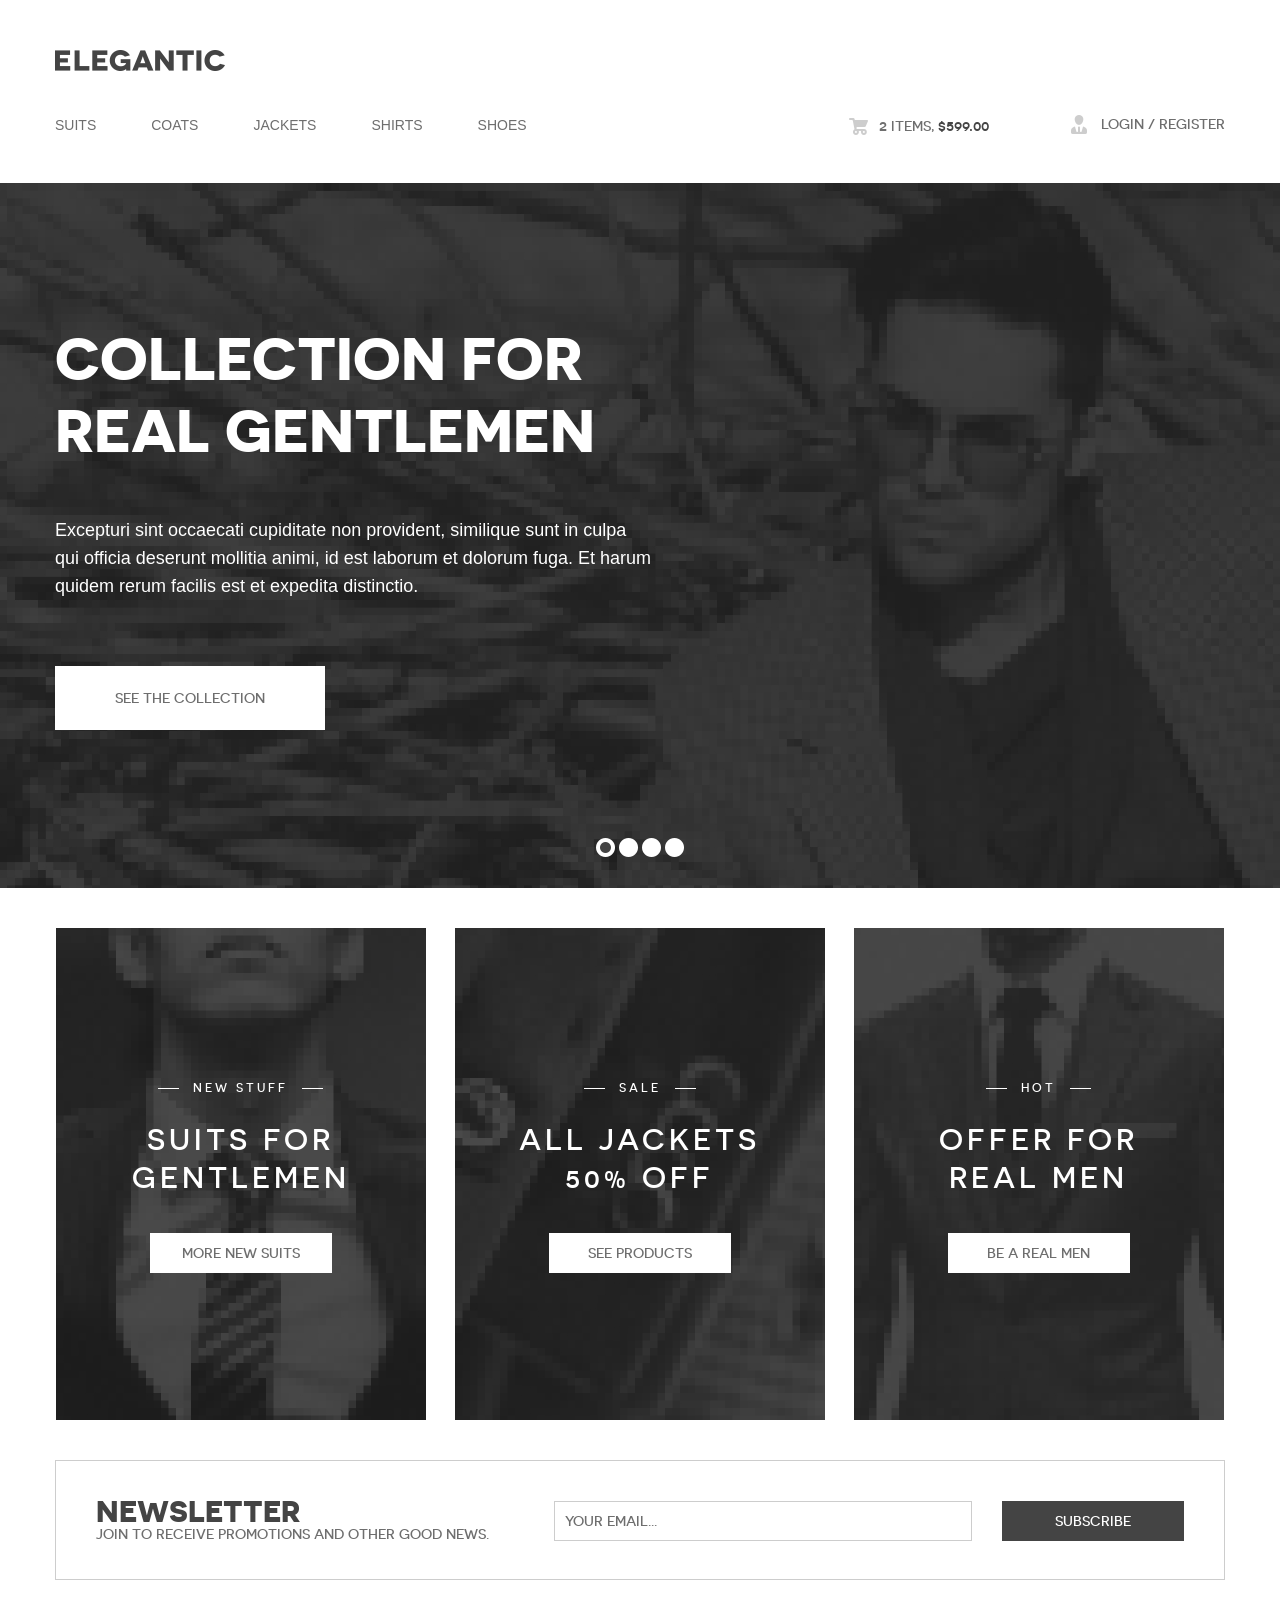
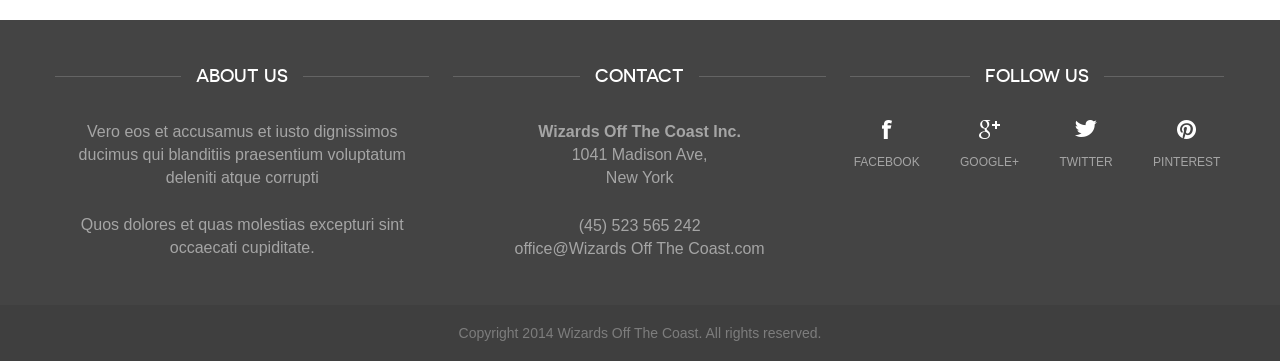
<file: StoreFront.UI.MVC/_Archive/index.html>
﻿<!DOCTYPE html>
<!--[if lte IE 8]> <html class="oldie" lang="en"> <![endif]-->
<!--[if IE 9]> <html class="ie9" lang="en"> <![endif]-->
<!--[if gt IE 9]><!--> <html lang="en"> <!--<![endif]-->
<head>
	<meta charset="utf-8">
	<meta name="viewport" content="width=device-width, initial-scale=1, maximum-scale=1, minimum-scale=1, user-scalable=no">
	<meta http-equiv="X-UA-Compatible" content="IE=edge,chrome=1">
	<meta name="format-detection" content="telephone=no">
	<title>Wizards Off The Coast</title>
	<link rel="stylesheet" href="css/fancySelect.css" />
	<link rel="stylesheet" href="css/uniform.css" />
	<link rel="stylesheet" href="css/all.css" />
	<link media="screen" rel="stylesheet" type="text/css" href="css/screen.css" />
	<!--[if lt IE 9]>
		<script src="http://html5shiv.googlecode.com/svn/trunk/html5.js"></script>
	<![endif]-->
</head>
<body>
	<div id="wrapper">
		<div class="wrapper-holder">
			<header id="header">
				<span class="logo"><a href="index.html">Wizards Off The Coast</a></span>
				<ul class="tools-nav tools-nav-mobile">
					<li class="items"><a href="cart.html"><span>2</span> Items, <strong>$599.00</strong></a></li>
					<li class="login"><a href="#">Login</a> / <a href="#">register</a></li>
				</ul>
				<div class="bar-holder">
				<a class="menu_trigger" href="#">menu</a>
					<nav id="nav">
						<ul>
							<li><a href="products.html">Suits</a></li>
							<li><a href="products.html">Coats</a></li>
							<li><a href="products.html">Jackets</a></li>
							<li><a href="products.html">Shirts</a></li>
							<li><a href="products.html">Shoes</a></li>
						</ul>
					</nav>
					<ul class="tools-nav">
						<li class="items"><a href="cart.html"><span>2</span> Items, <strong>$599.00</strong></a></li>
						<li class="login"><a href="#">Login</a> / <a href="#">register</a></li>
					</ul>
				</div>
			</header>
			<section class="promo">
				<ul class="slider">
					<li style="background: url(images/slide-01.jpg) no-repeat 50% 50%;">
						<div class="slide-holder">
							<div class="slide-info">
								<h1>collection for real gentlemen</h1>
								<p>Excepturi sint occaecati cupiditate non provident, similique sunt in culpa qui officia deserunt mollitia animi, id est laborum et dolorum fuga. Et harum quidem rerum facilis est et expedita distinctio.</p>
								<a class="btn white big" href="#">See the collection</a>
							</div>
						</div>
					</li>
					<li style="background: url(images/slide-02.jpg) no-repeat 50% 50%;">
						<div class="slide-holder">
							<div class="slide-info">
								<h1>collection for real gentlemen</h1>
								<p>Excepturi sint occaecati cupiditate non provident, similique sunt in culpa qui officia deserunt mollitia animi, id est laborum et dolorum fuga. Et harum quidem rerum facilis est et expedita distinctio.</p>
								<a class="btn white big" href="#">See the collection</a>
							</div>
						</div>
					</li>
					<li style="background: url(images/slide-03.jpg) no-repeat 50% 50%;">
						<div class="slide-holder">
							<div class="slide-info">
								<h1>collection for real gentlemen</h1>
								<p>Excepturi sint occaecati cupiditate non provident, similique sunt in culpa qui officia deserunt mollitia animi, id est laborum et dolorum fuga. Et harum quidem rerum facilis est et expedita distinctio.</p>
								<a class="btn white big" href="#">See the collection</a>
							</div>
						</div>
					</li>
					<li style="background: url(images/slide-04.jpg) no-repeat 50% 50%;">
						<div class="slide-holder">
							<div class="slide-info">
								<h1>collection for real gentlemen</h1>
								<p>Excepturi sint occaecati cupiditate non provident, similique sunt in culpa qui officia deserunt mollitia animi, id est laborum et dolorum fuga. Et harum quidem rerum facilis est et expedita distinctio.</p>
								<a class="btn white big" href="#">See the collection</a>
							</div>
						</div>
					</li>
				</ul>
			</section>

            <!--End Carousel-->

			<section id="main">
				<div class="boxes">
					<div class="box">
						<a href="#">
							<span class="bg"></span>
							<img src="images/img-01.jpg" alt="" />
							<div class="box-info">
								<div class="box-info-holder">
									<span class="title"><span>New stuff</span></span>
									<h2>Suits for gentlemen</h2>
									<span class="btn white normal">More new suits</span>
								</div>
							</div>
						</a>
					</div>
					<div class="box">
						<a href="#">
							<span class="bg"></span>
							<img src="images/img-02.jpg" alt="" />
							<div class="box-info">
								<div class="box-info-holder">
									<span class="title"><span>Sale</span></span>
									<h2>all Jackets 50% off</h2>
									<span class="btn white normal">See products</span>
								</div>
							</div>
						</a>
					</div>
					<div class="box">
						<a href="#">
							<span class="bg"></span>
							<img src="images/img-03.jpg" alt="" />
							<div class="box-info">
								<div class="box-info-holder">
									<span class="title"><span>Hot</span></span>
									<h2>Offer for real men</h2>
									<span class="btn white normal">Be a real men</span>
								</div>
							</div>
						</a>
					</div>
				</div>
				<div class="block-advice">
					<div class="advice-holder">
						<h2>Newsletter</h2>
						<p>Join to receive promotions and other good news.</p>
					</div>
					<form action="#" class="form-newsletter">
						<fieldset>
							<input type="text" placeholder="Your email..." />
							<input class="btn black normal" type="submit" value="Subscribe" />
						</fieldset>
					</form>
				</div>
			</section>
		</div>
		<footer id="footer">
			<div class="footer-holder">
				<div class="footer-frame">
					<div class="footer-content">
						<div class="col-holder">
							<div class="col">
								<div class="heading">
									<h3>About us</h3>
								</div>
								<p>Vero eos et accusamus et iusto dignissimos ducimus qui blanditiis praesentium voluptatum deleniti atque corrupti</p>
								<p>Quos dolores et quas molestias excepturi sint occaecati cupiditate.</p>
							</div>
							<div class="col">
								<div class="heading">
									<h3>Contact</h3>
								</div>
								<address>
									<p><strong>Wizards Off The Coast Inc.</strong></p>
									<p>1041 Madison Ave,</p>
									<p>New York</p>
								</address>
								<address>
									<p>(45) 523 565 242</p>
									<p><a href="mailto:office@Wizards Off The Coast.com">office@Wizards Off The Coast.com</a></p>
								</address>
							</div>
							<div class="col col-contact">
								<div class="heading">
									<h3>Follow us</h3>
								</div>
								<ul class="social">
									<li class="facebook"><a href="#">Facebook</a></li>
									<li class="google"><a href="#">Google+</a></li>
									<li class="twitter"><a href="#">Twitter</a></li>
									<li class="pinterest"><a href="#">Pinterest</a></li>
								</ul>
							</div>
						</div>
					</div>
					<div class="footer-bottom">
						<div class="holder">
							<p>Copyright 2014 Wizards Off The Coast. All rights reserved.</p>
						</div>
					</div>
				</div>
			</div>
		</footer>	
	</div>
	
	<script src="http://code.jquery.com/jquery-1.11.1.min.js"></script>
	<script type="text/javascript" src="js/jquery.bxslider.min.js"></script>
	<script type="text/javascript" src="js/jquery.placeholder.js"></script>
	<script type="text/javascript" src="js/jquery.uniform.min.js"></script>
	<script type="text/javascript" src="js/fancySelect.js"></script>
	<script type="text/javascript" src="js/main.js"></script>
</body>
</html>
</file>
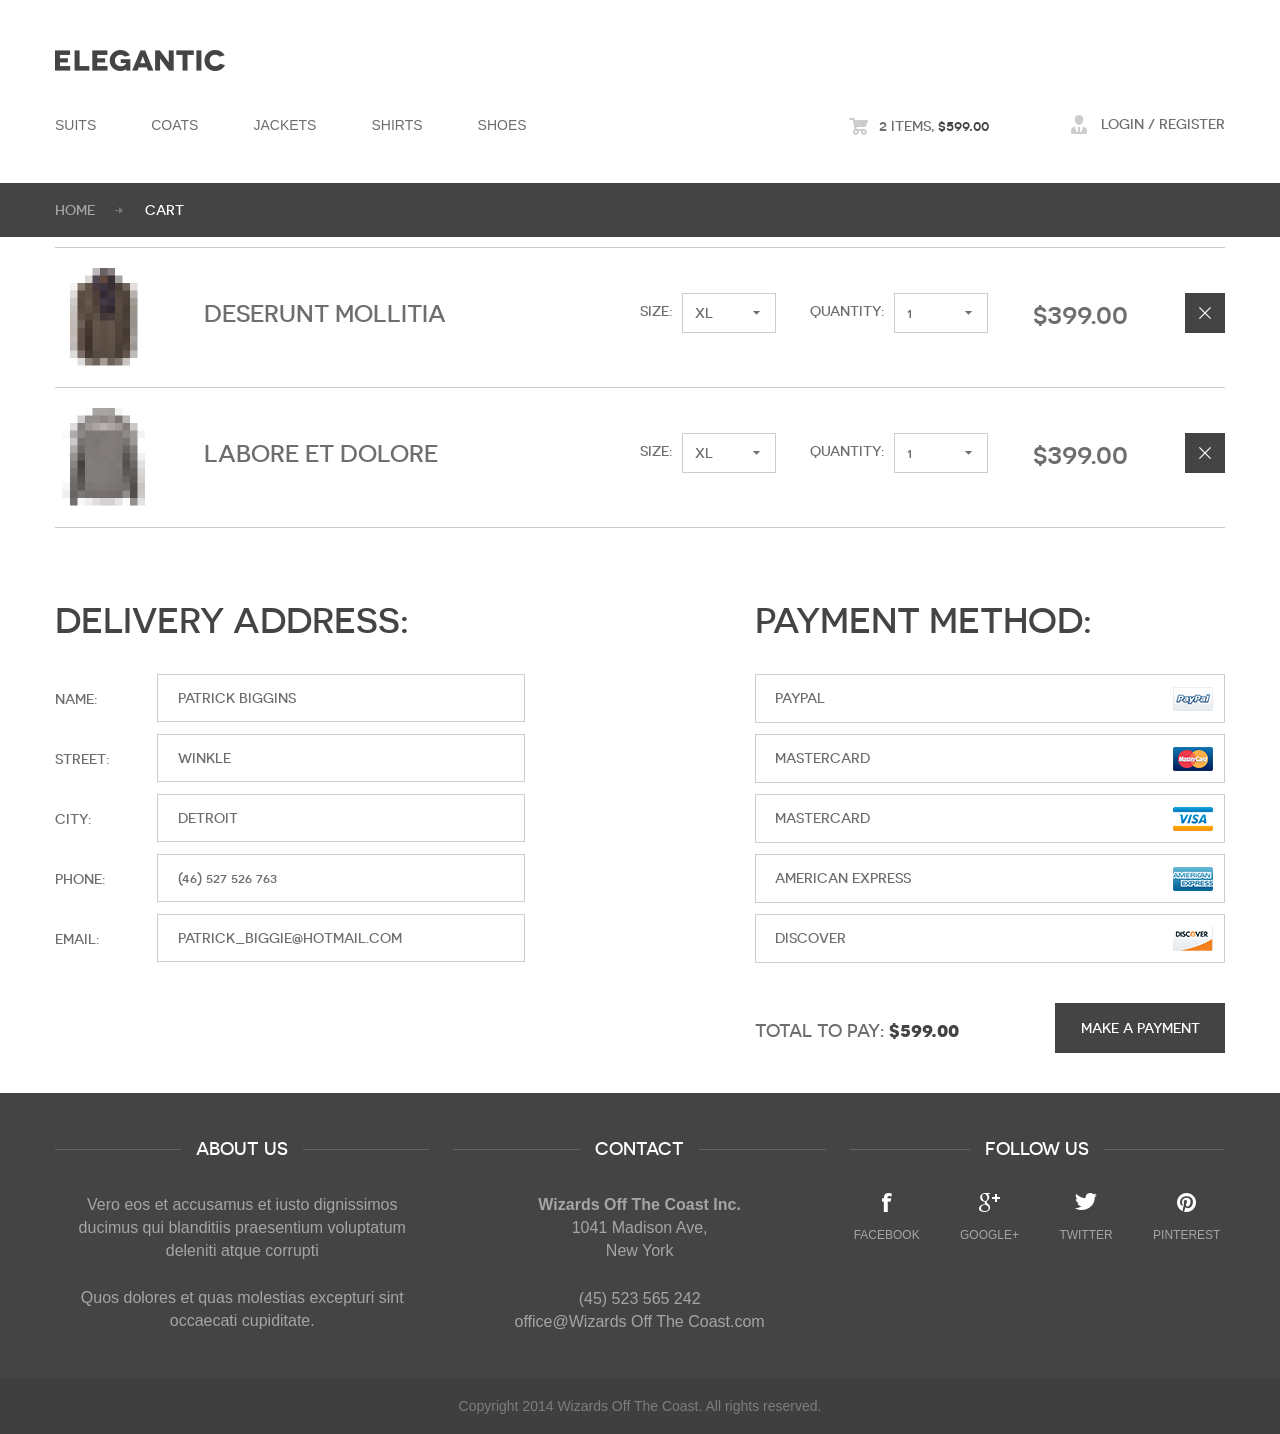
<file: StoreFront.UI.MVC/_Archive/cart.html>
﻿<!DOCTYPE html>
<!--[if lte IE 8]> <html class="oldie" lang="en"> <![endif]-->
<!--[if IE 9]> <html class="ie9" lang="en"> <![endif]-->
<!--[if gt IE 9]><!--> <html lang="en"> <!--<![endif]-->
<head>
	<meta charset="utf-8">
	<meta name="viewport" content="width=device-width, initial-scale=1, maximum-scale=1, minimum-scale=1, user-scalable=no">
	<meta http-equiv="X-UA-Compatible" content="IE=edge,chrome=1">
	<meta name="format-detection" content="telephone=no">
	<title>Wizards Off The Coast</title>
	<link rel="stylesheet" href="css/fancySelect.css" />
	<link rel="stylesheet" href="css/uniform.css" />
	<link rel="stylesheet" href="css/all.css" />
	<link media="screen" rel="stylesheet" type="text/css" href="css/screen.css" />
	<!--[if lt IE 9]>
		<script src="http://html5shiv.googlecode.com/svn/trunk/html5.js"></script>
	<![endif]-->
</head>
<body>
	<div id="wrapper">
		<div class="wrapper-holder">
			<header id="header">
				<span class="logo"><a href="index.html">Wizards OFF The Coast</a></span>
				<ul class="tools-nav tools-nav-mobile">
					<li class="items"><a href="cart.html"><span>2</span> Items, <strong>$599.00</strong></a></li>
					<li class="login"><a href="#">Login</a> / <a href="#">register</a></li>
				</ul>
				<a class="menu_trigger" href="#">menu</a>
				<div class="bar-holder">
					<nav id="nav">
						<ul>
							<li><a href="products.html">Suits</a></li>
							<li><a href="products.html">Coats</a></li>
							<li><a href="products.html">Jackets</a></li>
							<li><a href="products.html">Shirts</a></li>
							<li><a href="products.html">Shoes</a></li>
						</ul>
					</nav>
					<ul class="tools-nav">
						<li class="items"><a href="cart.html"><span>2</span> Items, <strong>$599.00</strong></a></li>
						<li class="login"><a href="#">Login</a> / <a href="#">register</a></li>
					</ul>
				</div>
			</header>
			<section class="bar">
				<div class="bar-frame">
					<ul class="breadcrumbs">
						<li><a href="index.html">Home</a></li>
						<li>Cart</li>
					</ul>
				</div>
			</section>
			<section id="main">
				<ul class="list-table">
					<li>
						<div class="rows rows-item">
							<img src="images/img-item-02-small.jpg" height="99" width="99" alt="" />
							<h3>deserunt mollitia</h3>
						</div>
						<div class="rows-holder">
							<div class="rows rows-select">
								<div class="row">
									<label for="size">Size:</label>
									<select id="size">
										<option>XL</option>
										<option>XXL</option>
									</select>
								</div>
							</div>
							<div class="rows rows-select">
								<div class="row">
									<label for="quantity">Quantity:</label>
									<select id="quantity">
										<option>1</option>
										<option>2</option>
									</select>
								</div>
							</div>
							<div class="rows rows-price">
								<span>$399.00</span>
							</div>
							<div class="rows rows-delete">
								<a class="btn-delete" href="#">delete</a>
							</div>
						</div>
					</li>
					<li>
						<div class="rows rows-item">
							<img src="images/img-item-05-small.jpg" height="99" width="99" alt="" />
							<h3>labore et dolore</h3>
						</div>
						<div class="rows-holder">
							<div class="rows rows-select">
								<div class="row">
									<label for="sort">Size:</label>
									<select id="sort">
										<option>XL</option>
										<option>XXL</option>
										<option>XXXL</option>
									</select>
								</div>
							</div>
							<div class="rows rows-select">
								<div class="row">
									<label for="quantity-2">Quantity:</label>
									<select id="quantity-2">
										<option>1</option>
										<option>2</option>
									</select>
								</div>
							</div>
							<div class="rows rows-price">
								<span>$399.00</span>
							</div>
							<div class="rows rows-delete">
								<a class="btn-delete" href="#">delete</a>
							</div>
						</div>
					</li>
				</ul>
				<form action="#" class="form-payment">
					<fieldset>
						<div class="column">
							<h2>Delivery address:</h2>
							<div class="row">
								<label for="name">Name:</label>
								<input type="text" id="name" placeholder="Patrick Biggins" />
							</div>
							<div class="row">
								<label for="street">Street:</label>
								<input type="text" id="street" placeholder="Winkle" />
							</div>
							<div class="row">
								<label for="city">City:</label>
								<input type="text" id="city" placeholder="Detroit" />
							</div>
							<div class="row">
								<label for="phone">Phone:</label>
								<input type="text" id="phone" placeholder="(46) 527 526 763" />
							</div>
							<div class="row">
								<label for="email">Email:</label>
								<input type="text" id="email" placeholder="Patrick_biggie@hotmail.com" />
							</div>
						</div>
						<div class="column column-add">
							<h2>Payment method:</h2>
							<ul class="pay-list">
								<li class="paypal">
									<div class="pay-holder">
										<p>Paypal</p>
									</div>
									 <input type="radio" name="pay" value="paypal" />
								</li>
								<li class="mastercard">
									<div class="pay-holder">
										<p>MasterCard</p>
									</div>
									<input type="radio" name="pay" value="mastercard" />
								</li>
								<li class="visa">
									<div class="pay-holder">
										<p>MasterCard</p>
									</div>
									<input type="radio" name="pay" value="visa" />
								</li>
								<li class="express">
									<div class="pay-holder">
										<p>American Express</p>
									</div>
									<input type="radio" name="pay" value="american express" />
								</li>
								<li class="discover">
									<div class="pay-holder">
										<p>Discover</p>
									</div>
									<input type="radio" name="pay" value="discover" />
								</li>
							</ul>
							<div class="row row-total">
								<h4 class="total">Total to pay: <strong>$599.00</strong></h4>
								<input type="submit" class="btn black normal"  value="Make a payment" />
							</div>
						</div>
					</fieldset>
				</form>
			</section>
		</div>
		<footer id="footer">
			<div class="footer-holder">
				<div class="footer-frame">
					<div class="footer-content">
						<div class="col-holder">
							<div class="col">
								<div class="heading">
									<h3>About us</h3>
								</div>
								<p>Vero eos et accusamus et iusto dignissimos ducimus qui blanditiis praesentium voluptatum deleniti atque corrupti</p>
								<p>Quos dolores et quas molestias excepturi sint occaecati cupiditate.</p>
							</div>
							<div class="col">
								<div class="heading">
									<h3>Contact</h3>
								</div>
								<address>
									<p><strong>Wizards Off The Coast Inc.</strong></p>
									<p>1041 Madison Ave,</p>
									<p>New York</p>
								</address>
								<address>
									<p>(45) 523 565 242</p>
									<p><a href="mailto:office@Wizards Off The Coast.com">office@Wizards Off The Coast.com</a></p>
								</address>
							</div>
							<div class="col col-contact">
								<div class="heading">
									<h3>Follow us</h3>
								</div>
								<ul class="social">
									<li class="facebook"><a href="#">Facebook</a></li>
									<li class="google"><a href="#">Google+</a></li>
									<li class="twitter"><a href="#">Twitter</a></li>
									<li class="pinterest"><a href="#">Pinterest</a></li>
								</ul>
							</div>
						</div>
					</div>
					<div class="footer-bottom">
						<div class="holder">
							<p>Copyright 2014 Wizards Off The Coast. All rights reserved.</p>
						</div>
					</div>
				</div>
			</div>
		</footer>	
	</div>
	
	<script src="http://code.jquery.com/jquery-1.11.1.min.js"></script>
	<script type="text/javascript" src="js/jquery.bxslider.min.js"></script>
	<script type="text/javascript" src="js/jquery.placeholder.js"></script>
	<script type="text/javascript" src="js/jquery.uniform.min.js"></script>
	<script type="text/javascript" src="js/fancySelect.js"></script>
	<script type="text/javascript" src="js/main.js"></script>
</body>
</html>
</file>
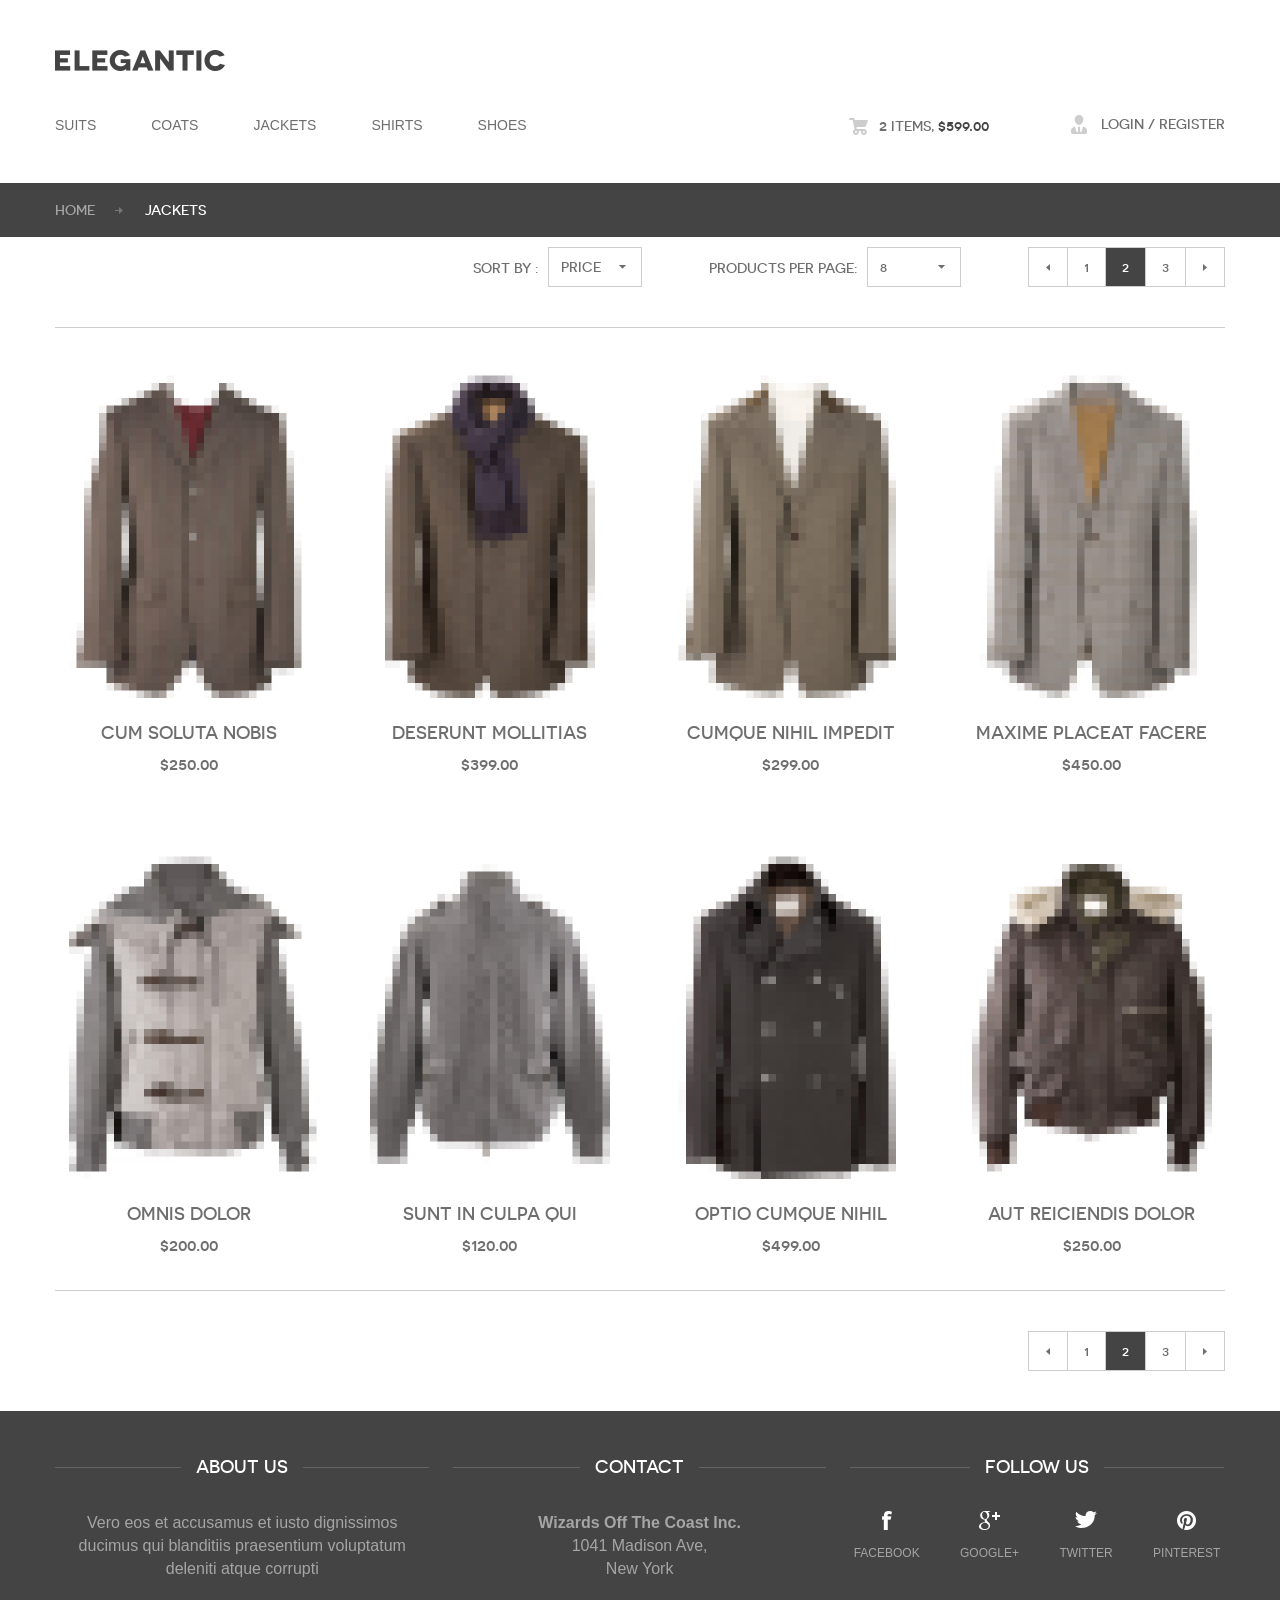
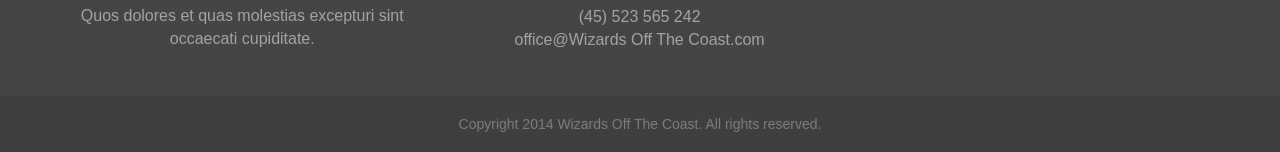
<file: StoreFront.UI.MVC/_Archive/products.html>
﻿<!DOCTYPE html>
<!--[if lte IE 8]> <html class="oldie" lang="en"> <![endif]-->
<!--[if IE 9]> <html class="ie9" lang="en"> <![endif]-->
<!--[if gt IE 9]><!--> <html lang="en"> <!--<![endif]-->
<head>
	<meta charset="utf-8">
	<meta name="viewport" content="width=device-width, initial-scale=1, maximum-scale=1, minimum-scale=1, user-scalable=no">
	<meta http-equiv="X-UA-Compatible" content="IE=edge,chrome=1">
	<meta name="format-detection" content="telephone=no">
	<title>Wizards Off The Coast</title>
	<link rel="stylesheet" href="css/fancySelect.css" />
	<link rel="stylesheet" href="css/uniform.css" />
	<link rel="stylesheet" href="css/all.css" />
	<link media="screen" rel="stylesheet" type="text/css" href="css/screen.css" />
	<!--[if lt IE 9]>
		<script src="http://html5shiv.googlecode.com/svn/trunk/html5.js"></script>
	<![endif]-->
</head>
<body>
	<div id="wrapper">
		<div class="wrapper-holder">
			<header id="header">
				<span class="logo"><a href="index.html">Wizards Off The Coast</a></span>
				<ul class="tools-nav tools-nav-mobile">
					<li class="items"><a href="cart.html"><span>2</span> Items, <strong>$599.00</strong></a></li>
					<li class="login"><a href="#">Login</a> / <a href="#">register</a></li>
				</ul>
				<a class="menu_trigger" href="#">menu</a>
				<div class="bar-holder">
					<nav id="nav">
						<ul>
							<li><a href="products.html">Suits</a></li>
							<li><a href="products.html">Coats</a></li>
							<li><a href="products.html">Jackets</a></li>
							<li><a href="products.html">Shirts</a></li>
							<li><a href="products.html">Shoes</a></li>
						</ul>
					</nav>
					<ul class="tools-nav">
						<li class="items"><a href="cart.html"><span>2</span> Items, <strong>$599.00</strong></a></li>
						<li class="login"><a href="#">Login</a> / <a href="#">register</a></li>
					</ul>
				</div>
			</header>
			<section class="bar">
				<div class="bar-frame">
					<ul class="breadcrumbs">
						<li><a href="index.html">Home</a></li>
						<li>Jackets</li>
					</ul>
				</div>
			</section>
			<section id="main">
				<div class="top-bar">
					<ul class="paging">
						<li class="prev"><a href="#">prev</a></li>
						<li><a href="#">1</a></li>
						<li class="active"><a href="#">2</a></li>
						<li><a href="#">3</a></li>
						<li class="next"><a href="#">next</a></li>
					</ul>
					<form class="form-sort" action="#">
						<fieldset>
							<div class="row">
								<label for="sort">Sort by :</label>
								<select id="sort">
									<option>price</option>
									<option>price</option>
								</select>
							</div>
							<div class="row">
								<label for="page">Products per page:</label>
								<select id="page">
									<option>8</option>
									<option>8</option>
								</select>
							</div>
						</fieldset>
					</form>
				</div>
				<ul class="item-list">
					<li>
						<div class="item">
							<div class="image">
								<img src="images/img-item-01.jpg"  alt="" />
								<div class="hover">
									<div class="item-content">
										<a href="cart.html" class="btn white normal">Add to cart</a>
										<a href="singleproduct.html" class="btn white normal">See details</a>
									</div>
									<span class="bg"></span>
								</div>
							</div>
							<span class="name">cum soluta nobis</span>
							<span>$250.00</span>
						</div>
					</li>
					<li>
						<div class="item">
							<div class="image">
								<img src="images/img-item-02.jpg"  alt="" />
								<div class="hover">
									<div class="item-content">
										<a href="cart.html" class="btn white normal">Add to cart</a>
										<a href="singleproduct.html" class="btn white normal">See details</a>
									</div>
									<span class="bg"></span>
								</div>
							</div>
							<span class="name">deserunt mollitias</span>
							<span>$399.00</span>
						</div>
					</li>
					<li>
						<div class="item">
							<div class="image">
								<img src="images/img-item-03.jpg"  alt="" />
								<div class="hover">
									<div class="item-content">
										<a href="cart.html" class="btn white normal">Add to cart</a>
										<a href="singleproduct.html" class="btn white normal">See details</a>
									</div>
									<span class="bg"></span>
								</div>
							</div>
							<span class="name">cumque nihil impedit</span>
							<span>$299.00</span>
						</div>
					</li>
					<li>
						<div class="item">
							<div class="image">
								<img src="images/img-item-04.jpg"  alt="" />
								<div class="hover">
									<div class="item-content">
										<a href="cart.html" class="btn white normal">Add to cart</a>
										<a href="singleproduct.html" class="btn white normal">See details</a>
									</div>
									<span class="bg"></span>
								</div>
							</div>
							<span class="name">maxime placeat facere</span>
							<span>$450.00</span>
						</div>
					</li>
					<li>
						<div class="item">
							<div class="image">
								<img src="images/img-item-05.jpg"  alt="" />
								<div class="hover">
									<div class="item-content">
										<a href="cart.html" class="btn white normal">Add to cart</a>
										<a href="singleproduct.html" class="btn white normal">See details</a>
									</div>
									<span class="bg"></span>
								</div>
							</div>
							<span class="name">omnis dolor</span>
							<span>$200.00</span>
						</div>
					</li>
					<li>
						<div class="item">
							<div class="image">
								<img src="images/img-item-06.jpg"  alt="" />
								<div class="hover">
									<div class="item-content">
										<a href="cart.html" class="btn white normal">Add to cart</a>
										<a href="singleproduct.html" class="btn white normal">See details</a>
									</div>
									<span class="bg"></span>
								</div>
							</div>
							<span class="name">sunt in culpa qui </span>
							<span>$120.00</span>
						</div>
					</li>
					<li>
						<div class="item">
							<div class="image">
								<img src="images/img-item-07.jpg"  alt="" />
								<div class="hover">
									<div class="item-content">
										<a href="cart.html" class="btn white normal">Add to cart</a>
										<a href="singleproduct.html" class="btn white normal">See details</a>
									</div>
									<span class="bg"></span>
								</div>
							</div>
							<span class="name">optio cumque nihil</span>
							<span>$499.00</span>
						</div>
					</li>
					<li>
						<div class="item">
							<div class="image">
								<img src="images/img-item-08.jpg"  alt="" />
								<div class="hover">
									<div class="item-content">
										<a href="cart.html" class="btn white normal">Add to cart</a>
										<a href="singleproduct.html" class="btn white normal">See details</a>
									</div>
									<span class="bg"></span>
								</div>
							</div>
							<span class="name">aut reiciendis dolor</span>
							<span>$250.00</span>
						</div>
					</li>
				</ul>
				<div class="top-bar top-bar-add">
					<ul class="paging">
						<li class="prev"><a href="#">prev</a></li>
						<li><a href="#">1</a></li>
						<li class="active"><a href="#">2</a></li>
						<li><a href="#">3</a></li>
						<li class="next"><a href="#">next</a></li>
					</ul>
				</div>
			</section>
		</div>
		<footer id="footer">
			<div class="footer-holder">
				<div class="footer-frame">
					<div class="footer-content">
						<div class="col-holder">
							<div class="col">
								<div class="heading">
									<h3>About us</h3>
								</div>
								<p>Vero eos et accusamus et iusto dignissimos ducimus qui blanditiis praesentium voluptatum deleniti atque corrupti</p>
								<p>Quos dolores et quas molestias excepturi sint occaecati cupiditate.</p>
							</div>
							<div class="col">
								<div class="heading">
									<h3>Contact</h3>
								</div>
								<address>
									<p><strong>Wizards Off The Coast Inc.</strong></p>
									<p>1041 Madison Ave,</p>
									<p>New York</p>
								</address>
								<address>
									<p>(45) 523 565 242</p>
									<p><a href="mailto:office@Wizards Off The Coast.com">office@Wizards Off The Coast.com</a></p>
								</address>
							</div>
							<div class="col col-contact">
								<div class="heading">
									<h3>Follow us</h3>
								</div>
								<ul class="social">
									<li class="facebook"><a href="#">Facebook</a></li>
									<li class="google"><a href="#">Google+</a></li>
									<li class="twitter"><a href="#">Twitter</a></li>
									<li class="pinterest"><a href="#">Pinterest</a></li>
								</ul>
							</div>
						</div>
					</div>
					<div class="footer-bottom">
						<div class="holder">
							<p>Copyright 2014 Wizards Off The Coast. All rights reserved.</p>
						</div>
					</div>
				</div>
			</div>
		</footer>	
	</div>
	
	<script src="http://code.jquery.com/jquery-1.11.1.min.js"></script>
	<script type="text/javascript" src="js/jquery.bxslider.min.js"></script>
	<script type="text/javascript" src="js/jquery.placeholder.js"></script>
	<script type="text/javascript" src="js/jquery.uniform.min.js"></script>
	<script type="text/javascript" src="js/fancySelect.js"></script>
	<script type="text/javascript" src="js/main.js"></script>
</body>
</html>
</file>
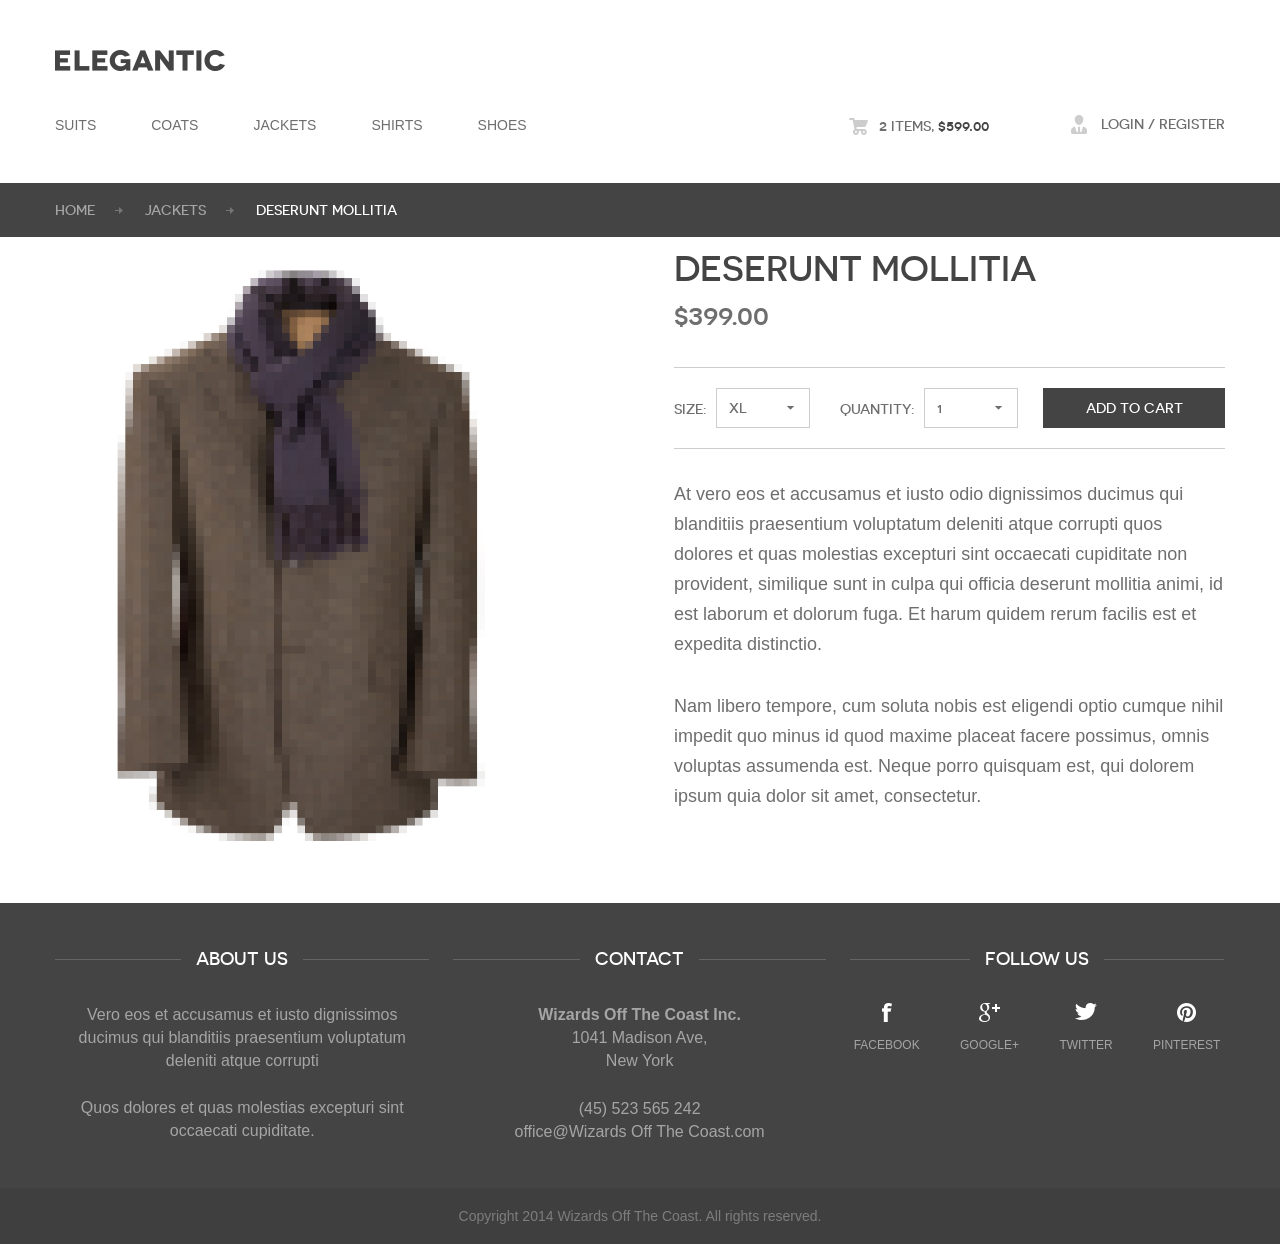
<file: StoreFront.UI.MVC/_Archive/singleproduct.html>
﻿<!DOCTYPE html>
<!--[if lte IE 8]> <html class="oldie" lang="en"> <![endif]-->
<!--[if IE 9]> <html class="ie9" lang="en"> <![endif]-->
<!--[if gt IE 9]><!--> <html lang="en"> <!--<![endif]-->
<head>
	<meta charset="utf-8">
	<meta name="viewport" content="width=device-width, initial-scale=1, maximum-scale=1, minimum-scale=1, user-scalable=no">
	<meta http-equiv="X-UA-Compatible" content="IE=edge,chrome=1">
	<meta name="format-detection" content="telephone=no">
	<title>Wizards Off The Coast</title>
	<link rel="stylesheet" href="css/fancySelect.css" />
	<link rel="stylesheet" href="css/uniform.css" />
	<link rel="stylesheet" href="css/all.css" />
	<link media="screen" rel="stylesheet" type="text/css" href="css/screen.css" />
	<!--[if lt IE 9]>
		<script src="http://html5shiv.googlecode.com/svn/trunk/html5.js"></script>
	<![endif]-->
</head>
<body>
	<div id="wrapper">
		<div class="wrapper-holder">
			<header id="header">
				<span class="logo"><a href="index.html">Wizards Off The Coast</a></span>
				<ul class="tools-nav tools-nav-mobile">
					<li class="items"><a href="cart.html"><span>2</span> Items, <strong>$599.00</strong></a></li>
					<li class="login"><a href="#">Login</a> / <a href="#">register</a></li>
				</ul>
				<a class="menu_trigger" href="#">menu</a>
				<div class="bar-holder">
					<nav id="nav">
						<ul>
							<li><a href="products.html">Suits</a></li>
							<li><a href="products.html">Coats</a></li>
							<li><a href="products.html">Jackets</a></li>
							<li><a href="products.html">Shirts</a></li>
							<li><a href="products.html">Shoes</a></li>
						</ul>
					</nav>
					<ul class="tools-nav">
						<li class="items"><a href="cart.html"><span>2</span> Items, <strong>$599.00</strong></a></li>
						<li class="login"><a href="#">Login</a> / <a href="#">register</a></li>
					</ul>
				</div>
			</header>
			<section class="bar">
				<div class="bar-frame">
					<ul class="breadcrumbs">
						<li><a href="index.html">Home</a></li>
						<li><a href="products.html">Jackets</a></li>
						<li>Deserunt Mollitia</li>
					</ul>
				</div>
			</section>
			<section id="main">
				<div class="details-info">
					<div class="image">
						<img src="images/img-item-02-big.jpg" alt="" />
					</div>
					<div class="description">
						<div class="head">
							<h1 class="title">deserunt mollitia</h1>
							<h2>$399.00</h2>
						</div>
						<div class="section">
							<form class="form-sort" action="#">
								<fieldset>
									<div class="row">
										<label for="sort">Size:</label>
										<select id="sort">
											<option>XL</option>
											<option>XXL</option>
										</select>
									</div>
									<div class="row">
										<label for="page">Quantity:</label>
										<select id="page">
											<option>1</option>
											<option>2</option>
										</select>
									</div>
									<input type="submit" value="Add to cart" class="btn black normal" />
								</fieldset>
							</form>
						</div>
						<div class="entry">
							<p>At vero eos et accusamus et iusto odio dignissimos ducimus qui blanditiis praesentium voluptatum deleniti atque corrupti quos dolores et quas molestias excepturi sint occaecati cupiditate non provident, similique sunt in culpa qui officia deserunt mollitia animi, id est laborum et dolorum fuga. Et harum quidem rerum facilis est et expedita distinctio. </p>
							<p>Nam libero tempore, cum soluta nobis est eligendi optio cumque nihil impedit quo minus id quod maxime placeat facere possimus, omnis voluptas assumenda est. Neque porro quisquam est, qui dolorem ipsum quia dolor sit amet, consectetur.</p>
						</div>
					</div>
				</div>
			</section>
		</div>
		<footer id="footer">
			<div class="footer-holder">
				<div class="footer-frame">
					<div class="footer-content">
						<div class="col-holder">
							<div class="col">
								<div class="heading">
									<h3>About us</h3>
								</div>
								<p>Vero eos et accusamus et iusto dignissimos ducimus qui blanditiis praesentium voluptatum deleniti atque corrupti</p>
								<p>Quos dolores et quas molestias excepturi sint occaecati cupiditate.</p>
							</div>
							<div class="col">
								<div class="heading">
									<h3>Contact</h3>
								</div>
								<address>
									<p><strong>Wizards Off The Coast Inc.</strong></p>
									<p>1041 Madison Ave,</p>
									<p>New York</p>
								</address>
								<address>
									<p>(45) 523 565 242</p>
									<p><a href="mailto:office@Wizards Off The Coast.com">office@Wizards Off The Coast.com</a></p>
								</address>
							</div>
							<div class="col col-contact">
								<div class="heading">
									<h3>Follow us</h3>
								</div>
								<ul class="social">
									<li class="facebook"><a href="#">Facebook</a></li>
									<li class="google"><a href="#">Google+</a></li>
									<li class="twitter"><a href="#">Twitter</a></li>
									<li class="pinterest"><a href="#">Pinterest</a></li>
								</ul>
							</div>
						</div>
					</div>
					<div class="footer-bottom">
						<div class="holder">
							<p>Copyright 2014 Wizards Off The Coast. All rights reserved.</p>
						</div>
					</div>
				</div>
			</div>
		</footer>	
	</div>
	
	<script src="http://code.jquery.com/jquery-1.11.1.min.js"></script>
	<script type="text/javascript" src="js/jquery.bxslider.min.js"></script>
	<script type="text/javascript" src="js/jquery.placeholder.js"></script>
	<script type="text/javascript" src="js/jquery.uniform.min.js"></script>
	<script type="text/javascript" src="js/fancySelect.js"></script>
	<script type="text/javascript" src="js/main.js"></script>
</body>
</html>
</file>
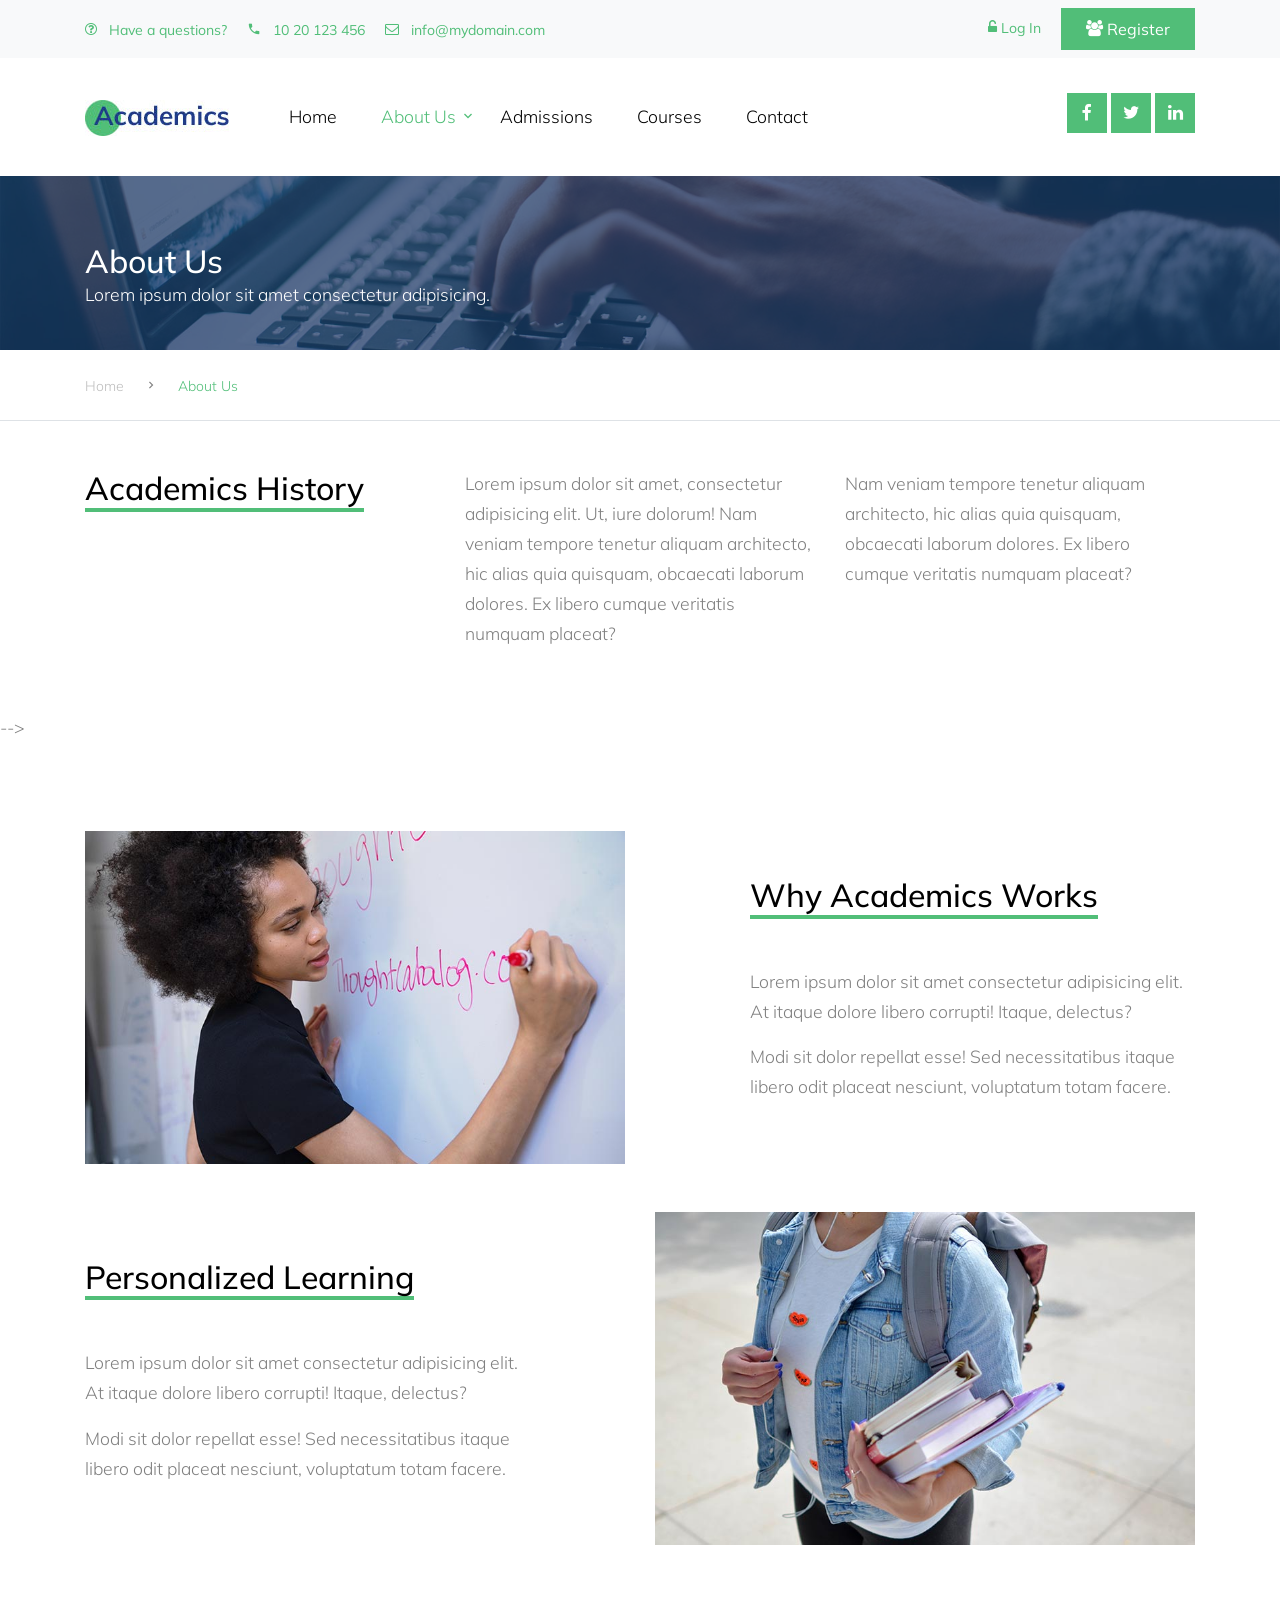
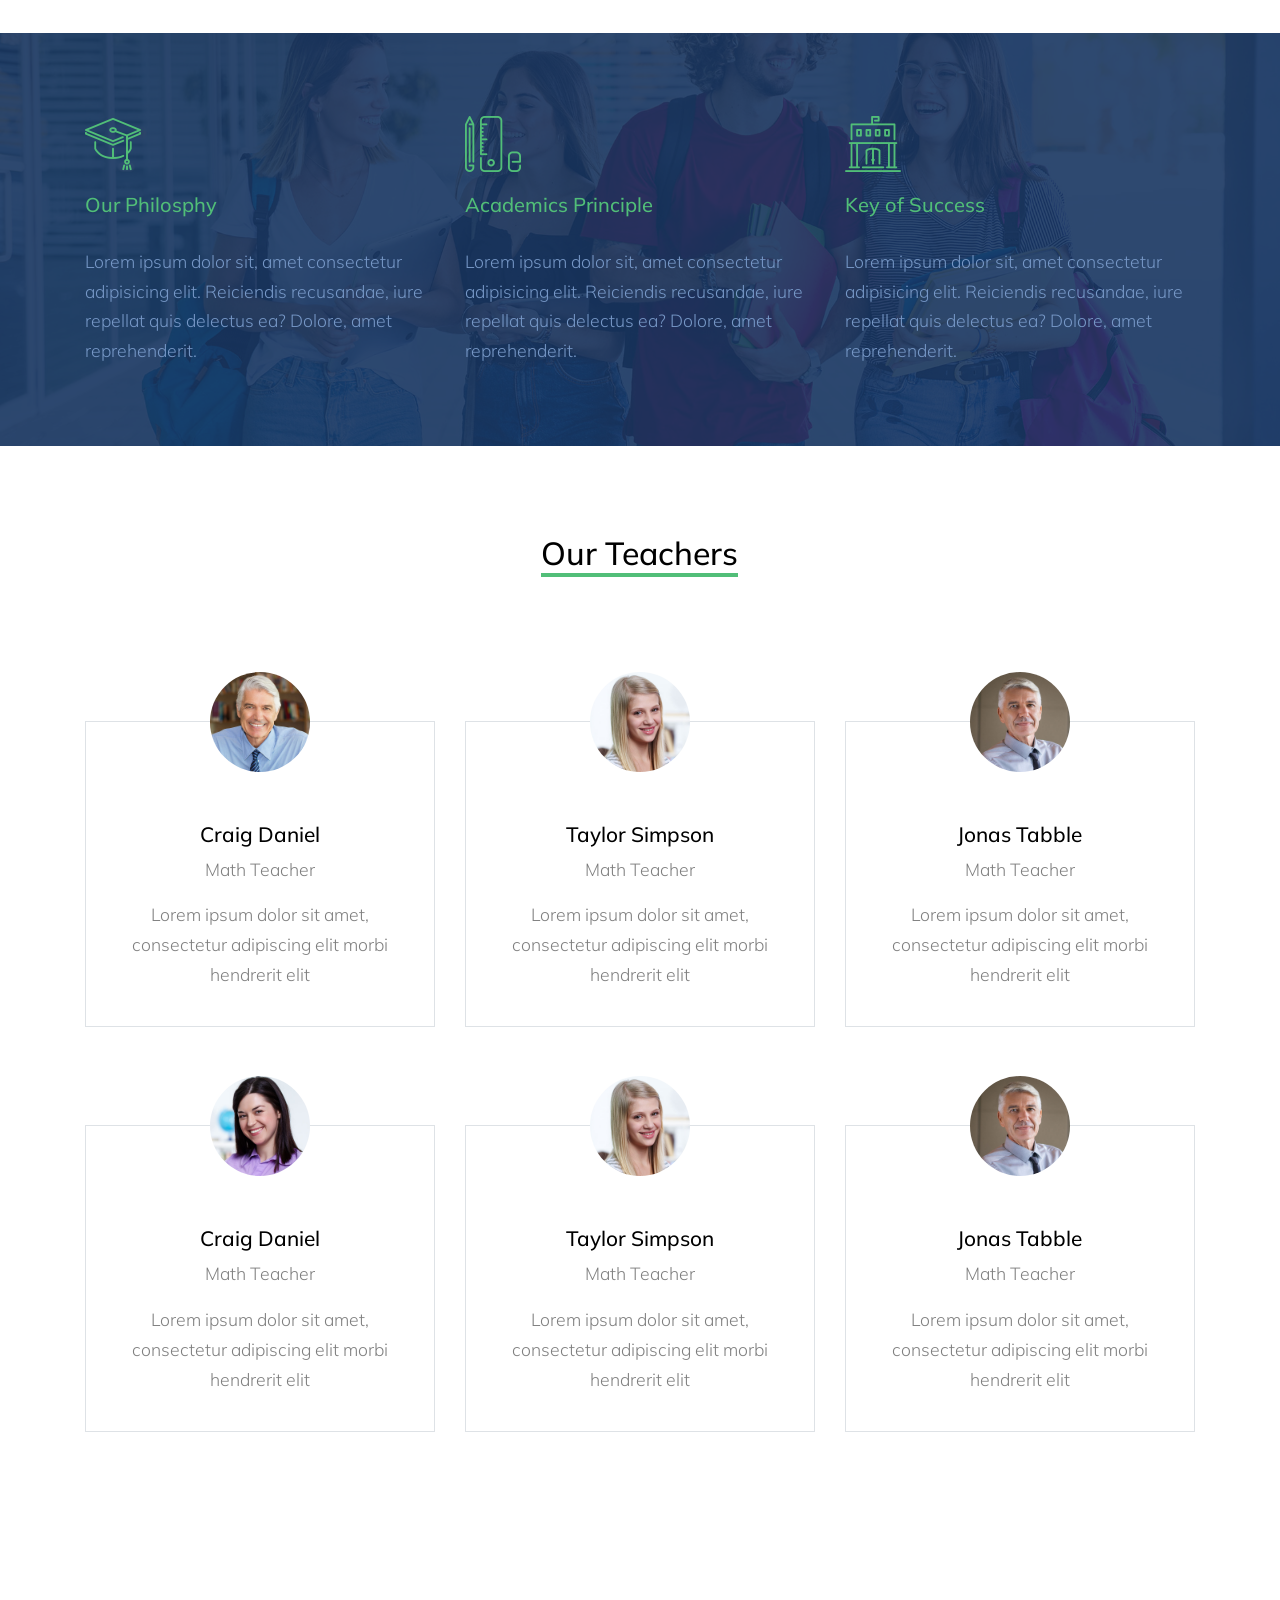
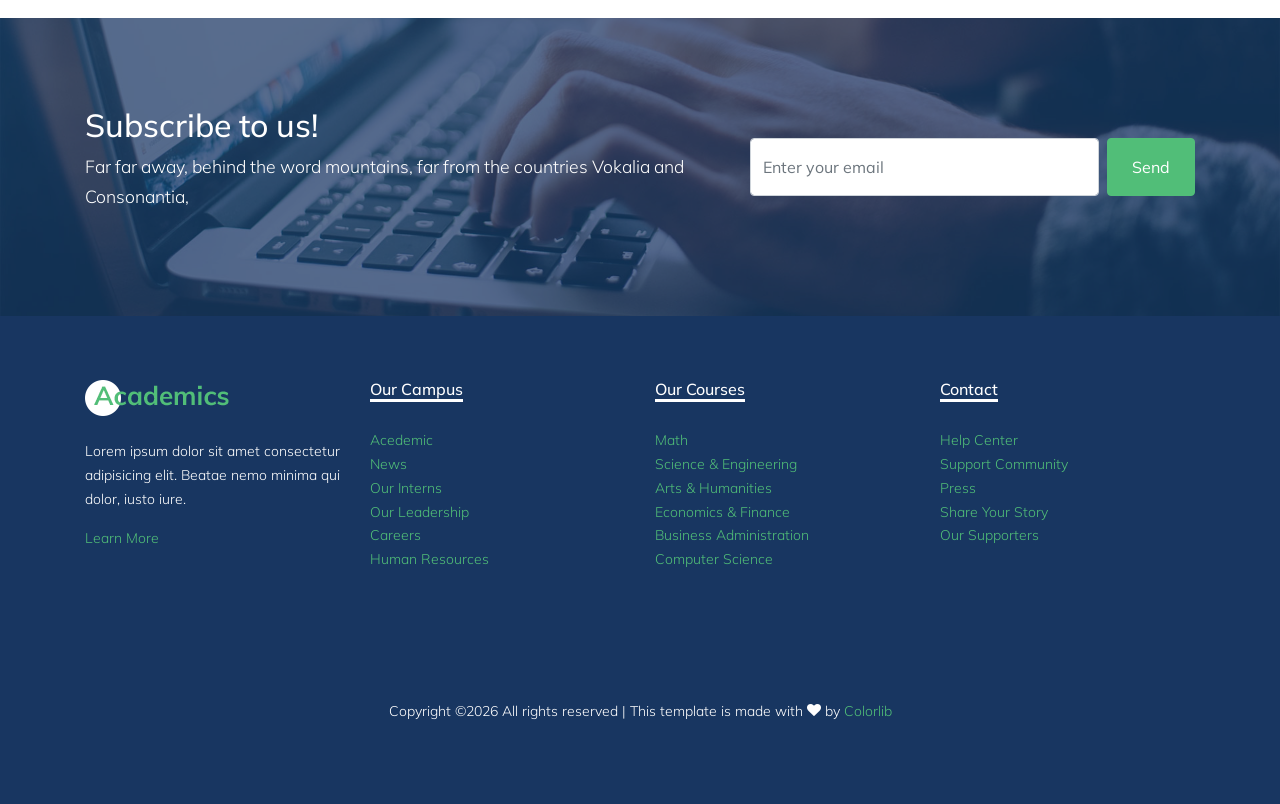
<file: StoreFront.UI.MVC/_Archive/2ndTemplateArchive/_Archive/about.html>
<!DOCTYPE html>
<html lang="en">

<head>
  <title>Academics &mdash; Website by Colorlib</title>
  <meta charset="utf-8">
  <meta name="viewport" content="width=device-width, initial-scale=1, shrink-to-fit=no">


  <link href="https://fonts.googleapis.com/css?family=Muli:300,400,700,900" rel="stylesheet">
  <link rel="stylesheet" href="fonts/icomoon/style.css">

  <link rel="stylesheet" href="css/bootstrap.min.css">
  <link rel="stylesheet" href="css/jquery-ui.css">
  <link rel="stylesheet" href="css/owl.carousel.min.css">
  <link rel="stylesheet" href="css/owl.theme.default.min.css">
  <link rel="stylesheet" href="css/owl.theme.default.min.css">

  <link rel="stylesheet" href="css/jquery.fancybox.min.css">

  <link rel="stylesheet" href="css/bootstrap-datepicker.css">

  <link rel="stylesheet" href="fonts/flaticon/font/flaticon.css">

  <link rel="stylesheet" href="css/aos.css">
  <link href="css/jquery.mb.YTPlayer.min.css" media="all" rel="stylesheet" type="text/css">

  <link rel="stylesheet" href="css/style.css">



</head>

<body data-spy="scroll" data-target=".site-navbar-target" data-offset="300">

  <div class="site-wrap">

    <div class="site-mobile-menu site-navbar-target">
      <div class="site-mobile-menu-header">
        <div class="site-mobile-menu-close mt-3">
          <span class="icon-close2 js-menu-toggle"></span>
        </div>
      </div>
      <div class="site-mobile-menu-body"></div>
    </div>


    <div class="py-2 bg-light">
      <div class="container">
        <div class="row align-items-center">
          <div class="col-lg-9 d-none d-lg-block">
            <a href="#" class="small mr-3"><span class="icon-question-circle-o mr-2"></span> Have a questions?</a> 
            <a href="#" class="small mr-3"><span class="icon-phone2 mr-2"></span> 10 20 123 456</a> 
            <a href="#" class="small mr-3"><span class="icon-envelope-o mr-2"></span> info@mydomain.com</a> 
          </div>
          <div class="col-lg-3 text-right">
            <a href="login.html" class="small mr-3"><span class="icon-unlock-alt"></span> Log In</a>
            <a href="register.html" class="small btn btn-primary px-4 py-2 rounded-0"><span class="icon-users"></span> Register</a>
          </div>
        </div>
      </div>
    </div>
    <header class="site-navbar py-4 js-sticky-header site-navbar-target" role="banner">

      <div class="container">
        <div class="d-flex align-items-center">
          <div class="site-logo">
            <a href="index.html" class="d-block">
              <img src="images/logo.jpg" alt="Image" class="img-fluid">
            </a>
          </div>
          <div class="mr-auto">
            <nav class="site-navigation position-relative text-right" role="navigation">
              <ul class="site-menu main-menu js-clone-nav mr-auto d-none d-lg-block">
                <li>
                  <a href="index.html" class="nav-link text-left">Home</a>
                </li>
                <li class="has-children active">
                  <a href="about.html" class="nav-link text-left">About Us</a>
                  <ul class="dropdown">
                    <li><a href="teachers.html">Our Teachers</a></li>
                    <li><a href="about.html">Our School</a></li>
                  </ul>
                </li>
                <li>
                  <a href="admissions.html" class="nav-link text-left">Admissions</a>
                </li>
                <li>
                  <a href="courses.html" class="nav-link text-left">Courses</a>
                </li>
                <li>
                    <a href="contact.html" class="nav-link text-left">Contact</a>
                  </li>
              </ul>                                                                                                                                                                                                                                                                                          </ul>
            </nav>

          </div>
          <div class="ml-auto">
            <div class="social-wrap">
              <a href="#"><span class="icon-facebook"></span></a>
              <a href="#"><span class="icon-twitter"></span></a>
              <a href="#"><span class="icon-linkedin"></span></a>

              <a href="#" class="d-inline-block d-lg-none site-menu-toggle js-menu-toggle text-black"><span
                class="icon-menu h3"></span></a>
            </div>
          </div>
         
        </div>
      </div>

    </header>

    
    <div class="site-section ftco-subscribe-1 site-blocks-cover pb-4" style="background-image: url('images/bg_1.jpg')">
        <div class="container">
          <div class="row align-items-end">
            <div class="col-lg-7">
              <h2 class="mb-0">About Us</h2>
              <p>Lorem ipsum dolor sit amet consectetur adipisicing.</p>
            </div>
          </div>
        </div>
      </div> 
    

    <div class="custom-breadcrumns border-bottom">
      <div class="container">
        <a href="#">Home</a>
        <span class="mx-3 icon-keyboard_arrow_right"></span>
        <span class="current">About Us</span>
      </div>
    </div>

    <div class="container pt-5 mb-5">
            <div class="row">
              <div class="col-lg-4">
                <h2 class="section-title-underline">
                  <span>Academics History</span>
                </h2>
              </div>
              <div class="col-lg-4">
                <p>Lorem ipsum dolor sit amet, consectetur adipisicing elit. Ut, iure dolorum! Nam veniam tempore tenetur aliquam architecto, hic alias quia quisquam, obcaecati laborum dolores. Ex libero cumque veritatis numquam placeat?</p>
              </div>
              <div class="col-lg-4">
                <p>Nam veniam tempore tenetur aliquam
                architecto, hic alias quia quisquam, obcaecati laborum dolores. Ex libero cumque veritatis numquam placeat?</p>
              </div>
            </div>
          </div> -->

    <div class="site-section">
        <div class="container">
            <div class="row mb-5">
                <div class="col-lg-6 mb-lg-0 mb-4">
                    <img src="images/course_4.jpg" alt="Image" class="img-fluid"> 
                </div>
                <div class="col-lg-5 ml-auto align-self-center">
                    <h2 class="section-title-underline mb-5">
                        <span>Why Academics Works</span>
                    </h2>
                    <p>Lorem ipsum dolor sit amet consectetur adipisicing elit. At itaque dolore libero corrupti! Itaque, delectus?</p>
                    <p>Modi sit dolor repellat esse! Sed necessitatibus itaque libero odit placeat nesciunt, voluptatum totam facere.</p>
                </div>
            </div>

            <div class="row">
                    <div class="col-lg-6 order-1 order-lg-2 mb-4 mb-lg-0">
                        <img src="images/course_5.jpg" alt="Image" class="img-fluid"> 
                    </div>
                    <div class="col-lg-5 mr-auto align-self-center order-2 order-lg-1">
                        <h2 class="section-title-underline mb-5">
                            <span>Personalized Learning</span>
                        </h2>
                        <p>Lorem ipsum dolor sit amet consectetur adipisicing elit. At itaque dolore libero corrupti! Itaque, delectus?</p>
                        <p>Modi sit dolor repellat esse! Sed necessitatibus itaque libero odit placeat nesciunt, voluptatum totam facere.</p>
                    </div>
                </div>
        </div>
    </div>

    <div class="section-bg style-1" style="background-image: url('images/hero_1.jpg');">
        <div class="container">
          <div class="row">
            <div class="col-lg-4 col-md-6 mb-5 mb-lg-0">
              <span class="icon flaticon-mortarboard"></span>
              <h3>Our Philosphy</h3>
              <p>Lorem ipsum dolor sit, amet consectetur adipisicing elit. Reiciendis recusandae, iure repellat quis delectus ea? Dolore, amet reprehenderit.</p>
            </div>
            <div class="col-lg-4 col-md-6 mb-5 mb-lg-0">
              <span class="icon flaticon-school-material"></span>
              <h3>Academics Principle</h3>
              <p>Lorem ipsum dolor sit, amet consectetur adipisicing elit. Reiciendis recusandae, iure repellat quis delectus ea?
                Dolore, amet reprehenderit.</p>
            </div>
            <div class="col-lg-4 col-md-6 mb-5 mb-lg-0">
              <span class="icon flaticon-library"></span>
              <h3>Key of Success</h3>
              <p>Lorem ipsum dolor sit, amet consectetur adipisicing elit. Reiciendis recusandae, iure repellat quis delectus ea?
                Dolore, amet reprehenderit.</p>
            </div>
          </div>
        </div>
      </div>
      

    <div class="site-section">
      <div class="container">
        <div class="row mb-5 justify-content-center text-center">
          <div class="col-lg-4 mb-5">
            <h2 class="section-title-underline mb-5">
              <span>Our Teachers</span>
            </h2>
          </div>
        </div>
        <div class="row">
          <div class="col-lg-4 col-md-6 mb-5 mb-lg-5">

            <div class="feature-1 border person text-center">
                <img src="images/person_1.jpg" alt="Image" class="img-fluid">
              <div class="feature-1-content">
                <h2>Craig Daniel</h2>
                <span class="position mb-3 d-block">Math Teacher</span>    
                <p>Lorem ipsum dolor sit amet, consectetur adipiscing elit morbi hendrerit elit</p>
              </div>
            </div>
          </div>
          <div class="col-lg-4 col-md-6 mb-5 mb-lg-5">
            <div class="feature-1 border person text-center">
                <img src="images/person_2.jpg" alt="Image" class="img-fluid">
              <div class="feature-1-content">
                <h2>Taylor Simpson</h2>
                <span class="position mb-3 d-block">Math Teacher</span>    
                <p>Lorem ipsum dolor sit amet, consectetur adipiscing elit morbi hendrerit elit</p>
              </div>
            </div>
          </div>
          <div class="col-lg-4 col-md-6 mb-5 mb-lg-5">
            <div class="feature-1 border person text-center">
                <img src="images/person_3.jpg" alt="Image" class="img-fluid">
              <div class="feature-1-content">
                <h2>Jonas Tabble</h2>
                <span class="position mb-3 d-block">Math Teacher</span>    
                <p>Lorem ipsum dolor sit amet, consectetur adipiscing elit morbi hendrerit elit</p>
              </div>
            </div>
          </div>

          <div class="col-lg-4 col-md-6 mb-5 mb-lg-5">

            <div class="feature-1 border person text-center">
                <img src="images/person_4.jpg" alt="Image" class="img-fluid">
              <div class="feature-1-content">
                <h2>Craig Daniel</h2>
                <span class="position mb-3 d-block">Math Teacher</span>    
                <p>Lorem ipsum dolor sit amet, consectetur adipiscing elit morbi hendrerit elit</p>
              </div>
            </div>
          </div>
          <div class="col-lg-4 col-md-6 mb-5 mb-lg-5">
            <div class="feature-1 border person text-center">
                <img src="images/person_2.jpg" alt="Image" class="img-fluid">
              <div class="feature-1-content">
                <h2>Taylor Simpson</h2>
                <span class="position mb-3 d-block">Math Teacher</span>    
                <p>Lorem ipsum dolor sit amet, consectetur adipiscing elit morbi hendrerit elit</p>
              </div>
            </div>
          </div>
          <div class="col-lg-4 col-md-6 mb-5 mb-lg-5">
            <div class="feature-1 border person text-center">
                <img src="images/person_3.jpg" alt="Image" class="img-fluid">
              <div class="feature-1-content">
                <h2>Jonas Tabble</h2>
                <span class="position mb-3 d-block">Math Teacher</span>    
                <p>Lorem ipsum dolor sit amet, consectetur adipiscing elit morbi hendrerit elit</p>
              </div>
            </div>
          </div>
        </div>
      </div>
    </div>


    
    


    

    
    <div class="site-section ftco-subscribe-1" style="background-image: url('images/bg_1.jpg')">
      <div class="container">
        <div class="row align-items-center">
          <div class="col-lg-7">
            <h2>Subscribe to us!</h2>
            <p>Far far away, behind the word mountains, far from the countries Vokalia and Consonantia,</p>
          </div>
          <div class="col-lg-5">
            <form action="" class="d-flex">
              <input type="text" class="rounded form-control mr-2 py-3" placeholder="Enter your email">
              <button class="btn btn-primary rounded py-3 px-4" type="submit">Send</button>
            </form>
          </div>
        </div>
      </div>
    </div> 


    <div class="footer">
      <div class="container">
        <div class="row">
          <div class="col-lg-3">
            <p class="mb-4"><img src="images/logo.png" alt="Image" class="img-fluid"></p>
            <p>Lorem ipsum dolor sit amet consectetur adipisicing elit. Beatae nemo minima qui dolor, iusto iure.</p>  
            <p><a href="#">Learn More</a></p>
          </div>
          <div class="col-lg-3">
            <h3 class="footer-heading"><span>Our Campus</span></h3>
            <ul class="list-unstyled">
                <li><a href="#">Acedemic</a></li>
                <li><a href="#">News</a></li>
                <li><a href="#">Our Interns</a></li>
                <li><a href="#">Our Leadership</a></li>
                <li><a href="#">Careers</a></li>
                <li><a href="#">Human Resources</a></li>
            </ul>
          </div>
          <div class="col-lg-3">
              <h3 class="footer-heading"><span>Our Courses</span></h3>
              <ul class="list-unstyled">
                  <li><a href="#">Math</a></li>
                  <li><a href="#">Science &amp; Engineering</a></li>
                  <li><a href="#">Arts &amp; Humanities</a></li>
                  <li><a href="#">Economics &amp; Finance</a></li>
                  <li><a href="#">Business Administration</a></li>
                  <li><a href="#">Computer Science</a></li>
              </ul>
          </div>
          <div class="col-lg-3">
              <h3 class="footer-heading"><span>Contact</span></h3>
              <ul class="list-unstyled">
                  <li><a href="#">Help Center</a></li>
                  <li><a href="#">Support Community</a></li>
                  <li><a href="#">Press</a></li>
                  <li><a href="#">Share Your Story</a></li>
                  <li><a href="#">Our Supporters</a></li>
              </ul>
          </div>
        </div>

        <div class="row">
          <div class="col-12">
            <div class="copyright">
                <p>
                    <!-- Link back to Colorlib can't be removed. Template is licensed under CC BY 3.0. -->
                    Copyright &copy;<script>document.write(new Date().getFullYear());</script> All rights reserved | This template is made with <i class="icon-heart" aria-hidden="true"></i> by <a href="https://colorlib.com" target="_blank" >Colorlib</a>
                    <!-- Link back to Colorlib can't be removed. Template is licensed under CC BY 3.0. -->
                    </p>
            </div>
          </div>
        </div>
      </div>
    </div>
    

  </div>
  <!-- .site-wrap -->

  <!-- loader -->
  <div id="loader" class="show fullscreen"><svg class="circular" width="48px" height="48px"><circle class="path-bg" cx="24" cy="24" r="22" fill="none" stroke-width="4" stroke="#eeeeee"/><circle class="path" cx="24" cy="24" r="22" fill="none" stroke-width="4" stroke-miterlimit="10" stroke="#51be78"/></svg></div>

  <script src="js/jquery-3.3.1.min.js"></script>
  <script src="js/jquery-migrate-3.0.1.min.js"></script>
  <script src="js/jquery-ui.js"></script>
  <script src="js/popper.min.js"></script>
  <script src="js/bootstrap.min.js"></script>
  <script src="js/owl.carousel.min.js"></script>
  <script src="js/jquery.stellar.min.js"></script>
  <script src="js/jquery.countdown.min.js"></script>
  <script src="js/bootstrap-datepicker.min.js"></script>
  <script src="js/jquery.easing.1.3.js"></script>
  <script src="js/aos.js"></script>
  <script src="js/jquery.fancybox.min.js"></script>
  <script src="js/jquery.sticky.js"></script>
  <script src="js/jquery.mb.YTPlayer.min.js"></script>




  <script src="js/main.js"></script>

</body>

</html>
</file>
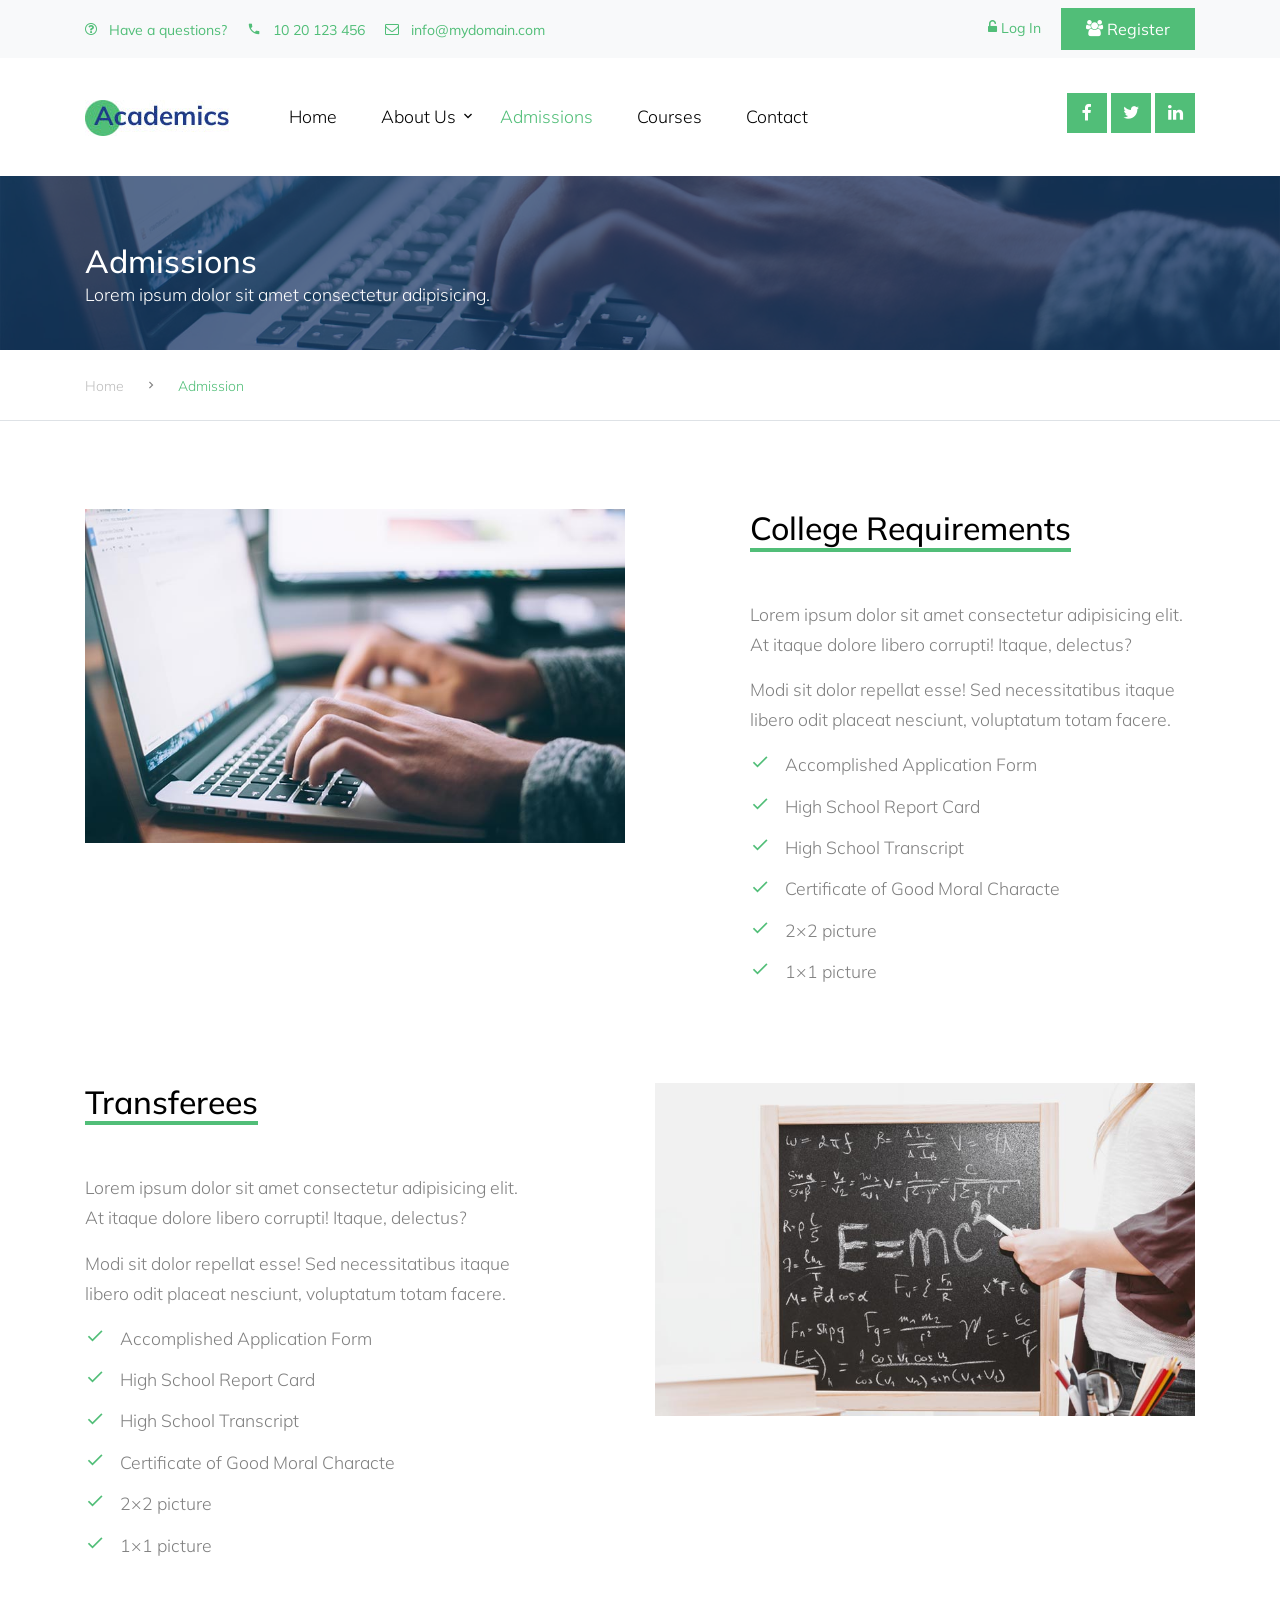
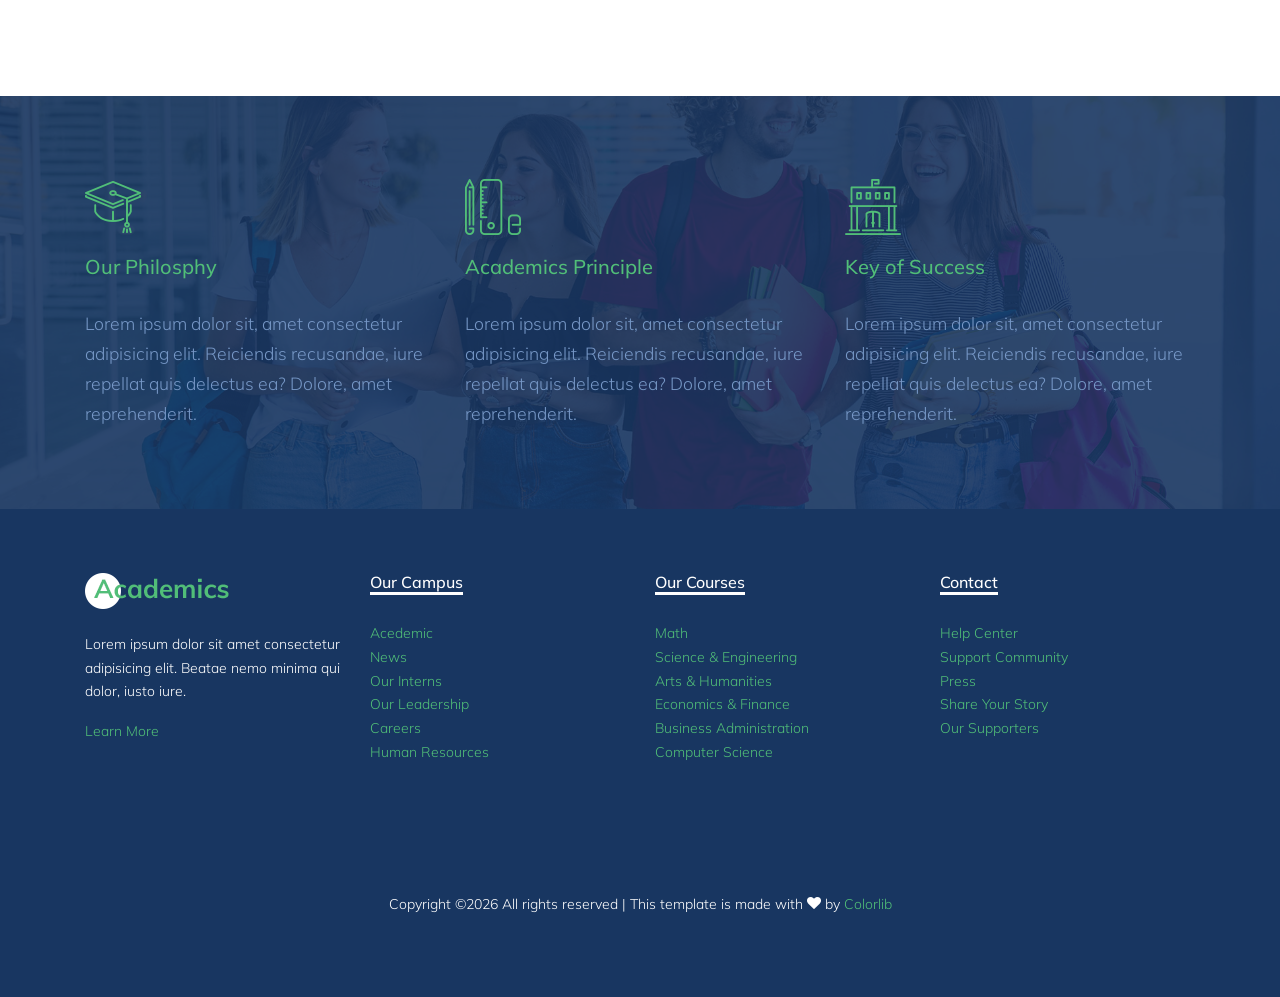
<file: StoreFront.UI.MVC/_Archive/2ndTemplateArchive/_Archive/admissions.html>
<!DOCTYPE html>
<html lang="en">

<head>
  <title>Academics &mdash; Website by Colorlib</title>
  <meta charset="utf-8">
  <meta name="viewport" content="width=device-width, initial-scale=1, shrink-to-fit=no">


  <link href="https://fonts.googleapis.com/css?family=Muli:300,400,700,900" rel="stylesheet">
  <link rel="stylesheet" href="fonts/icomoon/style.css">

  <link rel="stylesheet" href="css/bootstrap.min.css">
  <link rel="stylesheet" href="css/jquery-ui.css">
  <link rel="stylesheet" href="css/owl.carousel.min.css">
  <link rel="stylesheet" href="css/owl.theme.default.min.css">
  <link rel="stylesheet" href="css/owl.theme.default.min.css">

  <link rel="stylesheet" href="css/jquery.fancybox.min.css">

  <link rel="stylesheet" href="css/bootstrap-datepicker.css">

  <link rel="stylesheet" href="fonts/flaticon/font/flaticon.css">

  <link rel="stylesheet" href="css/aos.css">
  <link href="css/jquery.mb.YTPlayer.min.css" media="all" rel="stylesheet" type="text/css">

  <link rel="stylesheet" href="css/style.css">



</head>

<body data-spy="scroll" data-target=".site-navbar-target" data-offset="300">

  <div class="site-wrap">

    <div class="site-mobile-menu site-navbar-target">
      <div class="site-mobile-menu-header">
        <div class="site-mobile-menu-close mt-3">
          <span class="icon-close2 js-menu-toggle"></span>
        </div>
      </div>
      <div class="site-mobile-menu-body"></div>
    </div>


    <div class="py-2 bg-light">
      <div class="container">
        <div class="row align-items-center">
          <div class="col-lg-9 d-none d-lg-block">
            <a href="#" class="small mr-3"><span class="icon-question-circle-o mr-2"></span> Have a questions?</a> 
            <a href="#" class="small mr-3"><span class="icon-phone2 mr-2"></span> 10 20 123 456</a> 
            <a href="#" class="small mr-3"><span class="icon-envelope-o mr-2"></span> info@mydomain.com</a> 
          </div>
          <div class="col-lg-3 text-right">
            <a href="login.html" class="small mr-3"><span class="icon-unlock-alt"></span> Log In</a>
            <a href="register.html" class="small btn btn-primary px-4 py-2 rounded-0"><span class="icon-users"></span> Register</a>
          </div>
        </div>
      </div>
    </div>
    <header class="site-navbar py-4 js-sticky-header site-navbar-target" role="banner">

      <div class="container">
        <div class="d-flex align-items-center">
          <div class="site-logo">
            <a href="index.html" class="d-block">
              <img src="images/logo.jpg" alt="Image" class="img-fluid">
            </a>
          </div>
          <div class="mr-auto">
            <nav class="site-navigation position-relative text-right" role="navigation">
              <ul class="site-menu main-menu js-clone-nav mr-auto d-none d-lg-block">
                <li>
                  <a href="index.html" class="nav-link text-left">Home</a>
                </li>
                <li class="has-children">
                  <a href="about.html" class="nav-link text-left">About Us</a>
                  <ul class="dropdown">
                    <li><a href="teachers.html">Our Teachers</a></li>
                    <li><a href="about.html">Our School</a></li>
                  </ul>
                </li>
                <li class="active">
                  <a href="admissions.html" class="nav-link text-left">Admissions</a>
                </li>
                <li>
                  <a href="courses.html" class="nav-link text-left">Courses</a>
                </li>
                <li>
                    <a href="contact.html" class="nav-link text-left">Contact</a>
                  </li>
              </ul>                                                                                                                                                                                                                                                                                          </ul>
            </nav>

          </div>
          <div class="ml-auto">
            <div class="social-wrap">
              <a href="#"><span class="icon-facebook"></span></a>
              <a href="#"><span class="icon-twitter"></span></a>
              <a href="#"><span class="icon-linkedin"></span></a>

              <a href="#" class="d-inline-block d-lg-none site-menu-toggle js-menu-toggle text-black"><span
                class="icon-menu h3"></span></a>
            </div>
          </div>
         
        </div>
      </div>

    </header>

    
    <div class="site-section ftco-subscribe-1 site-blocks-cover pb-4" style="background-image: url('images/bg_1.jpg')">
        <div class="container">
          <div class="row align-items-end">
            <div class="col-lg-7">
              <h2 class="mb-0">Admissions</h2>
              <p>Lorem ipsum dolor sit amet consectetur adipisicing.</p>
            </div>
          </div>
        </div>
      </div> 
    

    <div class="custom-breadcrumns border-bottom">
      <div class="container">
        <a href="index.html">Home</a>
        <span class="mx-3 icon-keyboard_arrow_right"></span>
        <span class="current">Admission</span>
      </div>
    </div>

    <div class="site-section">
        <div class="container">
            <div class="row mb-5">
                <div class="col-lg-6 mb-lg-0 mb-4">
                    <img src="images/course_6.jpg" alt="Image" class="img-fluid"> 
                </div>
                <div class="col-lg-5 ml-auto align-self-center">
                    <h2 class="section-title-underline mb-5">
                        <span>College Requirements</span>
                    </h2>
                    <p>Lorem ipsum dolor sit amet consectetur adipisicing elit. At itaque dolore libero corrupti! Itaque, delectus?</p>
                    <p>Modi sit dolor repellat esse! Sed necessitatibus itaque libero odit placeat nesciunt, voluptatum totam facere.</p>

                    <ol class="ul-check primary list-unstyled">
                        <li>Accomplished Application Form</li>
                        <li>High School Report Card </li>
                        <li>High School Transcript</li>
                        <li>Certificate of Good Moral Characte</li>
                        <li>2×2 picture</li>
                        <li>1×1 picture</li>
                    </ol>

                </div>
            </div>

            <div class="row">
                    <div class="col-lg-6 order-1 order-lg-2 mb-4 mb-lg-0">
                        <img src="images/course_3.jpg" alt="Image" class="img-fluid"> 
                    </div>
                    <div class="col-lg-5 mr-auto align-self-center order-2 order-lg-1">
                        <h2 class="section-title-underline mb-5">
                            <span>Transferees</span>
                        </h2>
                        <p>Lorem ipsum dolor sit amet consectetur adipisicing elit. At itaque dolore libero corrupti! Itaque, delectus?</p>
                        <p>Modi sit dolor repellat esse! Sed necessitatibus itaque libero odit placeat nesciunt, voluptatum totam facere.</p>
                        <ol class="ul-check primary list-unstyled">
                                <li>Accomplished Application Form</li>
                                <li>High School Report Card </li>
                                <li>High School Transcript</li>
                                <li>Certificate of Good Moral Characte</li>
                                <li>2×2 picture</li>
                                <li>1×1 picture</li>
                            </ol>
                    </div>
                </div>
        </div>
    </div>

    <div class="section-bg style-1" style="background-image: url('images/hero_1.jpg');">
        <div class="container">
          <div class="row">
            <div class="col-lg-4 col-md-6 mb-5 mb-lg-0">
              <span class="icon flaticon-mortarboard"></span>
              <h3>Our Philosphy</h3>
              <p>Lorem ipsum dolor sit, amet consectetur adipisicing elit. Reiciendis recusandae, iure repellat quis delectus ea? Dolore, amet reprehenderit.</p>
            </div>
            <div class="col-lg-4 col-md-6 mb-5 mb-lg-0">
              <span class="icon flaticon-school-material"></span>
              <h3>Academics Principle</h3>
              <p>Lorem ipsum dolor sit, amet consectetur adipisicing elit. Reiciendis recusandae, iure repellat quis delectus ea?
                Dolore, amet reprehenderit.</p>
            </div>
            <div class="col-lg-4 col-md-6 mb-5 mb-lg-0">
              <span class="icon flaticon-library"></span>
              <h3>Key of Success</h3>
              <p>Lorem ipsum dolor sit, amet consectetur adipisicing elit. Reiciendis recusandae, iure repellat quis delectus ea?
                Dolore, amet reprehenderit.</p>
            </div>
          </div>
        </div>
      </div>
      

    <div class="footer">
      <div class="container">
        <div class="row">
          <div class="col-lg-3">
            <p class="mb-4"><img src="images/logo.png" alt="Image" class="img-fluid"></p>
            <p>Lorem ipsum dolor sit amet consectetur adipisicing elit. Beatae nemo minima qui dolor, iusto iure.</p>  
            <p><a href="#">Learn More</a></p>
          </div>
          <div class="col-lg-3">
            <h3 class="footer-heading"><span>Our Campus</span></h3>
            <ul class="list-unstyled">
                <li><a href="#">Acedemic</a></li>
                <li><a href="#">News</a></li>
                <li><a href="#">Our Interns</a></li>
                <li><a href="#">Our Leadership</a></li>
                <li><a href="#">Careers</a></li>
                <li><a href="#">Human Resources</a></li>
            </ul>
          </div>
          <div class="col-lg-3">
              <h3 class="footer-heading"><span>Our Courses</span></h3>
              <ul class="list-unstyled">
                  <li><a href="#">Math</a></li>
                  <li><a href="#">Science &amp; Engineering</a></li>
                  <li><a href="#">Arts &amp; Humanities</a></li>
                  <li><a href="#">Economics &amp; Finance</a></li>
                  <li><a href="#">Business Administration</a></li>
                  <li><a href="#">Computer Science</a></li>
              </ul>
          </div>
          <div class="col-lg-3">
              <h3 class="footer-heading"><span>Contact</span></h3>
              <ul class="list-unstyled">
                  <li><a href="#">Help Center</a></li>
                  <li><a href="#">Support Community</a></li>
                  <li><a href="#">Press</a></li>
                  <li><a href="#">Share Your Story</a></li>
                  <li><a href="#">Our Supporters</a></li>
              </ul>
          </div>
        </div>

        <div class="row">
          <div class="col-12">
            <div class="copyright">
                <p>
                    <!-- Link back to Colorlib can't be removed. Template is licensed under CC BY 3.0. -->
                    Copyright &copy;<script>document.write(new Date().getFullYear());</script> All rights reserved | This template is made with <i class="icon-heart" aria-hidden="true"></i> by <a href="https://colorlib.com" target="_blank" >Colorlib</a>
                    <!-- Link back to Colorlib can't be removed. Template is licensed under CC BY 3.0. -->
                    </p>
            </div>
          </div>
        </div>
      </div>
    </div>
    

  </div>
  <!-- .site-wrap -->

  <!-- loader -->
  <div id="loader" class="show fullscreen"><svg class="circular" width="48px" height="48px"><circle class="path-bg" cx="24" cy="24" r="22" fill="none" stroke-width="4" stroke="#eeeeee"/><circle class="path" cx="24" cy="24" r="22" fill="none" stroke-width="4" stroke-miterlimit="10" stroke="#51be78"/></svg></div>

  <script src="js/jquery-3.3.1.min.js"></script>
  <script src="js/jquery-migrate-3.0.1.min.js"></script>
  <script src="js/jquery-ui.js"></script>
  <script src="js/popper.min.js"></script>
  <script src="js/bootstrap.min.js"></script>
  <script src="js/owl.carousel.min.js"></script>
  <script src="js/jquery.stellar.min.js"></script>
  <script src="js/jquery.countdown.min.js"></script>
  <script src="js/bootstrap-datepicker.min.js"></script>
  <script src="js/jquery.easing.1.3.js"></script>
  <script src="js/aos.js"></script>
  <script src="js/jquery.fancybox.min.js"></script>
  <script src="js/jquery.sticky.js"></script>
  <script src="js/jquery.mb.YTPlayer.min.js"></script>




  <script src="js/main.js"></script>

</body>

</html>
</file>
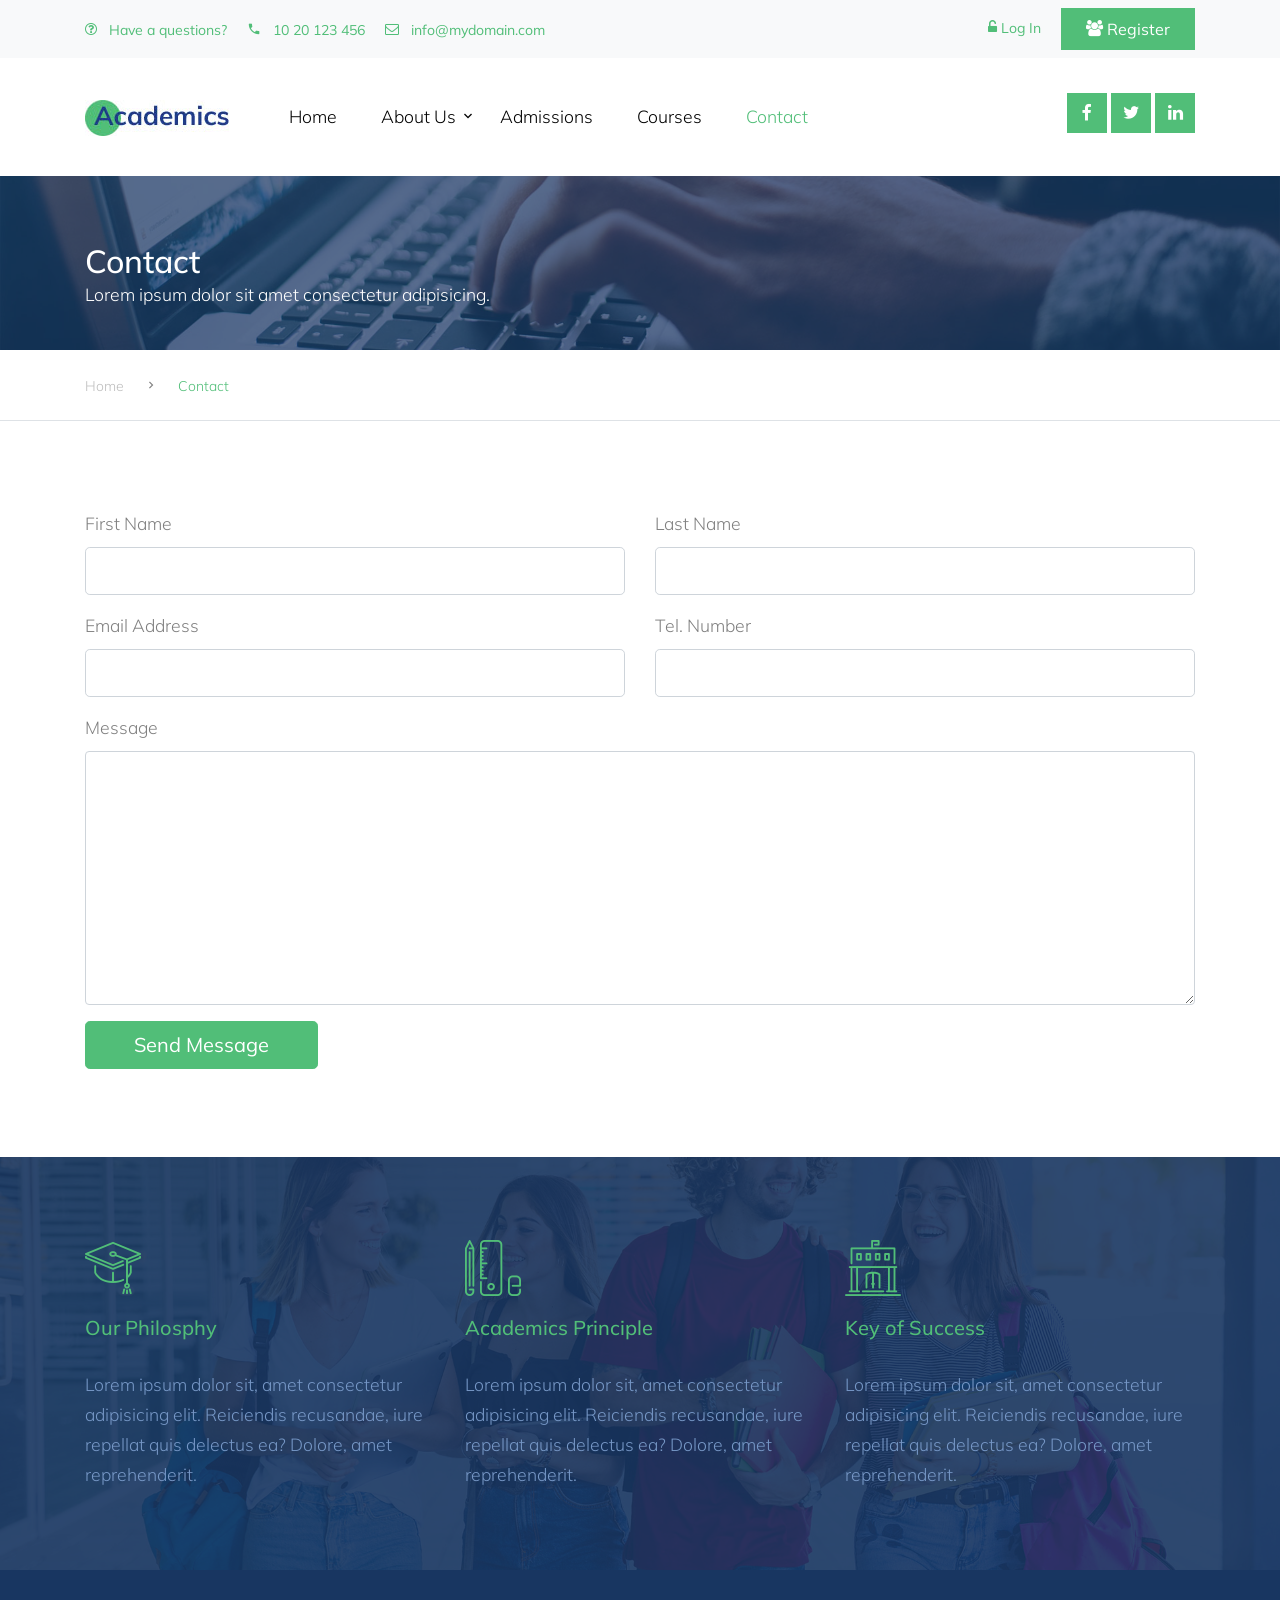
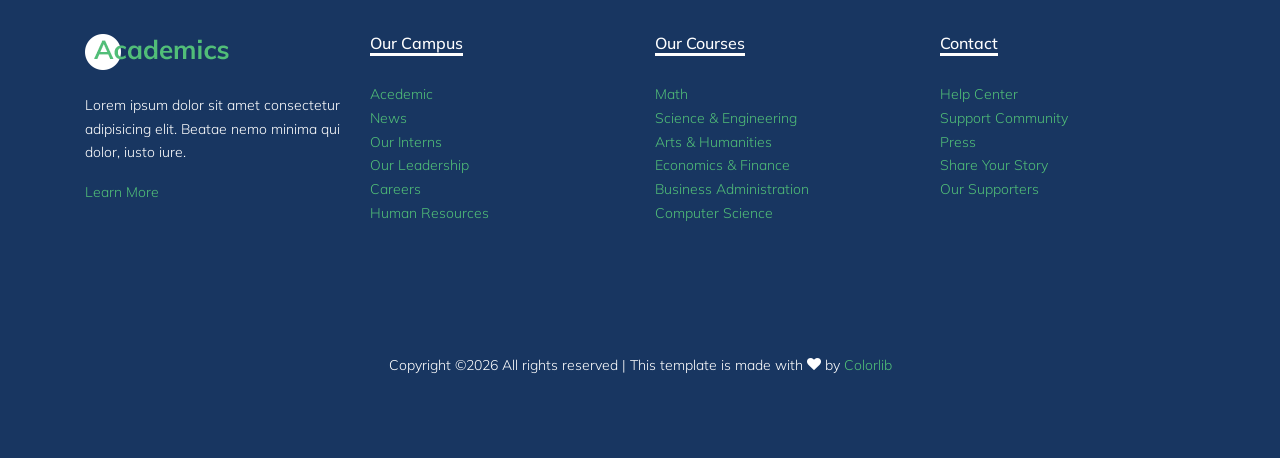
<file: StoreFront.UI.MVC/_Archive/2ndTemplateArchive/_Archive/contact.html>
<!DOCTYPE html>
<html lang="en">

<head>
  <title>Academics &mdash; Website by Colorlib</title>
  <meta charset="utf-8">
  <meta name="viewport" content="width=device-width, initial-scale=1, shrink-to-fit=no">


  <link href="https://fonts.googleapis.com/css?family=Muli:300,400,700,900" rel="stylesheet">
  <link rel="stylesheet" href="fonts/icomoon/style.css">

  <link rel="stylesheet" href="css/bootstrap.min.css">
  <link rel="stylesheet" href="css/jquery-ui.css">
  <link rel="stylesheet" href="css/owl.carousel.min.css">
  <link rel="stylesheet" href="css/owl.theme.default.min.css">
  <link rel="stylesheet" href="css/owl.theme.default.min.css">

  <link rel="stylesheet" href="css/jquery.fancybox.min.css">

  <link rel="stylesheet" href="css/bootstrap-datepicker.css">

  <link rel="stylesheet" href="fonts/flaticon/font/flaticon.css">

  <link rel="stylesheet" href="css/aos.css">
  <link href="css/jquery.mb.YTPlayer.min.css" media="all" rel="stylesheet" type="text/css">

  <link rel="stylesheet" href="css/style.css">



</head>

<body data-spy="scroll" data-target=".site-navbar-target" data-offset="300">

  <div class="site-wrap">

    <div class="site-mobile-menu site-navbar-target">
      <div class="site-mobile-menu-header">
        <div class="site-mobile-menu-close mt-3">
          <span class="icon-close2 js-menu-toggle"></span>
        </div>
      </div>
      <div class="site-mobile-menu-body"></div>
    </div>


    <div class="py-2 bg-light">
      <div class="container">
        <div class="row align-items-center">
          <div class="col-lg-9 d-none d-lg-block">
            <a href="#" class="small mr-3"><span class="icon-question-circle-o mr-2"></span> Have a questions?</a> 
            <a href="#" class="small mr-3"><span class="icon-phone2 mr-2"></span> 10 20 123 456</a> 
            <a href="#" class="small mr-3"><span class="icon-envelope-o mr-2"></span> info@mydomain.com</a> 
          </div>
          <div class="col-lg-3 text-right">
            <a href="login.html" class="small mr-3"><span class="icon-unlock-alt"></span> Log In</a>
            <a href="register.html" class="small btn btn-primary px-4 py-2 rounded-0"><span class="icon-users"></span> Register</a>
          </div>
        </div>
      </div>
    </div>
    <header class="site-navbar py-4 js-sticky-header site-navbar-target" role="banner">

      <div class="container">
        <div class="d-flex align-items-center">
          <div class="site-logo">
            <a href="index.html" class="d-block">
              <img src="images/logo.jpg" alt="Image" class="img-fluid">
            </a>
          </div>
          <div class="mr-auto">
            <nav class="site-navigation position-relative text-right" role="navigation">
              <ul class="site-menu main-menu js-clone-nav mr-auto d-none d-lg-block">
                <li>
                  <a href="index.html" class="nav-link text-left">Home</a>
                </li>
                <li class="has-children">
                  <a href="about.html" class="nav-link text-left">About Us</a>
                  <ul class="dropdown">
                    <li><a href="teachers.html">Our Teachers</a></li>
                    <li><a href="about.html">Our School</a></li>
                  </ul>
                </li>
                <li>
                  <a href="admissions.html" class="nav-link text-left">Admissions</a>
                </li>
                <li>
                  <a href="courses.html" class="nav-link text-left">Courses</a>
                </li>
                <li class="active">
                    <a href="contact.html" class="nav-link text-left">Contact</a>
                  </li>
              </ul>                                                                                                                                                                                                                                                                                          </ul>
            </nav>

          </div>
          <div class="ml-auto">
            <div class="social-wrap">
              <a href="#"><span class="icon-facebook"></span></a>
              <a href="#"><span class="icon-twitter"></span></a>
              <a href="#"><span class="icon-linkedin"></span></a>

              <a href="#" class="d-inline-block d-lg-none site-menu-toggle js-menu-toggle text-black"><span
                class="icon-menu h3"></span></a>
            </div>
          </div>
         
        </div>
      </div>

    </header>

    
    <div class="site-section ftco-subscribe-1 site-blocks-cover pb-4" style="background-image: url('images/bg_1.jpg')">
        <div class="container">
          <div class="row align-items-end">
            <div class="col-lg-7">
              <h2 class="mb-0">Contact</h2>
              <p>Lorem ipsum dolor sit amet consectetur adipisicing.</p>
            </div>
          </div>
        </div>
      </div> 
    

    <div class="custom-breadcrumns border-bottom">
      <div class="container">
        <a href="index.html">Home</a>
        <span class="mx-3 icon-keyboard_arrow_right"></span>
        <span class="current">Contact</span>
      </div>
    </div>

    <div class="site-section">
        <div class="container">
            <div class="row">
                <div class="col-md-6 form-group">
                    <label for="fname">First Name</label>
                    <input type="text" id="fname" class="form-control form-control-lg">
                </div>
                <div class="col-md-6 form-group">
                    <label for="lname">Last Name</label>
                    <input type="text" id="lname" class="form-control form-control-lg">
                </div>
            </div>
            <div class="row">
                <div class="col-md-6 form-group">
                    <label for="eaddress">Email Address</label>
                    <input type="text" id="eaddress" class="form-control form-control-lg">
                </div>
                <div class="col-md-6 form-group">
                    <label for="tel">Tel. Number</label>
                    <input type="text" id="tel" class="form-control form-control-lg">
                </div>
            </div>
            <div class="row">
                <div class="col-md-12 form-group">
                    <label for="message">Message</label>
                    <textarea name="" id="message" cols="30" rows="10" class="form-control"></textarea>
                </div>
            </div>

            <div class="row">
                <div class="col-12">
                    <input type="submit" value="Send Message" class="btn btn-primary btn-lg px-5">
                </div>
            </div>
        </div>
    </div>

    <div class="section-bg style-1" style="background-image: url('images/hero_1.jpg');">
        <div class="container">
          <div class="row">
            <div class="col-lg-4 col-md-6 mb-5 mb-lg-0">
              <span class="icon flaticon-mortarboard"></span>
              <h3>Our Philosphy</h3>
              <p>Lorem ipsum dolor sit, amet consectetur adipisicing elit. Reiciendis recusandae, iure repellat quis delectus ea? Dolore, amet reprehenderit.</p>
            </div>
            <div class="col-lg-4 col-md-6 mb-5 mb-lg-0">
              <span class="icon flaticon-school-material"></span>
              <h3>Academics Principle</h3>
              <p>Lorem ipsum dolor sit, amet consectetur adipisicing elit. Reiciendis recusandae, iure repellat quis delectus ea?
                Dolore, amet reprehenderit.</p>
            </div>
            <div class="col-lg-4 col-md-6 mb-5 mb-lg-0">
              <span class="icon flaticon-library"></span>
              <h3>Key of Success</h3>
              <p>Lorem ipsum dolor sit, amet consectetur adipisicing elit. Reiciendis recusandae, iure repellat quis delectus ea?
                Dolore, amet reprehenderit.</p>
            </div>
          </div>
        </div>
      </div>
      

    <div class="footer">
      <div class="container">
        <div class="row">
          <div class="col-lg-3">
            <p class="mb-4"><img src="images/logo.png" alt="Image" class="img-fluid"></p>
            <p>Lorem ipsum dolor sit amet consectetur adipisicing elit. Beatae nemo minima qui dolor, iusto iure.</p>  
            <p><a href="#">Learn More</a></p>
          </div>
          <div class="col-lg-3">
            <h3 class="footer-heading"><span>Our Campus</span></h3>
            <ul class="list-unstyled">
                <li><a href="#">Acedemic</a></li>
                <li><a href="#">News</a></li>
                <li><a href="#">Our Interns</a></li>
                <li><a href="#">Our Leadership</a></li>
                <li><a href="#">Careers</a></li>
                <li><a href="#">Human Resources</a></li>
            </ul>
          </div>
          <div class="col-lg-3">
              <h3 class="footer-heading"><span>Our Courses</span></h3>
              <ul class="list-unstyled">
                  <li><a href="#">Math</a></li>
                  <li><a href="#">Science &amp; Engineering</a></li>
                  <li><a href="#">Arts &amp; Humanities</a></li>
                  <li><a href="#">Economics &amp; Finance</a></li>
                  <li><a href="#">Business Administration</a></li>
                  <li><a href="#">Computer Science</a></li>
              </ul>
          </div>
          <div class="col-lg-3">
              <h3 class="footer-heading"><span>Contact</span></h3>
              <ul class="list-unstyled">
                  <li><a href="#">Help Center</a></li>
                  <li><a href="#">Support Community</a></li>
                  <li><a href="#">Press</a></li>
                  <li><a href="#">Share Your Story</a></li>
                  <li><a href="#">Our Supporters</a></li>
              </ul>
          </div>
        </div>

        <div class="row">
          <div class="col-12">
            <div class="copyright">
                <p>
                    <!-- Link back to Colorlib can't be removed. Template is licensed under CC BY 3.0. -->
                    Copyright &copy;<script>document.write(new Date().getFullYear());</script> All rights reserved | This template is made with <i class="icon-heart" aria-hidden="true"></i> by <a href="https://colorlib.com" target="_blank" >Colorlib</a>
                    <!-- Link back to Colorlib can't be removed. Template is licensed under CC BY 3.0. -->
                    </p>
            </div>
          </div>
        </div>
      </div>
    </div>
    

  </div>
  <!-- .site-wrap -->

  <!-- loader -->
  <div id="loader" class="show fullscreen"><svg class="circular" width="48px" height="48px"><circle class="path-bg" cx="24" cy="24" r="22" fill="none" stroke-width="4" stroke="#eeeeee"/><circle class="path" cx="24" cy="24" r="22" fill="none" stroke-width="4" stroke-miterlimit="10" stroke="#51be78"/></svg></div>

  <script src="js/jquery-3.3.1.min.js"></script>
  <script src="js/jquery-migrate-3.0.1.min.js"></script>
  <script src="js/jquery-ui.js"></script>
  <script src="js/popper.min.js"></script>
  <script src="js/bootstrap.min.js"></script>
  <script src="js/owl.carousel.min.js"></script>
  <script src="js/jquery.stellar.min.js"></script>
  <script src="js/jquery.countdown.min.js"></script>
  <script src="js/bootstrap-datepicker.min.js"></script>
  <script src="js/jquery.easing.1.3.js"></script>
  <script src="js/aos.js"></script>
  <script src="js/jquery.fancybox.min.js"></script>
  <script src="js/jquery.sticky.js"></script>
  <script src="js/jquery.mb.YTPlayer.min.js"></script>




  <script src="js/main.js"></script>

</body>

</html>
</file>
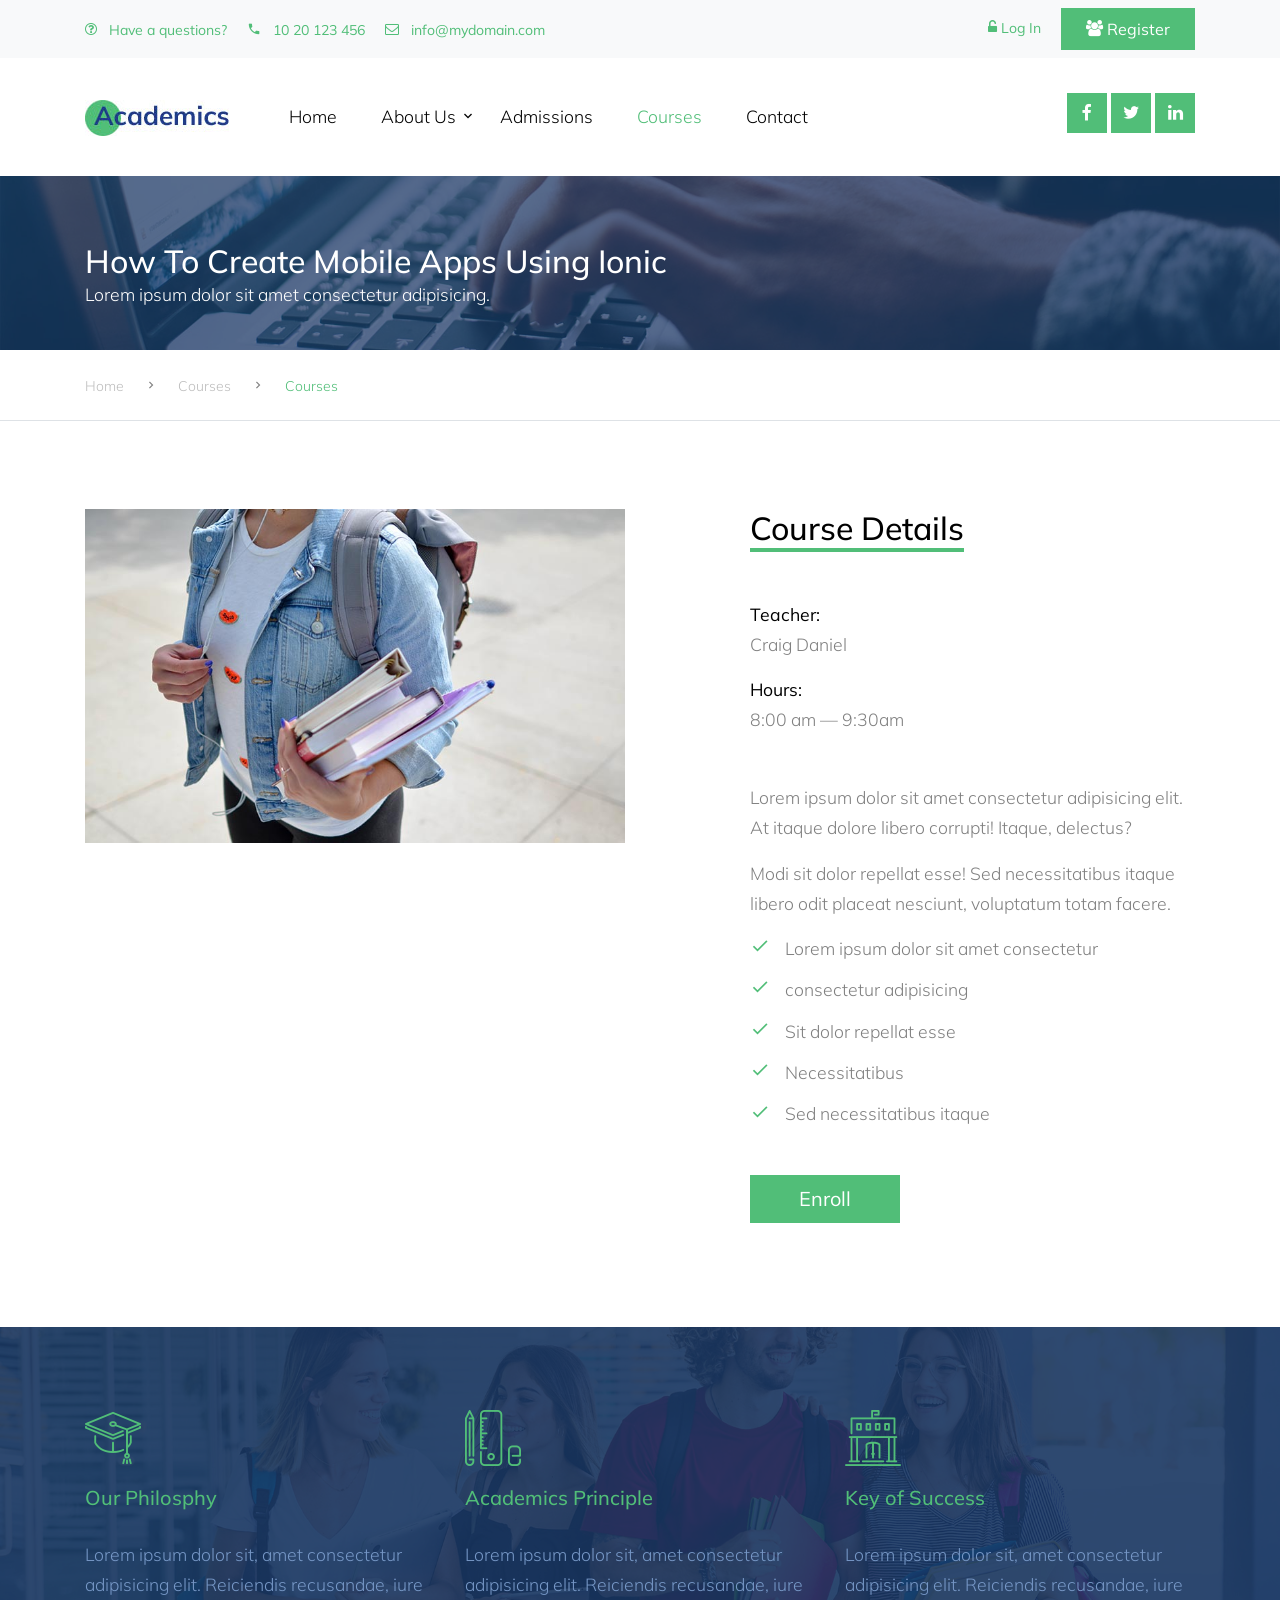
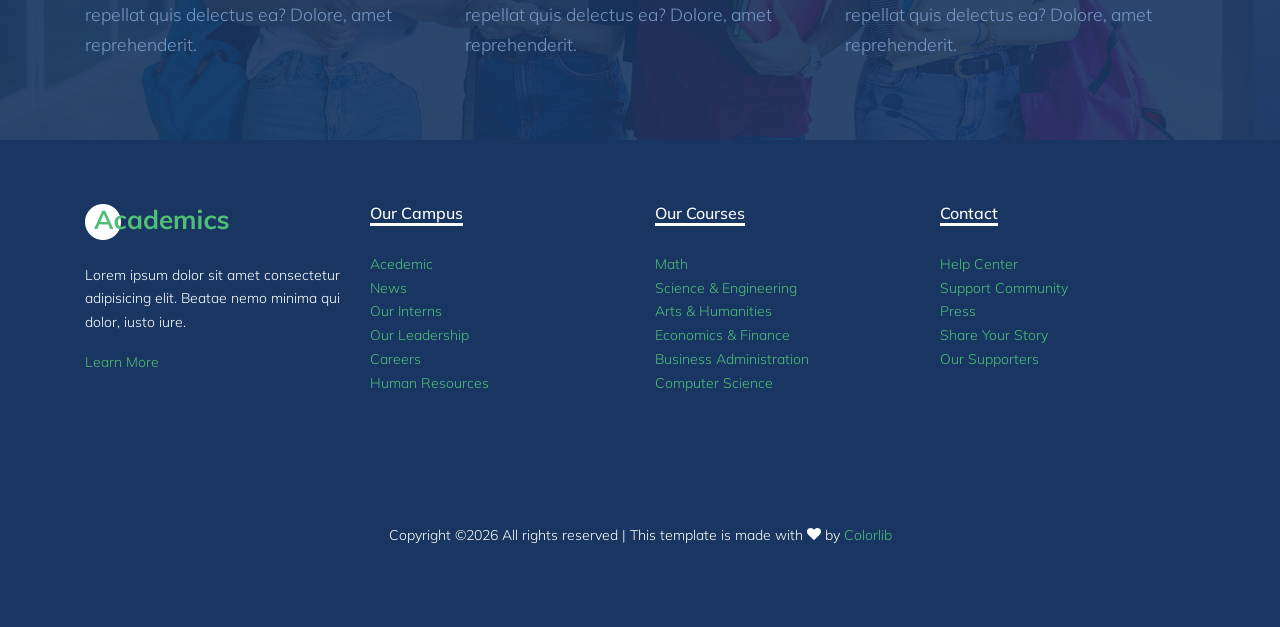
<file: StoreFront.UI.MVC/_Archive/2ndTemplateArchive/_Archive/course-single.html>
<!DOCTYPE html>
<html lang="en">

<head>
  <title>Academics &mdash; Website by Colorlib</title>
  <meta charset="utf-8">
  <meta name="viewport" content="width=device-width, initial-scale=1, shrink-to-fit=no">


  <link href="https://fonts.googleapis.com/css?family=Muli:300,400,700,900" rel="stylesheet">
  <link rel="stylesheet" href="fonts/icomoon/style.css">

  <link rel="stylesheet" href="css/bootstrap.min.css">
  <link rel="stylesheet" href="css/jquery-ui.css">
  <link rel="stylesheet" href="css/owl.carousel.min.css">
  <link rel="stylesheet" href="css/owl.theme.default.min.css">
  <link rel="stylesheet" href="css/owl.theme.default.min.css">

  <link rel="stylesheet" href="css/jquery.fancybox.min.css">

  <link rel="stylesheet" href="css/bootstrap-datepicker.css">

  <link rel="stylesheet" href="fonts/flaticon/font/flaticon.css">

  <link rel="stylesheet" href="css/aos.css">
  <link href="css/jquery.mb.YTPlayer.min.css" media="all" rel="stylesheet" type="text/css">

  <link rel="stylesheet" href="css/style.css">



</head>

<body data-spy="scroll" data-target=".site-navbar-target" data-offset="300">

  <div class="site-wrap">

    <div class="site-mobile-menu site-navbar-target">
      <div class="site-mobile-menu-header">
        <div class="site-mobile-menu-close mt-3">
          <span class="icon-close2 js-menu-toggle"></span>
        </div>
      </div>
      <div class="site-mobile-menu-body"></div>
    </div>


    <div class="py-2 bg-light">
      <div class="container">
        <div class="row align-items-center">
          <div class="col-lg-9 d-none d-lg-block">
            <a href="#" class="small mr-3"><span class="icon-question-circle-o mr-2"></span> Have a questions?</a> 
            <a href="#" class="small mr-3"><span class="icon-phone2 mr-2"></span> 10 20 123 456</a> 
            <a href="#" class="small mr-3"><span class="icon-envelope-o mr-2"></span> info@mydomain.com</a> 
          </div>
          <div class="col-lg-3 text-right">
            <a href="login.html" class="small mr-3"><span class="icon-unlock-alt"></span> Log In</a>
            <a href="register.html" class="small btn btn-primary px-4 py-2 rounded-0"><span class="icon-users"></span> Register</a>
          </div>
        </div>
      </div>
    </div>
    <header class="site-navbar py-4 js-sticky-header site-navbar-target" role="banner">

      <div class="container">
        <div class="d-flex align-items-center">
          <div class="site-logo">
            <a href="index.html" class="d-block">
              <img src="images/logo.jpg" alt="Image" class="img-fluid">
            </a>
          </div>
          <div class="mr-auto">
            <nav class="site-navigation position-relative text-right" role="navigation">
              <ul class="site-menu main-menu js-clone-nav mr-auto d-none d-lg-block">
                <li>
                  <a href="index.html" class="nav-link text-left">Home</a>
                </li>
                <li class="has-children">
                  <a href="about.html" class="nav-link text-left">About Us</a>
                  <ul class="dropdown">
                    <li><a href="teachers.html">Our Teachers</a></li>
                    <li><a href="about.html">Our School</a></li>
                  </ul>
                </li>
                <li>
                  <a href="admissions.html" class="nav-link text-left">Admissions</a>
                </li>
                <li class="active">
                  <a href="courses.html" class="nav-link text-left">Courses</a>
                </li>
                <li>
                    <a href="contact.html" class="nav-link text-left">Contact</a>
                  </li>
              </ul>                                                                                                                                                                                                                                                                                          </ul>
            </nav>

          </div>
          <div class="ml-auto">
            <div class="social-wrap">
              <a href="#"><span class="icon-facebook"></span></a>
              <a href="#"><span class="icon-twitter"></span></a>
              <a href="#"><span class="icon-linkedin"></span></a>

              <a href="#" class="d-inline-block d-lg-none site-menu-toggle js-menu-toggle text-black"><span
                class="icon-menu h3"></span></a>
            </div>
          </div>
         
        </div>
      </div>

    </header>

    
    <div class="site-section ftco-subscribe-1 site-blocks-cover pb-4" style="background-image: url('images/bg_1.jpg')">
        <div class="container">
          <div class="row align-items-end">
            <div class="col-lg-7">
              <h2 class="mb-0">How To Create Mobile Apps Using Ionic</h2>
              <p>Lorem ipsum dolor sit amet consectetur adipisicing.</p>
            </div>
          </div>
        </div>
      </div> 
    

    <div class="custom-breadcrumns border-bottom">
      <div class="container">
        <a href="index.html">Home</a>
        <span class="mx-3 icon-keyboard_arrow_right"></span>
        <a href="courses.html">Courses</a>
        <span class="mx-3 icon-keyboard_arrow_right"></span>
        <span class="current">Courses</span>
      </div>
    </div>

    <div class="site-section">
        <div class="container">
            <div class="row">
                <div class="col-md-6 mb-4">
                    <p>
                        <img src="images/course_5.jpg" alt="Image" class="img-fluid">
                    </p>
                </div>
                <div class="col-lg-5 ml-auto align-self-center">
                        <h2 class="section-title-underline mb-5">
                            <span>Course Details</span>
                        </h2>
                        
                        <p><strong class="text-black d-block">Teacher:</strong> Craig Daniel</p>
                        <p class="mb-5"><strong class="text-black d-block">Hours:</strong> 8:00 am &mdash; 9:30am</p>
                        <p>Lorem ipsum dolor sit amet consectetur adipisicing elit. At itaque dolore libero corrupti! Itaque, delectus?</p>
                        <p>Modi sit dolor repellat esse! Sed necessitatibus itaque libero odit placeat nesciunt, voluptatum totam facere.</p>
    
                        <ul class="ul-check primary list-unstyled mb-5">
                            <li>Lorem ipsum dolor sit amet consectetur</li>
                            <li>consectetur adipisicing  </li>
                            <li>Sit dolor repellat esse</li>
                            <li>Necessitatibus</li>
                            <li>Sed necessitatibus itaque </li>
                        </ul>

                        <p>
                            <a href="#" class="btn btn-primary rounded-0 btn-lg px-5">Enroll</a>
                        </p>
    
                    </div>
            </div>
        </div>
    </div>

    <div class="section-bg style-1" style="background-image: url('images/hero_1.jpg');">
        <div class="container">
          <div class="row">
            <div class="col-lg-4 col-md-6 mb-5 mb-lg-0">
              <span class="icon flaticon-mortarboard"></span>
              <h3>Our Philosphy</h3>
              <p>Lorem ipsum dolor sit, amet consectetur adipisicing elit. Reiciendis recusandae, iure repellat quis delectus ea? Dolore, amet reprehenderit.</p>
            </div>
            <div class="col-lg-4 col-md-6 mb-5 mb-lg-0">
              <span class="icon flaticon-school-material"></span>
              <h3>Academics Principle</h3>
              <p>Lorem ipsum dolor sit, amet consectetur adipisicing elit. Reiciendis recusandae, iure repellat quis delectus ea?
                Dolore, amet reprehenderit.</p>
            </div>
            <div class="col-lg-4 col-md-6 mb-5 mb-lg-0">
              <span class="icon flaticon-library"></span>
              <h3>Key of Success</h3>
              <p>Lorem ipsum dolor sit, amet consectetur adipisicing elit. Reiciendis recusandae, iure repellat quis delectus ea?
                Dolore, amet reprehenderit.</p>
            </div>
          </div>
        </div>
      </div>
      

    <div class="footer">
      <div class="container">
        <div class="row">
          <div class="col-lg-3">
            <p class="mb-4"><img src="images/logo.png" alt="Image" class="img-fluid"></p>
            <p>Lorem ipsum dolor sit amet consectetur adipisicing elit. Beatae nemo minima qui dolor, iusto iure.</p>  
            <p><a href="#">Learn More</a></p>
          </div>
          <div class="col-lg-3">
            <h3 class="footer-heading"><span>Our Campus</span></h3>
            <ul class="list-unstyled">
                <li><a href="#">Acedemic</a></li>
                <li><a href="#">News</a></li>
                <li><a href="#">Our Interns</a></li>
                <li><a href="#">Our Leadership</a></li>
                <li><a href="#">Careers</a></li>
                <li><a href="#">Human Resources</a></li>
            </ul>
          </div>
          <div class="col-lg-3">
              <h3 class="footer-heading"><span>Our Courses</span></h3>
              <ul class="list-unstyled">
                  <li><a href="#">Math</a></li>
                  <li><a href="#">Science &amp; Engineering</a></li>
                  <li><a href="#">Arts &amp; Humanities</a></li>
                  <li><a href="#">Economics &amp; Finance</a></li>
                  <li><a href="#">Business Administration</a></li>
                  <li><a href="#">Computer Science</a></li>
              </ul>
          </div>
          <div class="col-lg-3">
              <h3 class="footer-heading"><span>Contact</span></h3>
              <ul class="list-unstyled">
                  <li><a href="#">Help Center</a></li>
                  <li><a href="#">Support Community</a></li>
                  <li><a href="#">Press</a></li>
                  <li><a href="#">Share Your Story</a></li>
                  <li><a href="#">Our Supporters</a></li>
              </ul>
          </div>
        </div>

        <div class="row">
          <div class="col-12">
            <div class="copyright">
                <p>
                    <!-- Link back to Colorlib can't be removed. Template is licensed under CC BY 3.0. -->
                    Copyright &copy;<script>document.write(new Date().getFullYear());</script> All rights reserved | This template is made with <i class="icon-heart" aria-hidden="true"></i> by <a href="https://colorlib.com" target="_blank" >Colorlib</a>
                    <!-- Link back to Colorlib can't be removed. Template is licensed under CC BY 3.0. -->
                    </p>
            </div>
          </div>
        </div>
      </div>
    </div>
    

  </div>
  <!-- .site-wrap -->

  <!-- loader -->
  <div id="loader" class="show fullscreen"><svg class="circular" width="48px" height="48px"><circle class="path-bg" cx="24" cy="24" r="22" fill="none" stroke-width="4" stroke="#eeeeee"/><circle class="path" cx="24" cy="24" r="22" fill="none" stroke-width="4" stroke-miterlimit="10" stroke="#51be78"/></svg></div>

  <script src="js/jquery-3.3.1.min.js"></script>
  <script src="js/jquery-migrate-3.0.1.min.js"></script>
  <script src="js/jquery-ui.js"></script>
  <script src="js/popper.min.js"></script>
  <script src="js/bootstrap.min.js"></script>
  <script src="js/owl.carousel.min.js"></script>
  <script src="js/jquery.stellar.min.js"></script>
  <script src="js/jquery.countdown.min.js"></script>
  <script src="js/bootstrap-datepicker.min.js"></script>
  <script src="js/jquery.easing.1.3.js"></script>
  <script src="js/aos.js"></script>
  <script src="js/jquery.fancybox.min.js"></script>
  <script src="js/jquery.sticky.js"></script>
  <script src="js/jquery.mb.YTPlayer.min.js"></script>




  <script src="js/main.js"></script>

</body>

</html>
</file>
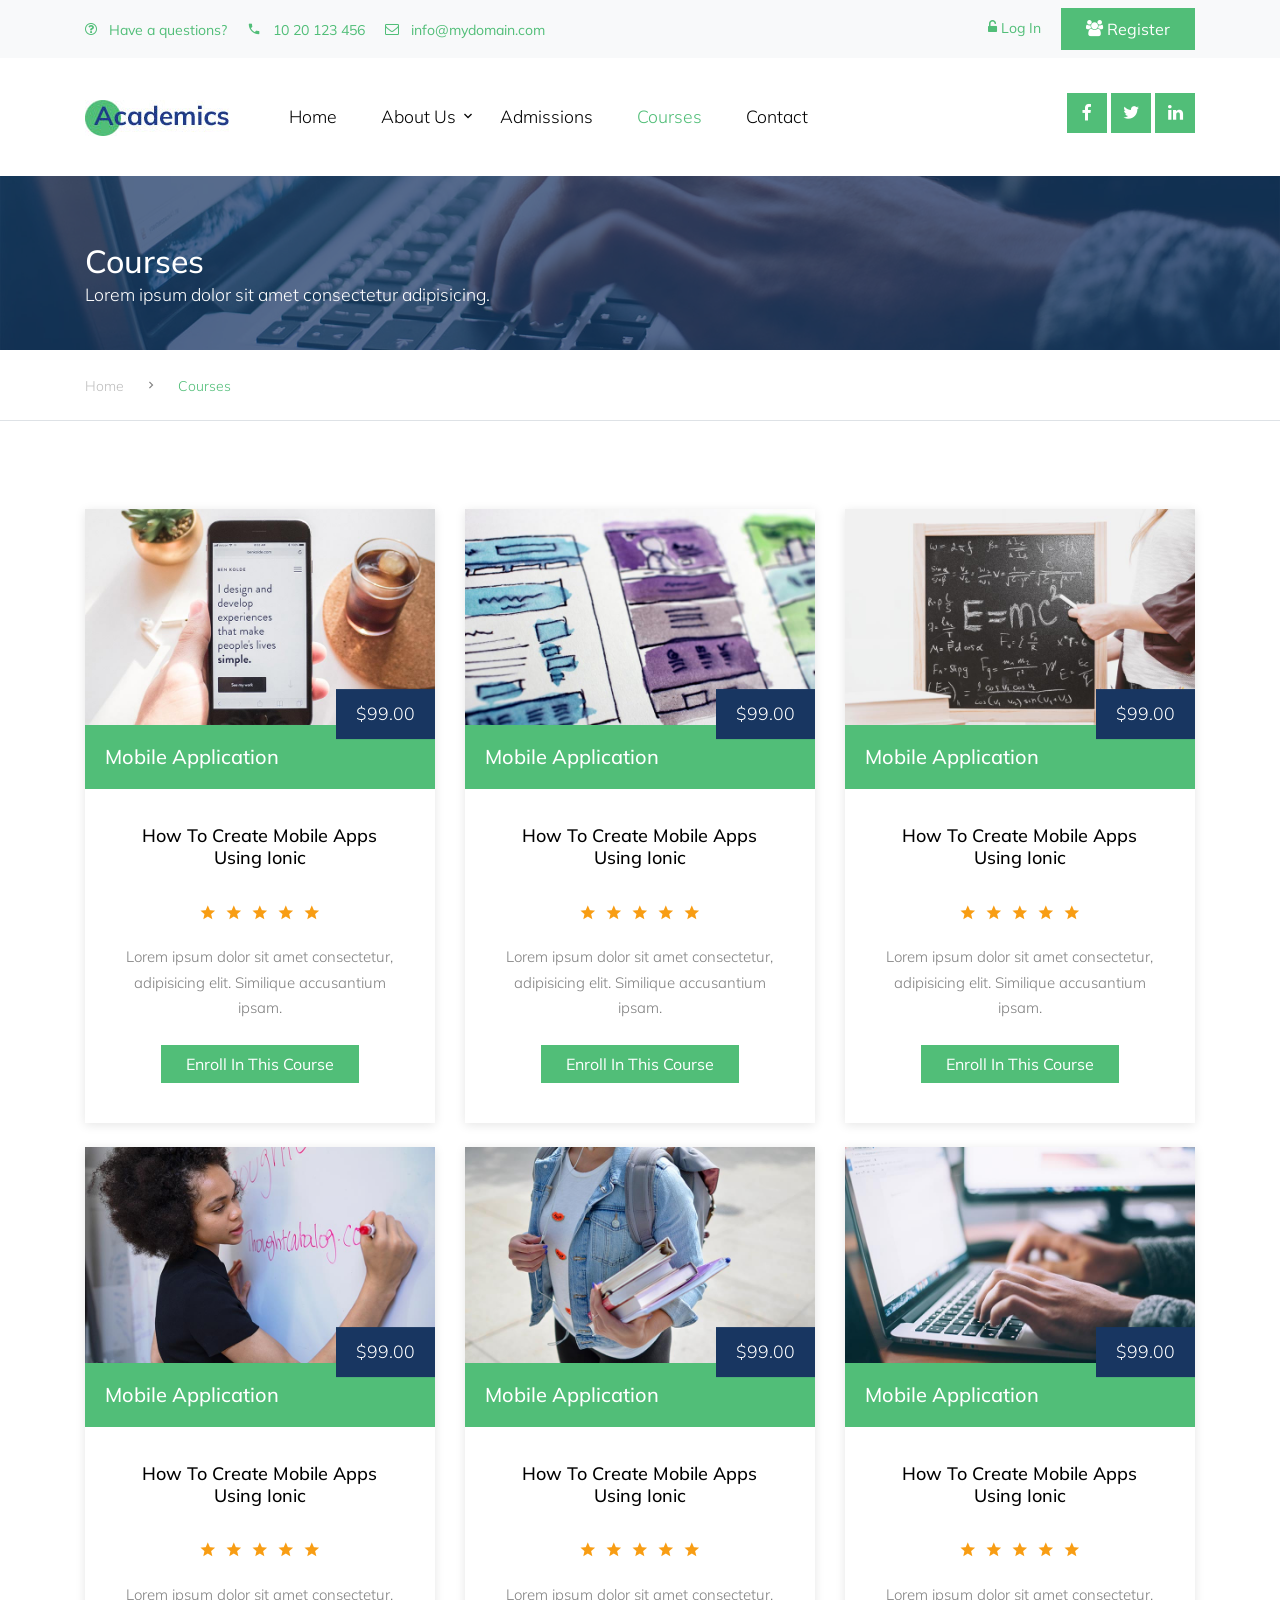
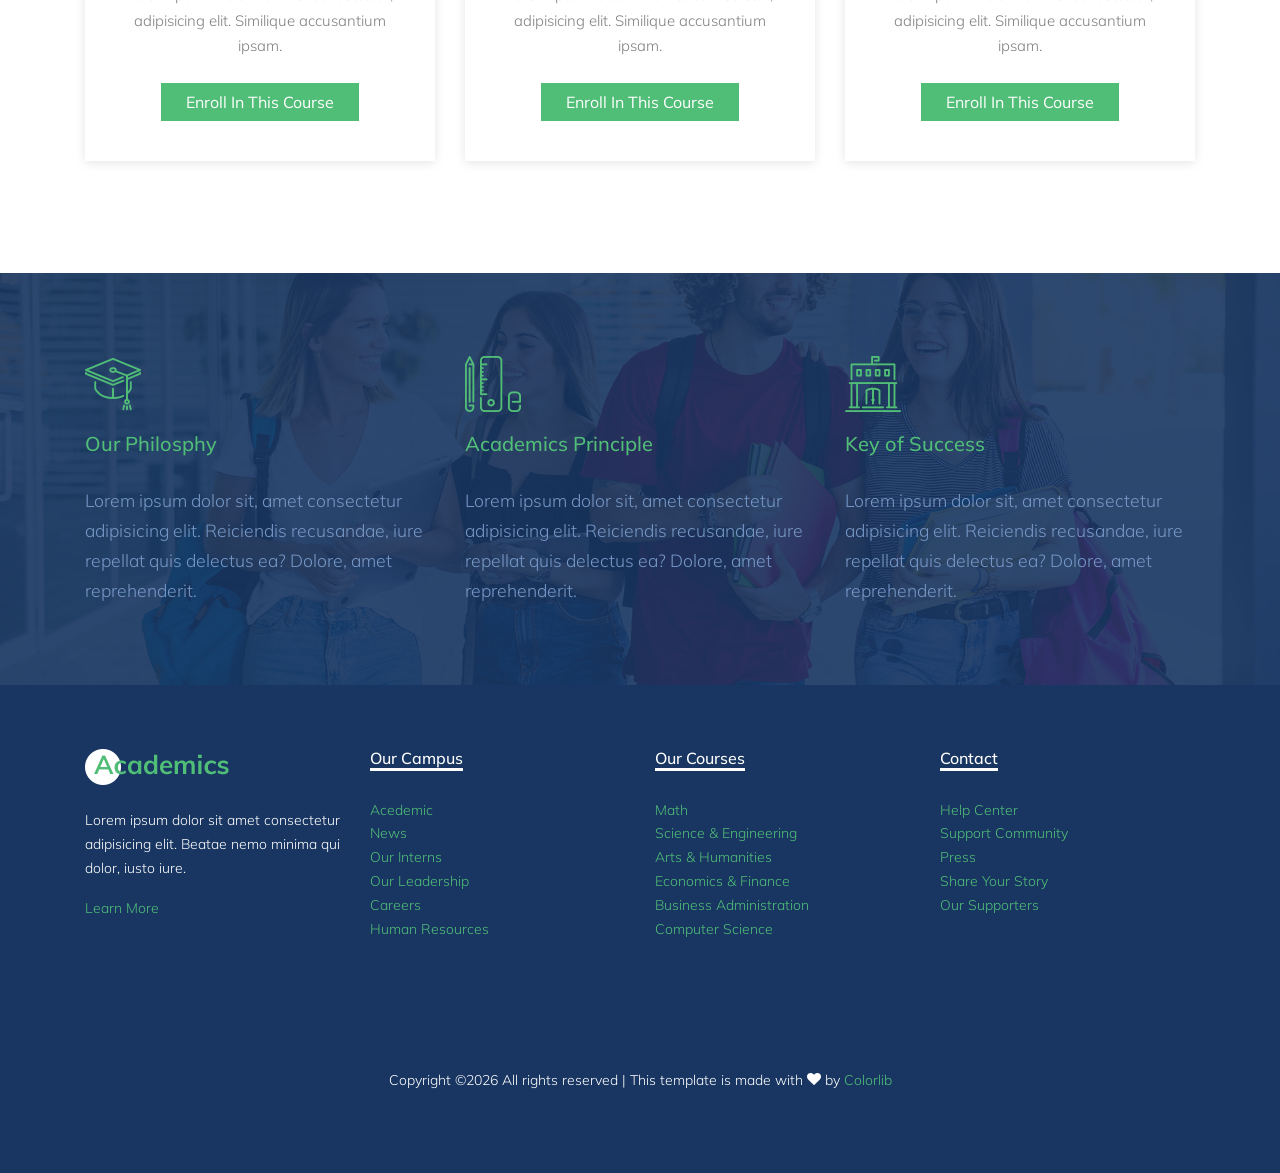
<file: StoreFront.UI.MVC/_Archive/2ndTemplateArchive/_Archive/courses.html>
<!DOCTYPE html>
<html lang="en">

<head>
  <title>Academics &mdash; Website by Colorlib</title>
  <meta charset="utf-8">
  <meta name="viewport" content="width=device-width, initial-scale=1, shrink-to-fit=no">


  <link href="https://fonts.googleapis.com/css?family=Muli:300,400,700,900" rel="stylesheet">
  <link rel="stylesheet" href="fonts/icomoon/style.css">

  <link rel="stylesheet" href="css/bootstrap.min.css">
  <link rel="stylesheet" href="css/jquery-ui.css">
  <link rel="stylesheet" href="css/owl.carousel.min.css">
  <link rel="stylesheet" href="css/owl.theme.default.min.css">
  <link rel="stylesheet" href="css/owl.theme.default.min.css">

  <link rel="stylesheet" href="css/jquery.fancybox.min.css">

  <link rel="stylesheet" href="css/bootstrap-datepicker.css">

  <link rel="stylesheet" href="fonts/flaticon/font/flaticon.css">

  <link rel="stylesheet" href="css/aos.css">
  <link href="css/jquery.mb.YTPlayer.min.css" media="all" rel="stylesheet" type="text/css">

  <link rel="stylesheet" href="css/style.css">



</head>

<body data-spy="scroll" data-target=".site-navbar-target" data-offset="300">

  <div class="site-wrap">

    <div class="site-mobile-menu site-navbar-target">
      <div class="site-mobile-menu-header">
        <div class="site-mobile-menu-close mt-3">
          <span class="icon-close2 js-menu-toggle"></span>
        </div>
      </div>
      <div class="site-mobile-menu-body"></div>
    </div>


    <div class="py-2 bg-light">
      <div class="container">
        <div class="row align-items-center">
          <div class="col-lg-9 d-none d-lg-block">
            <a href="#" class="small mr-3"><span class="icon-question-circle-o mr-2"></span> Have a questions?</a> 
            <a href="#" class="small mr-3"><span class="icon-phone2 mr-2"></span> 10 20 123 456</a> 
            <a href="#" class="small mr-3"><span class="icon-envelope-o mr-2"></span> info@mydomain.com</a> 
          </div>
          <div class="col-lg-3 text-right">
            <a href="login.html" class="small mr-3"><span class="icon-unlock-alt"></span> Log In</a>
            <a href="register.html" class="small btn btn-primary px-4 py-2 rounded-0"><span class="icon-users"></span> Register</a>
          </div>
        </div>
      </div>
    </div>
    <header class="site-navbar py-4 js-sticky-header site-navbar-target" role="banner">

      <div class="container">
        <div class="d-flex align-items-center">
          <div class="site-logo">
            <a href="index.html" class="d-block">
              <img src="images/logo.jpg" alt="Image" class="img-fluid">
            </a>
          </div>
          <div class="mr-auto">
            <nav class="site-navigation position-relative text-right" role="navigation">
              <ul class="site-menu main-menu js-clone-nav mr-auto d-none d-lg-block">
                <li>
                  <a href="index.html" class="nav-link text-left">Home</a>
                </li>
                <li class="has-children">
                  <a href="about.html" class="nav-link text-left">About Us</a>
                  <ul class="dropdown">
                    <li><a href="teachers.html">Our Teachers</a></li>
                    <li><a href="about.html">Our School</a></li>
                  </ul>
                </li>
                <li>
                  <a href="admissions.html" class="nav-link text-left">Admissions</a>
                </li>
                <li class="active">
                  <a href="courses.html" class="nav-link text-left">Courses</a>
                </li>
                <li>
                    <a href="contact.html" class="nav-link text-left">Contact</a>
                  </li>
              </ul>                                                                                                                                                                                                                                                                                          </ul>
            </nav>

          </div>
          <div class="ml-auto">
            <div class="social-wrap">
              <a href="#"><span class="icon-facebook"></span></a>
              <a href="#"><span class="icon-twitter"></span></a>
              <a href="#"><span class="icon-linkedin"></span></a>

              <a href="#" class="d-inline-block d-lg-none site-menu-toggle js-menu-toggle text-black"><span
                class="icon-menu h3"></span></a>
            </div>
          </div>
         
        </div>
      </div>

    </header>

    
    <div class="site-section ftco-subscribe-1 site-blocks-cover pb-4" style="background-image: url('images/bg_1.jpg')">
        <div class="container">
          <div class="row align-items-end">
            <div class="col-lg-7">
              <h2 class="mb-0">Courses</h2>
              <p>Lorem ipsum dolor sit amet consectetur adipisicing.</p>
            </div>
          </div>
        </div>
      </div> 
    

    <div class="custom-breadcrumns border-bottom">
      <div class="container">
        <a href="index.html">Home</a>
        <span class="mx-3 icon-keyboard_arrow_right"></span>
        <span class="current">Courses</span>
      </div>
    </div>

    <div class="site-section">
        <div class="container">
            <div class="row">
                <div class="col-lg-4 col-md-6 mb-4">
                    <div class="course-1-item">
                        <figure class="thumnail">
                        <a href="course-single.html"><img src="images/course_1.jpg" alt="Image" class="img-fluid"></a>
                        <div class="price">$99.00</div>
                        <div class="category"><h3>Mobile Application</h3></div>  
                        </figure>
                        <div class="course-1-content pb-4">
                        <h2>How To Create Mobile Apps Using Ionic</h2>
                        <div class="rating text-center mb-3">
                            <span class="icon-star2 text-warning"></span>
                            <span class="icon-star2 text-warning"></span>
                            <span class="icon-star2 text-warning"></span>
                            <span class="icon-star2 text-warning"></span>
                            <span class="icon-star2 text-warning"></span>
                        </div>
                        <p class="desc mb-4">Lorem ipsum dolor sit amet consectetur, adipisicing elit. Similique accusantium ipsam.</p>
                        <p><a href="course-single.html" class="btn btn-primary rounded-0 px-4">Enroll In This Course</a></p>
                        </div>
                    </div>
                </div>

                <div class="col-lg-4 col-md-6 mb-4">
                    <div class="course-1-item">
                        <figure class="thumnail">
                                <a href="course-single.html"><img src="images/course_2.jpg" alt="Image" class="img-fluid"></a>
                        <div class="price">$99.00</div>
                        <div class="category"><h3>Mobile Application</h3></div>  
                        </figure>
                        <div class="course-1-content pb-4">
                        <h2>How To Create Mobile Apps Using Ionic</h2>
                        <div class="rating text-center mb-3">
                            <span class="icon-star2 text-warning"></span>
                            <span class="icon-star2 text-warning"></span>
                            <span class="icon-star2 text-warning"></span>
                            <span class="icon-star2 text-warning"></span>
                            <span class="icon-star2 text-warning"></span>
                        </div>
                        <p class="desc mb-4">Lorem ipsum dolor sit amet consectetur, adipisicing elit. Similique accusantium ipsam.</p>
                        <p><a href="course-single.html" class="btn btn-primary rounded-0 px-4">Enroll In This Course</a></p>
                        </div>
                    </div>
                </div>

                <div class="col-lg-4 col-md-6 mb-4">
                    <div class="course-1-item">
                        <figure class="thumnail">
                                <a href="course-single.html"><img src="images/course_3.jpg" alt="Image" class="img-fluid"></a>
                        <div class="price">$99.00</div>
                        <div class="category"><h3>Mobile Application</h3></div>  
                        </figure>
                        <div class="course-1-content pb-4">
                        <h2>How To Create Mobile Apps Using Ionic</h2>
                        <div class="rating text-center mb-3">
                            <span class="icon-star2 text-warning"></span>
                            <span class="icon-star2 text-warning"></span>
                            <span class="icon-star2 text-warning"></span>
                            <span class="icon-star2 text-warning"></span>
                            <span class="icon-star2 text-warning"></span>
                        </div>
                        <p class="desc mb-4">Lorem ipsum dolor sit amet consectetur, adipisicing elit. Similique accusantium ipsam.</p>
                        <p><a href="course-single.html" class="btn btn-primary rounded-0 px-4">Enroll In This Course</a></p>
                        </div>
                    </div>
                </div>


                <div class="col-lg-4 col-md-6 mb-4">
                    <div class="course-1-item">
                        <figure class="thumnail">
                                <a href="course-single.html"><img src="images/course_4.jpg" alt="Image" class="img-fluid"></a>
                        <div class="price">$99.00</div>
                        <div class="category"><h3>Mobile Application</h3></div>  
                        </figure>
                        <div class="course-1-content pb-4">
                        <h2>How To Create Mobile Apps Using Ionic</h2>
                        <div class="rating text-center mb-3">
                            <span class="icon-star2 text-warning"></span>
                            <span class="icon-star2 text-warning"></span>
                            <span class="icon-star2 text-warning"></span>
                            <span class="icon-star2 text-warning"></span>
                            <span class="icon-star2 text-warning"></span>
                        </div>
                        <p class="desc mb-4">Lorem ipsum dolor sit amet consectetur, adipisicing elit. Similique accusantium ipsam.</p>
                        <p><a href="course-single.html" class="btn btn-primary rounded-0 px-4">Enroll In This Course</a></p>
                        </div>
                    </div>
                </div>

                <div class="col-lg-4 col-md-6 mb-4">
                    <div class="course-1-item">
                        <figure class="thumnail">
                                <a href="course-single.html"><img src="images/course_5.jpg" alt="Image" class="img-fluid"></a>
                        <div class="price">$99.00</div>
                        <div class="category"><h3>Mobile Application</h3></div>  
                        </figure>
                        <div class="course-1-content pb-4">
                        <h2>How To Create Mobile Apps Using Ionic</h2>
                        <div class="rating text-center mb-3">
                            <span class="icon-star2 text-warning"></span>
                            <span class="icon-star2 text-warning"></span>
                            <span class="icon-star2 text-warning"></span>
                            <span class="icon-star2 text-warning"></span>
                            <span class="icon-star2 text-warning"></span>
                        </div>
                        <p class="desc mb-4">Lorem ipsum dolor sit amet consectetur, adipisicing elit. Similique accusantium ipsam.</p>
                        <p><a href="course-single.html" class="btn btn-primary rounded-0 px-4">Enroll In This Course</a></p>
                        </div>
                    </div>
                </div>

                <div class="col-lg-4 col-md-6 mb-4">
                    <div class="course-1-item">
                        <figure class="thumnail">
                                <a href="course-single.html"><img src="images/course_6.jpg" alt="Image" class="img-fluid"></a>
                        <div class="price">$99.00</div>
                        <div class="category"><h3>Mobile Application</h3></div>  
                        </figure>
                        <div class="course-1-content pb-4">
                        <h2>How To Create Mobile Apps Using Ionic</h2>
                        <div class="rating text-center mb-3">
                            <span class="icon-star2 text-warning"></span>
                            <span class="icon-star2 text-warning"></span>
                            <span class="icon-star2 text-warning"></span>
                            <span class="icon-star2 text-warning"></span>
                            <span class="icon-star2 text-warning"></span>
                        </div>
                        <p class="desc mb-4">Lorem ipsum dolor sit amet consectetur, adipisicing elit. Similique accusantium ipsam.</p>
                        <p><a href="course-single.html" class="btn btn-primary rounded-0 px-4">Enroll In This Course</a></p>
                        </div>
                    </div>
                </div>

            </div>
        </div>
    </div>

    <div class="section-bg style-1" style="background-image: url('images/hero_1.jpg');">
        <div class="container">
          <div class="row">
            <div class="col-lg-4 col-md-6 mb-5 mb-lg-0">
              <span class="icon flaticon-mortarboard"></span>
              <h3>Our Philosphy</h3>
              <p>Lorem ipsum dolor sit, amet consectetur adipisicing elit. Reiciendis recusandae, iure repellat quis delectus ea? Dolore, amet reprehenderit.</p>
            </div>
            <div class="col-lg-4 col-md-6 mb-5 mb-lg-0">
              <span class="icon flaticon-school-material"></span>
              <h3>Academics Principle</h3>
              <p>Lorem ipsum dolor sit, amet consectetur adipisicing elit. Reiciendis recusandae, iure repellat quis delectus ea?
                Dolore, amet reprehenderit.</p>
            </div>
            <div class="col-lg-4 col-md-6 mb-5 mb-lg-0">
              <span class="icon flaticon-library"></span>
              <h3>Key of Success</h3>
              <p>Lorem ipsum dolor sit, amet consectetur adipisicing elit. Reiciendis recusandae, iure repellat quis delectus ea?
                Dolore, amet reprehenderit.</p>
            </div>
          </div>
        </div>
      </div>
      

    <div class="footer">
      <div class="container">
        <div class="row">
          <div class="col-lg-3">
            <p class="mb-4"><img src="images/logo.png" alt="Image" class="img-fluid"></p>
            <p>Lorem ipsum dolor sit amet consectetur adipisicing elit. Beatae nemo minima qui dolor, iusto iure.</p>  
            <p><a href="#">Learn More</a></p>
          </div>
          <div class="col-lg-3">
            <h3 class="footer-heading"><span>Our Campus</span></h3>
            <ul class="list-unstyled">
                <li><a href="#">Acedemic</a></li>
                <li><a href="#">News</a></li>
                <li><a href="#">Our Interns</a></li>
                <li><a href="#">Our Leadership</a></li>
                <li><a href="#">Careers</a></li>
                <li><a href="#">Human Resources</a></li>
            </ul>
          </div>
          <div class="col-lg-3">
              <h3 class="footer-heading"><span>Our Courses</span></h3>
              <ul class="list-unstyled">
                  <li><a href="#">Math</a></li>
                  <li><a href="#">Science &amp; Engineering</a></li>
                  <li><a href="#">Arts &amp; Humanities</a></li>
                  <li><a href="#">Economics &amp; Finance</a></li>
                  <li><a href="#">Business Administration</a></li>
                  <li><a href="#">Computer Science</a></li>
              </ul>
          </div>
          <div class="col-lg-3">
              <h3 class="footer-heading"><span>Contact</span></h3>
              <ul class="list-unstyled">
                  <li><a href="#">Help Center</a></li>
                  <li><a href="#">Support Community</a></li>
                  <li><a href="#">Press</a></li>
                  <li><a href="#">Share Your Story</a></li>
                  <li><a href="#">Our Supporters</a></li>
              </ul>
          </div>
        </div>

        <div class="row">
          <div class="col-12">
            <div class="copyright">
                <p>
                    <!-- Link back to Colorlib can't be removed. Template is licensed under CC BY 3.0. -->
                    Copyright &copy;<script>document.write(new Date().getFullYear());</script> All rights reserved | This template is made with <i class="icon-heart" aria-hidden="true"></i> by <a href="https://colorlib.com" target="_blank" >Colorlib</a>
                    <!-- Link back to Colorlib can't be removed. Template is licensed under CC BY 3.0. -->
                    </p>
            </div>
          </div>
        </div>
      </div>
    </div>
    

  </div>
  <!-- .site-wrap -->

  <!-- loader -->
  <div id="loader" class="show fullscreen"><svg class="circular" width="48px" height="48px"><circle class="path-bg" cx="24" cy="24" r="22" fill="none" stroke-width="4" stroke="#eeeeee"/><circle class="path" cx="24" cy="24" r="22" fill="none" stroke-width="4" stroke-miterlimit="10" stroke="#51be78"/></svg></div>

  <script src="js/jquery-3.3.1.min.js"></script>
  <script src="js/jquery-migrate-3.0.1.min.js"></script>
  <script src="js/jquery-ui.js"></script>
  <script src="js/popper.min.js"></script>
  <script src="js/bootstrap.min.js"></script>
  <script src="js/owl.carousel.min.js"></script>
  <script src="js/jquery.stellar.min.js"></script>
  <script src="js/jquery.countdown.min.js"></script>
  <script src="js/bootstrap-datepicker.min.js"></script>
  <script src="js/jquery.easing.1.3.js"></script>
  <script src="js/aos.js"></script>
  <script src="js/jquery.fancybox.min.js"></script>
  <script src="js/jquery.sticky.js"></script>
  <script src="js/jquery.mb.YTPlayer.min.js"></script>




  <script src="js/main.js"></script>

</body>

</html>
</file>
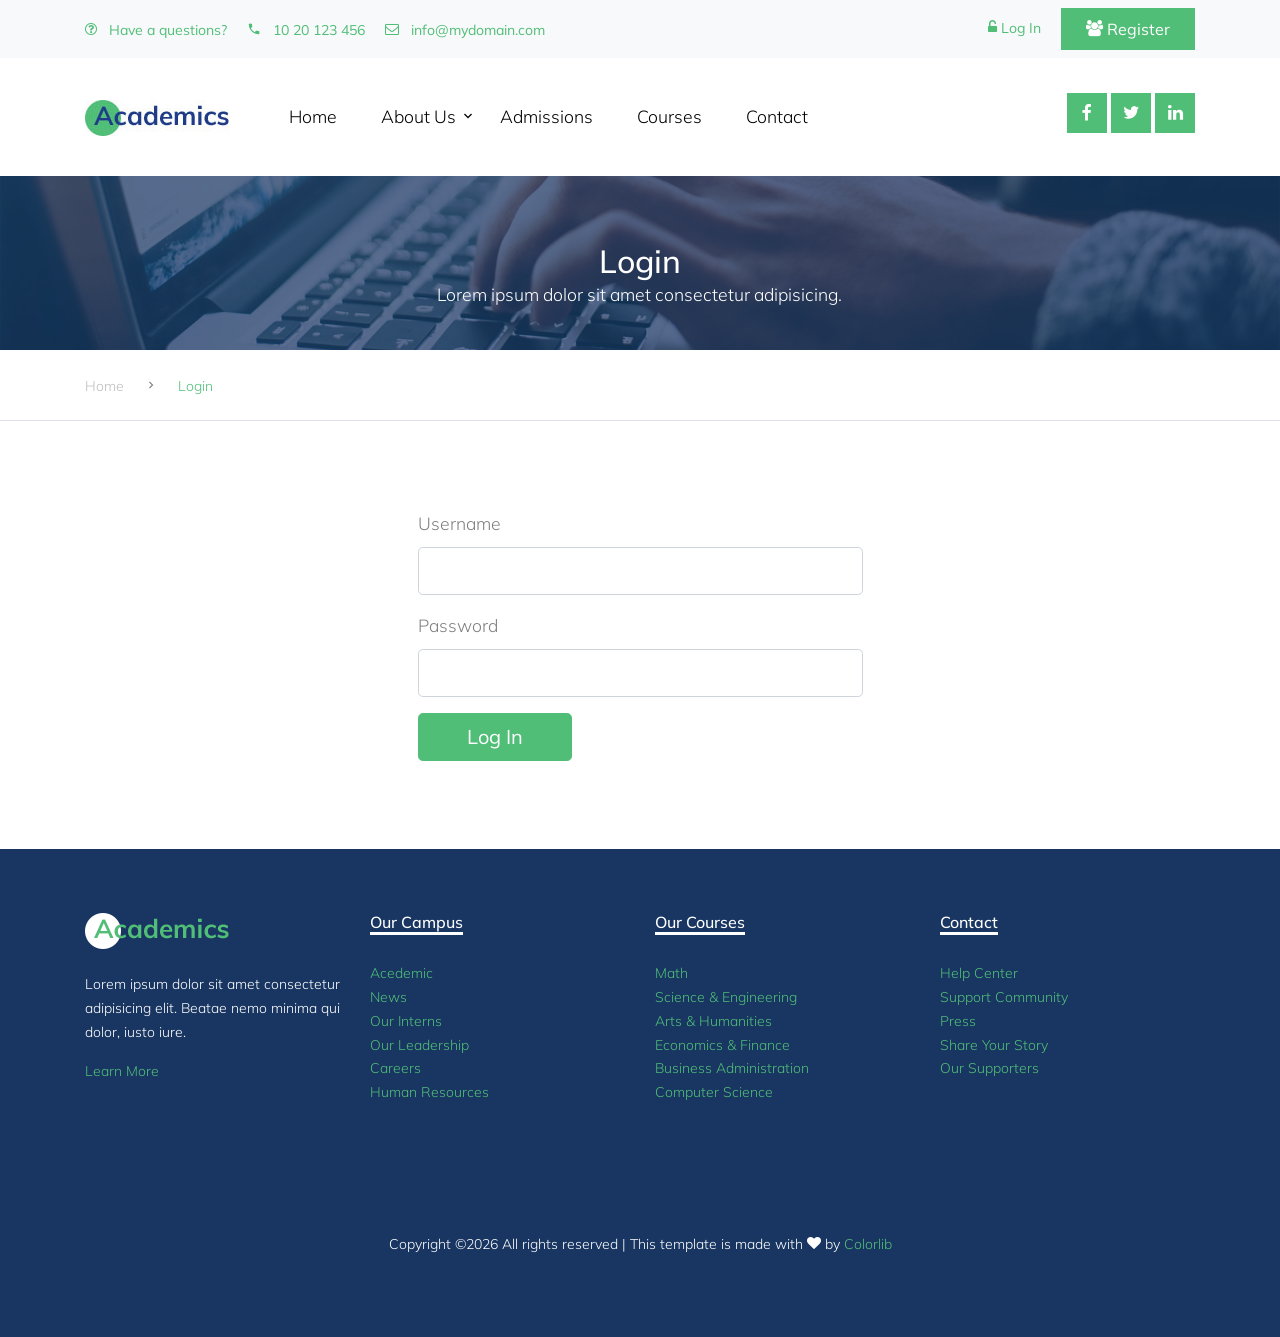
<file: StoreFront.UI.MVC/_Archive/2ndTemplateArchive/_Archive/login.html>
<!DOCTYPE html>
<html lang="en">

<head>
  <title>Academics &mdash; Website by Colorlib</title>
  <meta charset="utf-8">
  <meta name="viewport" content="width=device-width, initial-scale=1, shrink-to-fit=no">


  <link href="https://fonts.googleapis.com/css?family=Muli:300,400,700,900" rel="stylesheet">
  <link rel="stylesheet" href="fonts/icomoon/style.css">

  <link rel="stylesheet" href="css/bootstrap.min.css">
  <link rel="stylesheet" href="css/jquery-ui.css">
  <link rel="stylesheet" href="css/owl.carousel.min.css">
  <link rel="stylesheet" href="css/owl.theme.default.min.css">
  <link rel="stylesheet" href="css/owl.theme.default.min.css">

  <link rel="stylesheet" href="css/jquery.fancybox.min.css">

  <link rel="stylesheet" href="css/bootstrap-datepicker.css">

  <link rel="stylesheet" href="fonts/flaticon/font/flaticon.css">

  <link rel="stylesheet" href="css/aos.css">
  <link href="css/jquery.mb.YTPlayer.min.css" media="all" rel="stylesheet" type="text/css">

  <link rel="stylesheet" href="css/style.css">



</head>

<body data-spy="scroll" data-target=".site-navbar-target" data-offset="300">

  <div class="site-wrap">

    <div class="site-mobile-menu site-navbar-target">
      <div class="site-mobile-menu-header">
        <div class="site-mobile-menu-close mt-3">
          <span class="icon-close2 js-menu-toggle"></span>
        </div>
      </div>
      <div class="site-mobile-menu-body"></div>
    </div>


    <div class="py-2 bg-light">
      <div class="container">
        <div class="row align-items-center">
          <div class="col-lg-9 d-none d-lg-block">
            <a href="#" class="small mr-3"><span class="icon-question-circle-o mr-2"></span> Have a questions?</a> 
            <a href="#" class="small mr-3"><span class="icon-phone2 mr-2"></span> 10 20 123 456</a> 
            <a href="#" class="small mr-3"><span class="icon-envelope-o mr-2"></span> info@mydomain.com</a> 
          </div>
          <div class="col-lg-3 text-right">
            <a href="login.html" class="small mr-3"><span class="icon-unlock-alt"></span> Log In</a>
            <a href="register.html" class="small btn btn-primary px-4 py-2 rounded-0"><span class="icon-users"></span> Register</a>
          </div>
        </div>
      </div>
    </div>
    <header class="site-navbar py-4 js-sticky-header site-navbar-target" role="banner">

      <div class="container">
        <div class="d-flex align-items-center">
          <div class="site-logo">
            <a href="index.html" class="d-block">
              <img src="images/logo.jpg" alt="Image" class="img-fluid">
            </a>
          </div>
          <div class="mr-auto">
            <nav class="site-navigation position-relative text-right" role="navigation">
              <ul class="site-menu main-menu js-clone-nav mr-auto d-none d-lg-block">
                <li>
                  <a href="index.html" class="nav-link text-left">Home</a>
                </li>
                <li class="has-children">
                  <a href="about.html" class="nav-link text-left">About Us</a>
                  <ul class="dropdown">
                    <li><a href="teachers.html">Our Teachers</a></li>
                    <li><a href="about.html">Our School</a></li>
                  </ul>
                </li>
                <li>
                  <a href="admissions.html" class="nav-link text-left">Admissions</a>
                </li>
                <li>
                  <a href="courses.html" class="nav-link text-left">Courses</a>
                </li>
                <li>
                    <a href="contact.html" class="nav-link text-left">Contact</a>
                  </li>
              </ul>                                                                                                                                                                                                                                                                                          </ul>
            </nav>

          </div>
          <div class="ml-auto">
            <div class="social-wrap">
              <a href="#"><span class="icon-facebook"></span></a>
              <a href="#"><span class="icon-twitter"></span></a>
              <a href="#"><span class="icon-linkedin"></span></a>

              <a href="#" class="d-inline-block d-lg-none site-menu-toggle js-menu-toggle text-black"><span
                class="icon-menu h3"></span></a>
            </div>
          </div>
         
        </div>
      </div>

    </header>

    
    <div class="site-section ftco-subscribe-1 site-blocks-cover pb-4" style="background-image: url('images/bg_1.jpg')">
        <div class="container">
          <div class="row align-items-end justify-content-center text-center">
            <div class="col-lg-7">
              <h2 class="mb-0">Login</h2>
              <p>Lorem ipsum dolor sit amet consectetur adipisicing.</p>
            </div>
          </div>
        </div>
      </div> 
    

    <div class="custom-breadcrumns border-bottom">
      <div class="container">
        <a href="index.html">Home</a>
        <span class="mx-3 icon-keyboard_arrow_right"></span>
        <span class="current">Login</span>
      </div>
    </div>

    <div class="site-section">
        <div class="container">


            <div class="row justify-content-center">
                <div class="col-md-5">
                    <div class="row">
                        <div class="col-md-12 form-group">
                            <label for="username">Username</label>
                            <input type="text" id="username" class="form-control form-control-lg">
                        </div>
                        <div class="col-md-12 form-group">
                            <label for="pword">Password</label>
                            <input type="text" id="pword" class="form-control form-control-lg">
                        </div>
                    </div>
                    <div class="row">
                        <div class="col-12">
                            <input type="submit" value="Log In" class="btn btn-primary btn-lg px-5">
                        </div>
                    </div>
                </div>
            </div>
            

          
        </div>
    </div>

    

    <div class="footer">
      <div class="container">
        <div class="row">
          <div class="col-lg-3">
            <p class="mb-4"><img src="images/logo.png" alt="Image" class="img-fluid"></p>
            <p>Lorem ipsum dolor sit amet consectetur adipisicing elit. Beatae nemo minima qui dolor, iusto iure.</p>  
            <p><a href="#">Learn More</a></p>
          </div>
          <div class="col-lg-3">
            <h3 class="footer-heading"><span>Our Campus</span></h3>
            <ul class="list-unstyled">
                <li><a href="#">Acedemic</a></li>
                <li><a href="#">News</a></li>
                <li><a href="#">Our Interns</a></li>
                <li><a href="#">Our Leadership</a></li>
                <li><a href="#">Careers</a></li>
                <li><a href="#">Human Resources</a></li>
            </ul>
          </div>
          <div class="col-lg-3">
              <h3 class="footer-heading"><span>Our Courses</span></h3>
              <ul class="list-unstyled">
                  <li><a href="#">Math</a></li>
                  <li><a href="#">Science &amp; Engineering</a></li>
                  <li><a href="#">Arts &amp; Humanities</a></li>
                  <li><a href="#">Economics &amp; Finance</a></li>
                  <li><a href="#">Business Administration</a></li>
                  <li><a href="#">Computer Science</a></li>
              </ul>
          </div>
          <div class="col-lg-3">
              <h3 class="footer-heading"><span>Contact</span></h3>
              <ul class="list-unstyled">
                  <li><a href="#">Help Center</a></li>
                  <li><a href="#">Support Community</a></li>
                  <li><a href="#">Press</a></li>
                  <li><a href="#">Share Your Story</a></li>
                  <li><a href="#">Our Supporters</a></li>
              </ul>
          </div>
        </div>

        <div class="row">
          <div class="col-12">
            <div class="copyright">
                <p>
                    <!-- Link back to Colorlib can't be removed. Template is licensed under CC BY 3.0. -->
                    Copyright &copy;<script>document.write(new Date().getFullYear());</script> All rights reserved | This template is made with <i class="icon-heart" aria-hidden="true"></i> by <a href="https://colorlib.com" target="_blank" >Colorlib</a>
                    <!-- Link back to Colorlib can't be removed. Template is licensed under CC BY 3.0. -->
                    </p>
            </div>
          </div>
        </div>
      </div>
    </div>
    

  </div>
  <!-- .site-wrap -->

  <!-- loader -->
  <div id="loader" class="show fullscreen"><svg class="circular" width="48px" height="48px"><circle class="path-bg" cx="24" cy="24" r="22" fill="none" stroke-width="4" stroke="#eeeeee"/><circle class="path" cx="24" cy="24" r="22" fill="none" stroke-width="4" stroke-miterlimit="10" stroke="#51be78"/></svg></div>

  <script src="js/jquery-3.3.1.min.js"></script>
  <script src="js/jquery-migrate-3.0.1.min.js"></script>
  <script src="js/jquery-ui.js"></script>
  <script src="js/popper.min.js"></script>
  <script src="js/bootstrap.min.js"></script>
  <script src="js/owl.carousel.min.js"></script>
  <script src="js/jquery.stellar.min.js"></script>
  <script src="js/jquery.countdown.min.js"></script>
  <script src="js/bootstrap-datepicker.min.js"></script>
  <script src="js/jquery.easing.1.3.js"></script>
  <script src="js/aos.js"></script>
  <script src="js/jquery.fancybox.min.js"></script>
  <script src="js/jquery.sticky.js"></script>
  <script src="js/jquery.mb.YTPlayer.min.js"></script>




  <script src="js/main.js"></script>

</body>

</html>
</file>
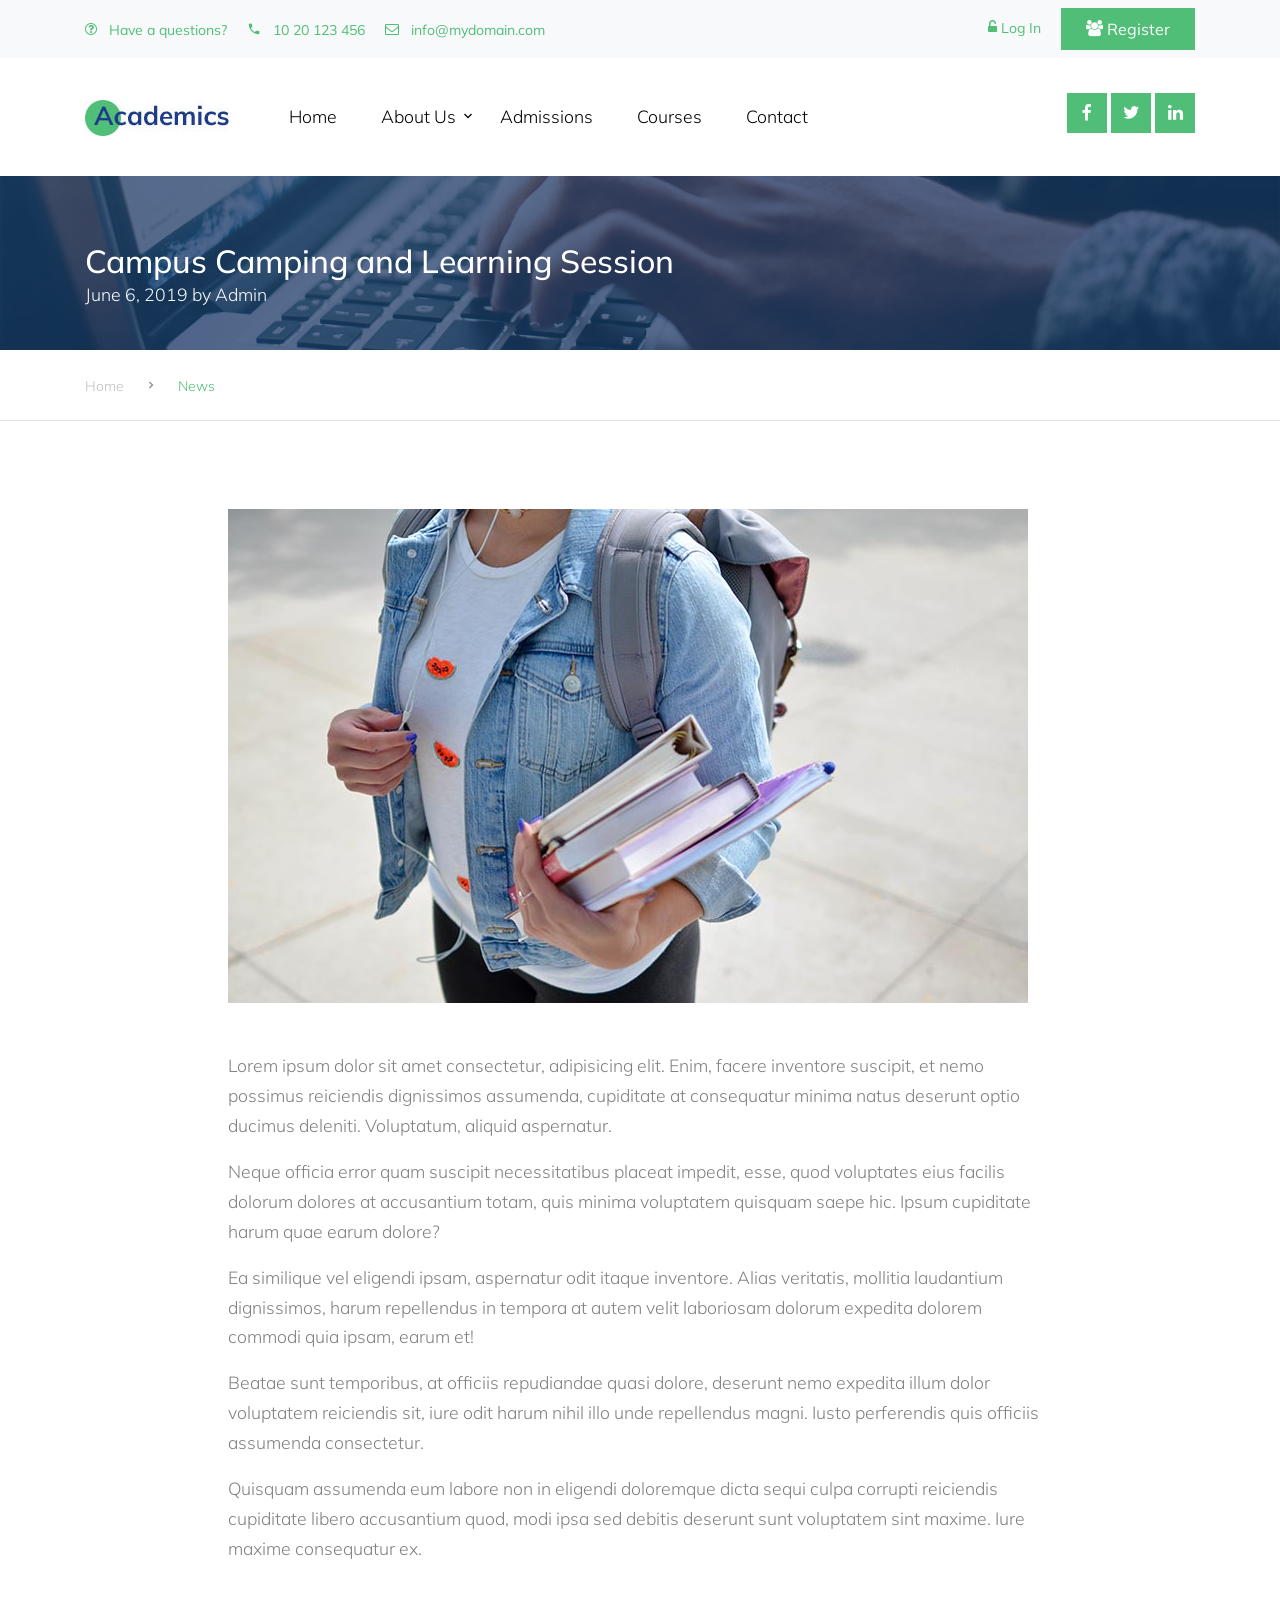
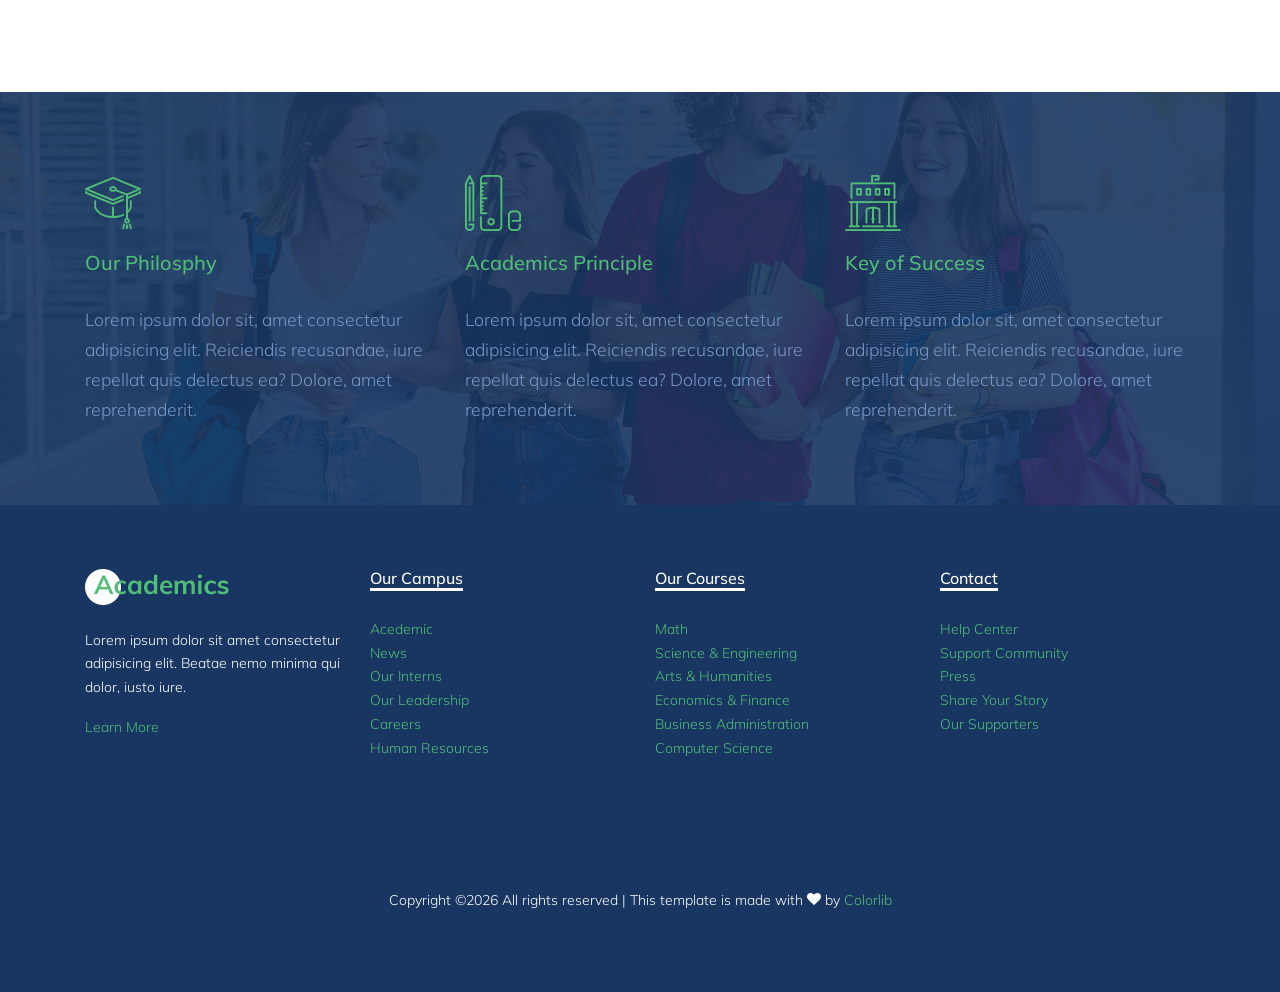
<file: StoreFront.UI.MVC/_Archive/2ndTemplateArchive/_Archive/news-single.html>
<!DOCTYPE html>
<html lang="en">

<head>
  <title>Academics &mdash; Website by Colorlib</title>
  <meta charset="utf-8">
  <meta name="viewport" content="width=device-width, initial-scale=1, shrink-to-fit=no">


  <link href="https://fonts.googleapis.com/css?family=Muli:300,400,700,900" rel="stylesheet">
  <link rel="stylesheet" href="fonts/icomoon/style.css">

  <link rel="stylesheet" href="css/bootstrap.min.css">
  <link rel="stylesheet" href="css/jquery-ui.css">
  <link rel="stylesheet" href="css/owl.carousel.min.css">
  <link rel="stylesheet" href="css/owl.theme.default.min.css">
  <link rel="stylesheet" href="css/owl.theme.default.min.css">

  <link rel="stylesheet" href="css/jquery.fancybox.min.css">

  <link rel="stylesheet" href="css/bootstrap-datepicker.css">

  <link rel="stylesheet" href="fonts/flaticon/font/flaticon.css">

  <link rel="stylesheet" href="css/aos.css">
  <link href="css/jquery.mb.YTPlayer.min.css" media="all" rel="stylesheet" type="text/css">

  <link rel="stylesheet" href="css/style.css">



</head>

<body data-spy="scroll" data-target=".site-navbar-target" data-offset="300">

  <div class="site-wrap">

    <div class="site-mobile-menu site-navbar-target">
      <div class="site-mobile-menu-header">
        <div class="site-mobile-menu-close mt-3">
          <span class="icon-close2 js-menu-toggle"></span>
        </div>
      </div>
      <div class="site-mobile-menu-body"></div>
    </div>


    <div class="py-2 bg-light">
      <div class="container">
        <div class="row align-items-center">
          <div class="col-lg-9 d-none d-lg-block">
            <a href="#" class="small mr-3"><span class="icon-question-circle-o mr-2"></span> Have a questions?</a> 
            <a href="#" class="small mr-3"><span class="icon-phone2 mr-2"></span> 10 20 123 456</a> 
            <a href="#" class="small mr-3"><span class="icon-envelope-o mr-2"></span> info@mydomain.com</a> 
          </div>
          <div class="col-lg-3 text-right">
            <a href="login.html" class="small mr-3"><span class="icon-unlock-alt"></span> Log In</a>
            <a href="register.html" class="small btn btn-primary px-4 py-2 rounded-0"><span class="icon-users"></span> Register</a>
          </div>
        </div>
      </div>
    </div>
    <header class="site-navbar py-4 js-sticky-header site-navbar-target" role="banner">

      <div class="container">
        <div class="d-flex align-items-center">
          <div class="site-logo">
            <a href="index.html" class="d-block">
              <img src="images/logo.jpg" alt="Image" class="img-fluid">
            </a>
          </div>
          <div class="mr-auto">
            <nav class="site-navigation position-relative text-right" role="navigation">
              <ul class="site-menu main-menu js-clone-nav mr-auto d-none d-lg-block">
                <li>
                  <a href="index.html" class="nav-link text-left">Home</a>
                </li>
                <li class="has-children">
                  <a href="about.html" class="nav-link text-left">About Us</a>
                  <ul class="dropdown">
                    <li><a href="teachers.html">Our Teachers</a></li>
                    <li><a href="about.html">Our School</a></li>
                  </ul>
                </li>
                <li>
                  <a href="admissions.html" class="nav-link text-left">Admissions</a>
                </li>
                <li>
                  <a href="courses.html" class="nav-link text-left">Courses</a>
                </li>
                <li>
                    <a href="contact.html" class="nav-link text-left">Contact</a>
                  </li>
              </ul>                                                                                                                                                                                                                                                                                          </ul>
            </nav>

          </div>
          <div class="ml-auto">
            <div class="social-wrap">
              <a href="#"><span class="icon-facebook"></span></a>
              <a href="#"><span class="icon-twitter"></span></a>
              <a href="#"><span class="icon-linkedin"></span></a>

              <a href="#" class="d-inline-block d-lg-none site-menu-toggle js-menu-toggle text-black"><span
                class="icon-menu h3"></span></a>
            </div>
          </div>
         
        </div>
      </div>

    </header>

    
    <div class="site-section ftco-subscribe-1 site-blocks-cover pb-4" style="background-image: url('images/bg_1.jpg')">
        <div class="container">
          <div class="row align-items-end">
            <div class="col-lg-7">
              <h2 class="mb-0">Campus Camping and Learning Session</h2>
              <p>June 6, 2019 by Admin</p>
            </div>
          </div>
        </div>
      </div> 
    

    <div class="custom-breadcrumns border-bottom">
      <div class="container">
        <a href="index.html">Home</a>
        <span class="mx-3 icon-keyboard_arrow_right"></span>
        <span class="current">News</span>
      </div>
    </div>

    <div class="site-section">
        <div class="container">
            <div class="row justify-content-center">
                <div class="col-md-9 mb-4">
                    <p class="mb-5">
                        <img src="images/course_5.jpg" alt="Image" class="img-fluid">
                    </p>
                    <p>Lorem ipsum dolor sit amet consectetur, adipisicing elit. Enim, facere inventore suscipit, et nemo possimus reiciendis dignissimos assumenda, cupiditate at consequatur minima natus deserunt optio ducimus deleniti. Voluptatum, aliquid aspernatur.</p>
                    <p>Neque officia error quam suscipit necessitatibus placeat impedit, esse, quod voluptates eius facilis dolorum dolores at accusantium totam, quis minima voluptatem quisquam saepe hic. Ipsum cupiditate harum quae earum dolore?</p>
                    <p>Ea similique vel eligendi ipsam, aspernatur odit itaque inventore. Alias veritatis, mollitia laudantium dignissimos, harum repellendus in tempora at autem velit laboriosam dolorum expedita dolorem commodi quia ipsam, earum et!</p>
                    <p>Beatae sunt temporibus, at officiis repudiandae quasi dolore, deserunt nemo expedita illum dolor voluptatem reiciendis sit, iure odit harum nihil illo unde repellendus magni. Iusto perferendis quis officiis assumenda consectetur.</p>
                    <p>Quisquam assumenda eum labore non in eligendi doloremque dicta sequi culpa corrupti reiciendis cupiditate libero accusantium quod, modi ipsa sed debitis deserunt sunt voluptatem sint maxime. Iure maxime consequatur ex.</p>
                </div>
                
            </div>
        </div>
    </div>

    <div class="section-bg style-1" style="background-image: url('images/hero_1.jpg');">
        <div class="container">
          <div class="row">
            <div class="col-lg-4 col-md-6 mb-5 mb-lg-0">
              <span class="icon flaticon-mortarboard"></span>
              <h3>Our Philosphy</h3>
              <p>Lorem ipsum dolor sit, amet consectetur adipisicing elit. Reiciendis recusandae, iure repellat quis delectus ea? Dolore, amet reprehenderit.</p>
            </div>
            <div class="col-lg-4 col-md-6 mb-5 mb-lg-0">
              <span class="icon flaticon-school-material"></span>
              <h3>Academics Principle</h3>
              <p>Lorem ipsum dolor sit, amet consectetur adipisicing elit. Reiciendis recusandae, iure repellat quis delectus ea?
                Dolore, amet reprehenderit.</p>
            </div>
            <div class="col-lg-4 col-md-6 mb-5 mb-lg-0">
              <span class="icon flaticon-library"></span>
              <h3>Key of Success</h3>
              <p>Lorem ipsum dolor sit, amet consectetur adipisicing elit. Reiciendis recusandae, iure repellat quis delectus ea?
                Dolore, amet reprehenderit.</p>
            </div>
          </div>
        </div>
      </div>
      

    <div class="footer">
      <div class="container">
        <div class="row">
          <div class="col-lg-3">
            <p class="mb-4"><img src="images/logo.png" alt="Image" class="img-fluid"></p>
            <p>Lorem ipsum dolor sit amet consectetur adipisicing elit. Beatae nemo minima qui dolor, iusto iure.</p>  
            <p><a href="#">Learn More</a></p>
          </div>
          <div class="col-lg-3">
            <h3 class="footer-heading"><span>Our Campus</span></h3>
            <ul class="list-unstyled">
                <li><a href="#">Acedemic</a></li>
                <li><a href="#">News</a></li>
                <li><a href="#">Our Interns</a></li>
                <li><a href="#">Our Leadership</a></li>
                <li><a href="#">Careers</a></li>
                <li><a href="#">Human Resources</a></li>
            </ul>
          </div>
          <div class="col-lg-3">
              <h3 class="footer-heading"><span>Our Courses</span></h3>
              <ul class="list-unstyled">
                  <li><a href="#">Math</a></li>
                  <li><a href="#">Science &amp; Engineering</a></li>
                  <li><a href="#">Arts &amp; Humanities</a></li>
                  <li><a href="#">Economics &amp; Finance</a></li>
                  <li><a href="#">Business Administration</a></li>
                  <li><a href="#">Computer Science</a></li>
              </ul>
          </div>
          <div class="col-lg-3">
              <h3 class="footer-heading"><span>Contact</span></h3>
              <ul class="list-unstyled">
                  <li><a href="#">Help Center</a></li>
                  <li><a href="#">Support Community</a></li>
                  <li><a href="#">Press</a></li>
                  <li><a href="#">Share Your Story</a></li>
                  <li><a href="#">Our Supporters</a></li>
              </ul>
          </div>
        </div>

        <div class="row">
          <div class="col-12">
            <div class="copyright">
                <p>
                    <!-- Link back to Colorlib can't be removed. Template is licensed under CC BY 3.0. -->
                    Copyright &copy;<script>document.write(new Date().getFullYear());</script> All rights reserved | This template is made with <i class="icon-heart" aria-hidden="true"></i> by <a href="https://colorlib.com" target="_blank" >Colorlib</a>
                    <!-- Link back to Colorlib can't be removed. Template is licensed under CC BY 3.0. -->
                    </p>
            </div>
          </div>
        </div>
      </div>
    </div>
    

  </div>
  <!-- .site-wrap -->

  <!-- loader -->
  <div id="loader" class="show fullscreen"><svg class="circular" width="48px" height="48px"><circle class="path-bg" cx="24" cy="24" r="22" fill="none" stroke-width="4" stroke="#eeeeee"/><circle class="path" cx="24" cy="24" r="22" fill="none" stroke-width="4" stroke-miterlimit="10" stroke="#51be78"/></svg></div>

  <script src="js/jquery-3.3.1.min.js"></script>
  <script src="js/jquery-migrate-3.0.1.min.js"></script>
  <script src="js/jquery-ui.js"></script>
  <script src="js/popper.min.js"></script>
  <script src="js/bootstrap.min.js"></script>
  <script src="js/owl.carousel.min.js"></script>
  <script src="js/jquery.stellar.min.js"></script>
  <script src="js/jquery.countdown.min.js"></script>
  <script src="js/bootstrap-datepicker.min.js"></script>
  <script src="js/jquery.easing.1.3.js"></script>
  <script src="js/aos.js"></script>
  <script src="js/jquery.fancybox.min.js"></script>
  <script src="js/jquery.sticky.js"></script>
  <script src="js/jquery.mb.YTPlayer.min.js"></script>




  <script src="js/main.js"></script>

</body>

</html>
</file>
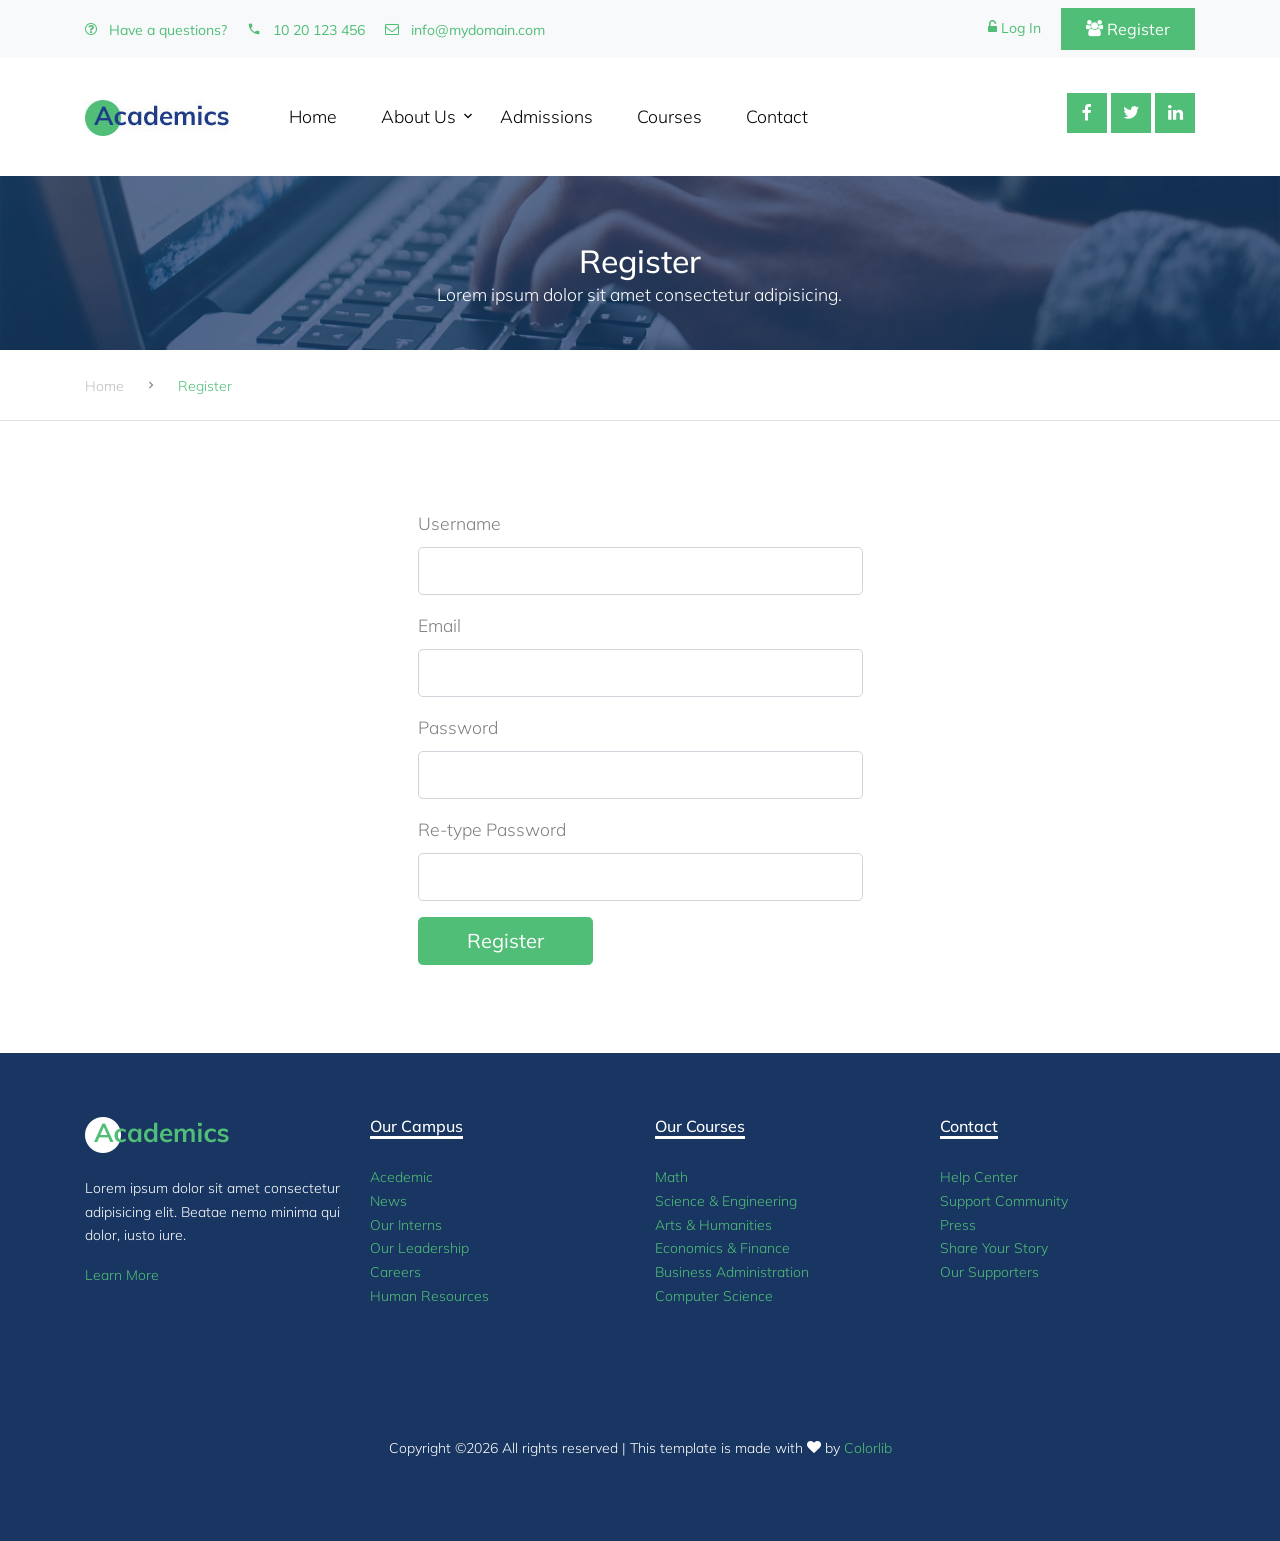
<file: StoreFront.UI.MVC/_Archive/2ndTemplateArchive/_Archive/register.html>
<!DOCTYPE html>
<html lang="en">

<head>
  <title>Academics &mdash; Website by Colorlib</title>
  <meta charset="utf-8">
  <meta name="viewport" content="width=device-width, initial-scale=1, shrink-to-fit=no">


  <link href="https://fonts.googleapis.com/css?family=Muli:300,400,700,900" rel="stylesheet">
  <link rel="stylesheet" href="fonts/icomoon/style.css">

  <link rel="stylesheet" href="css/bootstrap.min.css">
  <link rel="stylesheet" href="css/jquery-ui.css">
  <link rel="stylesheet" href="css/owl.carousel.min.css">
  <link rel="stylesheet" href="css/owl.theme.default.min.css">
  <link rel="stylesheet" href="css/owl.theme.default.min.css">

  <link rel="stylesheet" href="css/jquery.fancybox.min.css">

  <link rel="stylesheet" href="css/bootstrap-datepicker.css">

  <link rel="stylesheet" href="fonts/flaticon/font/flaticon.css">

  <link rel="stylesheet" href="css/aos.css">
  <link href="css/jquery.mb.YTPlayer.min.css" media="all" rel="stylesheet" type="text/css">

  <link rel="stylesheet" href="css/style.css">



</head>

<body data-spy="scroll" data-target=".site-navbar-target" data-offset="300">

  <div class="site-wrap">

    <div class="site-mobile-menu site-navbar-target">
      <div class="site-mobile-menu-header">
        <div class="site-mobile-menu-close mt-3">
          <span class="icon-close2 js-menu-toggle"></span>
        </div>
      </div>
      <div class="site-mobile-menu-body"></div>
    </div>


    <div class="py-2 bg-light">
      <div class="container">
        <div class="row align-items-center">
          <div class="col-lg-9 d-none d-lg-block">
            <a href="#" class="small mr-3"><span class="icon-question-circle-o mr-2"></span> Have a questions?</a> 
            <a href="#" class="small mr-3"><span class="icon-phone2 mr-2"></span> 10 20 123 456</a> 
            <a href="#" class="small mr-3"><span class="icon-envelope-o mr-2"></span> info@mydomain.com</a> 
          </div>
          <div class="col-lg-3 text-right">
            <a href="login.html" class="small mr-3"><span class="icon-unlock-alt"></span> Log In</a>
            <a href="register.html" class="small btn btn-primary px-4 py-2 rounded-0"><span class="icon-users"></span> Register</a>
          </div>
        </div>
      </div>
    </div>
    <header class="site-navbar py-4 js-sticky-header site-navbar-target" role="banner">

      <div class="container">
        <div class="d-flex align-items-center">
          <div class="site-logo">
            <a href="index.html" class="d-block">
              <img src="images/logo.jpg" alt="Image" class="img-fluid">
            </a>
          </div>
          <div class="mr-auto">
            <nav class="site-navigation position-relative text-right" role="navigation">
              <ul class="site-menu main-menu js-clone-nav mr-auto d-none d-lg-block">
                <li>
                  <a href="index.html" class="nav-link text-left">Home</a>
                </li>
                <li class="has-children">
                  <a href="about.html" class="nav-link text-left">About Us</a>
                  <ul class="dropdown">
                    <li><a href="teachers.html">Our Teachers</a></li>
                    <li><a href="about.html">Our School</a></li>
                  </ul>
                </li>
                <li>
                  <a href="admissions.html" class="nav-link text-left">Admissions</a>
                </li>
                <li>
                  <a href="courses.html" class="nav-link text-left">Courses</a>
                </li>
                <li>
                    <a href="contact.html" class="nav-link text-left">Contact</a>
                  </li>
              </ul>                                                                                                                                                                                                                                                                                          </ul>
            </nav>

          </div>
          <div class="ml-auto">
            <div class="social-wrap">
              <a href="#"><span class="icon-facebook"></span></a>
              <a href="#"><span class="icon-twitter"></span></a>
              <a href="#"><span class="icon-linkedin"></span></a>

              <a href="#" class="d-inline-block d-lg-none site-menu-toggle js-menu-toggle text-black"><span
                class="icon-menu h3"></span></a>
            </div>
          </div>
         
        </div>
      </div>

    </header>

    
    <div class="site-section ftco-subscribe-1 site-blocks-cover pb-4" style="background-image: url('images/bg_1.jpg')">
        <div class="container">
          <div class="row align-items-end justify-content-center text-center">
            <div class="col-lg-7">
              <h2 class="mb-0">Register</h2>
              <p>Lorem ipsum dolor sit amet consectetur adipisicing.</p>
            </div>
          </div>
        </div>
      </div> 
    

    <div class="custom-breadcrumns border-bottom">
      <div class="container">
        <a href="index.html">Home</a>
        <span class="mx-3 icon-keyboard_arrow_right"></span>
        <span class="current">Register</span>
      </div>
    </div>

    <div class="site-section">
        <div class="container">


            <div class="row justify-content-center">
                <div class="col-md-5">
                    <div class="row">
                        <div class="col-md-12 form-group">
                            <label for="username">Username</label>
                            <input type="text" id="username" class="form-control form-control-lg">
                        </div>
                        <div class="col-md-12 form-group">
                            <label for="email">Email</label>
                            <input type="email" id="email" class="form-control form-control-lg">
                        </div>
                        <div class="col-md-12 form-group">
                            <label for="pword">Password</label>
                            <input type="password" id="pword" class="form-control form-control-lg">
                        </div>
                        <div class="col-md-12 form-group">
                            <label for="pword2">Re-type Password</label>
                            <input type="password" id="pword2" class="form-control form-control-lg">
                        </div>
                    </div>
                    <div class="row">
                        <div class="col-12">
                            <input type="submit" value="Register" class="btn btn-primary btn-lg px-5">
                        </div>
                    </div>
                </div>
            </div>
            

          
        </div>
    </div>

    

    <div class="footer">
      <div class="container">
        <div class="row">
          <div class="col-lg-3">
            <p class="mb-4"><img src="images/logo.png" alt="Image" class="img-fluid"></p>
            <p>Lorem ipsum dolor sit amet consectetur adipisicing elit. Beatae nemo minima qui dolor, iusto iure.</p>  
            <p><a href="#">Learn More</a></p>
          </div>
          <div class="col-lg-3">
            <h3 class="footer-heading"><span>Our Campus</span></h3>
            <ul class="list-unstyled">
                <li><a href="#">Acedemic</a></li>
                <li><a href="#">News</a></li>
                <li><a href="#">Our Interns</a></li>
                <li><a href="#">Our Leadership</a></li>
                <li><a href="#">Careers</a></li>
                <li><a href="#">Human Resources</a></li>
            </ul>
          </div>
          <div class="col-lg-3">
              <h3 class="footer-heading"><span>Our Courses</span></h3>
              <ul class="list-unstyled">
                  <li><a href="#">Math</a></li>
                  <li><a href="#">Science &amp; Engineering</a></li>
                  <li><a href="#">Arts &amp; Humanities</a></li>
                  <li><a href="#">Economics &amp; Finance</a></li>
                  <li><a href="#">Business Administration</a></li>
                  <li><a href="#">Computer Science</a></li>
              </ul>
          </div>
          <div class="col-lg-3">
              <h3 class="footer-heading"><span>Contact</span></h3>
              <ul class="list-unstyled">
                  <li><a href="#">Help Center</a></li>
                  <li><a href="#">Support Community</a></li>
                  <li><a href="#">Press</a></li>
                  <li><a href="#">Share Your Story</a></li>
                  <li><a href="#">Our Supporters</a></li>
              </ul>
          </div>
        </div>

        <div class="row">
          <div class="col-12">
            <div class="copyright">
                <p>
                    <!-- Link back to Colorlib can't be removed. Template is licensed under CC BY 3.0. -->
                    Copyright &copy;<script>document.write(new Date().getFullYear());</script> All rights reserved | This template is made with <i class="icon-heart" aria-hidden="true"></i> by <a href="https://colorlib.com" target="_blank" >Colorlib</a>
                    <!-- Link back to Colorlib can't be removed. Template is licensed under CC BY 3.0. -->
                    </p>
            </div>
          </div>
        </div>
      </div>
    </div>
    

  </div>
  <!-- .site-wrap -->

  <!-- loader -->
  <div id="loader" class="show fullscreen"><svg class="circular" width="48px" height="48px"><circle class="path-bg" cx="24" cy="24" r="22" fill="none" stroke-width="4" stroke="#eeeeee"/><circle class="path" cx="24" cy="24" r="22" fill="none" stroke-width="4" stroke-miterlimit="10" stroke="#51be78"/></svg></div>

  <script src="js/jquery-3.3.1.min.js"></script>
  <script src="js/jquery-migrate-3.0.1.min.js"></script>
  <script src="js/jquery-ui.js"></script>
  <script src="js/popper.min.js"></script>
  <script src="js/bootstrap.min.js"></script>
  <script src="js/owl.carousel.min.js"></script>
  <script src="js/jquery.stellar.min.js"></script>
  <script src="js/jquery.countdown.min.js"></script>
  <script src="js/bootstrap-datepicker.min.js"></script>
  <script src="js/jquery.easing.1.3.js"></script>
  <script src="js/aos.js"></script>
  <script src="js/jquery.fancybox.min.js"></script>
  <script src="js/jquery.sticky.js"></script>
  <script src="js/jquery.mb.YTPlayer.min.js"></script>




  <script src="js/main.js"></script>

</body>

</html>
</file>
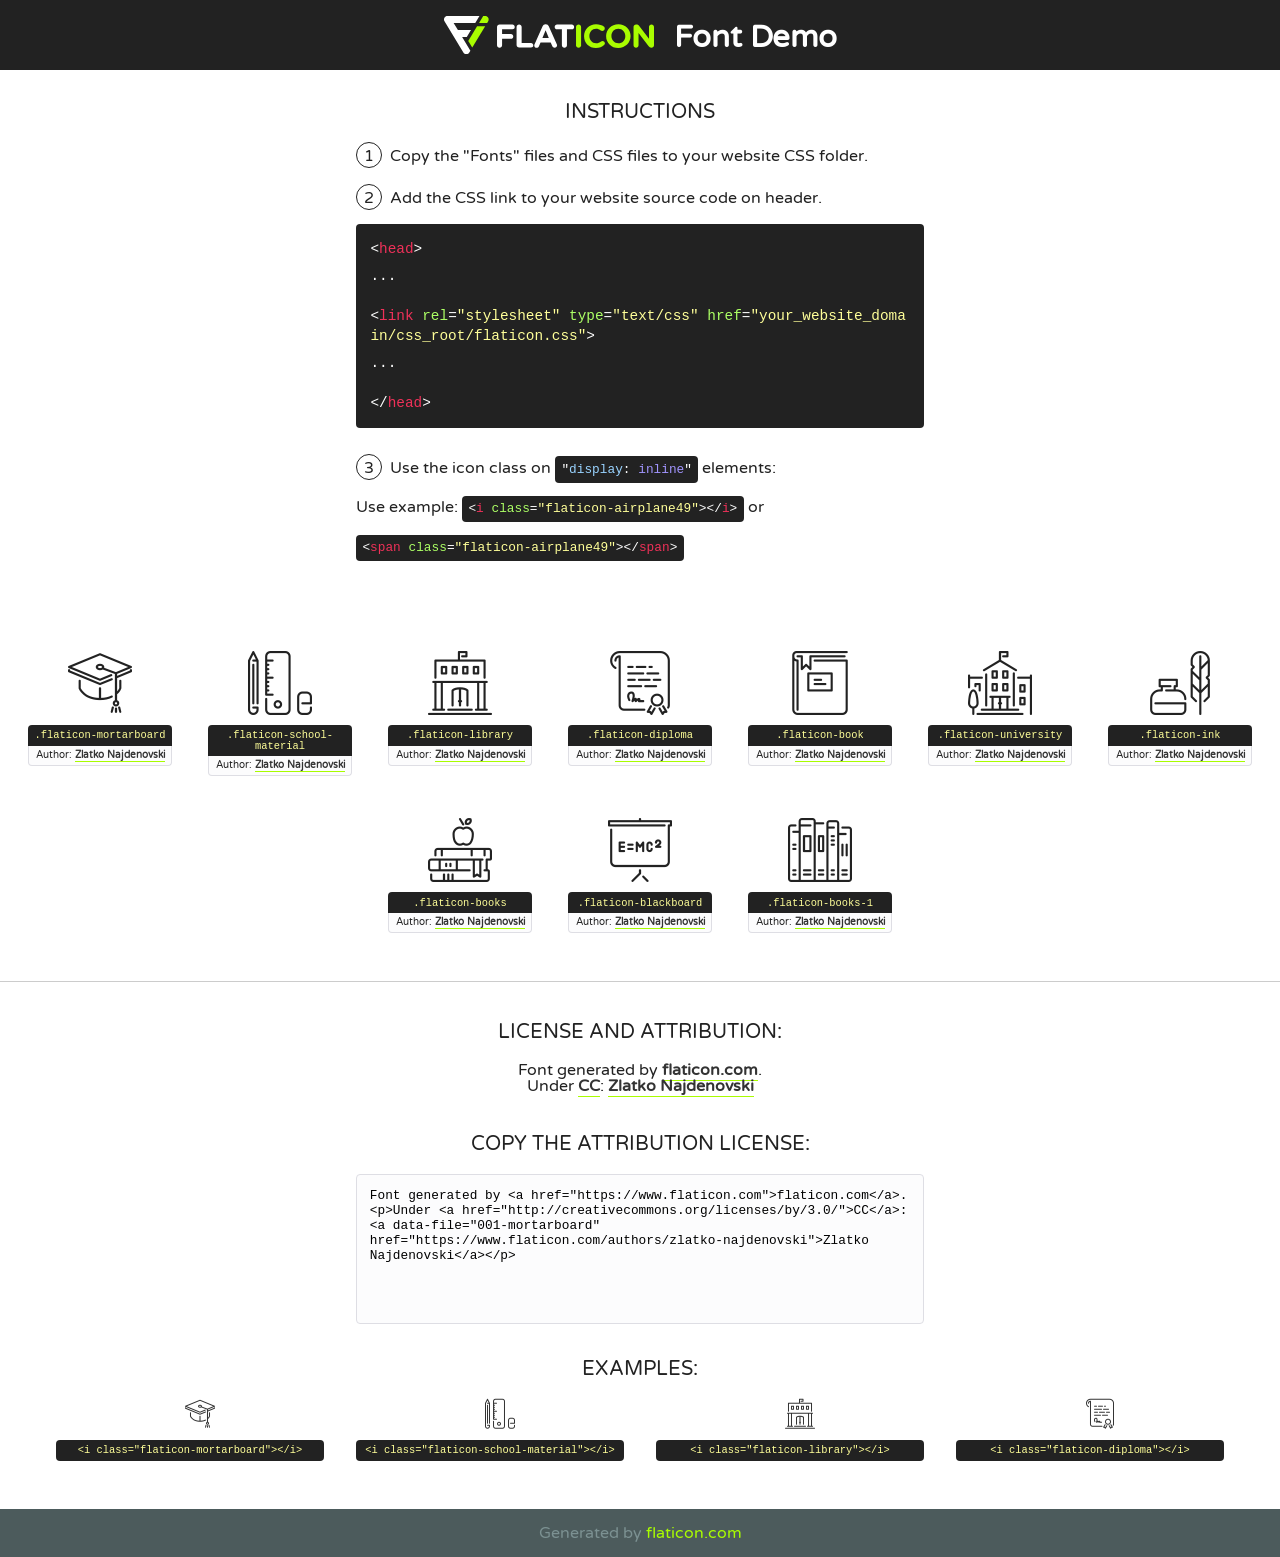
<file: StoreFront.UI.MVC/Content/fonts/flaticon/font/flaticon.html>
<!DOCTYPE html>
<!--
  Flaticon icon font: Flaticon
  Creation date: 07/06/2019 04:13
-->
<html>
<!DOCTYPE html>
<html>

<head>
    <title>Flaticon WebFont</title>
    <link href="http://fonts.googleapis.com/css?family=Varela+Round" rel="stylesheet" type="text/css" />
    <link rel="stylesheet" type="text/css" href="flaticon.css">
    <meta charset="UTF-8">
    <style>
    html, body, div, span, applet, object, iframe,
    h1, h2, h3, h4, h5, h6, p, blockquote, pre,
    a, abbr, acronym, address, big, cite, code,
    del, dfn, em, img, ins, kbd, q, s, samp,
    small, strike, strong, sub, sup, tt, var,
    b, u, i, center,
    dl, dt, dd, ol, ul, li,
    fieldset, form, label, legend,
    table, caption, tbody, tfoot, thead, tr, th, td,
    article, aside, canvas, details, embed, 
    figure, figcaption, footer, header, hgroup, 
    menu, nav, output, ruby, section, summary,
    time, mark, audio, video {
        margin: 0;
        padding: 0;
        border: 0;
        font-size: 100%;
        font: inherit;
        vertical-align: baseline;
    }
    /* HTML5 display-role reset for older browsers */
    article, aside, details, figcaption, figure, 
    footer, header, hgroup, menu, nav, section {
        display: block;
    }
    body {
        line-height: 1;
    }
    ol, ul {
        list-style: none;
    }
    blockquote, q {
        quotes: none;
    }
    blockquote:before, blockquote:after,
    q:before, q:after {
        content: '';
        content: none;
    }
    table {
        border-collapse: collapse;
        border-spacing: 0;
    }
    body {
        font-family: 'Varela Round', Helvetica, Arial, sans-serif;
        font-size: 16px;
        color: #222;
    }
    a {
        color: #333;
        border-bottom: 1px solid #a9fd00;
        font-weight: bold;
        text-decoration: none;
    }
    * {
        -moz-box-sizing: border-box;
        -webkit-box-sizing: border-box;
        box-sizing: border-box;
        margin: 0;
        padding: 0;
    }
    [class^="flaticon-"]:before, [class*=" flaticon-"]:before, [class^="flaticon-"]:after, [class*=" flaticon-"]:after {
        font-family: Flaticon;
        font-size: 30px;
        font-style: normal;
        margin-left: 20px;
        color: #333;
    }
    .wrapper {
        max-width: 600px;
        margin: auto;
        padding: 0 1em;
    }
    .title {
        font-size: 1.25em;
        text-align: center;
        margin-bottom: 1em;
        text-transform: uppercase;
    }
    header {
        text-align: center;
        background-color: #222;
        color: #fff;
        padding: 1em;
    }
    header .logo {
        width: 210px;
        height: 38px;
        display: inline-block;
        vertical-align: middle;
        margin-right: 1em;
        border: none;
    }
    header strong {
        font-size: 1.95em;
        font-weight: bold;
        vertical-align: middle;
        margin-top: 5px;
        display: inline-block;
    }
    .demo {
        margin: 2em auto;
        line-height: 1.25em;
    }
    .demo ul li {
        margin-bottom: 1em;
    }
    .demo ul li .num {
        color: #222;
        border-radius: 20px;
        display: inline-block;
        width: 26px;
        padding: 3px;
        height: 26px;
        text-align: center;
        margin-right: 0.5em;
        border: 1px solid #222;
    }
    .demo ul li code {
        background-color: #222;
        border-radius: 4px;
        padding: 0.25em 0.5em;
        display: inline-block;
        color: #fff;
        font-family: Consolas,Monaco,Lucida Console,Liberation Mono,DejaVu Sans Mono,Bitstream Vera Sans Mono,Courier New, monospace;
        font-weight: lighter;
        margin-top: 1em;
        font-size: 0.8em;
        word-break: break-all;
    }
    .demo ul li code.big {
        padding: 1em;
        font-size: 0.9em;
    }
    .demo ul li code .red {
        color: #EF3159;
    }
    .demo ul li code .green {
        color: #ACFF65;
    }
    .demo ul li code .yellow {
        color: #FFFF99;
    }
    .demo ul li code .blue {
        color: #99D3FF;
    }
    .demo ul li code .purple {
        color: #A295FF;
    }
    .demo ul li code .dots {
        margin-top: 0.5em;
        display: block;
    }
    #glyphs {
        border-bottom: 1px solid #ccc;
        padding: 2em 0;
        text-align: center;
    }
    .glyph {
        display: inline-block;
        width: 9em;
        margin: 1em;
        text-align: center;
        vertical-align: top;
        background: #FFF;
    }
    .glyph .glyph-icon {
        padding: 10px;
        display: block;
        font-family:"Flaticon";
        font-size: 64px;
        line-height: 1;
    }
    .glyph .glyph-icon:before {
        font-size: 64px;
        color: #222;
        margin-left: 0;
    }
    .class-name {
        font-size: 0.65em;
        background-color: #222;
        color: #fff;
        border-radius: 4px 4px 0 0;
        padding: 0.5em;
        color: #FFFF99;
        font-family: Consolas,Monaco,Lucida Console,Liberation Mono,DejaVu Sans Mono,Bitstream Vera Sans Mono,Courier New, monospace;
    }
    .author-name {
        font-size: 0.6em;
        background-color: #fcfcfd;
        border: 1px solid #DEDEE4;
        border-top: 0;
        border-radius: 0 0 4px 4px;
        padding: 0.5em;
    }
    .class-name:last-child {
        font-size: 10px;
        color:#888;
    }
    .class-name:last-child a {
        font-size: 10px;
        color:#555;
    }
    .class-name:last-child a:hover {
        color:#a9fd00;
    }
    .glyph > input {
        display: block;
        width: 100px;
        margin: 5px auto;
        text-align: center;
        font-size: 12px;
        cursor: text;
    }
    .glyph > input.icon-input {
        font-family:"Flaticon";
        font-size: 16px;
        margin-bottom: 10px;
    }
    .attribution .title {
        margin-top: 2em;
    }
    .attribution textarea {
        background-color: #fcfcfd;
        padding: 1em;
        border: none;
        box-shadow: none;
        border: 1px solid #DEDEE4;
        border-radius: 4px;
        resize: none;
        width: 100%;
        height: 150px;
        font-size: 0.8em;
        font-family: Consolas,Monaco,Lucida Console,Liberation Mono,DejaVu Sans Mono,Bitstream Vera Sans Mono,Courier New, monospace;
        -webkit-appearance: none;
    }
    .iconsuse {
        margin: 2em auto;
        text-align: center;
        max-width: 1200px;
    }
    .iconsuse:after {
        content: '';
        display: table;
        clear: both;
    }
    .iconsuse .image {
        float: left;
        width: 25%;
        padding: 0 1em;
    }
    .iconsuse .image p {
        margin-bottom: 1em;
    }
    .iconsuse .image span {
        display: block;
        font-size: 0.65em;
        background-color: #222;
        color: #fff;
        border-radius: 4px;
        padding: 0.5em;
        color: #FFFF99;
        margin-top: 1em;
        font-family: Consolas,Monaco,Lucida Console,Liberation Mono,DejaVu Sans Mono,Bitstream Vera Sans Mono,Courier New, monospace;
    }
    #footer {
        text-align: center;
        background-color: #4C5B5C;
        color: #7c9192;
        padding: 1em;
    }
    #footer a {
        border: none;
        color: #a9fd00;
        font-weight: normal;
    }
    @media (max-width: 960px) {
        .iconsuse .image {
            width: 50%;
        }
    }
    @media (max-width: 560px) {
        .iconsuse .image {
            width: 100%;
        }
    }
    </style>
</head>

<body class="characters-off">

    <header>
        <a href="https://www.flaticon.com" target="_blank" class="logo">
            <svg version="1.1" xmlns="http://www.w3.org/2000/svg" xmlns:xlink="http://www.w3.org/1999/xlink" xmlns:a="http://ns.adobe.com/AdobeSVGViewerExtensions/3.0/" viewBox="0 0 560.875 102.036" enable-background="new 0 0 560.875 102.036" xml:space="preserve">
                <defs>
                </defs>
                <g>
                    <g class="letters">
                        <path fill="#ffffff" d="M141.596,29.675c0-3.777,2.985-6.767,6.764-6.767h34.438c3.426,0,6.15,2.728,6.15,6.15
                        c0,3.43-2.724,6.149-6.15,6.149h-27.674v13.091h23.719c3.429,0,6.151,2.724,6.151,6.15c0,3.43-2.723,6.149-6.151,6.149h-23.719
                        v17.574c0,3.773-2.986,6.761-6.764,6.761c-3.779,0-6.764-2.989-6.764-6.761V29.675z"></path>
                        <path fill="#ffffff" d="M193.844,29.149c0-3.781,2.985-6.767,6.764-6.767c3.776,0,6.763,2.985,6.763,6.767v42.957h25.039
                        c3.426,0,6.149,2.726,6.149,6.153c0,3.425-2.723,6.15-6.149,6.15h-31.802c-3.779,0-6.764-2.986-6.764-6.768V29.149z"></path>
                        <path fill="#ffffff" d="M241.891,75.71l21.438-48.407c1.492-3.341,4.215-5.357,7.906-5.357h0.792
                        c3.686,0,6.323,2.017,7.815,5.357l21.439,48.407c0.436,0.967,0.701,1.845,0.701,2.723c0,3.602-2.809,6.501-6.414,6.501
                        c-3.161,0-5.269-1.845-6.499-4.655l-4.132-9.661h-27.059l-4.301,10.102c-1.144,2.631-3.426,4.214-6.237,4.214
                        c-3.517,0-6.24-2.81-6.24-6.325C241.1,77.64,241.451,76.677,241.891,75.71z M279.932,58.666l-8.521-20.297l-8.526,20.297H279.932
                        z"></path>
                        <path fill="#ffffff" d="M314.864,35.387H301.86c-3.429,0-6.239-2.813-6.239-6.238c0-3.429,2.811-6.24,6.239-6.24h39.533
                        c3.426,0,6.237,2.811,6.237,6.24c0,3.425-2.811,6.238-6.237,6.238h-13.001v42.785c0,3.773-2.99,6.761-6.764,6.761
                        c-3.779,0-6.764-2.989-6.764-6.761V35.387z"></path>
                        <path fill="#A9FD00" d="M352.615,29.149c0-3.781,2.985-6.767,6.767-6.767c3.774,0,6.761,2.985,6.761,6.767v49.024
                        c0,3.773-2.987,6.761-6.761,6.761c-3.781,0-6.767-2.989-6.767-6.761V29.149z"></path>
                        <path fill="#A9FD00" d="M374.132,53.836v-0.179c0-17.481,13.178-31.801,32.065-31.801c9.22,0,15.459,2.458,20.557,6.238
                        c1.402,1.054,2.637,2.985,2.637,5.357c0,3.692-2.985,6.59-6.681,6.59c-1.845,0-3.071-0.702-4.044-1.319
                        c-3.776-2.813-7.729-4.393-12.562-4.393c-10.364,0-17.831,8.611-17.831,19.154v0.173c0,10.542,7.291,19.329,17.831,19.329
                        c5.715,0,9.492-1.756,13.359-4.834c1.049-0.874,2.458-1.491,4.039-1.491c3.429,0,6.325,2.813,6.325,6.236
                        c0,2.106-1.056,3.78-2.282,4.834c-5.539,4.834-12.036,7.733-21.878,7.733C387.572,85.464,374.132,71.493,374.132,53.836z"></path>
                        <path fill="#A9FD00" d="M433.009,53.836v-0.179c0-17.481,13.79-31.801,32.766-31.801c18.981,0,32.592,14.143,32.592,31.628v0.173
                        c0,17.483-13.785,31.807-32.769,31.807C446.625,85.464,433.009,71.32,433.009,53.836z M484.224,53.836v-0.179
                        c0-10.539-7.725-19.326-18.626-19.326c-10.893,0-18.449,8.611-18.449,19.154v0.173c0,10.542,7.73,19.329,18.626,19.329
                        C476.676,72.986,484.224,64.378,484.224,53.836z"></path>
                        <path fill="#A9FD00" d="M506.233,29.321c0-3.774,2.99-6.763,6.767-6.763h1.401c3.252,0,5.183,1.583,7.029,3.953l26.093,34.265
                        V29.059c0-3.692,2.99-6.677,6.681-6.677c3.683,0,6.671,2.985,6.671,6.677v48.934c0,3.78-2.987,6.765-6.764,6.765h-0.436
                        c-3.257,0-5.188-1.581-7.034-3.953l-27.056-35.492v32.944c0,3.687-2.985,6.676-6.678,6.676c-3.683,0-6.673-2.989-6.673-6.676
                        V29.321z"></path>
                    </g>
                    <g class="insignia">
                        <path fill="#ffffff" d="M48.372,56.137h12.517l11.156-18.537H37.186L25.688,18.539h57.825L94.668,0H9.271
                        C5.925,0,2.842,1.801,1.198,4.716c-1.644,2.907-1.593,6.482,0.134,9.343l50.38,83.501c1.678,2.781,4.689,4.476,7.938,4.476
                        c3.246,0,6.257-1.695,7.935-4.476l2.898-4.804L48.372,56.137z"></path>
                        <g class="i">
                            <path fill="#A9FD00" d="M93.575,18.539h0.031v0.004l21.652,0.004l2.705-4.488c1.727-2.861,1.778-6.436,0.133-9.343
                            C116.454,1.801,113.371,0,110.026,0h-5.294L93.575,18.539z"></path>
                            <polygon fill="#A9FD00" points="88.291,27.356 64.725,66.486 75.519,84.404 109.942,27.356"></polygon>
                        </g>
                    </g>
                </g>
            </svg>
        </a>
        <strong>Font Demo</strong>
    </header>


    <section class="demo wrapper">

        <p class="title">Instructions</p>

        <ul>
            <li>
                <span class="num">1</span>Copy the "Fonts" files and CSS files to your website CSS folder.
            </li>
            <li>
                <span class="num">2</span>Add the CSS link to your website source code on header.
                <code class="big">
                    &lt;<span class="red">head</span>&gt;
                    <br/><span class="dots">...</span>
                    <br/>&lt;<span class="red">link</span> <span class="green">rel</span>=<span class="yellow">"stylesheet"</span> <span class="green">type</span>=<span class="yellow">"text/css"</span> <span class="green">href</span>=<span class="yellow">"your_website_domain/css_root/flaticon.css"</span>&gt;
                    <br/><span class="dots">...</span>
                    <br/>&lt;/<span class="red">head</span>&gt;
                </code>
            </li>

            <li>
                <p>
                    <span class="num">3</span>Use the icon class on <code>"<span class="blue">display</span>:<span class="purple"> inline</span>"</code> elements:
                    <br />
                    Use example: <code>&lt;<span class="red">i</span> <span class="green">class</span>=<span class="yellow">&quot;flaticon-airplane49&quot;</span>&gt;&lt;/<span class="red">i</span>&gt;</code> or <code>&lt;<span class="red">span</span> <span class="green">class</span>=<span class="yellow">&quot;flaticon-airplane49&quot;</span>&gt;&lt;/<span class="red">span</span>&gt;</code>
            </li>
        </ul>

    </section>




   <section id="glyphs">          
    
      
        <div class="glyph"><div class="glyph-icon flaticon-mortarboard"></div>
            <div class="class-name">.flaticon-mortarboard</div>
            <div class="author-name">Author: <a data-file="001-mortarboard" href="https://www.flaticon.com/authors/zlatko-najdenovski">Zlatko Najdenovski</a> </div> 
        </div>        
        
        <div class="glyph"><div class="glyph-icon flaticon-school-material"></div>
            <div class="class-name">.flaticon-school-material</div>
            <div class="author-name">Author: <a data-file="002-school-material" href="https://www.flaticon.com/authors/zlatko-najdenovski">Zlatko Najdenovski</a> </div> 
        </div>        
        
        <div class="glyph"><div class="glyph-icon flaticon-library"></div>
            <div class="class-name">.flaticon-library</div>
            <div class="author-name">Author: <a data-file="003-library" href="https://www.flaticon.com/authors/zlatko-najdenovski">Zlatko Najdenovski</a> </div> 
        </div>        
        
        <div class="glyph"><div class="glyph-icon flaticon-diploma"></div>
            <div class="class-name">.flaticon-diploma</div>
            <div class="author-name">Author: <a data-file="004-diploma" href="https://www.flaticon.com/authors/zlatko-najdenovski">Zlatko Najdenovski</a> </div> 
        </div>        
        
        <div class="glyph"><div class="glyph-icon flaticon-book"></div>
            <div class="class-name">.flaticon-book</div>
            <div class="author-name">Author: <a data-file="005-book" href="https://www.flaticon.com/authors/zlatko-najdenovski">Zlatko Najdenovski</a> </div> 
        </div>        
        
        <div class="glyph"><div class="glyph-icon flaticon-university"></div>
            <div class="class-name">.flaticon-university</div>
            <div class="author-name">Author: <a data-file="006-university" href="https://www.flaticon.com/authors/zlatko-najdenovski">Zlatko Najdenovski</a> </div> 
        </div>        
        
        <div class="glyph"><div class="glyph-icon flaticon-ink"></div>
            <div class="class-name">.flaticon-ink</div>
            <div class="author-name">Author: <a data-file="007-ink" href="https://www.flaticon.com/authors/zlatko-najdenovski">Zlatko Najdenovski</a> </div> 
        </div>        
        
        <div class="glyph"><div class="glyph-icon flaticon-books"></div>
            <div class="class-name">.flaticon-books</div>
            <div class="author-name">Author: <a data-file="008-books" href="https://www.flaticon.com/authors/zlatko-najdenovski">Zlatko Najdenovski</a> </div> 
        </div>        
        
        <div class="glyph"><div class="glyph-icon flaticon-blackboard"></div>
            <div class="class-name">.flaticon-blackboard</div>
            <div class="author-name">Author: <a data-file="009-blackboard" href="https://www.flaticon.com/authors/zlatko-najdenovski">Zlatko Najdenovski</a> </div> 
        </div>        
        
        <div class="glyph"><div class="glyph-icon flaticon-books-1"></div>
            <div class="class-name">.flaticon-books-1</div>
            <div class="author-name">Author: <a data-file="010-books-1" href="https://www.flaticon.com/authors/zlatko-najdenovski">Zlatko Najdenovski</a> </div> 
        </div>        
        

    </section>



    <section class="attribution wrapper"   style="text-align:center;">

      <div class="title">License and attribution:</div><div class="attrDiv">Font generated by <a href="https://www.flaticon.com">flaticon.com</a>. <div><p>Under <a href="http://creativecommons.org/licenses/by/3.0/">CC</a>: <a data-file="001-mortarboard" href="https://www.flaticon.com/authors/zlatko-najdenovski">Zlatko Najdenovski</a></p>  </div>
      </div>
      <div class="title">Copy the Attribution License:</div>

    <textarea onclick="this.focus();this.select();">Font generated by &lt;a href=&quot;https://www.flaticon.com&quot;&gt;flaticon.com&lt;/a&gt;. <p>Under <a href="http://creativecommons.org/licenses/by/3.0/">CC</a>: <a data-file="001-mortarboard" href="https://www.flaticon.com/authors/zlatko-najdenovski">Zlatko Najdenovski</a></p>  
     </textarea>

    </section>

    <section class="iconsuse">

          <div class="title">Examples:</div>            
             
            <div class="image">
                <p>
                    <i class="glyph-icon flaticon-mortarboard"></i> 
                    <span>&lt;i class=&quot;flaticon-mortarboard&quot;&gt;&lt;/i&gt;</span>
                </p>
            </div>
            
            <div class="image">
                <p>
                    <i class="glyph-icon flaticon-school-material"></i> 
                    <span>&lt;i class=&quot;flaticon-school-material&quot;&gt;&lt;/i&gt;</span>
                </p>
            </div>
            
            <div class="image">
                <p>
                    <i class="glyph-icon flaticon-library"></i> 
                    <span>&lt;i class=&quot;flaticon-library&quot;&gt;&lt;/i&gt;</span>
                </p>
            </div>
            
            <div class="image">
                <p>
                    <i class="glyph-icon flaticon-diploma"></i> 
                    <span>&lt;i class=&quot;flaticon-diploma&quot;&gt;&lt;/i&gt;</span>
                </p>
            </div>
                       
        </div>
                            
    </section>

<div id="footer">
    <div>Generated by <a href="https://www.flaticon.com">flaticon.com</a>
    </div>
</div>



</body>
</html>
</file>
<file: StoreFront.UI.MVC/_Archive/css/fancySelect.css>
div.fancy-select {
	position: relative;
	font:14px/16px 'novecento_sans_widemedium', Arial, Helvetica, sans-serif;
	text-transform: uppercase;
	color: #46565D;
	float: right;
	width: 93px;
	text-align: left;
}

div.fancy-select.disabled {
	opacity: 0.5;
}

div.fancy-select select:focus + div.trigger {
	
}

div.fancy-select select:focus + div.trigger.open {
	box-shadow: none;
}

div.fancy-select div.trigger {
	cursor: pointer;
	padding: 11px 30px 11px 12px;
	white-space: nowrap;
	overflow: hidden;
	text-overflow: ellipsis;
	position: relative;
	border: 1px solid #cdcdcd;
	background: url(../images/arrows_select.png) no-repeat 100% 50%;
	color: #6E6E6E;
	min-width: 50px;
}

div.fancy-select div.trigger.open {

}

div.fancy-select div.trigger.open:after {

}

div.fancy-select ul.options {
	list-style: none;
	margin: 0;
	position: absolute;
	top: 0px;
	left: 0;
	visibility: hidden;
	opacity: 0;
	z-index: 50;
	overflow: auto;
	border-width: 0 1px 1px 1px;
	border-style: solid;
	border-color: #cdcdcd;
	background: #fff;
	min-width: 92px;

}

div.fancy-select ul.options.open {
	visibility: visible;
	top: 100%;
	opacity: 1;
}

div.fancy-select ul.options.overflowing {
	top: auto;
	bottom: 40px;
}

div.fancy-select ul.options.overflowing.open {
	top: auto;
	bottom: 50px;
}

div.fancy-select ul.options li {
	padding: 8px 12px;
	color: #6e6e6e;
	cursor: pointer;
	white-space: nowrap;
	border:none;
}

div.fancy-select ul.options li.selected {
	
}

div.fancy-select ul.options li.hover {
	color: #fff;
	background: #6e6e6e;
}
</file>
<file: StoreFront.UI.MVC/_Archive/css/uniform.css>
/* General settings */
div.selector, div.selector span, div.checker span, div.radio span, div.uploader, div.uploader span.action, div.button, div.button span {
  background-image: url("../images/sprite.png");
  background-repeat: no-repeat;
  -webkit-font-smoothing: antialiased; }
div.selector, div.checker, div.button, div.radio, div.uploader {
  display: -moz-inline-box;
  display: inline-block;
  *display: inline;
  zoom: 1;
  vertical-align: middle;
  /* Keeping this as :focus to remove browser styles */ }
  div.selector:focus, div.checker:focus, div.button:focus, div.radio:focus, div.uploader:focus {
    outline: 0; }
div.selector, div.selector *, div.radio, div.radio *, div.checker, div.checker *, div.uploader, div.uploader *, div.button, div.button * {
  margin: 0;
  padding: 0; }

.highContrastDetect {
  background: url("../images/bg-input.png") repeat-x 0 0;
  width: 0px;
  height: 0px; }

/* Input & Textarea */
input.uniform-input,
select.uniform-multiselect,
textarea.uniform {
  padding: 3px;
  background: url("../images/bg-input.png") repeat-x 0 0;
  outline: 0; }
  input.uniform-input.active,
  select.uniform-multiselect.active,
  textarea.uniform.active {
    background: url("../images/bg-input-focus.png") repeat-x 0 0; }

/* Remove default webkit and possible mozilla .search styles.
 * Keeping this as :active to remove browser styles */
div.checker input,
input[type="search"],
input[type="search"]:active {
  -moz-appearance: none;
  -webkit-appearance: none; }

/* Select */
div.selector {
  background-position: 0 -130px;
  line-height: 26px;
  height: 26px;
  padding: 0 0 0 10px;
  position: relative;
  overflow: hidden; }
  div.selector span {
    text-overflow: ellipsis;
    display: block;
    overflow: hidden;
    white-space: nowrap;
    background-position: right 0;
    height: 26px;
    line-height: 26px;
    padding-right: 25px;
    cursor: pointer;
    width: 100%;
    display: block; }
  div.selector.fixedWidth {
    width: 190px; }
    div.selector.fixedWidth span {
      width: 155px; }
  div.selector select {
    opacity: 0;
    filter: alpha(opacity=0);
    -moz-opacity: 0;
    border: none;
    background: none;
    position: absolute;
    height: 22px;
    top: 2px;
    left: 0px;
    width: 100%; }
/*  div.selector.active {
    background-position: 0 -156px; }
    div.selector.active span {
      background-position: right -26px; }
  div.selector.hover, div.selector.focus {
    background-position: 0 -182px; }
    div.selector.hover span, div.selector.focus span {
      background-position: right -52px; }
    div.selector.hover.active, div.selector.focus.active {
      background-position: 0 -208px; }
      div.selector.hover.active span, div.selector.focus.active span {
        background-position: right -78px; }
  div.selector.disabled, div.selector.disabled.active {
    background-position: 0 -234px; }
    div.selector.disabled span, div.selector.disabled.active span {
      background-position: right -104px; }*/

/* Checkbox */
div.checker {
  position: relative; }
  div.checker, div.checker span, div.checker input {
    width: 19px;
    height: 19px; }
  div.checker span {
    display: -moz-inline-box;
    display: inline-block;
    *display: inline;
    zoom: 1;
    text-align: center;
    background-position: 0 -260px; }
    div.checker span.checked {
      background-position: -76px -260px; }
  div.checker input {
    opacity: 0;
    filter: alpha(opacity=0);
    -moz-opacity: 0;
    border: none;
    background: none;
    display: -moz-inline-box;
    display: inline-block;
    *display: inline;
    zoom: 1; }
  /*div.checker.active span {
    background-position: -19px -260px; }
    div.checker.active span.checked {
      background-position: -95px -260px; */}
/*  div.checker.hover span, div.checker.focus span {
    background-position: -38px -260px; }
    div.checker.hover span.checked, div.checker.focus span.checked {
      background-position: -114px -260px; }
  div.checker.hover.active span, div.checker.focus.active span {
    background-position: -57px -260px; }
    div.checker.hover.active span.checked, div.checker.focus.active span.checked {
      background-position: -133px -260px; }
  div.checker.disabled, div.checker.disabled.active {
    background-position: -152px -260px; }
    div.checker.disabled span.checked, div.checker.disabled.active span.checked {
      background-position: -171px -260px; }*/

/* Radio */
div.radio {
  position: relative; }
  div.radio, div.radio span, div.radio input {
    width: 18px;
    height: 18px; }
  div.radio span {
    display: -moz-inline-box;
    display: inline-block;
    *display: inline;
    zoom: 1;
    text-align: center;
    background-position: 0 -279px; }
    div.radio span.checked {
      background-position: -72px -279px; }
  div.radio input {
    opacity: 0;
    filter: alpha(opacity=0);
    -moz-opacity: 0;
    border: none;
    background: none;
    display: -moz-inline-box;
    display: inline-block;
    *display: inline;
    zoom: 1;
    text-align: center; }
  div.radio.active span {
    background-position: -18px -18px -279px; }
    div.radio.active span.checked {
      background-position: -90px -279px; }
  div.radio.hover span, div.radio.focus span {
    background-position: -36px -36px -279px; }
    div.radio.hover span.checked, div.radio.focus span.checked {
      background-position: -108px -279px; }
  div.radio.hover.active span, div.radio.focus.active span {
    background-position: -54px -279px; }
    div.radio.hover.active span.checked, div.radio.focus.active span.checked {
      background-position: -126px -279px; }
  div.radio.disabled span, div.radio.disabled.active span {
    background-position: -144px -279px; }
    div.radio.disabled span.checked, div.radio.disabled.active span.checked {
      background-position: -162px -279px; }

/* Uploader */
div.uploader {
  background-position: 0 -297px;
  height: 28px;
  width: 190px;
  cursor: pointer;
  position: relative;
  overflow: hidden; }
  div.uploader span.action {
    background-position: right -409px;
    height: 28px;
    line-height: 28px;
    width: 85px;
    text-align: center;
    float: left;
    display: inline;
    overflow: hidden;
    cursor: pointer; }
  div.uploader span.filename {
    text-overflow: ellipsis;
    display: block;
    overflow: hidden;
    white-space: nowrap;
    float: left;
    cursor: default;
    height: 24px;
    margin: 2px 0 2px 2px;
    line-height: 24px;
    width: 82px;
    padding: 0 10px; }
  div.uploader input {
    opacity: 0;
    filter: alpha(opacity=0);
    -moz-opacity: 0;
    border: none;
    background: none;
    position: absolute;
    top: 0;
    right: 0;
    float: right;
    cursor: default;
    width: 100%;
    height: 100%; }
  div.uploader.active span.action {
    background-position: right -465px; }
  div.uploader.hover, div.uploader.focus {
    background-position: 0 -353px; }
    div.uploader.hover span.action, div.uploader.focus span.action {
      background-position: right -437px; }
    div.uploader.hover.active span.action, div.uploader.focus.active span.action {
      background-position: right -493px; }
  div.uploader.disabled, div.uploader.disabled.active {
    background-position: 0 -325px; }
    div.uploader.disabled span.action, div.uploader.disabled.active span.action {
      background-position: right -381px; }

/* Buttons */
div.button {
  background-position: 0 -641px;
  height: 30px;
  cursor: pointer;
  position: relative;
  /* Keep buttons barely visible so they can get focus */ }
  div.button a, div.button button, div.button input {
    opacity: 0.01;
    filter: alpha(opacity=1);
    -moz-opacity: 0.01;
    display: block;
    top: 0;
    left: 0;
    right: 0;
    bottom: 0;
    position: absolute; }
  div.button span {
    display: -moz-inline-box;
    display: inline-block;
    *display: inline;
    zoom: 1;
    line-height: 30px;
    text-align: center;
    background-position: right -521px;
    height: 30px;
    margin-left: 13px;
    padding: 0; }
  div.button.active {
    background-position: 0 -671px; }
    div.button.active span {
      background-position: right -551px;
      cursor: default; }
  div.button.hover, div.button.focus {
    background-position: 0 -701px; }
    div.button.hover span, div.button.focus span {
      background-position: right -581px; }
  div.button.disabled, div.button.disabled.active {
    background-position: 0 -731px; }
    div.button.disabled span, div.button.disabled.active span {
      background-position: right -611px;
      cursor: default; }
</file>
<file: StoreFront.UI.MVC/_Archive/css/all.css>
@font-face {
    font-family: 'novecentosanswide';
    src: url('../fonts/novecentosanswide-normal-webfont.eot');
    src: url('../fonts/novecentosanswide-normal-webfont.eot?#iefix') format('embedded-opentype'),
         url('../fonts/novecentosanswide-normal-webfont.woff') format('woff'),
         url('../fonts/novecentosanswide-normal-webfont.ttf') format('truetype'),
         url('../fonts/novecentosanswide-normal-webfont.svg#novecento_sans_widenormal') format('svg');
    font-weight: normal;
    font-style: normal;
}
@font-face {
    font-family: 'novecentosanswide';
    src: url('../fonts/novecentosanswide-bold-webfont.eot');
    src: url('../fonts/novecentosanswide-bold-webfont.eot?#iefix') format('embedded-opentype'),
         url('../fonts/novecentosanswide-bold-webfont.woff') format('woff'),
         url('../fonts/novecentosanswide-bold-webfont.ttf') format('truetype'),
         url('../fonts/novecentosanswide-bold-webfont.svg#novecentosanswidebold') format('svg');
    font-weight: bold;
    font-style: normal;
}
@font-face {
    font-family: 'novecento_sans_widebook';
    src: url('../fonts/novecentosanswide-book-webfont.eot');
    src: url('../fonts/novecentosanswide-book-webfont.eot?#iefix') format('embedded-opentype'),
         url('../fonts/novecentosanswide-book-webfont.woff') format('woff'),
         url('../fonts/novecentosanswide-book-webfont.ttf') format('truetype'),
         url('../fonts/novecentosanswide-book-webfont.svg#novecento_sans_widebook') format('svg');
    font-weight: normal;
    font-style: normal;
}
@font-face {
    font-family: 'novecento_sans_widedemibold';
    src: url('../fonts/novecentosanswide-demibold-webfont.eot');
    src: url('../fonts/novecentosanswide-demibold-webfont.eot?#iefix') format('embedded-opentype'),
         url('../fonts/novecentosanswide-demibold-webfont.woff') format('woff'),
         url('../fonts/novecentosanswide-demibold-webfont.ttf') format('truetype'),
         url('../fonts/novecentosanswide-demibold-webfont.svg#novecento_sans_widedemibold') format('svg');
    font-weight: normal;
    font-style: normal;
}
@font-face {
    font-family: 'novecento_sans_widelight';
    src: url('../fonts/novecentosanswide-light-webfont.eot');
    src: url('../fonts/novecentosanswide-light-webfont.eot?#iefix') format('embedded-opentype'),
         url('../fonts/novecentosanswide-light-webfont.woff') format('woff'),
         url('../fonts/novecentosanswide-light-webfont.ttf') format('truetype'),
         url('../fonts/novecentosanswide-light-webfont.svg#novecento_sans_widelight') format('svg');
    font-weight: normal;
    font-style: normal;
}
@font-face {
    font-family: 'novecento_sans_widemedium';
    src: url('../fonts/novecentosanswide-medium-webfont.eot');
    src: url('../fonts/novecentosanswide-medium-webfont.eot?#iefix') format('embedded-opentype'),
         url('../fonts/novecentosanswide-medium-webfont.woff') format('woff'),
         url('../fonts/novecentosanswide-medium-webfont.ttf') format('truetype'),
         url('../fonts/novecentosanswide-medium-webfont.svg#novecento_sans_widemedium') format('svg');
    font-weight: normal;
    font-style: normal;
}

html, body, div, span, applet, object, iframe,
h1, h2, h3, h4, h5, h6, p, blockquote, pre,
a, abbr, acronym, address, big, cite, code,
del, dfn, em, img, ins, kbd, q, s, samp,
small, strike, sub, sup, tt, var,
b, u, i, center,
dl, dt, dd, ol, ul, li,
fieldset, form, label, legend,
table, caption, tbody, tfoot, thead, tr, th, td,
article, aside, canvas, details, figcaption, figure, 
footer, header, hgroup, menu, nav, section, summary,
time, mark, audio, video {
	margin: 0;
	padding: 0;
	border: 0;
	font-size: 100%;
	font: inherit;
	vertical-align: baseline;
}

article, aside, details, figcaption, figure, 
footer, header, hgroup, menu, nav, section {
	display: block;
}

img {
	vertical-align: middle;
}

ol, ul {
	list-style: none;
}

blockquote, q {
	quotes: none;
}

blockquote:before, blockquote:after,
q:before, q:after {
	content: '';
	content: none;
}

table {
	border-collapse: collapse;
	border-spacing: 0;
}

a[href], label[for], select, 
input[type=checkbox], input[type=radio] {
	cursor: pointer;
}

button, input[type=button], input[type=image], 
input[type=reset], input[type=submit] {
	padding: 0;
	overflow: visible;
	cursor: pointer;
}
label {
	text-transform: uppercase;
	margin: 10px 10px 0 0;
	float: left;
	font:14px/16px 'novecento_sans_widemedium', Arial, Helvetica, sans-serif;
}
h1, h2, h3, h4, h5, h6 {
	font-family: 'novecento_sans_widemedium', Arial, Helvetica, sans-serif;
	text-transform: uppercase;
	line-height: 1.2em;
}
input[type=text], input[type=email], input[type=reset], input[type=button], input[type=submit], button{
	-webkit-appearance: none;
	-webkit-border-radius: 0;
}
input[type=url], input[type=password], input[type=text], input[type=email], input[type=reset], input[type=button], input[type=submit], button, textarea{
     -webkit-appearance: none;
     -webkit-border-radius: 0;
     box-sizing: border-box;-webkit-box-sizing: border-box; -moz-box-sizing: border-box;
}
h2{font-size: 30px;}
h1 {font-size: 36px;}
h3 {font-size: 24px;}
button::-moz-focus-inner, 
input[type=button]::-moz-focus-inner, 
input[type=image]::-moz-focus-inner, 
input[type=reset]::-moz-focus-inner, 
input[type=submit]::-moz-focus-inner {
	border: 0;
}
*::-webkit-input-placeholder {color:#6e6e6e;}
*::-moz-placeholder { color:#6e6e6e;}
*:-ms-input-placeholder {color:#6e6e6e;}
button,
input[type=submit],
.btn {
	text-transform: uppercase;
	display: block;
	text-align: center;
	border: none;
	padding: 0;
	width: 182px;
	height: 40px;
	background: #444;
	color: #fff;
	font: 14px/40px 'novecento_sans_widemedium', Arial, Helvetica, sans-serif;
}
button.white,
input[type=submit].white,
.btn.white {
	background: #fff;
	color: #6e6e6e;
}
button.black,
input[type=submit].black,
.btn.black {
	background: #444;
	color: #fff;	
}
button.big,
input[type=submit].big,
.btn.big {
	width: 270px;
	height: 64px;
	font: 14px/64px 'novecento_sans_widemedium', Arial, Helvetica, sans-serif;
}
button.normal,
input[type=submit].normal,
.btn.normal {
	width: 182px;
	height: 40px;
	font: 14px/40px 'novecento_sans_widemedium', Arial, Helvetica, sans-serif;
}
.btn-delete:hover,
.btn:hover {
	text-decoration: none;
	opacity: 0.9;
}

body,
html {height: 100%;}
body{
	background: #fff;
	margin:0;
	color:#6e6e6e;
	font:18px Arial, Helvetica, sans-serif;
}
img{border-style:none; vertical-align: top;}
a{text-decoration:none; color:#6e6e6e;}
a:hover{text-decoration:underline;}
#wrapper{
	width:100%;
	height: 100%;
	display:table;
}
.wrapper-holder {
	width:100%;
    display:table-row;
}
#header {
	max-width: 1170px;
	margin: 0 auto;
	padding: 50px 20px 45px;
	position:relative;
}
.menu_trigger{
	width: 31px;
	height: 31px;
	right:0;
	background: url(../images/btn_mobile_menu.png) no-repeat;
	text-indent: -9999em;
	display: none;
	top: 15px;
	position: absolute;
}
.logo {
	width: 170px;
	height: 21px;
	background: url(../images/logo.png) no-repeat;
	text-indent: -9999px;
	overflow: hidden;
	display: block;
	margin: 0 0 43px;
}
.logo a {
	display: block;
	height: 100%;
}
.bar-holder {
	width: 100%;
}
.bar-holder:after {
    content:'';
    display:block;
    clear:both;
}
#nav {float: left;}
#nav ul {
	margin: 0 0 0 -55px;
}
#nav ul li {
	float: left;
	padding: 0 0 0 55px;
}
#nav ul a {
	color: #6e6e6e;
	font-size: 14px;
	line-height: 16px;
	text-transform: uppercase;
}
.tools-nav {
	float: right;
	margin: 0 0 0 -82px;
	text-transform: uppercase;
	font: 14px/16px 'novecento_sans_widemedium', Arial, Helvetica, sans-serif;
}
.tools-nav.tools-nav-mobile {display: none; text-align: center;}
.tools-nav li {
	float: left;
	margin: 0 0 0 82px;
}
.tools-nav a {
	color: #6e6e6e;
}
.tools-nav .login {
	background: url(../images/ico_login.png) no-repeat 0 50%;
	padding: 2px 0 2px 30px;
}
.tools-nav .items {
	background: url(../images/ico_item.png) no-repeat 0 50%;
	padding: 2px 0 2px 30px;
}
.tools-nav .items strong {
	font-size: 16px;
	line-height: 20px;
	color: #444;
}
.tools-nav .items span {
	font-size: 16px;
}
.promo {
	width: 100%;
	position: relative;
	margin: 0 0 40px;
}
.bg {
	position: absolute;
	background: url(../images/transparent.png);
	top: 0;
	left: 0;
	width: 100%;
	height: 100%;
	z-index: 100;
}
.slider li {
	background-size: cover !important;
}
.slide-holder {
	color: #fff;
	max-width: 1170px;
	padding: 0 20px 20px;
	margin: 0 auto;
	position: relative;
	z-index: 200;
}
.slide-info {
	width: 600px;
	font-size: 18px;
	line-height: 28px;
	display: table-cell;
	height: 685px;
	vertical-align: middle;
}
.slide-info  h1 {
	font:bold 60px/72px 'novecentosanswide', Arial, Helvetica, sans-serif;
	margin: 0 0 50px;
}
.slide-info p {margin: 0 0 66px;}
.promo .bx-pager {
	position: absolute;
	bottom: 26px;
	left: 0;
	text-align: center;
	z-index: 300;
	width: 100%;

}
.promo .bx-pager .bx-pager-item {
	display: inline-block;
	padding: 0 2px;
}
.promo .bx-pager a {
	width: 19px;
	height: 19px;
	background: url(../images/btn-switcher.png) no-repeat;
	text-indent: -9999px;
	overflow: hidden;
	display: block;
}
.promo .bx-pager a.active,
.promo .bx-pager a:hover {
	background: url(../images/btn-switcher-active.png) no-repeat;
}
#main {
	max-width: 1170px;
	margin: 0 auto;
	overflow: hidden;
	position: relative;
}
.boxes {
	margin: 0 0 40px -2.4%;
	overflow: hidden;
}
.boxes .box {
	width: 30.9%;
	overflow: hidden;
	float: left;
	padding: 0 0 0 2.4%;
	font-family:'novecento_sans_widemedium', Arial, Helvetica, sans-serif;
}
.boxes .box a {
	display: block;
	position: relative;
}
.boxes .box img {
	max-width:100%;
	height: auto;
}
.boxes .box .btn {margin: 0 auto;}
.boxes .box-info {
	position: absolute;
	top:0;
	left:0;
	z-index: 300;
	color: #fff;
	padding: 0 50px;
	text-align: center;
	text-transform: uppercase;
}
.boxes .box-info h2 {
	font-size: 30px;
	line-height: 38px;
	letter-spacing: 4px;
	margin: 0 0 36px;
	text-transform: uppercase;
}
.boxes .box-info .title {
	display: inline-block;
	font:12px/14px 'novecento_sans_widemedium', Arial, Helvetica, sans-serif;
	letter-spacing: 3px;
	background: url(../images/bg_line.gif) no-repeat 0 50%;
	padding: 0 0 0 35px;
	margin: 0 0 26px;
}
.boxes .box-info .title span {
	background: url(../images/bg_line.gif) no-repeat 100% 50%;
	padding: 0 35px 0 0;
}
.boxes .box-info .box-info-holder {
	display: table-cell;
	vertical-align: middle;
	height: 492px;
}
.block-advice {
	margin: 0 0 40px;
	border:1px solid #cdcdcd;
	padding:35px 40px 37px;
	overflow: hidden;
}
.block-advice .advice-holder {
	float: left;
	color: #6e6e6e;
	text-transform: uppercase;
	font:14px/16px 'novecento_sans_widemedium', Arial, Helvetica, sans-serif;
}
.block-advice h2 {
	font-weight: bold;
	color: #444;
	font:bold 30px/30px 'novecentosanswide', Arial, Helvetica, sans-serif;
}
.form-newsletter {
	width: 630px;
	float: right;
	margin: 5px 0 0;
}
.form-newsletter input[type=text] {
	float: left;
	width: 418px;
	padding: 11px 10px;
	margin: 0 28px 0 0;
}
.form-newsletter input[type=submit] {
	float: right;
}

/* form */

.form-payment {
	width: 100%;
	overflow: hidden;
	margin: 0 0 40px;
}
.form-payment .column {
	width: 470px;
	float: left;
	margin: 0 10px 0 0;
}
.form-payment .column.column-add {
	float: right;
	margin: 0;
}
.form-payment .column h2 {
	font-size: 36px;
	line-height: 38px;
	color: #444;
	margin: 0 0 34px;
}
.form-payment .row {
	width: 100%;
	overflow: hidden;
	margin: 0 0 12px;
}
.form-payment .row.row-total {margin: 0;}
.form-payment label {
	float: left;
	margin:  17px 10px 0 0;
}
.form-payment input[type="text"] {
	width: 368px;
	padding: 15px 20px;
	float: right;
}
form input[type=text] {
	background: #fff;
	border:1px solid #cdcdcd;
	padding:11px 20px;
	width: 100%;
	outline: none;
	color:#6e6e6e;
	margin:0;
	text-transform: uppercase;
	font:14px/16px 'novecento_sans_widemedium', Arial, Helvetica, sans-serif;
}
form input[type=text]:focus {
	background:#e6e6e6;
}
.form-sort .row {
	float: left;
	padding: 0 68px 0 0;
}
.form-sort .btn {
	float: right;
}
.top-bar .form-sort {
	float: right;
}
.form-sort label {
	margin: 13px 10px 0 0;
}
div.selector {
	background: #fff;
	border:1px solid #cdcdcd;
	height: 38px;
	line-height: 38px;
	padding: 0 0 0 15px;
}
div.selector span {
	height: 38px;
	text-transform: uppercase;
	font:14px/38px 'novecento_sans_widemedium', Arial, Helvetica, sans-serif;
	padding: 0 36px 0 0;
	background: url(../images/arrows_select.png) no-repeat 100% 50%;
}
div.selector select {
	height: 38px;
	font-size: 14px;
	top: 0;
	bottom:0;
}
.row-total .total {
	float: left;
	margin: 15px 0 0;
	font-size: 18px;
}
.row-total .total strong {
	color: #444;
	font:bold 21px/24px 'novecentosanswide', Arial, Helvetica, sans-serif;
}
.row-total button,
.row-total input[type=submit],
.row-total .btn {
	float: right;
	width:170px;
	height: 50px;
}
.bar {
	width: 100%;
	margin: 0 0 10px;
	background: #444;
}
.bar-frame {
	max-width: 1170px;
	margin: 0 auto;
	padding: 18px 20px;
}
.breadcrumbs {
	width:100%;
	overflow: hidden;
}
.breadcrumbs li {
	float: left;
	padding: 0 20px 0 30px;
	color: #fff;
	text-transform: uppercase;
	font:14px/18px 'novecento_sans_widemedium', Arial, Helvetica, sans-serif;
	background: url(../images/ico_arrows.png) no-repeat 0 50%;
}
.breadcrumbs li:first-child {
	background: none;
	padding: 0 20px 0 0;
}
.breadcrumbs a {
	color: #a5a5a5;
}
.top-bar {
	width: 100%;
	padding: 0 0 40px;
}
.top-bar:after {
    content:'';
    display:block;
    clear:both;
}
.paging {
	float: right;
	border:1px solid #cdcdcd;
	height: 38px;
}
.paging .prev,
.paging .next {
	text-indent: -9999px;
}
.paging .prev a,
.paging .next a {
	width: 38px;
	padding: 0;
}
.paging .prev a:hover,
.paging .prev a {background: url(../images/ico_arrow_left.png) no-repeat 50% 50%;}
.paging .next a:hover,
.paging .next a {background: url(../images/ico_arrow_right.png) no-repeat 50% 50%;}
.paging li {
	float: left;
	border-left: 1px solid #cdcdcd;
	text-align: center;
}
.paging li:first-child {border: none;}
.paging a {
	font:14px/38px 'novecento_sans_widemedium', Arial, Helvetica, sans-serif;
	height: 38px;
	padding: 0 16px;
	display: block;
	color: #6e6e6e;
}
.paging .active a,
.paging a:hover {
	background: #444;
	color: #fff;
	text-decoration: none;
}
.item-list {
	border-width: 1px 0;
	border-style: solid;
	border-color: #cdcdcd;
	margin: 0 0 40px -30px;
	overflow: hidden;
	text-align:center;
	font-family:'novecento_sans_widemedium', Arial, Helvetica, sans-serif;
}
.item-list li {
	display:inline-block;
	margin: 0 -2px;
	padding: 40px 0 35px 30px;
}
.item {
	text-align: center;
	width: 270px;
}
.item .image {
	position: relative;
	margin: 0 0 15px;
}
.item .image img {
	max-width: 270px;
	height:auto;
}
.item .hover {
	display: none;
	height: 100%;
    left: 0;
    position: absolute;
    top: 0;
    width: 100%;
}
.item span {display: block;}
.item .name {
	font-size: 18px;
	line-height: 20px;
	text-transform: uppercase;
	margin: 0 0 10px;
}
.item .item-content {
	position: relative;
	display: table-cell;
	vertical-align: middle;
	height: 340px;
	z-index: 400;
}
.item .item-content .btn {
	margin: 0 0 10px;
	display: inline-block;
}
.details-info  {
	width: 100%;
	overflow: hidden;
	margin: 0 0 40px;
}
.details-info .title {
	color: #444;
	margin: 0 0 7px;
}
.details-info .image {
	float: left;
	margin: 0 130px 0 0;
}
.details-info .image img {
	max-width:489px;
	height: auto;
}
.details-info .description {
	overflow: hidden;
}
.list-table .rows-price span,
.details-info .head h2 {
	font-size: 30px;
}
.details-info .head {margin: 0 0 34px;}
.section {
	border-width: 1px 0;
	border-style: solid;
	border-color: #cdcdcd;
	padding: 20px 0;
	margin: 0 0 30px;
}
.section form {margin: 0 0 0 -31px;}
.section form .row {padding: 0 0 0 31px;}
.entry {
	line-height: 30px;
}
.entry p {margin: 0 0 32px;}
.entry a {text-decoration:underline;}
.entry a:hover {text-decoration:none;}
.list-table {
	display: table;
	width: 100%;
	margin: 0 0 74px;
	border-bottom: 1px solid #cdcdcd;
}
.list-table li {
	border-top: 1px solid #cdcdcd;
	padding: 20px 0;
}
.section,
.list-table li:after {
    content:'';
    display:block;
    clear:both;
}
.list-table .rows {
	display: inline-block;
	vertical-align: middle;
	word-spacing:0;
}
.list-table .rows-item {
	text-align: center;
	float: left;
}
.list-table .rows-holder {
	float: right;
	padding: 25px 0 0;
}
.list-table .rows-select {
	padding: 0 0 0 30px;
}
.list-table .rows-delete {
	width: 40px;
	margin: 0 0 0 auto;
}
.list-table .rows-price {
	width: 178px;
	text-align: center;
	padding: 0 10px 0 0;
}
.list-table .rows-price span {
	display: block;
	font-family: 'novecento_sans_widemedium', Arial, Helvetica, sans-serif;

}
.list-table .rows img {
	vertical-align: middle;
	margin: 0 45px 0 0;
}
.list-table h3 {
	display: inline-block;
	font-size: 24px;
	line-height: 26px;
}
.list-table .row-price h3 {
	font-size: 24px;
}
.btn-delete {
	width: 40px;
	height: 40px;
	background: url(../images/btn_delete.gif) no-repeat;
	overflow: hidden;
	text-indent: -9999px;
	display: block;
}
.pay-list {padding: 0 0 29px;}
.pay-list li {
	background: #fff;
	padding: 0 12px 0 20px;
	height: 49px;
	margin: 0 0 11px;
	cursor: pointer;
	position: relative;
	font:14px/49px 'novecento_sans_widemedium', Arial, Helvetica, sans-serif;
	text-transform: uppercase;
}
.pay-list .radio span {
	border: 1px solid #cdcdcd;
	box-sizing: border-box;
	-webkit-box-sizing: border-box;
	-moz-box-sizing: border-box;
}
.pay-list .paypal .pay-holder {background: url(../images/ico_paypal.gif) no-repeat 100% 50%;}
.pay-list .mastercard .pay-holder {background: url(../images/ico_mastercard.gif) no-repeat 100% 50%;}
.pay-list .visa .pay-holder {background: url(../images/ico_visa.gif) no-repeat 100% 50%;}
.pay-list .express .pay-holder {background: url(../images/ico-express.gif) no-repeat 100% 50%;}
.pay-list .discover .pay-holder {background: url(../images/ico-discover.gif) no-repeat 100% 50%;}
.pay-list .radio,
.pay-list .radio input,
.pay-list .radio span {
	width: 100%;
	height: 100%;
	position: absolute;
	top: 0;
	left: 0;
}
.pay-list .radio .checked {
	border:2px solid #444;
}
#footer {
    width:100%;
    overflow:hidden;
    display:table-footer-group;
    background:#444;
}
#footer .footer-holder {
    height:1%;
    display:table-row;
}
#footer .footer-frame { display:table-cell;}
.footer-content {
	max-width: 1170px;
	margin: 0 auto;
	padding: 45px 20px 20px;
	color: #a5a5a5;
}
#footer a {color: #a5a5a5;}
#footer .col-holder {
	overflow: hidden;
	margin: 0 0 0 -2%;
}
#footer .col {
	float: left;
	width: 31.3%;
	margin: 0 0 0 2%;
	text-align: center;
	font-size: 16px;
	line-height: 23px;	
}
#footer .col .heading {
	text-align: center;
	margin: 0 0 32px;
	background: url(../images/bg_footer_line.gif) repeat-x 0 50%;
}
#footer .col p {margin: 0 0 24px;}
#footer .col address {
	margin: 0 0 25px;
}
#footer .col address p {margin: 0;}
#footer h3 {
	color: #fff;
	padding: 0 15px;
	display: inline-block;
	background: #444;
	font: 18px/22px 'novecento_sans_widemedium', Arial, Helvetica, sans-serif;
}
.social {
	overflow: hidden;
	text-align: center;
	margin: 0 0 0 -37px;
	text-transform: uppercase;
	font-size: 12px;
	line-height: 14px;
}
.social li {
	display:inline-block;
	padding: 35px 0 0;
	margin: 0 0 10px 37px;
}
.social .facebook {
	background: url(../images/ico_facebook.png) no-repeat 50% 0;
}
.social .google {
	background: url(../images/ico_google.png) no-repeat 50% 0;
}
.social .twitter {
	background: url(../images/ico_twitter.png) no-repeat 50% 0;
}
.social .pinterest {
	background: url(../images/ico_pinterest.png) no-repeat 50% 0;
}
.footer-bottom {
	width: 100%;
	background: #3f3f3f;
	color: #7d7d7d;
	text-align: center;
}
.footer-bottom .holder {
	max-width: 1170px;
	margin: 0 auto;
	padding: 20px 20px;
	font-size: 14px;
	line-height: 16px;
}
@media (-webkit-min-device-pixel-ratio:2) ,(min--moz-device-pixel-ratio:2),(-o-min-device-pixel-ratio:2/1),(min-device-pixel-ratio:2),(min-resolution:192dpi),(min-resolution:2dppx){
	.logo{
		background:url(../images/logo@x2.png) no-repeat;
		background-size:cover;
	}
	.tools-nav .login {
		background: url(../images/ico_login@x2.png) no-repeat 0 50%;
		background-size:16px 19px;
	}
	.tools-nav .items {
		background: url(../images/ico_item@x2.png) no-repeat 0 50%;
		background-size:19px 17px;
	}
	.promo .bx-pager a {
		background-image: url(../images/btn-switcher@x2.png) no-repeat;
		background-size:19px 19px;
	}
	.promo .bx-pager a.active,
	.promo .bx-pager a:hover {
		background: url(../images/btn-switcher-active@x2.png) no-repeat;
		background-size:19px 19px;
	}
	.social .facebook {
		background: url(../images/ico_facebook@x2.png) no-repeat 50% 0;
		background-size:10px 19px;
	}
	.social .google {
		background: url(../images/ico_google@x2.png) no-repeat 50% 0;
		background-size:21px 19px;
	}
	.social .twitter {
		background: url(../images/ico_twitter@x2.png) no-repeat 50% 0;
		background-size:22px 17px;
	}
	.social .pinterest {
		background: url(../images/ico_pinterest@x2.png) no-repeat 50% 0;
		background-size:19px 19px;
	}
	div.selector span {
		background: url(../images/arrows_select@x2.png) no-repeat 100% 50%;
		background-size:23px 4px;
	}
	.paging .prev a:hover,
	.paging .prev a {
		background: url(../images/ico_arrow_left@x2.png) no-repeat 50% 50%;
		background-size:4px 7px;
	}
	.paging .next a:hover,
	.paging .next a {
		background: url(../images/ico_arrow_right@x2.png) no-repeat 50% 50%;
		background-size:4px 7px;
	}
	.breadcrumbs li {
		background: url(../images/ico_arrows@x2.png) no-repeat 0 50%;
		background-size:8px 7px;
	}
	.btn-delete {
		background: url(../images/btn_delete@x2.gif) no-repeat;
		background-size:40px 40px;
	}
	.pay-list .paypal .pay-holder {
		background: url(../images/ico_paypal@x2.gif) no-repeat 100% 50%;
		background-size:40px 24px;
	}
	.pay-list .mastercard .pay-holder {
		background: url(../images/ico_mastercard@x2.gif) no-repeat 100% 50%;
		background-size:40px 24px;
	}
	.pay-list .visa .pay-holder {
		background: url(../images/ico_visa@x2.gif) no-repeat 100% 50%;
		background-size:40px 24px;
	}
	.pay-list .express .pay-holder {
		background: url(../images/ico-express@x2.gif) no-repeat 100% 50%;
		background-size:40px 24px;
	}
	.pay-list .discover .pay-holder {
		background: url(../images/ico-discover@x2.gif) no-repeat 100% 50%;
		background-size:40px 24px;
	}
	.menu_trigger{
		background: url(../images/btn_mobile_menu@x2.png) no-repeat;
		background-size:31px 31px;
	}
}
</file>
<file: StoreFront.UI.MVC/_Archive/css/screen.css>
@media only screen and (max-width : 1190px) {
	#main {margin:0 20px;}
	.details-info .image {
		margin: 0 10px 0 0;
		width: 346px;
	}
	.list-table h3 {display: block;}
	.form-payment .column {
		width:450px;
	}
	.block-advice {padding: 20px;}
	.details-info .image img {
		max-width: 100%;
		height: auto;
	}
	.block-advice .advice-holder,
	.form-newsletter {
		float: none;
	}
	.form-newsletter {margin: 0 auto;}
	.block-advice .advice-holder {
		text-align: center;
		margin: 0 0 20px;
	}
	.social {margin: 0 0 0 -77px;}
	.social li {
		margin: 0 0 20px 77px;
	}
}
@media only screen and (max-width : 980px) {
	.form-payment .row {margin: 0 0 20px;}
	.form-payment .row-total {margin: 0;}
	.tools-nav {
		display: none;
		float: none;
	}
	.form-payment .column h2,
	.tools-nav.tools-nav-mobile {
		display: block;
		width: 100%;
		margin: 0 0 20px;
	}
	.details-info .image img {
	    height: auto;
	    max-width: 489px;
	}
	.details-info .image,
	#nav {float:none; width: 100%;}
	.boxes {text-align: center; margin: 0 0 40px;}
	.list-table .rows-holder,
	.list-table .rows img,
	#nav ul {
		text-align:center;
		margin:0;
	}
	#nav ul li {
		display:inline-block;
		padding: 0 15px;
		float:none;
	}
	.list-table .rows-select,
	.form-sort .row {padding:0 20px 0 0;}
	.details-info .head,
	.details-info .image {text-align: center;}
	.list-table .rows img,
	.logo {
		margin: 0 auto 20px;
	}
	.tools-nav li {
		margin: 0 20px 10px 0;
		float: none;
		display: inline-block;
	}
	#header {
		padding: 20px 10px;
	}
	.list-table .rows {
		display: block;
	}
	.boxes .box,
	.rows-holder .rows {
		display: inline-block;
		float: none;
	}
	.list-table .rows-item,
	.form-payment input[type="text"],
	.form-payment label,
	.form-payment .column,
	.list-table .rows-holder {
		width: 100%;
		float: none;
		display: block;
	}
	.form-payment .column {padding: 0 0 20px;}
	.form-payment .column.column-add {padding: 0 !important;}
	.boxes {margin: 0 0 0 -15px;}
	.boxes .box {width: 370px; margin: 0 0 20px 15px; padding: 0;}
	.form-payment label {margin: 0 0 5px;}
}
@media only screen and (max-width : 768px) {
	#header{
		padding-bottom: 7px;
	}
	.footer-bottom .holder {padding: 10px 20px;}
	#footer .col .heading {margin: 0 0 24px;}
	.footer-content {padding: 45px 20px 0;}
	#footer .col-holder,
	.menu_trigger {
		display: block;
	}
	.bar-holder {margin:0 -10px; width: auto;}
	#nav {display: none;}
	#nav ul li {
		display:block;
		padding: 0;	
	}
	#nav ul a {
		display:block;
		padding: 8px;
	}
	#nav ul a:hover {
		background:#444;
		color: #fff;
		text-decoration:none;
	}
	.form-sort .row label,
	.form-sort .row,
	.paging,
	.top-bar .form-sort,
	#footer .col {
		float:none;
		width: 100%;
		margin:0 0 40px;
		display: block;
	}
	#footer .col.col-contact {margin: 0 0 20px;}
	.slide-info {
		width:auto;
		height: auto;
		padding:50px 0;
		text-align:center;
	}
	.slide-info h1 {
		font-size:32px;
		line-height:34px;
		margin:0 0 32px;
	}
	.slide-info p {margin:0 0 32px;}
	.promo .bx-pager {bottom:20px;}
	.paging {
		float: none;
		width: auto;
		display: inline-block;
		text-align: center;
		margin: 0 0 20px;
	}
	.list-table label,
	.form-sort .row label {margin: 0 0 5px; text-align: center; display: block; float: none;}
	.form-sort .btn {
		float: none;
		margin: 0 auto;
	}
	.form-newsletter input[type=submit],
	.form-newsletter input[type=text] {
		float: none;
		width: 100%;
		margin: 0 0 11px;
	}
	.form-newsletter input[type=submit],
	.top-bar.top-bar-add,
	.promo .btn {
		margin:0 auto;
		text-align: center;
	}
	.top-bar,
	.rows-holder .rows {
		text-align: center;
		width: 100%;
	}
	.rows-holder .rows {
		text-align: center;
		width: 100%;
		padding: 0 0 10px;
	}
	.form-newsletter {width: 100%;}
	.list-table {margin: 0 0 40px;}
	.social {margin: 0 0 0 -35px;}
	.social li {
		margin: 0 0 20px 35px;
	}
	div.fancy-select {float: none; margin: 0 auto;}
	.top-bar .form-sort .row,
	.section form .row {padding: 0; margin: 0 0 20px;}
	.btn-delete,
	.section form,
	.section form div.fancy-select {margin: 0 auto;}
	.rows-select .row {
		text-align: center;
	}
	.top-bar .form-sort {margin: 0;}
	.top-bar {padding: 0 0 20px;}
	.tools-nav.tools-nav-mobile,
	.top-bar-add {margin: 0;}
	
}
@media only screen and (max-width : 640px) {
	.section form .row {
		padding:0;
		float: none;
	}
	.rows-holder .rows label,
	.row-total .total,
	.rows-holder .rows,
	.form-sort label {
		display: block;
		margin: 0 0 5px;
	}
	.row-total button, .row-total input[type=submit], .row-total .btn,
	.form-newsletter input[type=submit],
	.row-total .total {
		text-align: center;
		width: 100%;
	}
	.details-info .image img {
		max-width: 240px;
		height: auto;
	}

}
@media only screen and (max-width : 480px) {
	.breadcrumbs li {
		padding: 0 10px 0 15px;
	}
	.breadcrumbs li:first-child {
		padding: 0 10px 0 0;
	}
	.breadcrumbs li {
		font-size: 12px;
		line-height: 14px;
		margin: 0 0 5px;
	}
	.social {margin: 0 0 0 -55px;}
	.social li {
		margin: 0 0 20px 55px;
	}
	.item-list li {padding: 40px 0 35px 0;}
	.bar-frame {
		padding: 18px 10px;
	}

}
@media screen and (min-width:240px) and (max-width:420px) {
	.boxes .box {
		width: 100%;
		height: 380px;
		margin: 0 0 20px;
	}
	.boxes {margin: 0;}
	.boxes .box-info .box-info-holder {
		height: 380px;

	}
	.boxes .box-info {
		padding: 0 10px;
	}
}
</file>
<file: StoreFront.UI.MVC/_Archive/2ndTemplateArchive/_Archive/fonts/icomoon/style.css>
@font-face {
  font-family: 'icomoon';
  src:  url('fonts/icomoon.eot?10si43');
  src:  url('fonts/icomoon.eot?10si43#iefix') format('embedded-opentype'),
    url('fonts/icomoon.ttf?10si43') format('truetype'),
    url('fonts/icomoon.woff?10si43') format('woff'),
    url('fonts/icomoon.svg?10si43#icomoon') format('svg');
  font-weight: normal;
  font-style: normal;
}

[class^="icon-"], [class*=" icon-"] {
  /* use !important to prevent issues with browser extensions that change fonts */
  font-family: 'icomoon' !important;
  speak: none;
  font-style: normal;
  font-weight: normal;
  font-variant: normal;
  text-transform: none;
  line-height: 1;

  /* Better Font Rendering =========== */
  -webkit-font-smoothing: antialiased;
  -moz-osx-font-smoothing: grayscale;
}

.icon-asterisk:before {
  content: "\f069";
}
.icon-plus:before {
  content: "\f067";
}
.icon-question:before {
  content: "\f128";
}
.icon-minus:before {
  content: "\f068";
}
.icon-glass:before {
  content: "\f000";
}
.icon-music:before {
  content: "\f001";
}
.icon-search:before {
  content: "\f002";
}
.icon-envelope-o:before {
  content: "\f003";
}
.icon-heart:before {
  content: "\f004";
}
.icon-star:before {
  content: "\f005";
}
.icon-star-o:before {
  content: "\f006";
}
.icon-user:before {
  content: "\f007";
}
.icon-film:before {
  content: "\f008";
}
.icon-th-large:before {
  content: "\f009";
}
.icon-th:before {
  content: "\f00a";
}
.icon-th-list:before {
  content: "\f00b";
}
.icon-check:before {
  content: "\f00c";
}
.icon-close:before {
  content: "\f00d";
}
.icon-remove:before {
  content: "\f00d";
}
.icon-times:before {
  content: "\f00d";
}
.icon-search-plus:before {
  content: "\f00e";
}
.icon-search-minus:before {
  content: "\f010";
}
.icon-power-off:before {
  content: "\f011";
}
.icon-signal:before {
  content: "\f012";
}
.icon-cog:before {
  content: "\f013";
}
.icon-gear:before {
  content: "\f013";
}
.icon-trash-o:before {
  content: "\f014";
}
.icon-home:before {
  content: "\f015";
}
.icon-file-o:before {
  content: "\f016";
}
.icon-clock-o:before {
  content: "\f017";
}
.icon-road:before {
  content: "\f018";
}
.icon-download:before {
  content: "\f019";
}
.icon-arrow-circle-o-down:before {
  content: "\f01a";
}
.icon-arrow-circle-o-up:before {
  content: "\f01b";
}
.icon-inbox:before {
  content: "\f01c";
}
.icon-play-circle-o:before {
  content: "\f01d";
}
.icon-repeat:before {
  content: "\f01e";
}
.icon-rotate-right:before {
  content: "\f01e";
}
.icon-refresh:before {
  content: "\f021";
}
.icon-list-alt:before {
  content: "\f022";
}
.icon-lock:before {
  content: "\f023";
}
.icon-flag:before {
  content: "\f024";
}
.icon-headphones:before {
  content: "\f025";
}
.icon-volume-off:before {
  content: "\f026";
}
.icon-volume-down:before {
  content: "\f027";
}
.icon-volume-up:before {
  content: "\f028";
}
.icon-qrcode:before {
  content: "\f029";
}
.icon-barcode:before {
  content: "\f02a";
}
.icon-tag:before {
  content: "\f02b";
}
.icon-tags:before {
  content: "\f02c";
}
.icon-book:before {
  content: "\f02d";
}
.icon-bookmark:before {
  content: "\f02e";
}
.icon-print:before {
  content: "\f02f";
}
.icon-camera:before {
  content: "\f030";
}
.icon-font:before {
  content: "\f031";
}
.icon-bold:before {
  content: "\f032";
}
.icon-italic:before {
  content: "\f033";
}
.icon-text-height:before {
  content: "\f034";
}
.icon-text-width:before {
  content: "\f035";
}
.icon-align-left:before {
  content: "\f036";
}
.icon-align-center:before {
  content: "\f037";
}
.icon-align-right:before {
  content: "\f038";
}
.icon-align-justify:before {
  content: "\f039";
}
.icon-list:before {
  content: "\f03a";
}
.icon-dedent:before {
  content: "\f03b";
}
.icon-outdent:before {
  content: "\f03b";
}
.icon-indent:before {
  content: "\f03c";
}
.icon-video-camera:before {
  content: "\f03d";
}
.icon-image:before {
  content: "\f03e";
}
.icon-photo:before {
  content: "\f03e";
}
.icon-picture-o:before {
  content: "\f03e";
}
.icon-pencil:before {
  content: "\f040";
}
.icon-map-marker:before {
  content: "\f041";
}
.icon-adjust:before {
  content: "\f042";
}
.icon-tint:before {
  content: "\f043";
}
.icon-edit:before {
  content: "\f044";
}
.icon-pencil-square-o:before {
  content: "\f044";
}
.icon-share-square-o:before {
  content: "\f045";
}
.icon-check-square-o:before {
  content: "\f046";
}
.icon-arrows:before {
  content: "\f047";
}
.icon-step-backward:before {
  content: "\f048";
}
.icon-fast-backward:before {
  content: "\f049";
}
.icon-backward:before {
  content: "\f04a";
}
.icon-play:before {
  content: "\f04b";
}
.icon-pause:before {
  content: "\f04c";
}
.icon-stop:before {
  content: "\f04d";
}
.icon-forward:before {
  content: "\f04e";
}
.icon-fast-forward:before {
  content: "\f050";
}
.icon-step-forward:before {
  content: "\f051";
}
.icon-eject:before {
  content: "\f052";
}
.icon-chevron-left:before {
  content: "\f053";
}
.icon-chevron-right:before {
  content: "\f054";
}
.icon-plus-circle:before {
  content: "\f055";
}
.icon-minus-circle:before {
  content: "\f056";
}
.icon-times-circle:before {
  content: "\f057";
}
.icon-check-circle:before {
  content: "\f058";
}
.icon-question-circle:before {
  content: "\f059";
}
.icon-info-circle:before {
  content: "\f05a";
}
.icon-crosshairs:before {
  content: "\f05b";
}
.icon-times-circle-o:before {
  content: "\f05c";
}
.icon-check-circle-o:before {
  content: "\f05d";
}
.icon-ban:before {
  content: "\f05e";
}
.icon-arrow-left:before {
  content: "\f060";
}
.icon-arrow-right:before {
  content: "\f061";
}
.icon-arrow-up:before {
  content: "\f062";
}
.icon-arrow-down:before {
  content: "\f063";
}
.icon-mail-forward:before {
  content: "\f064";
}
.icon-share:before {
  content: "\f064";
}
.icon-expand:before {
  content: "\f065";
}
.icon-compress:before {
  content: "\f066";
}
.icon-exclamation-circle:before {
  content: "\f06a";
}
.icon-gift:before {
  content: "\f06b";
}
.icon-leaf:before {
  content: "\f06c";
}
.icon-fire:before {
  content: "\f06d";
}
.icon-eye:before {
  content: "\f06e";
}
.icon-eye-slash:before {
  content: "\f070";
}
.icon-exclamation-triangle:before {
  content: "\f071";
}
.icon-warning:before {
  content: "\f071";
}
.icon-plane:before {
  content: "\f072";
}
.icon-calendar:before {
  content: "\f073";
}
.icon-random:before {
  content: "\f074";
}
.icon-comment:before {
  content: "\f075";
}
.icon-magnet:before {
  content: "\f076";
}
.icon-chevron-up:before {
  content: "\f077";
}
.icon-chevron-down:before {
  content: "\f078";
}
.icon-retweet:before {
  content: "\f079";
}
.icon-shopping-cart:before {
  content: "\f07a";
}
.icon-folder:before {
  content: "\f07b";
}
.icon-folder-open:before {
  content: "\f07c";
}
.icon-arrows-v:before {
  content: "\f07d";
}
.icon-arrows-h:before {
  content: "\f07e";
}
.icon-bar-chart:before {
  content: "\f080";
}
.icon-bar-chart-o:before {
  content: "\f080";
}
.icon-twitter-square:before {
  content: "\f081";
}
.icon-facebook-square:before {
  content: "\f082";
}
.icon-camera-retro:before {
  content: "\f083";
}
.icon-key:before {
  content: "\f084";
}
.icon-cogs:before {
  content: "\f085";
}
.icon-gears:before {
  content: "\f085";
}
.icon-comments:before {
  content: "\f086";
}
.icon-thumbs-o-up:before {
  content: "\f087";
}
.icon-thumbs-o-down:before {
  content: "\f088";
}
.icon-star-half:before {
  content: "\f089";
}
.icon-heart-o:before {
  content: "\f08a";
}
.icon-sign-out:before {
  content: "\f08b";
}
.icon-linkedin-square:before {
  content: "\f08c";
}
.icon-thumb-tack:before {
  content: "\f08d";
}
.icon-external-link:before {
  content: "\f08e";
}
.icon-sign-in:before {
  content: "\f090";
}
.icon-trophy:before {
  content: "\f091";
}
.icon-github-square:before {
  content: "\f092";
}
.icon-upload:before {
  content: "\f093";
}
.icon-lemon-o:before {
  content: "\f094";
}
.icon-phone:before {
  content: "\f095";
}
.icon-square-o:before {
  content: "\f096";
}
.icon-bookmark-o:before {
  content: "\f097";
}
.icon-phone-square:before {
  content: "\f098";
}
.icon-twitter:before {
  content: "\f099";
}
.icon-facebook:before {
  content: "\f09a";
}
.icon-facebook-f:before {
  content: "\f09a";
}
.icon-github:before {
  content: "\f09b";
}
.icon-unlock:before {
  content: "\f09c";
}
.icon-credit-card:before {
  content: "\f09d";
}
.icon-feed:before {
  content: "\f09e";
}
.icon-rss:before {
  content: "\f09e";
}
.icon-hdd-o:before {
  content: "\f0a0";
}
.icon-bullhorn:before {
  content: "\f0a1";
}
.icon-bell-o:before {
  content: "\f0a2";
}
.icon-certificate:before {
  content: "\f0a3";
}
.icon-hand-o-right:before {
  content: "\f0a4";
}
.icon-hand-o-left:before {
  content: "\f0a5";
}
.icon-hand-o-up:before {
  content: "\f0a6";
}
.icon-hand-o-down:before {
  content: "\f0a7";
}
.icon-arrow-circle-left:before {
  content: "\f0a8";
}
.icon-arrow-circle-right:before {
  content: "\f0a9";
}
.icon-arrow-circle-up:before {
  content: "\f0aa";
}
.icon-arrow-circle-down:before {
  content: "\f0ab";
}
.icon-globe:before {
  content: "\f0ac";
}
.icon-wrench:before {
  content: "\f0ad";
}
.icon-tasks:before {
  content: "\f0ae";
}
.icon-filter:before {
  content: "\f0b0";
}
.icon-briefcase:before {
  content: "\f0b1";
}
.icon-arrows-alt:before {
  content: "\f0b2";
}
.icon-group:before {
  content: "\f0c0";
}
.icon-users:before {
  content: "\f0c0";
}
.icon-chain:before {
  content: "\f0c1";
}
.icon-link:before {
  content: "\f0c1";
}
.icon-cloud:before {
  content: "\f0c2";
}
.icon-flask:before {
  content: "\f0c3";
}
.icon-cut:before {
  content: "\f0c4";
}
.icon-scissors:before {
  content: "\f0c4";
}
.icon-copy:before {
  content: "\f0c5";
}
.icon-files-o:before {
  content: "\f0c5";
}
.icon-paperclip:before {
  content: "\f0c6";
}
.icon-floppy-o:before {
  content: "\f0c7";
}
.icon-save:before {
  content: "\f0c7";
}
.icon-square:before {
  content: "\f0c8";
}
.icon-bars:before {
  content: "\f0c9";
}
.icon-navicon:before {
  content: "\f0c9";
}
.icon-reorder:before {
  content: "\f0c9";
}
.icon-list-ul:before {
  content: "\f0ca";
}
.icon-list-ol:before {
  content: "\f0cb";
}
.icon-strikethrough:before {
  content: "\f0cc";
}
.icon-underline:before {
  content: "\f0cd";
}
.icon-table:before {
  content: "\f0ce";
}
.icon-magic:before {
  content: "\f0d0";
}
.icon-truck:before {
  content: "\f0d1";
}
.icon-pinterest:before {
  content: "\f0d2";
}
.icon-pinterest-square:before {
  content: "\f0d3";
}
.icon-google-plus-square:before {
  content: "\f0d4";
}
.icon-google-plus:before {
  content: "\f0d5";
}
.icon-money:before {
  content: "\f0d6";
}
.icon-caret-down:before {
  content: "\f0d7";
}
.icon-caret-up:before {
  content: "\f0d8";
}
.icon-caret-left:before {
  content: "\f0d9";
}
.icon-caret-right:before {
  content: "\f0da";
}
.icon-columns:before {
  content: "\f0db";
}
.icon-sort:before {
  content: "\f0dc";
}
.icon-unsorted:before {
  content: "\f0dc";
}
.icon-sort-desc:before {
  content: "\f0dd";
}
.icon-sort-down:before {
  content: "\f0dd";
}
.icon-sort-asc:before {
  content: "\f0de";
}
.icon-sort-up:before {
  content: "\f0de";
}
.icon-envelope:before {
  content: "\f0e0";
}
.icon-linkedin:before {
  content: "\f0e1";
}
.icon-rotate-left:before {
  content: "\f0e2";
}
.icon-undo:before {
  content: "\f0e2";
}
.icon-gavel:before {
  content: "\f0e3";
}
.icon-legal:before {
  content: "\f0e3";
}
.icon-dashboard:before {
  content: "\f0e4";
}
.icon-tachometer:before {
  content: "\f0e4";
}
.icon-comment-o:before {
  content: "\f0e5";
}
.icon-comments-o:before {
  content: "\f0e6";
}
.icon-bolt:before {
  content: "\f0e7";
}
.icon-flash:before {
  content: "\f0e7";
}
.icon-sitemap:before {
  content: "\f0e8";
}
.icon-umbrella:before {
  content: "\f0e9";
}
.icon-clipboard:before {
  content: "\f0ea";
}
.icon-paste:before {
  content: "\f0ea";
}
.icon-lightbulb-o:before {
  content: "\f0eb";
}
.icon-exchange:before {
  content: "\f0ec";
}
.icon-cloud-download:before {
  content: "\f0ed";
}
.icon-cloud-upload:before {
  content: "\f0ee";
}
.icon-user-md:before {
  content: "\f0f0";
}
.icon-stethoscope:before {
  content: "\f0f1";
}
.icon-suitcase:before {
  content: "\f0f2";
}
.icon-bell:before {
  content: "\f0f3";
}
.icon-coffee:before {
  content: "\f0f4";
}
.icon-cutlery:before {
  content: "\f0f5";
}
.icon-file-text-o:before {
  content: "\f0f6";
}
.icon-building-o:before {
  content: "\f0f7";
}
.icon-hospital-o:before {
  content: "\f0f8";
}
.icon-ambulance:before {
  content: "\f0f9";
}
.icon-medkit:before {
  content: "\f0fa";
}
.icon-fighter-jet:before {
  content: "\f0fb";
}
.icon-beer:before {
  content: "\f0fc";
}
.icon-h-square:before {
  content: "\f0fd";
}
.icon-plus-square:before {
  content: "\f0fe";
}
.icon-angle-double-left:before {
  content: "\f100";
}
.icon-angle-double-right:before {
  content: "\f101";
}
.icon-angle-double-up:before {
  content: "\f102";
}
.icon-angle-double-down:before {
  content: "\f103";
}
.icon-angle-left:before {
  content: "\f104";
}
.icon-angle-right:before {
  content: "\f105";
}
.icon-angle-up:before {
  content: "\f106";
}
.icon-angle-down:before {
  content: "\f107";
}
.icon-desktop:before {
  content: "\f108";
}
.icon-laptop:before {
  content: "\f109";
}
.icon-tablet:before {
  content: "\f10a";
}
.icon-mobile:before {
  content: "\f10b";
}
.icon-mobile-phone:before {
  content: "\f10b";
}
.icon-circle-o:before {
  content: "\f10c";
}
.icon-quote-left:before {
  content: "\f10d";
}
.icon-quote-right:before {
  content: "\f10e";
}
.icon-spinner:before {
  content: "\f110";
}
.icon-circle:before {
  content: "\f111";
}
.icon-mail-reply:before {
  content: "\f112";
}
.icon-reply:before {
  content: "\f112";
}
.icon-github-alt:before {
  content: "\f113";
}
.icon-folder-o:before {
  content: "\f114";
}
.icon-folder-open-o:before {
  content: "\f115";
}
.icon-smile-o:before {
  content: "\f118";
}
.icon-frown-o:before {
  content: "\f119";
}
.icon-meh-o:before {
  content: "\f11a";
}
.icon-gamepad:before {
  content: "\f11b";
}
.icon-keyboard-o:before {
  content: "\f11c";
}
.icon-flag-o:before {
  content: "\f11d";
}
.icon-flag-checkered:before {
  content: "\f11e";
}
.icon-terminal:before {
  content: "\f120";
}
.icon-code:before {
  content: "\f121";
}
.icon-mail-reply-all:before {
  content: "\f122";
}
.icon-reply-all:before {
  content: "\f122";
}
.icon-star-half-empty:before {
  content: "\f123";
}
.icon-star-half-full:before {
  content: "\f123";
}
.icon-star-half-o:before {
  content: "\f123";
}
.icon-location-arrow:before {
  content: "\f124";
}
.icon-crop:before {
  content: "\f125";
}
.icon-code-fork:before {
  content: "\f126";
}
.icon-chain-broken:before {
  content: "\f127";
}
.icon-unlink:before {
  content: "\f127";
}
.icon-info:before {
  content: "\f129";
}
.icon-exclamation:before {
  content: "\f12a";
}
.icon-superscript:before {
  content: "\f12b";
}
.icon-subscript:before {
  content: "\f12c";
}
.icon-eraser:before {
  content: "\f12d";
}
.icon-puzzle-piece:before {
  content: "\f12e";
}
.icon-microphone:before {
  content: "\f130";
}
.icon-microphone-slash:before {
  content: "\f131";
}
.icon-shield:before {
  content: "\f132";
}
.icon-calendar-o:before {
  content: "\f133";
}
.icon-fire-extinguisher:before {
  content: "\f134";
}
.icon-rocket:before {
  content: "\f135";
}
.icon-maxcdn:before {
  content: "\f136";
}
.icon-chevron-circle-left:before {
  content: "\f137";
}
.icon-chevron-circle-right:before {
  content: "\f138";
}
.icon-chevron-circle-up:before {
  content: "\f139";
}
.icon-chevron-circle-down:before {
  content: "\f13a";
}
.icon-html5:before {
  content: "\f13b";
}
.icon-css3:before {
  content: "\f13c";
}
.icon-anchor:before {
  content: "\f13d";
}
.icon-unlock-alt:before {
  content: "\f13e";
}
.icon-bullseye:before {
  content: "\f140";
}
.icon-ellipsis-h:before {
  content: "\f141";
}
.icon-ellipsis-v:before {
  content: "\f142";
}
.icon-rss-square:before {
  content: "\f143";
}
.icon-play-circle:before {
  content: "\f144";
}
.icon-ticket:before {
  content: "\f145";
}
.icon-minus-square:before {
  content: "\f146";
}
.icon-minus-square-o:before {
  content: "\f147";
}
.icon-level-up:before {
  content: "\f148";
}
.icon-level-down:before {
  content: "\f149";
}
.icon-check-square:before {
  content: "\f14a";
}
.icon-pencil-square:before {
  content: "\f14b";
}
.icon-external-link-square:before {
  content: "\f14c";
}
.icon-share-square:before {
  content: "\f14d";
}
.icon-compass:before {
  content: "\f14e";
}
.icon-caret-square-o-down:before {
  content: "\f150";
}
.icon-toggle-down:before {
  content: "\f150";
}
.icon-caret-square-o-up:before {
  content: "\f151";
}
.icon-toggle-up:before {
  content: "\f151";
}
.icon-caret-square-o-right:before {
  content: "\f152";
}
.icon-toggle-right:before {
  content: "\f152";
}
.icon-eur:before {
  content: "\f153";
}
.icon-euro:before {
  content: "\f153";
}
.icon-gbp:before {
  content: "\f154";
}
.icon-dollar:before {
  content: "\f155";
}
.icon-usd:before {
  content: "\f155";
}
.icon-inr:before {
  content: "\f156";
}
.icon-rupee:before {
  content: "\f156";
}
.icon-cny:before {
  content: "\f157";
}
.icon-jpy:before {
  content: "\f157";
}
.icon-rmb:before {
  content: "\f157";
}
.icon-yen:before {
  content: "\f157";
}
.icon-rouble:before {
  content: "\f158";
}
.icon-rub:before {
  content: "\f158";
}
.icon-ruble:before {
  content: "\f158";
}
.icon-krw:before {
  content: "\f159";
}
.icon-won:before {
  content: "\f159";
}
.icon-bitcoin:before {
  content: "\f15a";
}
.icon-btc:before {
  content: "\f15a";
}
.icon-file:before {
  content: "\f15b";
}
.icon-file-text:before {
  content: "\f15c";
}
.icon-sort-alpha-asc:before {
  content: "\f15d";
}
.icon-sort-alpha-desc:before {
  content: "\f15e";
}
.icon-sort-amount-asc:before {
  content: "\f160";
}
.icon-sort-amount-desc:before {
  content: "\f161";
}
.icon-sort-numeric-asc:before {
  content: "\f162";
}
.icon-sort-numeric-desc:before {
  content: "\f163";
}
.icon-thumbs-up:before {
  content: "\f164";
}
.icon-thumbs-down:before {
  content: "\f165";
}
.icon-youtube-square:before {
  content: "\f166";
}
.icon-youtube:before {
  content: "\f167";
}
.icon-xing:before {
  content: "\f168";
}
.icon-xing-square:before {
  content: "\f169";
}
.icon-youtube-play:before {
  content: "\f16a";
}
.icon-dropbox:before {
  content: "\f16b";
}
.icon-stack-overflow:before {
  content: "\f16c";
}
.icon-instagram:before {
  content: "\f16d";
}
.icon-flickr:before {
  content: "\f16e";
}
.icon-adn:before {
  content: "\f170";
}
.icon-bitbucket:before {
  content: "\f171";
}
.icon-bitbucket-square:before {
  content: "\f172";
}
.icon-tumblr:before {
  content: "\f173";
}
.icon-tumblr-square:before {
  content: "\f174";
}
.icon-long-arrow-down:before {
  content: "\f175";
}
.icon-long-arrow-up:before {
  content: "\f176";
}
.icon-long-arrow-left:before {
  content: "\f177";
}
.icon-long-arrow-right:before {
  content: "\f178";
}
.icon-apple:before {
  content: "\f179";
}
.icon-windows:before {
  content: "\f17a";
}
.icon-android:before {
  content: "\f17b";
}
.icon-linux:before {
  content: "\f17c";
}
.icon-dribbble:before {
  content: "\f17d";
}
.icon-skype:before {
  content: "\f17e";
}
.icon-foursquare:before {
  content: "\f180";
}
.icon-trello:before {
  content: "\f181";
}
.icon-female:before {
  content: "\f182";
}
.icon-male:before {
  content: "\f183";
}
.icon-gittip:before {
  content: "\f184";
}
.icon-gratipay:before {
  content: "\f184";
}
.icon-sun-o:before {
  content: "\f185";
}
.icon-moon-o:before {
  content: "\f186";
}
.icon-archive:before {
  content: "\f187";
}
.icon-bug:before {
  content: "\f188";
}
.icon-vk:before {
  content: "\f189";
}
.icon-weibo:before {
  content: "\f18a";
}
.icon-renren:before {
  content: "\f18b";
}
.icon-pagelines:before {
  content: "\f18c";
}
.icon-stack-exchange:before {
  content: "\f18d";
}
.icon-arrow-circle-o-right:before {
  content: "\f18e";
}
.icon-arrow-circle-o-left:before {
  content: "\f190";
}
.icon-caret-square-o-left:before {
  content: "\f191";
}
.icon-toggle-left:before {
  content: "\f191";
}
.icon-dot-circle-o:before {
  content: "\f192";
}
.icon-wheelchair:before {
  content: "\f193";
}
.icon-vimeo-square:before {
  content: "\f194";
}
.icon-try:before {
  content: "\f195";
}
.icon-turkish-lira:before {
  content: "\f195";
}
.icon-plus-square-o:before {
  content: "\f196";
}
.icon-space-shuttle:before {
  content: "\f197";
}
.icon-slack:before {
  content: "\f198";
}
.icon-envelope-square:before {
  content: "\f199";
}
.icon-wordpress:before {
  content: "\f19a";
}
.icon-openid:before {
  content: "\f19b";
}
.icon-bank:before {
  content: "\f19c";
}
.icon-institution:before {
  content: "\f19c";
}
.icon-university:before {
  content: "\f19c";
}
.icon-graduation-cap:before {
  content: "\f19d";
}
.icon-mortar-board:before {
  content: "\f19d";
}
.icon-yahoo:before {
  content: "\f19e";
}
.icon-google:before {
  content: "\f1a0";
}
.icon-reddit:before {
  content: "\f1a1";
}
.icon-reddit-square:before {
  content: "\f1a2";
}
.icon-stumbleupon-circle:before {
  content: "\f1a3";
}
.icon-stumbleupon:before {
  content: "\f1a4";
}
.icon-delicious:before {
  content: "\f1a5";
}
.icon-digg:before {
  content: "\f1a6";
}
.icon-pied-piper-pp:before {
  content: "\f1a7";
}
.icon-pied-piper-alt:before {
  content: "\f1a8";
}
.icon-drupal:before {
  content: "\f1a9";
}
.icon-joomla:before {
  content: "\f1aa";
}
.icon-language:before {
  content: "\f1ab";
}
.icon-fax:before {
  content: "\f1ac";
}
.icon-building:before {
  content: "\f1ad";
}
.icon-child:before {
  content: "\f1ae";
}
.icon-paw:before {
  content: "\f1b0";
}
.icon-spoon:before {
  content: "\f1b1";
}
.icon-cube:before {
  content: "\f1b2";
}
.icon-cubes:before {
  content: "\f1b3";
}
.icon-behance:before {
  content: "\f1b4";
}
.icon-behance-square:before {
  content: "\f1b5";
}
.icon-steam:before {
  content: "\f1b6";
}
.icon-steam-square:before {
  content: "\f1b7";
}
.icon-recycle:before {
  content: "\f1b8";
}
.icon-automobile:before {
  content: "\f1b9";
}
.icon-car:before {
  content: "\f1b9";
}
.icon-cab:before {
  content: "\f1ba";
}
.icon-taxi:before {
  content: "\f1ba";
}
.icon-tree:before {
  content: "\f1bb";
}
.icon-spotify:before {
  content: "\f1bc";
}
.icon-deviantart:before {
  content: "\f1bd";
}
.icon-soundcloud:before {
  content: "\f1be";
}
.icon-database:before {
  content: "\f1c0";
}
.icon-file-pdf-o:before {
  content: "\f1c1";
}
.icon-file-word-o:before {
  content: "\f1c2";
}
.icon-file-excel-o:before {
  content: "\f1c3";
}
.icon-file-powerpoint-o:before {
  content: "\f1c4";
}
.icon-file-image-o:before {
  content: "\f1c5";
}
.icon-file-photo-o:before {
  content: "\f1c5";
}
.icon-file-picture-o:before {
  content: "\f1c5";
}
.icon-file-archive-o:before {
  content: "\f1c6";
}
.icon-file-zip-o:before {
  content: "\f1c6";
}
.icon-file-audio-o:before {
  content: "\f1c7";
}
.icon-file-sound-o:before {
  content: "\f1c7";
}
.icon-file-movie-o:before {
  content: "\f1c8";
}
.icon-file-video-o:before {
  content: "\f1c8";
}
.icon-file-code-o:before {
  content: "\f1c9";
}
.icon-vine:before {
  content: "\f1ca";
}
.icon-codepen:before {
  content: "\f1cb";
}
.icon-jsfiddle:before {
  content: "\f1cc";
}
.icon-life-bouy:before {
  content: "\f1cd";
}
.icon-life-buoy:before {
  content: "\f1cd";
}
.icon-life-ring:before {
  content: "\f1cd";
}
.icon-life-saver:before {
  content: "\f1cd";
}
.icon-support:before {
  content: "\f1cd";
}
.icon-circle-o-notch:before {
  content: "\f1ce";
}
.icon-ra:before {
  content: "\f1d0";
}
.icon-rebel:before {
  content: "\f1d0";
}
.icon-resistance:before {
  content: "\f1d0";
}
.icon-empire:before {
  content: "\f1d1";
}
.icon-ge:before {
  content: "\f1d1";
}
.icon-git-square:before {
  content: "\f1d2";
}
.icon-git:before {
  content: "\f1d3";
}
.icon-hacker-news:before {
  content: "\f1d4";
}
.icon-y-combinator-square:before {
  content: "\f1d4";
}
.icon-yc-square:before {
  content: "\f1d4";
}
.icon-tencent-weibo:before {
  content: "\f1d5";
}
.icon-qq:before {
  content: "\f1d6";
}
.icon-wechat:before {
  content: "\f1d7";
}
.icon-weixin:before {
  content: "\f1d7";
}
.icon-paper-plane:before {
  content: "\f1d8";
}
.icon-send:before {
  content: "\f1d8";
}
.icon-paper-plane-o:before {
  content: "\f1d9";
}
.icon-send-o:before {
  content: "\f1d9";
}
.icon-history:before {
  content: "\f1da";
}
.icon-circle-thin:before {
  content: "\f1db";
}
.icon-header:before {
  content: "\f1dc";
}
.icon-paragraph:before {
  content: "\f1dd";
}
.icon-sliders:before {
  content: "\f1de";
}
.icon-share-alt:before {
  content: "\f1e0";
}
.icon-share-alt-square:before {
  content: "\f1e1";
}
.icon-bomb:before {
  content: "\f1e2";
}
.icon-futbol-o:before {
  content: "\f1e3";
}
.icon-soccer-ball-o:before {
  content: "\f1e3";
}
.icon-tty:before {
  content: "\f1e4";
}
.icon-binoculars:before {
  content: "\f1e5";
}
.icon-plug:before {
  content: "\f1e6";
}
.icon-slideshare:before {
  content: "\f1e7";
}
.icon-twitch:before {
  content: "\f1e8";
}
.icon-yelp:before {
  content: "\f1e9";
}
.icon-newspaper-o:before {
  content: "\f1ea";
}
.icon-wifi:before {
  content: "\f1eb";
}
.icon-calculator:before {
  content: "\f1ec";
}
.icon-paypal:before {
  content: "\f1ed";
}
.icon-google-wallet:before {
  content: "\f1ee";
}
.icon-cc-visa:before {
  content: "\f1f0";
}
.icon-cc-mastercard:before {
  content: "\f1f1";
}
.icon-cc-discover:before {
  content: "\f1f2";
}
.icon-cc-amex:before {
  content: "\f1f3";
}
.icon-cc-paypal:before {
  content: "\f1f4";
}
.icon-cc-stripe:before {
  content: "\f1f5";
}
.icon-bell-slash:before {
  content: "\f1f6";
}
.icon-bell-slash-o:before {
  content: "\f1f7";
}
.icon-trash:before {
  content: "\f1f8";
}
.icon-copyright:before {
  content: "\f1f9";
}
.icon-at:before {
  content: "\f1fa";
}
.icon-eyedropper:before {
  content: "\f1fb";
}
.icon-paint-brush:before {
  content: "\f1fc";
}
.icon-birthday-cake:before {
  content: "\f1fd";
}
.icon-area-chart:before {
  content: "\f1fe";
}
.icon-pie-chart:before {
  content: "\f200";
}
.icon-line-chart:before {
  content: "\f201";
}
.icon-lastfm:before {
  content: "\f202";
}
.icon-lastfm-square:before {
  content: "\f203";
}
.icon-toggle-off:before {
  content: "\f204";
}
.icon-toggle-on:before {
  content: "\f205";
}
.icon-bicycle:before {
  content: "\f206";
}
.icon-bus:before {
  content: "\f207";
}
.icon-ioxhost:before {
  content: "\f208";
}
.icon-angellist:before {
  content: "\f209";
}
.icon-cc:before {
  content: "\f20a";
}
.icon-ils:before {
  content: "\f20b";
}
.icon-shekel:before {
  content: "\f20b";
}
.icon-sheqel:before {
  content: "\f20b";
}
.icon-meanpath:before {
  content: "\f20c";
}
.icon-buysellads:before {
  content: "\f20d";
}
.icon-connectdevelop:before {
  content: "\f20e";
}
.icon-dashcube:before {
  content: "\f210";
}
.icon-forumbee:before {
  content: "\f211";
}
.icon-leanpub:before {
  content: "\f212";
}
.icon-sellsy:before {
  content: "\f213";
}
.icon-shirtsinbulk:before {
  content: "\f214";
}
.icon-simplybuilt:before {
  content: "\f215";
}
.icon-skyatlas:before {
  content: "\f216";
}
.icon-cart-plus:before {
  content: "\f217";
}
.icon-cart-arrow-down:before {
  content: "\f218";
}
.icon-diamond:before {
  content: "\f219";
}
.icon-ship:before {
  content: "\f21a";
}
.icon-user-secret:before {
  content: "\f21b";
}
.icon-motorcycle:before {
  content: "\f21c";
}
.icon-street-view:before {
  content: "\f21d";
}
.icon-heartbeat:before {
  content: "\f21e";
}
.icon-venus:before {
  content: "\f221";
}
.icon-mars:before {
  content: "\f222";
}
.icon-mercury:before {
  content: "\f223";
}
.icon-intersex:before {
  content: "\f224";
}
.icon-transgender:before {
  content: "\f224";
}
.icon-transgender-alt:before {
  content: "\f225";
}
.icon-venus-double:before {
  content: "\f226";
}
.icon-mars-double:before {
  content: "\f227";
}
.icon-venus-mars:before {
  content: "\f228";
}
.icon-mars-stroke:before {
  content: "\f229";
}
.icon-mars-stroke-v:before {
  content: "\f22a";
}
.icon-mars-stroke-h:before {
  content: "\f22b";
}
.icon-neuter:before {
  content: "\f22c";
}
.icon-genderless:before {
  content: "\f22d";
}
.icon-facebook-official:before {
  content: "\f230";
}
.icon-pinterest-p:before {
  content: "\f231";
}
.icon-whatsapp:before {
  content: "\f232";
}
.icon-server:before {
  content: "\f233";
}
.icon-user-plus:before {
  content: "\f234";
}
.icon-user-times:before {
  content: "\f235";
}
.icon-bed:before {
  content: "\f236";
}
.icon-hotel:before {
  content: "\f236";
}
.icon-viacoin:before {
  content: "\f237";
}
.icon-train:before {
  content: "\f238";
}
.icon-subway:before {
  content: "\f239";
}
.icon-medium:before {
  content: "\f23a";
}
.icon-y-combinator:before {
  content: "\f23b";
}
.icon-yc:before {
  content: "\f23b";
}
.icon-optin-monster:before {
  content: "\f23c";
}
.icon-opencart:before {
  content: "\f23d";
}
.icon-expeditedssl:before {
  content: "\f23e";
}
.icon-battery:before {
  content: "\f240";
}
.icon-battery-4:before {
  content: "\f240";
}
.icon-battery-full:before {
  content: "\f240";
}
.icon-battery-3:before {
  content: "\f241";
}
.icon-battery-three-quarters:before {
  content: "\f241";
}
.icon-battery-2:before {
  content: "\f242";
}
.icon-battery-half:before {
  content: "\f242";
}
.icon-battery-1:before {
  content: "\f243";
}
.icon-battery-quarter:before {
  content: "\f243";
}
.icon-battery-0:before {
  content: "\f244";
}
.icon-battery-empty:before {
  content: "\f244";
}
.icon-mouse-pointer:before {
  content: "\f245";
}
.icon-i-cursor:before {
  content: "\f246";
}
.icon-object-group:before {
  content: "\f247";
}
.icon-object-ungroup:before {
  content: "\f248";
}
.icon-sticky-note:before {
  content: "\f249";
}
.icon-sticky-note-o:before {
  content: "\f24a";
}
.icon-cc-jcb:before {
  content: "\f24b";
}
.icon-cc-diners-club:before {
  content: "\f24c";
}
.icon-clone:before {
  content: "\f24d";
}
.icon-balance-scale:before {
  content: "\f24e";
}
.icon-hourglass-o:before {
  content: "\f250";
}
.icon-hourglass-1:before {
  content: "\f251";
}
.icon-hourglass-start:before {
  content: "\f251";
}
.icon-hourglass-2:before {
  content: "\f252";
}
.icon-hourglass-half:before {
  content: "\f252";
}
.icon-hourglass-3:before {
  content: "\f253";
}
.icon-hourglass-end:before {
  content: "\f253";
}
.icon-hourglass:before {
  content: "\f254";
}
.icon-hand-grab-o:before {
  content: "\f255";
}
.icon-hand-rock-o:before {
  content: "\f255";
}
.icon-hand-paper-o:before {
  content: "\f256";
}
.icon-hand-stop-o:before {
  content: "\f256";
}
.icon-hand-scissors-o:before {
  content: "\f257";
}
.icon-hand-lizard-o:before {
  content: "\f258";
}
.icon-hand-spock-o:before {
  content: "\f259";
}
.icon-hand-pointer-o:before {
  content: "\f25a";
}
.icon-hand-peace-o:before {
  content: "\f25b";
}
.icon-trademark:before {
  content: "\f25c";
}
.icon-registered:before {
  content: "\f25d";
}
.icon-creative-commons:before {
  content: "\f25e";
}
.icon-gg:before {
  content: "\f260";
}
.icon-gg-circle:before {
  content: "\f261";
}
.icon-tripadvisor:before {
  content: "\f262";
}
.icon-odnoklassniki:before {
  content: "\f263";
}
.icon-odnoklassniki-square:before {
  content: "\f264";
}
.icon-get-pocket:before {
  content: "\f265";
}
.icon-wikipedia-w:before {
  content: "\f266";
}
.icon-safari:before {
  content: "\f267";
}
.icon-chrome:before {
  content: "\f268";
}
.icon-firefox:before {
  content: "\f269";
}
.icon-opera:before {
  content: "\f26a";
}
.icon-internet-explorer:before {
  content: "\f26b";
}
.icon-television:before {
  content: "\f26c";
}
.icon-tv:before {
  content: "\f26c";
}
.icon-contao:before {
  content: "\f26d";
}
.icon-500px:before {
  content: "\f26e";
}
.icon-amazon:before {
  content: "\f270";
}
.icon-calendar-plus-o:before {
  content: "\f271";
}
.icon-calendar-minus-o:before {
  content: "\f272";
}
.icon-calendar-times-o:before {
  content: "\f273";
}
.icon-calendar-check-o:before {
  content: "\f274";
}
.icon-industry:before {
  content: "\f275";
}
.icon-map-pin:before {
  content: "\f276";
}
.icon-map-signs:before {
  content: "\f277";
}
.icon-map-o:before {
  content: "\f278";
}
.icon-map:before {
  content: "\f279";
}
.icon-commenting:before {
  content: "\f27a";
}
.icon-commenting-o:before {
  content: "\f27b";
}
.icon-houzz:before {
  content: "\f27c";
}
.icon-vimeo:before {
  content: "\f27d";
}
.icon-black-tie:before {
  content: "\f27e";
}
.icon-fonticons:before {
  content: "\f280";
}
.icon-reddit-alien:before {
  content: "\f281";
}
.icon-edge:before {
  content: "\f282";
}
.icon-credit-card-alt:before {
  content: "\f283";
}
.icon-codiepie:before {
  content: "\f284";
}
.icon-modx:before {
  content: "\f285";
}
.icon-fort-awesome:before {
  content: "\f286";
}
.icon-usb:before {
  content: "\f287";
}
.icon-product-hunt:before {
  content: "\f288";
}
.icon-mixcloud:before {
  content: "\f289";
}
.icon-scribd:before {
  content: "\f28a";
}
.icon-pause-circle:before {
  content: "\f28b";
}
.icon-pause-circle-o:before {
  content: "\f28c";
}
.icon-stop-circle:before {
  content: "\f28d";
}
.icon-stop-circle-o:before {
  content: "\f28e";
}
.icon-shopping-bag:before {
  content: "\f290";
}
.icon-shopping-basket:before {
  content: "\f291";
}
.icon-hashtag:before {
  content: "\f292";
}
.icon-bluetooth:before {
  content: "\f293";
}
.icon-bluetooth-b:before {
  content: "\f294";
}
.icon-percent:before {
  content: "\f295";
}
.icon-gitlab:before {
  content: "\f296";
}
.icon-wpbeginner:before {
  content: "\f297";
}
.icon-wpforms:before {
  content: "\f298";
}
.icon-envira:before {
  content: "\f299";
}
.icon-universal-access:before {
  content: "\f29a";
}
.icon-wheelchair-alt:before {
  content: "\f29b";
}
.icon-question-circle-o:before {
  content: "\f29c";
}
.icon-blind:before {
  content: "\f29d";
}
.icon-audio-description:before {
  content: "\f29e";
}
.icon-volume-control-phone:before {
  content: "\f2a0";
}
.icon-braille:before {
  content: "\f2a1";
}
.icon-assistive-listening-systems:before {
  content: "\f2a2";
}
.icon-american-sign-language-interpreting:before {
  content: "\f2a3";
}
.icon-asl-interpreting:before {
  content: "\f2a3";
}
.icon-deaf:before {
  content: "\f2a4";
}
.icon-deafness:before {
  content: "\f2a4";
}
.icon-hard-of-hearing:before {
  content: "\f2a4";
}
.icon-glide:before {
  content: "\f2a5";
}
.icon-glide-g:before {
  content: "\f2a6";
}
.icon-sign-language:before {
  content: "\f2a7";
}
.icon-signing:before {
  content: "\f2a7";
}
.icon-low-vision:before {
  content: "\f2a8";
}
.icon-viadeo:before {
  content: "\f2a9";
}
.icon-viadeo-square:before {
  content: "\f2aa";
}
.icon-snapchat:before {
  content: "\f2ab";
}
.icon-snapchat-ghost:before {
  content: "\f2ac";
}
.icon-snapchat-square:before {
  content: "\f2ad";
}
.icon-pied-piper:before {
  content: "\f2ae";
}
.icon-first-order:before {
  content: "\f2b0";
}
.icon-yoast:before {
  content: "\f2b1";
}
.icon-themeisle:before {
  content: "\f2b2";
}
.icon-google-plus-circle:before {
  content: "\f2b3";
}
.icon-google-plus-official:before {
  content: "\f2b3";
}
.icon-fa:before {
  content: "\f2b4";
}
.icon-font-awesome:before {
  content: "\f2b4";
}
.icon-handshake-o:before {
  content: "\f2b5";
}
.icon-envelope-open:before {
  content: "\f2b6";
}
.icon-envelope-open-o:before {
  content: "\f2b7";
}
.icon-linode:before {
  content: "\f2b8";
}
.icon-address-book:before {
  content: "\f2b9";
}
.icon-address-book-o:before {
  content: "\f2ba";
}
.icon-address-card:before {
  content: "\f2bb";
}
.icon-vcard:before {
  content: "\f2bb";
}
.icon-address-card-o:before {
  content: "\f2bc";
}
.icon-vcard-o:before {
  content: "\f2bc";
}
.icon-user-circle:before {
  content: "\f2bd";
}
.icon-user-circle-o:before {
  content: "\f2be";
}
.icon-user-o:before {
  content: "\f2c0";
}
.icon-id-badge:before {
  content: "\f2c1";
}
.icon-drivers-license:before {
  content: "\f2c2";
}
.icon-id-card:before {
  content: "\f2c2";
}
.icon-drivers-license-o:before {
  content: "\f2c3";
}
.icon-id-card-o:before {
  content: "\f2c3";
}
.icon-quora:before {
  content: "\f2c4";
}
.icon-free-code-camp:before {
  content: "\f2c5";
}
.icon-telegram:before {
  content: "\f2c6";
}
.icon-thermometer:before {
  content: "\f2c7";
}
.icon-thermometer-4:before {
  content: "\f2c7";
}
.icon-thermometer-full:before {
  content: "\f2c7";
}
.icon-thermometer-3:before {
  content: "\f2c8";
}
.icon-thermometer-three-quarters:before {
  content: "\f2c8";
}
.icon-thermometer-2:before {
  content: "\f2c9";
}
.icon-thermometer-half:before {
  content: "\f2c9";
}
.icon-thermometer-1:before {
  content: "\f2ca";
}
.icon-thermometer-quarter:before {
  content: "\f2ca";
}
.icon-thermometer-0:before {
  content: "\f2cb";
}
.icon-thermometer-empty:before {
  content: "\f2cb";
}
.icon-shower:before {
  content: "\f2cc";
}
.icon-bath:before {
  content: "\f2cd";
}
.icon-bathtub:before {
  content: "\f2cd";
}
.icon-s15:before {
  content: "\f2cd";
}
.icon-podcast:before {
  content: "\f2ce";
}
.icon-window-maximize:before {
  content: "\f2d0";
}
.icon-window-minimize:before {
  content: "\f2d1";
}
.icon-window-restore:before {
  content: "\f2d2";
}
.icon-times-rectangle:before {
  content: "\f2d3";
}
.icon-window-close:before {
  content: "\f2d3";
}
.icon-times-rectangle-o:before {
  content: "\f2d4";
}
.icon-window-close-o:before {
  content: "\f2d4";
}
.icon-bandcamp:before {
  content: "\f2d5";
}
.icon-grav:before {
  content: "\f2d6";
}
.icon-etsy:before {
  content: "\f2d7";
}
.icon-imdb:before {
  content: "\f2d8";
}
.icon-ravelry:before {
  content: "\f2d9";
}
.icon-eercast:before {
  content: "\f2da";
}
.icon-microchip:before {
  content: "\f2db";
}
.icon-snowflake-o:before {
  content: "\f2dc";
}
.icon-superpowers:before {
  content: "\f2dd";
}
.icon-wpexplorer:before {
  content: "\f2de";
}
.icon-meetup:before {
  content: "\f2e0";
}
.icon-3d_rotation:before {
  content: "\e84d";
}
.icon-ac_unit:before {
  content: "\eb3b";
}
.icon-alarm:before {
  content: "\e855";
}
.icon-access_alarms:before {
  content: "\e191";
}
.icon-schedule:before {
  content: "\e8b5";
}
.icon-accessibility:before {
  content: "\e84e";
}
.icon-accessible:before {
  content: "\e914";
}
.icon-account_balance:before {
  content: "\e84f";
}
.icon-account_balance_wallet:before {
  content: "\e850";
}
.icon-account_box:before {
  content: "\e851";
}
.icon-account_circle:before {
  content: "\e853";
}
.icon-adb:before {
  content: "\e60e";
}
.icon-add:before {
  content: "\e145";
}
.icon-add_a_photo:before {
  content: "\e439";
}
.icon-alarm_add:before {
  content: "\e856";
}
.icon-add_alert:before {
  content: "\e003";
}
.icon-add_box:before {
  content: "\e146";
}
.icon-add_circle:before {
  content: "\e147";
}
.icon-control_point:before {
  content: "\e3ba";
}
.icon-add_location:before {
  content: "\e567";
}
.icon-add_shopping_cart:before {
  content: "\e854";
}
.icon-queue:before {
  content: "\e03c";
}
.icon-add_to_queue:before {
  content: "\e05c";
}
.icon-adjust2:before {
  content: "\e39e";
}
.icon-airline_seat_flat:before {
  content: "\e630";
}
.icon-airline_seat_flat_angled:before {
  content: "\e631";
}
.icon-airline_seat_individual_suite:before {
  content: "\e632";
}
.icon-airline_seat_legroom_extra:before {
  content: "\e633";
}
.icon-airline_seat_legroom_normal:before {
  content: "\e634";
}
.icon-airline_seat_legroom_reduced:before {
  content: "\e635";
}
.icon-airline_seat_recline_extra:before {
  content: "\e636";
}
.icon-airline_seat_recline_normal:before {
  content: "\e637";
}
.icon-flight:before {
  content: "\e539";
}
.icon-airplanemode_inactive:before {
  content: "\e194";
}
.icon-airplay:before {
  content: "\e055";
}
.icon-airport_shuttle:before {
  content: "\eb3c";
}
.icon-alarm_off:before {
  content: "\e857";
}
.icon-alarm_on:before {
  content: "\e858";
}
.icon-album:before {
  content: "\e019";
}
.icon-all_inclusive:before {
  content: "\eb3d";
}
.icon-all_out:before {
  content: "\e90b";
}
.icon-android2:before {
  content: "\e859";
}
.icon-announcement:before {
  content: "\e85a";
}
.icon-apps:before {
  content: "\e5c3";
}
.icon-archive2:before {
  content: "\e149";
}
.icon-arrow_back:before {
  content: "\e5c4";
}
.icon-arrow_downward:before {
  content: "\e5db";
}
.icon-arrow_drop_down:before {
  content: "\e5c5";
}
.icon-arrow_drop_down_circle:before {
  content: "\e5c6";
}
.icon-arrow_drop_up:before {
  content: "\e5c7";
}
.icon-arrow_forward:before {
  content: "\e5c8";
}
.icon-arrow_upward:before {
  content: "\e5d8";
}
.icon-art_track:before {
  content: "\e060";
}
.icon-aspect_ratio:before {
  content: "\e85b";
}
.icon-poll:before {
  content: "\e801";
}
.icon-assignment:before {
  content: "\e85d";
}
.icon-assignment_ind:before {
  content: "\e85e";
}
.icon-assignment_late:before {
  content: "\e85f";
}
.icon-assignment_return:before {
  content: "\e860";
}
.icon-assignment_returned:before {
  content: "\e861";
}
.icon-assignment_turned_in:before {
  content: "\e862";
}
.icon-assistant:before {
  content: "\e39f";
}
.icon-flag2:before {
  content: "\e153";
}
.icon-attach_file:before {
  content: "\e226";
}
.icon-attach_money:before {
  content: "\e227";
}
.icon-attachment:before {
  content: "\e2bc";
}
.icon-audiotrack:before {
  content: "\e3a1";
}
.icon-autorenew:before {
  content: "\e863";
}
.icon-av_timer:before {
  content: "\e01b";
}
.icon-backspace:before {
  content: "\e14a";
}
.icon-cloud_upload:before {
  content: "\e2c3";
}
.icon-battery_alert:before {
  content: "\e19c";
}
.icon-battery_charging_full:before {
  content: "\e1a3";
}
.icon-battery_std:before {
  content: "\e1a5";
}
.icon-battery_unknown:before {
  content: "\e1a6";
}
.icon-beach_access:before {
  content: "\eb3e";
}
.icon-beenhere:before {
  content: "\e52d";
}
.icon-block:before {
  content: "\e14b";
}
.icon-bluetooth2:before {
  content: "\e1a7";
}
.icon-bluetooth_searching:before {
  content: "\e1aa";
}
.icon-bluetooth_connected:before {
  content: "\e1a8";
}
.icon-bluetooth_disabled:before {
  content: "\e1a9";
}
.icon-blur_circular:before {
  content: "\e3a2";
}
.icon-blur_linear:before {
  content: "\e3a3";
}
.icon-blur_off:before {
  content: "\e3a4";
}
.icon-blur_on:before {
  content: "\e3a5";
}
.icon-class:before {
  content: "\e86e";
}
.icon-turned_in:before {
  content: "\e8e6";
}
.icon-turned_in_not:before {
  content: "\e8e7";
}
.icon-border_all:before {
  content: "\e228";
}
.icon-border_bottom:before {
  content: "\e229";
}
.icon-border_clear:before {
  content: "\e22a";
}
.icon-border_color:before {
  content: "\e22b";
}
.icon-border_horizontal:before {
  content: "\e22c";
}
.icon-border_inner:before {
  content: "\e22d";
}
.icon-border_left:before {
  content: "\e22e";
}
.icon-border_outer:before {
  content: "\e22f";
}
.icon-border_right:before {
  content: "\e230";
}
.icon-border_style:before {
  content: "\e231";
}
.icon-border_top:before {
  content: "\e232";
}
.icon-border_vertical:before {
  content: "\e233";
}
.icon-branding_watermark:before {
  content: "\e06b";
}
.icon-brightness_1:before {
  content: "\e3a6";
}
.icon-brightness_2:before {
  content: "\e3a7";
}
.icon-brightness_3:before {
  content: "\e3a8";
}
.icon-brightness_4:before {
  content: "\e3a9";
}
.icon-brightness_low:before {
  content: "\e1ad";
}
.icon-brightness_medium:before {
  content: "\e1ae";
}
.icon-brightness_high:before {
  content: "\e1ac";
}
.icon-brightness_auto:before {
  content: "\e1ab";
}
.icon-broken_image:before {
  content: "\e3ad";
}
.icon-brush:before {
  content: "\e3ae";
}
.icon-bubble_chart:before {
  content: "\e6dd";
}
.icon-bug_report:before {
  content: "\e868";
}
.icon-build:before {
  content: "\e869";
}
.icon-burst_mode:before {
  content: "\e43c";
}
.icon-domain:before {
  content: "\e7ee";
}
.icon-business_center:before {
  content: "\eb3f";
}
.icon-cached:before {
  content: "\e86a";
}
.icon-cake:before {
  content: "\e7e9";
}
.icon-phone2:before {
  content: "\e0cd";
}
.icon-call_end:before {
  content: "\e0b1";
}
.icon-call_made:before {
  content: "\e0b2";
}
.icon-merge_type:before {
  content: "\e252";
}
.icon-call_missed:before {
  content: "\e0b4";
}
.icon-call_missed_outgoing:before {
  content: "\e0e4";
}
.icon-call_received:before {
  content: "\e0b5";
}
.icon-call_split:before {
  content: "\e0b6";
}
.icon-call_to_action:before {
  content: "\e06c";
}
.icon-camera2:before {
  content: "\e3af";
}
.icon-photo_camera:before {
  content: "\e412";
}
.icon-camera_enhance:before {
  content: "\e8fc";
}
.icon-camera_front:before {
  content: "\e3b1";
}
.icon-camera_rear:before {
  content: "\e3b2";
}
.icon-camera_roll:before {
  content: "\e3b3";
}
.icon-cancel:before {
  content: "\e5c9";
}
.icon-redeem:before {
  content: "\e8b1";
}
.icon-card_membership:before {
  content: "\e8f7";
}
.icon-card_travel:before {
  content: "\e8f8";
}
.icon-casino:before {
  content: "\eb40";
}
.icon-cast:before {
  content: "\e307";
}
.icon-cast_connected:before {
  content: "\e308";
}
.icon-center_focus_strong:before {
  content: "\e3b4";
}
.icon-center_focus_weak:before {
  content: "\e3b5";
}
.icon-change_history:before {
  content: "\e86b";
}
.icon-chat:before {
  content: "\e0b7";
}
.icon-chat_bubble:before {
  content: "\e0ca";
}
.icon-chat_bubble_outline:before {
  content: "\e0cb";
}
.icon-check2:before {
  content: "\e5ca";
}
.icon-check_box:before {
  content: "\e834";
}
.icon-check_box_outline_blank:before {
  content: "\e835";
}
.icon-check_circle:before {
  content: "\e86c";
}
.icon-navigate_before:before {
  content: "\e408";
}
.icon-navigate_next:before {
  content: "\e409";
}
.icon-child_care:before {
  content: "\eb41";
}
.icon-child_friendly:before {
  content: "\eb42";
}
.icon-chrome_reader_mode:before {
  content: "\e86d";
}
.icon-close2:before {
  content: "\e5cd";
}
.icon-clear_all:before {
  content: "\e0b8";
}
.icon-closed_caption:before {
  content: "\e01c";
}
.icon-wb_cloudy:before {
  content: "\e42d";
}
.icon-cloud_circle:before {
  content: "\e2be";
}
.icon-cloud_done:before {
  content: "\e2bf";
}
.icon-cloud_download:before {
  content: "\e2c0";
}
.icon-cloud_off:before {
  content: "\e2c1";
}
.icon-cloud_queue:before {
  content: "\e2c2";
}
.icon-code2:before {
  content: "\e86f";
}
.icon-photo_library:before {
  content: "\e413";
}
.icon-collections_bookmark:before {
  content: "\e431";
}
.icon-palette:before {
  content: "\e40a";
}
.icon-colorize:before {
  content: "\e3b8";
}
.icon-comment2:before {
  content: "\e0b9";
}
.icon-compare:before {
  content: "\e3b9";
}
.icon-compare_arrows:before {
  content: "\e915";
}
.icon-laptop2:before {
  content: "\e31e";
}
.icon-confirmation_number:before {
  content: "\e638";
}
.icon-contact_mail:before {
  content: "\e0d0";
}
.icon-contact_phone:before {
  content: "\e0cf";
}
.icon-contacts:before {
  content: "\e0ba";
}
.icon-content_copy:before {
  content: "\e14d";
}
.icon-content_cut:before {
  content: "\e14e";
}
.icon-content_paste:before {
  content: "\e14f";
}
.icon-control_point_duplicate:before {
  content: "\e3bb";
}
.icon-copyright2:before {
  content: "\e90c";
}
.icon-mode_edit:before {
  content: "\e254";
}
.icon-create_new_folder:before {
  content: "\e2cc";
}
.icon-payment:before {
  content: "\e8a1";
}
.icon-crop2:before {
  content: "\e3be";
}
.icon-crop_16_9:before {
  content: "\e3bc";
}
.icon-crop_3_2:before {
  content: "\e3bd";
}
.icon-crop_landscape:before {
  content: "\e3c3";
}
.icon-crop_7_5:before {
  content: "\e3c0";
}
.icon-crop_din:before {
  content: "\e3c1";
}
.icon-crop_free:before {
  content: "\e3c2";
}
.icon-crop_original:before {
  content: "\e3c4";
}
.icon-crop_portrait:before {
  content: "\e3c5";
}
.icon-crop_rotate:before {
  content: "\e437";
}
.icon-crop_square:before {
  content: "\e3c6";
}
.icon-dashboard2:before {
  content: "\e871";
}
.icon-data_usage:before {
  content: "\e1af";
}
.icon-date_range:before {
  content: "\e916";
}
.icon-dehaze:before {
  content: "\e3c7";
}
.icon-delete:before {
  content: "\e872";
}
.icon-delete_forever:before {
  content: "\e92b";
}
.icon-delete_sweep:before {
  content: "\e16c";
}
.icon-description:before {
  content: "\e873";
}
.icon-desktop_mac:before {
  content: "\e30b";
}
.icon-desktop_windows:before {
  content: "\e30c";
}
.icon-details:before {
  content: "\e3c8";
}
.icon-developer_board:before {
  content: "\e30d";
}
.icon-developer_mode:before {
  content: "\e1b0";
}
.icon-device_hub:before {
  content: "\e335";
}
.icon-phonelink:before {
  content: "\e326";
}
.icon-devices_other:before {
  content: "\e337";
}
.icon-dialer_sip:before {
  content: "\e0bb";
}
.icon-dialpad:before {
  content: "\e0bc";
}
.icon-directions:before {
  content: "\e52e";
}
.icon-directions_bike:before {
  content: "\e52f";
}
.icon-directions_boat:before {
  content: "\e532";
}
.icon-directions_bus:before {
  content: "\e530";
}
.icon-directions_car:before {
  content: "\e531";
}
.icon-directions_railway:before {
  content: "\e534";
}
.icon-directions_run:before {
  content: "\e566";
}
.icon-directions_transit:before {
  content: "\e535";
}
.icon-directions_walk:before {
  content: "\e536";
}
.icon-disc_full:before {
  content: "\e610";
}
.icon-dns:before {
  content: "\e875";
}
.icon-not_interested:before {
  content: "\e033";
}
.icon-do_not_disturb_alt:before {
  content: "\e611";
}
.icon-do_not_disturb_off:before {
  content: "\e643";
}
.icon-remove_circle:before {
  content: "\e15c";
}
.icon-dock:before {
  content: "\e30e";
}
.icon-done:before {
  content: "\e876";
}
.icon-done_all:before {
  content: "\e877";
}
.icon-donut_large:before {
  content: "\e917";
}
.icon-donut_small:before {
  content: "\e918";
}
.icon-drafts:before {
  content: "\e151";
}
.icon-drag_handle:before {
  content: "\e25d";
}
.icon-time_to_leave:before {
  content: "\e62c";
}
.icon-dvr:before {
  content: "\e1b2";
}
.icon-edit_location:before {
  content: "\e568";
}
.icon-eject2:before {
  content: "\e8fb";
}
.icon-markunread:before {
  content: "\e159";
}
.icon-enhanced_encryption:before {
  content: "\e63f";
}
.icon-equalizer:before {
  content: "\e01d";
}
.icon-error:before {
  content: "\e000";
}
.icon-error_outline:before {
  content: "\e001";
}
.icon-euro_symbol:before {
  content: "\e926";
}
.icon-ev_station:before {
  content: "\e56d";
}
.icon-insert_invitation:before {
  content: "\e24f";
}
.icon-event_available:before {
  content: "\e614";
}
.icon-event_busy:before {
  content: "\e615";
}
.icon-event_note:before {
  content: "\e616";
}
.icon-event_seat:before {
  content: "\e903";
}
.icon-exit_to_app:before {
  content: "\e879";
}
.icon-expand_less:before {
  content: "\e5ce";
}
.icon-expand_more:before {
  content: "\e5cf";
}
.icon-explicit:before {
  content: "\e01e";
}
.icon-explore:before {
  content: "\e87a";
}
.icon-exposure:before {
  content: "\e3ca";
}
.icon-exposure_neg_1:before {
  content: "\e3cb";
}
.icon-exposure_neg_2:before {
  content: "\e3cc";
}
.icon-exposure_plus_1:before {
  content: "\e3cd";
}
.icon-exposure_plus_2:before {
  content: "\e3ce";
}
.icon-exposure_zero:before {
  content: "\e3cf";
}
.icon-extension:before {
  content: "\e87b";
}
.icon-face:before {
  content: "\e87c";
}
.icon-fast_forward:before {
  content: "\e01f";
}
.icon-fast_rewind:before {
  content: "\e020";
}
.icon-favorite:before {
  content: "\e87d";
}
.icon-favorite_border:before {
  content: "\e87e";
}
.icon-featured_play_list:before {
  content: "\e06d";
}
.icon-featured_video:before {
  content: "\e06e";
}
.icon-sms_failed:before {
  content: "\e626";
}
.icon-fiber_dvr:before {
  content: "\e05d";
}
.icon-fiber_manual_record:before {
  content: "\e061";
}
.icon-fiber_new:before {
  content: "\e05e";
}
.icon-fiber_pin:before {
  content: "\e06a";
}
.icon-fiber_smart_record:before {
  content: "\e062";
}
.icon-get_app:before {
  content: "\e884";
}
.icon-file_upload:before {
  content: "\e2c6";
}
.icon-filter2:before {
  content: "\e3d3";
}
.icon-filter_1:before {
  content: "\e3d0";
}
.icon-filter_2:before {
  content: "\e3d1";
}
.icon-filter_3:before {
  content: "\e3d2";
}
.icon-filter_4:before {
  content: "\e3d4";
}
.icon-filter_5:before {
  content: "\e3d5";
}
.icon-filter_6:before {
  content: "\e3d6";
}
.icon-filter_7:before {
  content: "\e3d7";
}
.icon-filter_8:before {
  content: "\e3d8";
}
.icon-filter_9:before {
  content: "\e3d9";
}
.icon-filter_9_plus:before {
  content: "\e3da";
}
.icon-filter_b_and_w:before {
  content: "\e3db";
}
.icon-filter_center_focus:before {
  content: "\e3dc";
}
.icon-filter_drama:before {
  content: "\e3dd";
}
.icon-filter_frames:before {
  content: "\e3de";
}
.icon-terrain:before {
  content: "\e564";
}
.icon-filter_list:before {
  content: "\e152";
}
.icon-filter_none:before {
  content: "\e3e0";
}
.icon-filter_tilt_shift:before {
  content: "\e3e2";
}
.icon-filter_vintage:before {
  content: "\e3e3";
}
.icon-find_in_page:before {
  content: "\e880";
}
.icon-find_replace:before {
  content: "\e881";
}
.icon-fingerprint:before {
  content: "\e90d";
}
.icon-first_page:before {
  content: "\e5dc";
}
.icon-fitness_center:before {
  content: "\eb43";
}
.icon-flare:before {
  content: "\e3e4";
}
.icon-flash_auto:before {
  content: "\e3e5";
}
.icon-flash_off:before {
  content: "\e3e6";
}
.icon-flash_on:before {
  content: "\e3e7";
}
.icon-flight_land:before {
  content: "\e904";
}
.icon-flight_takeoff:before {
  content: "\e905";
}
.icon-flip:before {
  content: "\e3e8";
}
.icon-flip_to_back:before {
  content: "\e882";
}
.icon-flip_to_front:before {
  content: "\e883";
}
.icon-folder2:before {
  content: "\e2c7";
}
.icon-folder_open:before {
  content: "\e2c8";
}
.icon-folder_shared:before {
  content: "\e2c9";
}
.icon-folder_special:before {
  content: "\e617";
}
.icon-font_download:before {
  content: "\e167";
}
.icon-format_align_center:before {
  content: "\e234";
}
.icon-format_align_justify:before {
  content: "\e235";
}
.icon-format_align_left:before {
  content: "\e236";
}
.icon-format_align_right:before {
  content: "\e237";
}
.icon-format_bold:before {
  content: "\e238";
}
.icon-format_clear:before {
  content: "\e239";
}
.icon-format_color_fill:before {
  content: "\e23a";
}
.icon-format_color_reset:before {
  content: "\e23b";
}
.icon-format_color_text:before {
  content: "\e23c";
}
.icon-format_indent_decrease:before {
  content: "\e23d";
}
.icon-format_indent_increase:before {
  content: "\e23e";
}
.icon-format_italic:before {
  content: "\e23f";
}
.icon-format_line_spacing:before {
  content: "\e240";
}
.icon-format_list_bulleted:before {
  content: "\e241";
}
.icon-format_list_numbered:before {
  content: "\e242";
}
.icon-format_paint:before {
  content: "\e243";
}
.icon-format_quote:before {
  content: "\e244";
}
.icon-format_shapes:before {
  content: "\e25e";
}
.icon-format_size:before {
  content: "\e245";
}
.icon-format_strikethrough:before {
  content: "\e246";
}
.icon-format_textdirection_l_to_r:before {
  content: "\e247";
}
.icon-format_textdirection_r_to_l:before {
  content: "\e248";
}
.icon-format_underlined:before {
  content: "\e249";
}
.icon-question_answer:before {
  content: "\e8af";
}
.icon-forward2:before {
  content: "\e154";
}
.icon-forward_10:before {
  content: "\e056";
}
.icon-forward_30:before {
  content: "\e057";
}
.icon-forward_5:before {
  content: "\e058";
}
.icon-free_breakfast:before {
  content: "\eb44";
}
.icon-fullscreen:before {
  content: "\e5d0";
}
.icon-fullscreen_exit:before {
  content: "\e5d1";
}
.icon-functions:before {
  content: "\e24a";
}
.icon-g_translate:before {
  content: "\e927";
}
.icon-games:before {
  content: "\e021";
}
.icon-gavel2:before {
  content: "\e90e";
}
.icon-gesture:before {
  content: "\e155";
}
.icon-gif:before {
  content: "\e908";
}
.icon-goat:before {
  content: "\e900";
}
.icon-golf_course:before {
  content: "\eb45";
}
.icon-my_location:before {
  content: "\e55c";
}
.icon-location_searching:before {
  content: "\e1b7";
}
.icon-location_disabled:before {
  content: "\e1b6";
}
.icon-star2:before {
  content: "\e838";
}
.icon-gradient:before {
  content: "\e3e9";
}
.icon-grain:before {
  content: "\e3ea";
}
.icon-graphic_eq:before {
  content: "\e1b8";
}
.icon-grid_off:before {
  content: "\e3eb";
}
.icon-grid_on:before {
  content: "\e3ec";
}
.icon-people:before {
  content: "\e7fb";
}
.icon-group_add:before {
  content: "\e7f0";
}
.icon-group_work:before {
  content: "\e886";
}
.icon-hd:before {
  content: "\e052";
}
.icon-hdr_off:before {
  content: "\e3ed";
}
.icon-hdr_on:before {
  content: "\e3ee";
}
.icon-hdr_strong:before {
  content: "\e3f1";
}
.icon-hdr_weak:before {
  content: "\e3f2";
}
.icon-headset:before {
  content: "\e310";
}
.icon-headset_mic:before {
  content: "\e311";
}
.icon-healing:before {
  content: "\e3f3";
}
.icon-hearing:before {
  content: "\e023";
}
.icon-help:before {
  content: "\e887";
}
.icon-help_outline:before {
  content: "\e8fd";
}
.icon-high_quality:before {
  content: "\e024";
}
.icon-highlight:before {
  content: "\e25f";
}
.icon-highlight_off:before {
  content: "\e888";
}
.icon-restore:before {
  content: "\e8b3";
}
.icon-home2:before {
  content: "\e88a";
}
.icon-hot_tub:before {
  content: "\eb46";
}
.icon-local_hotel:before {
  content: "\e549";
}
.icon-hourglass_empty:before {
  content: "\e88b";
}
.icon-hourglass_full:before {
  content: "\e88c";
}
.icon-http:before {
  content: "\e902";
}
.icon-lock2:before {
  content: "\e897";
}
.icon-photo2:before {
  content: "\e410";
}
.icon-image_aspect_ratio:before {
  content: "\e3f5";
}
.icon-import_contacts:before {
  content: "\e0e0";
}
.icon-import_export:before {
  content: "\e0c3";
}
.icon-important_devices:before {
  content: "\e912";
}
.icon-inbox2:before {
  content: "\e156";
}
.icon-indeterminate_check_box:before {
  content: "\e909";
}
.icon-info2:before {
  content: "\e88e";
}
.icon-info_outline:before {
  content: "\e88f";
}
.icon-input:before {
  content: "\e890";
}
.icon-insert_comment:before {
  content: "\e24c";
}
.icon-insert_drive_file:before {
  content: "\e24d";
}
.icon-tag_faces:before {
  content: "\e420";
}
.icon-link2:before {
  content: "\e157";
}
.icon-invert_colors:before {
  content: "\e891";
}
.icon-invert_colors_off:before {
  content: "\e0c4";
}
.icon-iso:before {
  content: "\e3f6";
}
.icon-keyboard:before {
  content: "\e312";
}
.icon-keyboard_arrow_down:before {
  content: "\e313";
}
.icon-keyboard_arrow_left:before {
  content: "\e314";
}
.icon-keyboard_arrow_right:before {
  content: "\e315";
}
.icon-keyboard_arrow_up:before {
  content: "\e316";
}
.icon-keyboard_backspace:before {
  content: "\e317";
}
.icon-keyboard_capslock:before {
  content: "\e318";
}
.icon-keyboard_hide:before {
  content: "\e31a";
}
.icon-keyboard_return:before {
  content: "\e31b";
}
.icon-keyboard_tab:before {
  content: "\e31c";
}
.icon-keyboard_voice:before {
  content: "\e31d";
}
.icon-kitchen:before {
  content: "\eb47";
}
.icon-label:before {
  content: "\e892";
}
.icon-label_outline:before {
  content: "\e893";
}
.icon-language2:before {
  content: "\e894";
}
.icon-laptop_chromebook:before {
  content: "\e31f";
}
.icon-laptop_mac:before {
  content: "\e320";
}
.icon-laptop_windows:before {
  content: "\e321";
}
.icon-last_page:before {
  content: "\e5dd";
}
.icon-open_in_new:before {
  content: "\e89e";
}
.icon-layers:before {
  content: "\e53b";
}
.icon-layers_clear:before {
  content: "\e53c";
}
.icon-leak_add:before {
  content: "\e3f8";
}
.icon-leak_remove:before {
  content: "\e3f9";
}
.icon-lens:before {
  content: "\e3fa";
}
.icon-library_books:before {
  content: "\e02f";
}
.icon-library_music:before {
  content: "\e030";
}
.icon-lightbulb_outline:before {
  content: "\e90f";
}
.icon-line_style:before {
  content: "\e919";
}
.icon-line_weight:before {
  content: "\e91a";
}
.icon-linear_scale:before {
  content: "\e260";
}
.icon-linked_camera:before {
  content: "\e438";
}
.icon-list2:before {
  content: "\e896";
}
.icon-live_help:before {
  content: "\e0c6";
}
.icon-live_tv:before {
  content: "\e639";
}
.icon-local_play:before {
  content: "\e553";
}
.icon-local_airport:before {
  content: "\e53d";
}
.icon-local_atm:before {
  content: "\e53e";
}
.icon-local_bar:before {
  content: "\e540";
}
.icon-local_cafe:before {
  content: "\e541";
}
.icon-local_car_wash:before {
  content: "\e542";
}
.icon-local_convenience_store:before {
  content: "\e543";
}
.icon-restaurant_menu:before {
  content: "\e561";
}
.icon-local_drink:before {
  content: "\e544";
}
.icon-local_florist:before {
  content: "\e545";
}
.icon-local_gas_station:before {
  content: "\e546";
}
.icon-shopping_cart:before {
  content: "\e8cc";
}
.icon-local_hospital:before {
  content: "\e548";
}
.icon-local_laundry_service:before {
  content: "\e54a";
}
.icon-local_library:before {
  content: "\e54b";
}
.icon-local_mall:before {
  content: "\e54c";
}
.icon-theaters:before {
  content: "\e8da";
}
.icon-local_offer:before {
  content: "\e54e";
}
.icon-local_parking:before {
  content: "\e54f";
}
.icon-local_pharmacy:before {
  content: "\e550";
}
.icon-local_pizza:before {
  content: "\e552";
}
.icon-print2:before {
  content: "\e8ad";
}
.icon-local_shipping:before {
  content: "\e558";
}
.icon-local_taxi:before {
  content: "\e559";
}
.icon-location_city:before {
  content: "\e7f1";
}
.icon-location_off:before {
  content: "\e0c7";
}
.icon-room:before {
  content: "\e8b4";
}
.icon-lock_open:before {
  content: "\e898";
}
.icon-lock_outline:before {
  content: "\e899";
}
.icon-looks:before {
  content: "\e3fc";
}
.icon-looks_3:before {
  content: "\e3fb";
}
.icon-looks_4:before {
  content: "\e3fd";
}
.icon-looks_5:before {
  content: "\e3fe";
}
.icon-looks_6:before {
  content: "\e3ff";
}
.icon-looks_one:before {
  content: "\e400";
}
.icon-looks_two:before {
  content: "\e401";
}
.icon-sync:before {
  content: "\e627";
}
.icon-loupe:before {
  content: "\e402";
}
.icon-low_priority:before {
  content: "\e16d";
}
.icon-loyalty:before {
  content: "\e89a";
}
.icon-mail_outline:before {
  content: "\e0e1";
}
.icon-map2:before {
  content: "\e55b";
}
.icon-markunread_mailbox:before {
  content: "\e89b";
}
.icon-memory:before {
  content: "\e322";
}
.icon-menu:before {
  content: "\e5d2";
}
.icon-message:before {
  content: "\e0c9";
}
.icon-mic:before {
  content: "\e029";
}
.icon-mic_none:before {
  content: "\e02a";
}
.icon-mic_off:before {
  content: "\e02b";
}
.icon-mms:before {
  content: "\e618";
}
.icon-mode_comment:before {
  content: "\e253";
}
.icon-monetization_on:before {
  content: "\e263";
}
.icon-money_off:before {
  content: "\e25c";
}
.icon-monochrome_photos:before {
  content: "\e403";
}
.icon-mood_bad:before {
  content: "\e7f3";
}
.icon-more:before {
  content: "\e619";
}
.icon-more_horiz:before {
  content: "\e5d3";
}
.icon-more_vert:before {
  content: "\e5d4";
}
.icon-motorcycle2:before {
  content: "\e91b";
}
.icon-mouse:before {
  content: "\e323";
}
.icon-move_to_inbox:before {
  content: "\e168";
}
.icon-movie_creation:before {
  content: "\e404";
}
.icon-movie_filter:before {
  content: "\e43a";
}
.icon-multiline_chart:before {
  content: "\e6df";
}
.icon-music_note:before {
  content: "\e405";
}
.icon-music_video:before {
  content: "\e063";
}
.icon-nature:before {
  content: "\e406";
}
.icon-nature_people:before {
  content: "\e407";
}
.icon-navigation:before {
  content: "\e55d";
}
.icon-near_me:before {
  content: "\e569";
}
.icon-network_cell:before {
  content: "\e1b9";
}
.icon-network_check:before {
  content: "\e640";
}
.icon-network_locked:before {
  content: "\e61a";
}
.icon-network_wifi:before {
  content: "\e1ba";
}
.icon-new_releases:before {
  content: "\e031";
}
.icon-next_week:before {
  content: "\e16a";
}
.icon-nfc:before {
  content: "\e1bb";
}
.icon-no_encryption:before {
  content: "\e641";
}
.icon-signal_cellular_no_sim:before {
  content: "\e1ce";
}
.icon-note:before {
  content: "\e06f";
}
.icon-note_add:before {
  content: "\e89c";
}
.icon-notifications:before {
  content: "\e7f4";
}
.icon-notifications_active:before {
  content: "\e7f7";
}
.icon-notifications_none:before {
  content: "\e7f5";
}
.icon-notifications_off:before {
  content: "\e7f6";
}
.icon-notifications_paused:before {
  content: "\e7f8";
}
.icon-offline_pin:before {
  content: "\e90a";
}
.icon-ondemand_video:before {
  content: "\e63a";
}
.icon-opacity:before {
  content: "\e91c";
}
.icon-open_in_browser:before {
  content: "\e89d";
}
.icon-open_with:before {
  content: "\e89f";
}
.icon-pages:before {
  content: "\e7f9";
}
.icon-pageview:before {
  content: "\e8a0";
}
.icon-pan_tool:before {
  content: "\e925";
}
.icon-panorama:before {
  content: "\e40b";
}
.icon-radio_button_unchecked:before {
  content: "\e836";
}
.icon-panorama_horizontal:before {
  content: "\e40d";
}
.icon-panorama_vertical:before {
  content: "\e40e";
}
.icon-panorama_wide_angle:before {
  content: "\e40f";
}
.icon-party_mode:before {
  content: "\e7fa";
}
.icon-pause2:before {
  content: "\e034";
}
.icon-pause_circle_filled:before {
  content: "\e035";
}
.icon-pause_circle_outline:before {
  content: "\e036";
}
.icon-people_outline:before {
  content: "\e7fc";
}
.icon-perm_camera_mic:before {
  content: "\e8a2";
}
.icon-perm_contact_calendar:before {
  content: "\e8a3";
}
.icon-perm_data_setting:before {
  content: "\e8a4";
}
.icon-perm_device_information:before {
  content: "\e8a5";
}
.icon-person_outline:before {
  content: "\e7ff";
}
.icon-perm_media:before {
  content: "\e8a7";
}
.icon-perm_phone_msg:before {
  content: "\e8a8";
}
.icon-perm_scan_wifi:before {
  content: "\e8a9";
}
.icon-person:before {
  content: "\e7fd";
}
.icon-person_add:before {
  content: "\e7fe";
}
.icon-person_pin:before {
  content: "\e55a";
}
.icon-person_pin_circle:before {
  content: "\e56a";
}
.icon-personal_video:before {
  content: "\e63b";
}
.icon-pets:before {
  content: "\e91d";
}
.icon-phone_android:before {
  content: "\e324";
}
.icon-phone_bluetooth_speaker:before {
  content: "\e61b";
}
.icon-phone_forwarded:before {
  content: "\e61c";
}
.icon-phone_in_talk:before {
  content: "\e61d";
}
.icon-phone_iphone:before {
  content: "\e325";
}
.icon-phone_locked:before {
  content: "\e61e";
}
.icon-phone_missed:before {
  content: "\e61f";
}
.icon-phone_paused:before {
  content: "\e620";
}
.icon-phonelink_erase:before {
  content: "\e0db";
}
.icon-phonelink_lock:before {
  content: "\e0dc";
}
.icon-phonelink_off:before {
  content: "\e327";
}
.icon-phonelink_ring:before {
  content: "\e0dd";
}
.icon-phonelink_setup:before {
  content: "\e0de";
}
.icon-photo_album:before {
  content: "\e411";
}
.icon-photo_filter:before {
  content: "\e43b";
}
.icon-photo_size_select_actual:before {
  content: "\e432";
}
.icon-photo_size_select_large:before {
  content: "\e433";
}
.icon-photo_size_select_small:before {
  content: "\e434";
}
.icon-picture_as_pdf:before {
  content: "\e415";
}
.icon-picture_in_picture:before {
  content: "\e8aa";
}
.icon-picture_in_picture_alt:before {
  content: "\e911";
}
.icon-pie_chart:before {
  content: "\e6c4";
}
.icon-pie_chart_outlined:before {
  content: "\e6c5";
}
.icon-pin_drop:before {
  content: "\e55e";
}
.icon-play_arrow:before {
  content: "\e037";
}
.icon-play_circle_filled:before {
  content: "\e038";
}
.icon-play_circle_outline:before {
  content: "\e039";
}
.icon-play_for_work:before {
  content: "\e906";
}
.icon-playlist_add:before {
  content: "\e03b";
}
.icon-playlist_add_check:before {
  content: "\e065";
}
.icon-playlist_play:before {
  content: "\e05f";
}
.icon-plus_one:before {
  content: "\e800";
}
.icon-polymer:before {
  content: "\e8ab";
}
.icon-pool:before {
  content: "\eb48";
}
.icon-portable_wifi_off:before {
  content: "\e0ce";
}
.icon-portrait:before {
  content: "\e416";
}
.icon-power:before {
  content: "\e63c";
}
.icon-power_input:before {
  content: "\e336";
}
.icon-power_settings_new:before {
  content: "\e8ac";
}
.icon-pregnant_woman:before {
  content: "\e91e";
}
.icon-present_to_all:before {
  content: "\e0df";
}
.icon-priority_high:before {
  content: "\e645";
}
.icon-public:before {
  content: "\e80b";
}
.icon-publish:before {
  content: "\e255";
}
.icon-queue_music:before {
  content: "\e03d";
}
.icon-queue_play_next:before {
  content: "\e066";
}
.icon-radio:before {
  content: "\e03e";
}
.icon-radio_button_checked:before {
  content: "\e837";
}
.icon-rate_review:before {
  content: "\e560";
}
.icon-receipt:before {
  content: "\e8b0";
}
.icon-recent_actors:before {
  content: "\e03f";
}
.icon-record_voice_over:before {
  content: "\e91f";
}
.icon-redo:before {
  content: "\e15a";
}
.icon-refresh2:before {
  content: "\e5d5";
}
.icon-remove2:before {
  content: "\e15b";
}
.icon-remove_circle_outline:before {
  content: "\e15d";
}
.icon-remove_from_queue:before {
  content: "\e067";
}
.icon-visibility:before {
  content: "\e8f4";
}
.icon-remove_shopping_cart:before {
  content: "\e928";
}
.icon-reorder2:before {
  content: "\e8fe";
}
.icon-repeat2:before {
  content: "\e040";
}
.icon-repeat_one:before {
  content: "\e041";
}
.icon-replay:before {
  content: "\e042";
}
.icon-replay_10:before {
  content: "\e059";
}
.icon-replay_30:before {
  content: "\e05a";
}
.icon-replay_5:before {
  content: "\e05b";
}
.icon-reply2:before {
  content: "\e15e";
}
.icon-reply_all:before {
  content: "\e15f";
}
.icon-report:before {
  content: "\e160";
}
.icon-warning2:before {
  content: "\e002";
}
.icon-restaurant:before {
  content: "\e56c";
}
.icon-restore_page:before {
  content: "\e929";
}
.icon-ring_volume:before {
  content: "\e0d1";
}
.icon-room_service:before {
  content: "\eb49";
}
.icon-rotate_90_degrees_ccw:before {
  content: "\e418";
}
.icon-rotate_left:before {
  content: "\e419";
}
.icon-rotate_right:before {
  content: "\e41a";
}
.icon-rounded_corner:before {
  content: "\e920";
}
.icon-router:before {
  content: "\e328";
}
.icon-rowing:before {
  content: "\e921";
}
.icon-rss_feed:before {
  content: "\e0e5";
}
.icon-rv_hookup:before {
  content: "\e642";
}
.icon-satellite:before {
  content: "\e562";
}
.icon-save2:before {
  content: "\e161";
}
.icon-scanner:before {
  content: "\e329";
}
.icon-school:before {
  content: "\e80c";
}
.icon-screen_lock_landscape:before {
  content: "\e1be";
}
.icon-screen_lock_portrait:before {
  content: "\e1bf";
}
.icon-screen_lock_rotation:before {
  content: "\e1c0";
}
.icon-screen_rotation:before {
  content: "\e1c1";
}
.icon-screen_share:before {
  content: "\e0e2";
}
.icon-sd_storage:before {
  content: "\e1c2";
}
.icon-search2:before {
  content: "\e8b6";
}
.icon-security:before {
  content: "\e32a";
}
.icon-select_all:before {
  content: "\e162";
}
.icon-send2:before {
  content: "\e163";
}
.icon-sentiment_dissatisfied:before {
  content: "\e811";
}
.icon-sentiment_neutral:before {
  content: "\e812";
}
.icon-sentiment_satisfied:before {
  content: "\e813";
}
.icon-sentiment_very_dissatisfied:before {
  content: "\e814";
}
.icon-sentiment_very_satisfied:before {
  content: "\e815";
}
.icon-settings:before {
  content: "\e8b8";
}
.icon-settings_applications:before {
  content: "\e8b9";
}
.icon-settings_backup_restore:before {
  content: "\e8ba";
}
.icon-settings_bluetooth:before {
  content: "\e8bb";
}
.icon-settings_brightness:before {
  content: "\e8bd";
}
.icon-settings_cell:before {
  content: "\e8bc";
}
.icon-settings_ethernet:before {
  content: "\e8be";
}
.icon-settings_input_antenna:before {
  content: "\e8bf";
}
.icon-settings_input_composite:before {
  content: "\e8c1";
}
.icon-settings_input_hdmi:before {
  content: "\e8c2";
}
.icon-settings_input_svideo:before {
  content: "\e8c3";
}
.icon-settings_overscan:before {
  content: "\e8c4";
}
.icon-settings_phone:before {
  content: "\e8c5";
}
.icon-settings_power:before {
  content: "\e8c6";
}
.icon-settings_remote:before {
  content: "\e8c7";
}
.icon-settings_system_daydream:before {
  content: "\e1c3";
}
.icon-settings_voice:before {
  content: "\e8c8";
}
.icon-share2:before {
  content: "\e80d";
}
.icon-shop:before {
  content: "\e8c9";
}
.icon-shop_two:before {
  content: "\e8ca";
}
.icon-shopping_basket:before {
  content: "\e8cb";
}
.icon-short_text:before {
  content: "\e261";
}
.icon-show_chart:before {
  content: "\e6e1";
}
.icon-shuffle:before {
  content: "\e043";
}
.icon-signal_cellular_4_bar:before {
  content: "\e1c8";
}
.icon-signal_cellular_connected_no_internet_4_bar:before {
  content: "\e1cd";
}
.icon-signal_cellular_null:before {
  content: "\e1cf";
}
.icon-signal_cellular_off:before {
  content: "\e1d0";
}
.icon-signal_wifi_4_bar:before {
  content: "\e1d8";
}
.icon-signal_wifi_4_bar_lock:before {
  content: "\e1d9";
}
.icon-signal_wifi_off:before {
  content: "\e1da";
}
.icon-sim_card:before {
  content: "\e32b";
}
.icon-sim_card_alert:before {
  content: "\e624";
}
.icon-skip_next:before {
  content: "\e044";
}
.icon-skip_previous:before {
  content: "\e045";
}
.icon-slideshow:before {
  content: "\e41b";
}
.icon-slow_motion_video:before {
  content: "\e068";
}
.icon-stay_primary_portrait:before {
  content: "\e0d6";
}
.icon-smoke_free:before {
  content: "\eb4a";
}
.icon-smoking_rooms:before {
  content: "\eb4b";
}
.icon-textsms:before {
  content: "\e0d8";
}
.icon-snooze:before {
  content: "\e046";
}
.icon-sort2:before {
  content: "\e164";
}
.icon-sort_by_alpha:before {
  content: "\e053";
}
.icon-spa:before {
  content: "\eb4c";
}
.icon-space_bar:before {
  content: "\e256";
}
.icon-speaker:before {
  content: "\e32d";
}
.icon-speaker_group:before {
  content: "\e32e";
}
.icon-speaker_notes:before {
  content: "\e8cd";
}
.icon-speaker_notes_off:before {
  content: "\e92a";
}
.icon-speaker_phone:before {
  content: "\e0d2";
}
.icon-spellcheck:before {
  content: "\e8ce";
}
.icon-star_border:before {
  content: "\e83a";
}
.icon-star_half:before {
  content: "\e839";
}
.icon-stars:before {
  content: "\e8d0";
}
.icon-stay_primary_landscape:before {
  content: "\e0d5";
}
.icon-stop2:before {
  content: "\e047";
}
.icon-stop_screen_share:before {
  content: "\e0e3";
}
.icon-storage:before {
  content: "\e1db";
}
.icon-store_mall_directory:before {
  content: "\e563";
}
.icon-straighten:before {
  content: "\e41c";
}
.icon-streetview:before {
  content: "\e56e";
}
.icon-strikethrough_s:before {
  content: "\e257";
}
.icon-style:before {
  content: "\e41d";
}
.icon-subdirectory_arrow_left:before {
  content: "\e5d9";
}
.icon-subdirectory_arrow_right:before {
  content: "\e5da";
}
.icon-subject:before {
  content: "\e8d2";
}
.icon-subscriptions:before {
  content: "\e064";
}
.icon-subtitles:before {
  content: "\e048";
}
.icon-subway2:before {
  content: "\e56f";
}
.icon-supervisor_account:before {
  content: "\e8d3";
}
.icon-surround_sound:before {
  content: "\e049";
}
.icon-swap_calls:before {
  content: "\e0d7";
}
.icon-swap_horiz:before {
  content: "\e8d4";
}
.icon-swap_vert:before {
  content: "\e8d5";
}
.icon-swap_vertical_circle:before {
  content: "\e8d6";
}
.icon-switch_camera:before {
  content: "\e41e";
}
.icon-switch_video:before {
  content: "\e41f";
}
.icon-sync_disabled:before {
  content: "\e628";
}
.icon-sync_problem:before {
  content: "\e629";
}
.icon-system_update:before {
  content: "\e62a";
}
.icon-system_update_alt:before {
  content: "\e8d7";
}
.icon-tab:before {
  content: "\e8d8";
}
.icon-tab_unselected:before {
  content: "\e8d9";
}
.icon-tablet2:before {
  content: "\e32f";
}
.icon-tablet_android:before {
  content: "\e330";
}
.icon-tablet_mac:before {
  content: "\e331";
}
.icon-tap_and_play:before {
  content: "\e62b";
}
.icon-text_fields:before {
  content: "\e262";
}
.icon-text_format:before {
  content: "\e165";
}
.icon-texture:before {
  content: "\e421";
}
.icon-thumb_down:before {
  content: "\e8db";
}
.icon-thumb_up:before {
  content: "\e8dc";
}
.icon-thumbs_up_down:before {
  content: "\e8dd";
}
.icon-timelapse:before {
  content: "\e422";
}
.icon-timeline:before {
  content: "\e922";
}
.icon-timer:before {
  content: "\e425";
}
.icon-timer_10:before {
  content: "\e423";
}
.icon-timer_3:before {
  content: "\e424";
}
.icon-timer_off:before {
  content: "\e426";
}
.icon-title:before {
  content: "\e264";
}
.icon-toc:before {
  content: "\e8de";
}
.icon-today:before {
  content: "\e8df";
}
.icon-toll:before {
  content: "\e8e0";
}
.icon-tonality:before {
  content: "\e427";
}
.icon-touch_app:before {
  content: "\e913";
}
.icon-toys:before {
  content: "\e332";
}
.icon-track_changes:before {
  content: "\e8e1";
}
.icon-traffic:before {
  content: "\e565";
}
.icon-train2:before {
  content: "\e570";
}
.icon-tram:before {
  content: "\e571";
}
.icon-transfer_within_a_station:before {
  content: "\e572";
}
.icon-transform:before {
  content: "\e428";
}
.icon-translate:before {
  content: "\e8e2";
}
.icon-trending_down:before {
  content: "\e8e3";
}
.icon-trending_flat:before {
  content: "\e8e4";
}
.icon-trending_up:before {
  content: "\e8e5";
}
.icon-tune:before {
  content: "\e429";
}
.icon-tv2:before {
  content: "\e333";
}
.icon-unarchive:before {
  content: "\e169";
}
.icon-undo2:before {
  content: "\e166";
}
.icon-unfold_less:before {
  content: "\e5d6";
}
.icon-unfold_more:before {
  content: "\e5d7";
}
.icon-update:before {
  content: "\e923";
}
.icon-usb2:before {
  content: "\e1e0";
}
.icon-verified_user:before {
  content: "\e8e8";
}
.icon-vertical_align_bottom:before {
  content: "\e258";
}
.icon-vertical_align_center:before {
  content: "\e259";
}
.icon-vertical_align_top:before {
  content: "\e25a";
}
.icon-vibration:before {
  content: "\e62d";
}
.icon-video_call:before {
  content: "\e070";
}
.icon-video_label:before {
  content: "\e071";
}
.icon-video_library:before {
  content: "\e04a";
}
.icon-videocam:before {
  content: "\e04b";
}
.icon-videocam_off:before {
  content: "\e04c";
}
.icon-videogame_asset:before {
  content: "\e338";
}
.icon-view_agenda:before {
  content: "\e8e9";
}
.icon-view_array:before {
  content: "\e8ea";
}
.icon-view_carousel:before {
  content: "\e8eb";
}
.icon-view_column:before {
  content: "\e8ec";
}
.icon-view_comfy:before {
  content: "\e42a";
}
.icon-view_compact:before {
  content: "\e42b";
}
.icon-view_day:before {
  content: "\e8ed";
}
.icon-view_headline:before {
  content: "\e8ee";
}
.icon-view_list:before {
  content: "\e8ef";
}
.icon-view_module:before {
  content: "\e8f0";
}
.icon-view_quilt:before {
  content: "\e8f1";
}
.icon-view_stream:before {
  content: "\e8f2";
}
.icon-view_week:before {
  content: "\e8f3";
}
.icon-vignette:before {
  content: "\e435";
}
.icon-visibility_off:before {
  content: "\e8f5";
}
.icon-voice_chat:before {
  content: "\e62e";
}
.icon-voicemail:before {
  content: "\e0d9";
}
.icon-volume_down:before {
  content: "\e04d";
}
.icon-volume_mute:before {
  content: "\e04e";
}
.icon-volume_off:before {
  content: "\e04f";
}
.icon-volume_up:before {
  content: "\e050";
}
.icon-vpn_key:before {
  content: "\e0da";
}
.icon-vpn_lock:before {
  content: "\e62f";
}
.icon-wallpaper:before {
  content: "\e1bc";
}
.icon-watch:before {
  content: "\e334";
}
.icon-watch_later:before {
  content: "\e924";
}
.icon-wb_auto:before {
  content: "\e42c";
}
.icon-wb_incandescent:before {
  content: "\e42e";
}
.icon-wb_iridescent:before {
  content: "\e436";
}
.icon-wb_sunny:before {
  content: "\e430";
}
.icon-wc:before {
  content: "\e63d";
}
.icon-web:before {
  content: "\e051";
}
.icon-web_asset:before {
  content: "\e069";
}
.icon-weekend:before {
  content: "\e16b";
}
.icon-whatshot:before {
  content: "\e80e";
}
.icon-widgets:before {
  content: "\e1bd";
}
.icon-wifi2:before {
  content: "\e63e";
}
.icon-wifi_lock:before {
  content: "\e1e1";
}
.icon-wifi_tethering:before {
  content: "\e1e2";
}
.icon-work:before {
  content: "\e8f9";
}
.icon-wrap_text:before {
  content: "\e25b";
}
.icon-youtube_searched_for:before {
  content: "\e8fa";
}
.icon-zoom_in:before {
  content: "\e8ff";
}
.icon-zoom_out:before {
  content: "\e901";
}
.icon-zoom_out_map:before {
  content: "\e56b";
}
</file>
<file: StoreFront.UI.MVC/_Archive/2ndTemplateArchive/_Archive/fonts/flaticon/font/flaticon.css>
/*
  	Flaticon icon font: Flaticon
  	Creation date: 07/06/2019 04:13
  	*/

@font-face {
  font-family: "Flaticon";
  src: url("./Flaticon.eot");
  src: url("./Flaticon.eot?#iefix") format("embedded-opentype"),
       url("./Flaticon.woff2") format("woff2"),
       url("./Flaticon.woff") format("woff"),
       url("./Flaticon.ttf") format("truetype"),
       url("./Flaticon.svg#Flaticon") format("svg");
  font-weight: normal;
  font-style: normal;
}

@media screen and (-webkit-min-device-pixel-ratio:0) {
  @font-face {
    font-family: "Flaticon";
    src: url("./Flaticon.svg#Flaticon") format("svg");
  }
}

[class^="flaticon-"]:before, [class*=" flaticon-"]:before,
[class^="flaticon-"]:after, [class*=" flaticon-"]:after {   
  font-family: Flaticon;
        font-style: normal;
  font-weight: normal;
  font-variant: normal;
  line-height: 1;
  text-decoration: inherit;
  text-rendering: optimizeLegibility;
  text-transform: none;
  -moz-osx-font-smoothing: grayscale;
  -webkit-font-smoothing: antialiased;
  font-smoothing: antialiased;
}

.flaticon-mortarboard:before { content: "\f100"; }
.flaticon-school-material:before { content: "\f101"; }
.flaticon-library:before { content: "\f102"; }
.flaticon-diploma:before { content: "\f103"; }
.flaticon-book:before { content: "\f104"; }
.flaticon-university:before { content: "\f105"; }
.flaticon-ink:before { content: "\f106"; }
.flaticon-books:before { content: "\f107"; }
.flaticon-blackboard:before { content: "\f108"; }
.flaticon-books-1:before { content: "\f109"; }
</file>
<file: StoreFront.UI.MVC/_Archive/2ndTemplateArchive/_Archive/css/style.css>
/* Base */
body {
  line-height: 1.7;
  color: gray;
  font-weight: 300;
  font-size: 1.1rem; }

::-moz-selection {
  background: #000;
  color: #fff; }

::selection {
  background: #000;
  color: #fff; }

a {
  -webkit-transition: .3s all ease;
  -o-transition: .3s all ease;
  transition: .3s all ease; }
  a:hover {
    text-decoration: none; }

h1, h2, h3, h4, h5,
.h1, .h2, .h3, .h4, .h5 {
  font-family: "Muli", -apple-system, BlinkMacSystemFont, "Segoe UI", Roboto, "Helvetica Neue", Arial, sans-serif, "Apple Color Emoji", "Segoe UI Emoji", "Segoe UI Symbol", "Noto Color Emoji"; }

.border-2 {
  border-width: 2px; }

.text-black {
  color: #000 !important; }

.bg-black {
  background: #000 !important; }

.color-black-opacity-5 {
  color: rgba(0, 0, 0, 0.5); }

.color-white-opacity-5 {
  color: rgba(255, 255, 255, 0.5); }

.site-wrap:before {
  display: none;
  -webkit-transition: .3s all ease-in-out;
  -o-transition: .3s all ease-in-out;
  transition: .3s all ease-in-out;
  background: rgba(0, 0, 0, 0.6);
  content: "";
  position: absolute;
  z-index: 2000;
  top: 0;
  left: 0;
  right: 0;
  bottom: 0;
  opacity: 0;
  visibility: hidden; }

.offcanvas-menu .site-wrap {
  height: 100%;
  width: 100%;
  z-index: 2; }
  .offcanvas-menu .site-wrap:before {
    opacity: 1;
    visibility: visible; }

.line-height-1 {
  line-height: 1 !important; }

.bg-black {
  background: #000; }

.site-section {
  padding: 2.5em 0; }
  @media (min-width: 768px) {
    .site-section {
      padding: 5em 0; } }
  .site-section.site-section-sm {
    padding: 4em 0; }

.site-section-heading {
  padding-bottom: 20px;
  margin-bottom: 0px;
  position: relative;
  font-size: 2.5rem; }
  @media (min-width: 768px) {
    .site-section-heading {
      font-size: 3rem; } }

.border-top {
  border-top: 1px solid #edf0f5 !important; }

.site-footer {
  padding: 4em 0; }
  @media (min-width: 768px) {
    .site-footer {
      padding: 8em 0; } }
  .site-footer p {
    color: #737373; }
  .site-footer h2, .site-footer h3, .site-footer h4, .site-footer h5 {
    color: #fff; }
  .site-footer a {
    color: #999999; }
    .site-footer a:hover {
      color: black; }
  .site-footer ul li {
    margin-bottom: 10px; }
  .site-footer .footer-heading {
    font-size: 16px;
    color: #fff;
    text-transform: uppercase;
    font-weight: 900; }

.bg-text-line {
  display: inline;
  background: #000;
  -webkit-box-shadow: 20px 0 0 #000, -20px 0 0 #000;
  box-shadow: 20px 0 0 #000, -20px 0 0 #000; }

.text-white-opacity-05 {
  color: rgba(255, 255, 255, 0.5); }

.text-black-opacity-05 {
  color: rgba(0, 0, 0, 0.5); }

.hover-bg-enlarge {
  overflow: hidden;
  position: relative; }
  @media (max-width: 991.98px) {
    .hover-bg-enlarge {
      height: auto !important; } }
  .hover-bg-enlarge > div {
    -webkit-transform: scale(1);
    -ms-transform: scale(1);
    transform: scale(1);
    -webkit-transition: .8s all ease-in-out;
    -o-transition: .8s all ease-in-out;
    transition: .8s all ease-in-out; }
  .hover-bg-enlarge:hover > div, .hover-bg-enlarge:focus > div, .hover-bg-enlarge:active > div {
    -webkit-transform: scale(1.2);
    -ms-transform: scale(1.2);
    transform: scale(1.2); }
  @media (max-width: 991.98px) {
    .hover-bg-enlarge .bg-image-md-height {
      height: 300px !important; } }

.bg-image {
  background-size: cover;
  background-position: center center;
  background-repeat: no-repeat;
  background-attachment: fixed; }
  .bg-image.overlay {
    position: relative; }
    .bg-image.overlay:after {
      position: absolute;
      content: "";
      top: 0;
      left: 0;
      right: 0;
      bottom: 0;
      z-index: 0;
      width: 100%;
      background: rgba(0, 0, 0, 0.7); }
  .bg-image > .container {
    position: relative;
    z-index: 1; }

@media (max-width: 991.98px) {
  .img-md-fluid {
    max-width: 100%; } }

@media (max-width: 991.98px) {
  .display-1, .display-3 {
    font-size: 3rem; } }

.play-single-big {
  width: 90px;
  height: 90px;
  display: inline-block;
  border: 2px solid #fff;
  color: #fff !important;
  border-radius: 50%;
  position: relative;
  -webkit-transition: .3s all ease-in-out;
  -o-transition: .3s all ease-in-out;
  transition: .3s all ease-in-out; }
  .play-single-big > span {
    font-size: 50px;
    position: absolute;
    top: 50%;
    left: 50%;
    -webkit-transform: translate(-40%, -50%);
    -ms-transform: translate(-40%, -50%);
    transform: translate(-40%, -50%); }
  .play-single-big:hover {
    width: 120px;
    height: 120px; }

.overlap-to-top {
  margin-top: -150px; }

.ul-check {
  margin-bottom: 50px; }
  .ul-check li {
    position: relative;
    padding-left: 35px;
    margin-bottom: 15px;
    line-height: 1.5; }
    .ul-check li:before {
      left: 0;
      font-size: 20px;
      top: -.3rem;
      font-family: "icomoon";
      content: "\e5ca";
      position: absolute; }
  .ul-check.white li:before {
    color: #fff; }
  .ul-check.success li:before {
    color: #8bc34a; }
  .ul-check.primary li:before {
    color: #51be78; }

.select-wrap, .wrap-icon {
  position: relative; }
  .select-wrap .icon, .wrap-icon .icon {
    position: absolute;
    right: 10px;
    top: 50%;
    -webkit-transform: translateY(-50%);
    -ms-transform: translateY(-50%);
    transform: translateY(-50%);
    font-size: 22px; }
  .select-wrap select, .wrap-icon select {
    -webkit-appearance: none;
    -moz-appearance: none;
    appearance: none;
    width: 100%; }

/* Navbar */
.site-logo {
  position: relative;
  font-weight: 900;
  font-size: 1.3rem; }
  .site-logo span {
    font-size: 2rem; }
  .site-logo a {
    color: #000; }

.site-navbar {
  margin-bottom: 0px;
  z-index: 1999;
  position: absolute;
  width: 100%; }
  .site-navbar .container-fluid {
    padding-left: 7rem;
    padding-right: 7rem; }
  .site-navbar .site-navigation.border-bottom {
    border-bottom: 1px solid #f3f3f4 !important; }
  .site-navbar .site-navigation .site-menu {
    margin-bottom: 0; }
    .site-navbar .site-navigation .site-menu .active > a {
      color: #51be78;
      display: inline-block;
      padding: 5px 20px; }
    .site-navbar .site-navigation .site-menu a {
      text-decoration: none !important;
      display: inline-block; }
    .site-navbar .site-navigation .site-menu > li {
      display: inline-block; }
      .site-navbar .site-navigation .site-menu > li .desc {
        font-size: 12px;
        color: #969696; }
      .site-navbar .site-navigation .site-menu > li > a {
        padding: 20px 20px;
        color: #000;
        display: inline-block;
        text-decoration: none !important; }
        .site-navbar .site-navigation .site-menu > li > a:hover {
          color: #51be78; }
    .site-navbar .site-navigation .site-menu .has-children {
      position: relative; }
      .site-navbar .site-navigation .site-menu .has-children > a {
        position: relative;
        padding-right: 20px; }
        .site-navbar .site-navigation .site-menu .has-children > a:before {
          position: absolute;
          content: "\e313";
          font-size: 16px;
          top: 50%;
          right: 0;
          -webkit-transform: translateY(-50%);
          -ms-transform: translateY(-50%);
          transform: translateY(-50%);
          font-family: 'icomoon'; }
      .site-navbar .site-navigation .site-menu .has-children .dropdown {
        visibility: hidden;
        opacity: 0;
        top: 100%;
        position: absolute;
        text-align: left;
        border-top: 2px solid #51be78;
        -webkit-box-shadow: 0 2px 10px -2px rgba(0, 0, 0, 0.1);
        box-shadow: 0 2px 10px -2px rgba(0, 0, 0, 0.1);
        border-left: 1px solid #edf0f5;
        border-right: 1px solid #edf0f5;
        border-bottom: 1px solid #edf0f5;
        padding: 0px 0;
        margin-top: 20px;
        margin-left: 0px;
        background: #fff;
        -webkit-transition: 0.2s 0s;
        -o-transition: 0.2s 0s;
        transition: 0.2s 0s; }
        .site-navbar .site-navigation .site-menu .has-children .dropdown.arrow-top {
          position: absolute; }
          .site-navbar .site-navigation .site-menu .has-children .dropdown.arrow-top:before {
            bottom: 100%;
            left: 20%;
            border: solid transparent;
            content: " ";
            height: 0;
            width: 0;
            position: absolute;
            pointer-events: none; }
          .site-navbar .site-navigation .site-menu .has-children .dropdown.arrow-top:before {
            border-color: rgba(136, 183, 213, 0);
            border-bottom-color: #fff;
            border-width: 10px;
            margin-left: -10px; }
        .site-navbar .site-navigation .site-menu .has-children .dropdown a {
          font-size: 16px;
          text-transform: none;
          letter-spacing: normal;
          -webkit-transition: 0s all;
          -o-transition: 0s all;
          transition: 0s all;
          color: #343a40; }
        .site-navbar .site-navigation .site-menu .has-children .dropdown .active > a {
          color: #51be78 !important; }
        .site-navbar .site-navigation .site-menu .has-children .dropdown > li {
          list-style: none;
          padding: 0;
          margin: 0;
          min-width: 200px; }
          .site-navbar .site-navigation .site-menu .has-children .dropdown > li > a {
            padding: 9px 20px;
            display: block; }
            .site-navbar .site-navigation .site-menu .has-children .dropdown > li > a:hover {
              background: #f4f5f9;
              color: #25262a; }
          .site-navbar .site-navigation .site-menu .has-children .dropdown > li.has-children > a:before {
            content: "\e315";
            right: 20px; }
          .site-navbar .site-navigation .site-menu .has-children .dropdown > li.has-children > .dropdown, .site-navbar .site-navigation .site-menu .has-children .dropdown > li.has-children > ul {
            left: 100%;
            top: 0; }
          .site-navbar .site-navigation .site-menu .has-children .dropdown > li.has-children:hover > a, .site-navbar .site-navigation .site-menu .has-children .dropdown > li.has-children:active > a, .site-navbar .site-navigation .site-menu .has-children .dropdown > li.has-children:focus > a {
            background: #f4f5f9;
            color: #25262a; }
      .site-navbar .site-navigation .site-menu .has-children:hover > a, .site-navbar .site-navigation .site-menu .has-children:focus > a, .site-navbar .site-navigation .site-menu .has-children:active > a {
        color: #51be78; }
      .site-navbar .site-navigation .site-menu .has-children:hover, .site-navbar .site-navigation .site-menu .has-children:focus, .site-navbar .site-navigation .site-menu .has-children:active {
        cursor: pointer; }
        .site-navbar .site-navigation .site-menu .has-children:hover > .dropdown, .site-navbar .site-navigation .site-menu .has-children:focus > .dropdown, .site-navbar .site-navigation .site-menu .has-children:active > .dropdown {
          -webkit-transition-delay: 0s;
          -o-transition-delay: 0s;
          transition-delay: 0s;
          margin-top: 0px;
          visibility: visible;
          opacity: 1; }
    .site-navbar .site-navigation .site-menu.site-menu-dark > li > a {
      color: #000; }

.site-mobile-menu {
  width: 300px;
  position: fixed;
  right: 0;
  z-index: 2000;
  padding-top: 20px;
  background: #fff;
  height: calc(100vh);
  -webkit-transform: translateX(110%);
  -ms-transform: translateX(110%);
  transform: translateX(110%);
  -webkit-box-shadow: -10px 0 20px -10px rgba(0, 0, 0, 0.1);
  box-shadow: -10px 0 20px -10px rgba(0, 0, 0, 0.1);
  -webkit-transition: .3s all ease-in-out;
  -o-transition: .3s all ease-in-out;
  transition: .3s all ease-in-out; }
  .offcanvas-menu .site-mobile-menu {
    -webkit-transform: translateX(0%);
    -ms-transform: translateX(0%);
    transform: translateX(0%); }
  .site-mobile-menu .site-mobile-menu-header {
    width: 100%;
    float: left;
    padding-left: 20px;
    padding-right: 20px; }
    .site-mobile-menu .site-mobile-menu-header .site-mobile-menu-close {
      float: right;
      margin-top: 8px; }
      .site-mobile-menu .site-mobile-menu-header .site-mobile-menu-close span {
        font-size: 30px;
        display: inline-block;
        padding-left: 10px;
        padding-right: 0px;
        line-height: 1;
        cursor: pointer;
        -webkit-transition: .3s all ease;
        -o-transition: .3s all ease;
        transition: .3s all ease; }
        .site-mobile-menu .site-mobile-menu-header .site-mobile-menu-close span:hover {
          color: #25262a; }
    .site-mobile-menu .site-mobile-menu-header .site-mobile-menu-logo {
      float: left;
      margin-top: 10px;
      margin-left: 0px; }
      .site-mobile-menu .site-mobile-menu-header .site-mobile-menu-logo a {
        display: inline-block;
        text-transform: uppercase; }
        .site-mobile-menu .site-mobile-menu-header .site-mobile-menu-logo a img {
          max-width: 70px; }
        .site-mobile-menu .site-mobile-menu-header .site-mobile-menu-logo a:hover {
          text-decoration: none; }
  .site-mobile-menu .site-mobile-menu-body {
    overflow-y: scroll;
    -webkit-overflow-scrolling: touch;
    position: relative;
    padding: 0 20px 20px 20px;
    height: calc(100vh - 52px);
    padding-bottom: 150px; }
  .site-mobile-menu .site-nav-wrap {
    padding: 0;
    margin: 0;
    list-style: none;
    position: relative; }
    .site-mobile-menu .site-nav-wrap a {
      padding: 10px 20px;
      display: block;
      position: relative;
      color: #212529; }
      .site-mobile-menu .site-nav-wrap a:hover {
        color: #51be78; }
    .site-mobile-menu .site-nav-wrap li {
      position: relative;
      display: block; }
      .site-mobile-menu .site-nav-wrap li .active > a {
        color: #51be78; }
    .site-mobile-menu .site-nav-wrap .arrow-collapse {
      position: absolute;
      right: 0px;
      top: 10px;
      z-index: 20;
      width: 36px;
      height: 36px;
      text-align: center;
      cursor: pointer;
      border-radius: 50%; }
      .site-mobile-menu .site-nav-wrap .arrow-collapse:hover {
        background: #f8f9fa; }
      .site-mobile-menu .site-nav-wrap .arrow-collapse:before {
        font-size: 12px;
        z-index: 20;
        font-family: "icomoon";
        content: "\f078";
        position: absolute;
        top: 50%;
        left: 50%;
        -webkit-transform: translate(-50%, -50%) rotate(-180deg);
        -ms-transform: translate(-50%, -50%) rotate(-180deg);
        transform: translate(-50%, -50%) rotate(-180deg);
        -webkit-transition: .3s all ease;
        -o-transition: .3s all ease;
        transition: .3s all ease; }
      .site-mobile-menu .site-nav-wrap .arrow-collapse.collapsed:before {
        -webkit-transform: translate(-50%, -50%);
        -ms-transform: translate(-50%, -50%);
        transform: translate(-50%, -50%); }
    .site-mobile-menu .site-nav-wrap > li {
      display: block;
      position: relative;
      float: left;
      width: 100%; }
      .site-mobile-menu .site-nav-wrap > li > a {
        padding-left: 20px;
        font-size: 20px; }
      .site-mobile-menu .site-nav-wrap > li > ul {
        padding: 0;
        margin: 0;
        list-style: none; }
        .site-mobile-menu .site-nav-wrap > li > ul > li {
          display: block; }
          .site-mobile-menu .site-nav-wrap > li > ul > li > a {
            padding-left: 40px;
            font-size: 16px; }
          .site-mobile-menu .site-nav-wrap > li > ul > li > ul {
            padding: 0;
            margin: 0; }
            .site-mobile-menu .site-nav-wrap > li > ul > li > ul > li {
              display: block; }
              .site-mobile-menu .site-nav-wrap > li > ul > li > ul > li > a {
                font-size: 16px;
                padding-left: 60px; }
    .site-mobile-menu .site-nav-wrap[data-class="social"] {
      float: left;
      width: 100%;
      margin-top: 30px;
      padding-bottom: 5em; }
      .site-mobile-menu .site-nav-wrap[data-class="social"] > li {
        width: auto; }
        .site-mobile-menu .site-nav-wrap[data-class="social"] > li:first-child a {
          padding-left: 15px !important; }

.sticky-wrapper {
  position: absolute;
  z-index: 100;
  width: 100%;
  background: #fff; }
  .sticky-wrapper + .site-blocks-cover {
    margin-top: 96px; }
  .sticky-wrapper .site-navbar {
    -webkit-transition: .3s all ease;
    -o-transition: .3s all ease;
    transition: .3s all ease;
    background: #fff; }
    .sticky-wrapper .site-navbar .site-logo a {
      color: #000; }
    .sticky-wrapper .site-navbar .site-menu > li {
      display: inline-block; }
      .sticky-wrapper .site-navbar .site-menu > li > a.active {
        color: #000;
        position: relative; }
        .sticky-wrapper .site-navbar .site-menu > li > a.active:after {
          height: 2px;
          background: #fff;
          content: "";
          position: absolute;
          bottom: 0;
          left: 20px;
          right: 20px; }
  .sticky-wrapper.is-sticky .site-navbar {
    background: #fff;
    -webkit-box-shadow: 4px 0 20px -5px rgba(0, 0, 0, 0.2);
    box-shadow: 4px 0 20px -5px rgba(0, 0, 0, 0.2); }
    .sticky-wrapper.is-sticky .site-navbar .site-logo a {
      color: #000; }
    .sticky-wrapper.is-sticky .site-navbar .site-menu > li {
      display: inline-block; }
      .sticky-wrapper.is-sticky .site-navbar .site-menu > li > a {
        padding: 5px 20px;
        color: #000;
        display: inline-block;
        text-decoration: none !important; }
        .sticky-wrapper.is-sticky .site-navbar .site-menu > li > a:hover {
          color: #51be78; }
        .sticky-wrapper.is-sticky .site-navbar .site-menu > li > a.active:after {
          background: #51be78; }
      .sticky-wrapper.is-sticky .site-navbar .site-menu > li.active > a {
        color: #51be78; }
  .sticky-wrapper .shrink {
    padding-top: 10px !important;
    padding-bottom: 10px !important; }

/* Blocks */
.intro-section {
  background-size: cover;
  position: relative; }
  .intro-section, .intro-section .container .row {
    height: 100vh;
    min-height: 900px; }
  .intro-section:before {
    content: "";
    position: absolute;
    height: 100%;
    width: 100%;
    background: #222;
    opacity: .7;
    border-bottom-right-radius: 0px;
    background-size: cover;
    background-position: center;
    background-repeat: no-repeat; }
    @media (max-width: 991.98px) {
      .intro-section:before {
        width: 100%; } }
  .intro-section h1 {
    font-size: 7rem;
    font-weight: 900;
    color: #fff; }
  .intro-section p {
    color: rgba(255, 255, 255, 0.5);
    font-size: 1.1rem;
    max-width: 400px; }

.custom-breadcrumns {
  padding: 20px 0; }
  .custom-breadcrumns span, .custom-breadcrumns a {
    font-size: 14px; }
  .custom-breadcrumns a {
    display: inline-block;
    color: #bdbdbd; }
    .custom-breadcrumns a:hover {
      color: #51be78; }
  .custom-breadcrumns .current {
    color: #51be78; }

.section-title-underline {
  color: #000; }
  .section-title-underline span {
    display: inline-block;
    border-bottom: 4px solid #51be78; }
  .section-title-underline.style-2 {
    color: #fff; }
    .section-title-underline.style-2 span {
      border-color: #51be78; }

.section-bg {
  background-size: cover;
  background-position: center;
  background-repeat: no-repeat;
  padding: 4rem 0; }
  .section-bg.style-1 {
    position: relative; }
    .section-bg.style-1:before {
      content: "";
      position: absolute;
      top: 0;
      left: 0;
      right: 0;
      bottom: 0;
      background: #183661;
      opacity: .9;
      z-index: 0; }
    .section-bg.style-1 > .container {
      z-index: 2; }
    .section-bg.style-1 .icon {
      font-size: 3.5rem;
      color: #51be78; }
    .section-bg.style-1 h3 {
      font-size: 20px;
      color: #51be78;
      margin-bottom: 30px; }
    .section-bg.style-1 p {
      color: #7697c6; }

.news-updates {
  padding: 5rem 0; }
  .news-updates .section-heading {
    font-size: 30px;
    font-weight: bold;
    margin-bottom: 40px; }
    .news-updates .section-heading h2 {
      margin-bottom: 0;
      line-height: 0; }
    .news-updates .section-heading a {
      font-size: 16px; }
  .news-updates .post-entry-big .img-link {
    position: relative;
    display: inline-block;
    margin-bottom: 30px;
    overflow: hidden; }
    .news-updates .post-entry-big .img-link img {
      -webkit-transition: .3s all ease;
      -o-transition: .3s all ease;
      transition: .3s all ease; }
    .news-updates .post-entry-big .img-link:before {
      left: 0;
      right: 0;
      bottom: 0;
      top: 0;
      position: absolute;
      content: "";
      background: #000;
      opacity: 0;
      z-index: 2;
      visibility: hidden;
      -webkit-transition: .3s all ease;
      -o-transition: .3s all ease;
      transition: .3s all ease; }
    .news-updates .post-entry-big .img-link img {
      z-index: 1; }
    .news-updates .post-entry-big .img-link:hover:before {
      opacity: .6;
      visibility: visible; }
    .news-updates .post-entry-big .img-link:hover img {
      -webkit-transform: scale(1.05);
      -ms-transform: scale(1.05);
      transform: scale(1.05); }
  .news-updates .post-entry-big .post-content .post-meta a {
    display: inline-block;
    font-size: 13px;
    text-transform: uppercase;
    font-weight: bold;
    color: #939393; }
  .news-updates .post-entry-big .post-content .post-heading {
    line-height: .9; }
    .news-updates .post-entry-big .post-content .post-heading a {
      font-size: 18px;
      font-weight: bold;
      color: #303030; }
      .news-updates .post-entry-big .post-content .post-heading a:hover {
        color: #51be78; }
  .news-updates .post-entry-big.horizontal .img-link {
    -webkit-box-flex: 0;
    -ms-flex: 0 0 90px;
    flex: 0 0 90px; }

.social-wrap a {
  display: inline-block;
  width: 40px;
  height: 40px;
  background: #51be78;
  position: relative; }
  .social-wrap a > span {
    position: absolute;
    color: #fff;
    left: 50%;
    top: 50%;
    -webkit-transform: translate(-50%, -50%);
    -ms-transform: translate(-50%, -50%);
    transform: translate(-50%, -50%); }
  .social-wrap a:hover {
    background: #000; }

.block-number-1 .icon {
  color: #fff;
  font-size: 2rem; }

.ftco-testimonial-1 .ftco-testimonial-vcard img {
  width: 50px;
  height: 50px;
  border-radius: 50%; }

.ftco-testimonial-1 .ftco-testimonial-vcard h3 {
  font-size: 1.2rem;
  display: block;
  margin-bottom: 0;
  color: #000; }

.ftco-testimonial-1 p {
  color: #a2a2a2; }

.hero-slide {
  position: relative; }
  .hero-slide .owl-nav .owl-prev,
  .hero-slide .owl-nav .owl-next {
    position: absolute;
    top: 50%;
    text-align: center;
    width: 40px;
    height: 40px;
    -webkit-transform: translateY(-50%);
    -ms-transform: translateY(-50%);
    transform: translateY(-50%);
    background: #fff; }
    .hero-slide .owl-nav .owl-prev > span,
    .hero-slide .owl-nav .owl-next > span {
      font-size: 1.5rem;
      position: absolute;
      top: 50%;
      left: 50%;
      -webkit-transform: translate(-50%, -50%);
      -ms-transform: translate(-50%, -50%);
      transform: translate(-50%, -50%); }
  .hero-slide .owl-nav .owl-prev {
    left: 0; }
  .hero-slide .owl-nav .owl-next {
    right: 0; }
  .hero-slide .owl-dots {
    position: absolute;
    bottom: 30px;
    left: 50%;
    -webkit-transform: translateX(-50%);
    -ms-transform: translateX(-50%);
    transform: translateX(-50%);
    text-align: center; }
    .hero-slide .owl-dots .owl-dot {
      display: inline-block; }
      .hero-slide .owl-dots .owl-dot > span {
        border-radius: 50%;
        display: inline-block;
        width: 7px;
        height: 7px;
        margin: 2px 5px;
        background: rgba(255, 255, 255, 0.2); }
      .hero-slide .owl-dots .owl-dot.active > span {
        background: #fff; }

.owl-slide-3, .owl-slide {
  position: relative; }
  .owl-slide-3 .owl-stage, .owl-slide .owl-stage {
    padding-top: 30px;
    padding-bottom: 30px; }
  .owl-slide-3 .owl-nav .owl-prev,
  .owl-slide-3 .owl-nav .owl-next, .owl-slide .owl-nav .owl-prev,
  .owl-slide .owl-nav .owl-next {
    position: absolute;
    top: 50%;
    text-align: center;
    width: 40px;
    height: 40px;
    -webkit-transform: translateY(-50%);
    -ms-transform: translateY(-50%);
    transform: translateY(-50%);
    background: #fff; }
    .owl-slide-3 .owl-nav .owl-prev > span,
    .owl-slide-3 .owl-nav .owl-next > span, .owl-slide .owl-nav .owl-prev > span,
    .owl-slide .owl-nav .owl-next > span {
      font-size: 1.5rem;
      position: absolute;
      top: 50%;
      left: 50%;
      -webkit-transform: translate(-50%, -50%);
      -ms-transform: translate(-50%, -50%);
      transform: translate(-50%, -50%); }
  .owl-slide-3 .owl-nav .owl-prev, .owl-slide .owl-nav .owl-prev {
    left: 0; }
  .owl-slide-3 .owl-nav .owl-next, .owl-slide .owl-nav .owl-next {
    right: 0; }
  .owl-slide-3 .owl-dots, .owl-slide .owl-dots {
    position: absolute;
    bottom: -30px;
    left: 50%;
    -webkit-transform: translateX(-50%);
    -ms-transform: translateX(-50%);
    transform: translateX(-50%);
    text-align: center; }
    .owl-slide-3 .owl-dots .owl-dot, .owl-slide .owl-dots .owl-dot {
      display: inline-block; }
      .owl-slide-3 .owl-dots .owl-dot > span, .owl-slide .owl-dots .owl-dot > span {
        border-radius: 50%;
        display: inline-block;
        width: 7px;
        height: 7px;
        margin: 2px 5px;
        background: rgba(0, 0, 0, 0.2); }
      .owl-slide-3 .owl-dots .owl-dot.active > span, .owl-slide .owl-dots .owl-dot.active > span {
        background: #51be78; }

.owl-slide .owl-nav {
  display: none; }

.feature-1 .icon-wrapper, .person .icon-wrapper {
  position: relative;
  width: 96px;
  height: 55.43px;
  right: 0;
  left: 0;
  margin: 0 auto;
  z-index: 1;
  margin-top: -33.94px;
  background: #ccc; }
  .feature-1 .icon-wrapper > span, .person .icon-wrapper > span {
    width: 96px;
    height: 96px;
    text-align: center;
    font-size: 3rem;
    line-height: 96px;
    display: inline-block;
    position: absolute;
    top: -20px;
    left: 0; }
  .feature-1 .icon-wrapper:before, .feature-1 .icon-wrapper:after, .person .icon-wrapper:before, .person .icon-wrapper:after {
    content: "";
    position: absolute;
    z-index: -1;
    width: 67.88px;
    height: 67.88px;
    -webkit-transform: scaleY(0.5774) rotate(-45deg);
    -ms-transform: scaleY(0.5774) rotate(-45deg);
    transform: scaleY(0.5774) rotate(-45deg);
    background-color: inherit;
    left: 14.06px; }
  .feature-1 .icon-wrapper:before, .person .icon-wrapper:before {
    top: -33.94px; }
  .feature-1 .icon-wrapper:after, .person .icon-wrapper:after {
    bottom: -33.94px; }

.feature-1 .feature-1-content, .person .feature-1-content {
  padding: 50px 20px 20px 20px;
  text-align: center; }
  .feature-1 .feature-1-content h2, .person .feature-1-content h2 {
    font-size: 1.3rem;
    color: #000; }

.person {
  margin-bottom: 50px !important; }
  .person img {
    width: 100px;
    height: 100px;
    margin-top: -50px;
    border-radius: 50%;
    margin-left: auto;
    margin-right: auto; }

.course-1-item {
  -webkit-box-shadow: 0 2px 10px 0 rgba(0, 0, 0, 0.1);
  box-shadow: 0 2px 10px 0 rgba(0, 0, 0, 0.1); }
  .course-1-item figure {
    position: relative; }
  .course-1-item .category {
    background: #51be78;
    padding: 20px; }
    .course-1-item .category h3 {
      color: #fff;
      font-size: 20px;
      margin-bottom: 0; }
  .course-1-item .price {
    position: absolute;
    bottom: 0;
    right: 0;
    -webkit-transform: translatey(-100%);
    -ms-transform: translatey(-100%);
    transform: translatey(-100%);
    padding: 10px 20px;
    background: #183661;
    color: #fff; }
  .course-1-item .course-1-content {
    padding: 20px 40px;
    text-align: center; }
    .course-1-item .course-1-content h2 {
      margin: 0 0 30px 0;
      font-size: 18px;
      color: #000; }
    .course-1-item .course-1-content .rating {
      text-align: center; }
      .course-1-item .course-1-content .rating > span {
        display: inline-block;
        margin: 2px; }
    .course-1-item .course-1-content .desc {
      font-size: 15px; }

.footer {
  padding: 4rem 0;
  background: #183661;
  font-size: 14px;
  color: #fff; }
  .footer .footer-heading {
    font-size: 16px;
    color: #fff;
    margin-bottom: 30px; }
    .footer .footer-heading span {
      border-bottom: 3px solid #fff; }
  .footer a:hover {
    color: #fff;
    text-decoration: underline; }
  .footer .copyright {
    color: #fff;
    padding-top: 7rem;
    text-align: center; }

.ftco-subscribe-1 {
  background-size: cover;
  background-position: center center;
  background-repeat: no-repeat;
  position: relative; }
  .ftco-subscribe-1:before {
    position: absolute;
    content: "";
    background: #183661;
    opacity: .7;
    z-index: 1;
    top: 0;
    left: 0;
    right: 0;
    bottom: 0; }
  .ftco-subscribe-1 > .container {
    position: relative;
    z-index: 2; }
    .ftco-subscribe-1 > .container h2, .ftco-subscribe-1 > .container p {
      color: #fff; }
  .ftco-subscribe-1 .form-control {
    height: auto !important; }

.video-1 {
  position: relative;
  display: block; }
  .video-1 .play {
    position: absolute;
    top: 50%;
    left: 50%;
    width: 50px;
    height: 50px;
    background: rgba(0, 0, 0, 0.3);
    color: #fff;
    -webkit-transform: translate(-50%, -50%);
    -ms-transform: translate(-50%, -50%);
    transform: translate(-50%, -50%);
    border-radius: 50%; }
    .video-1 .play > span {
      position: absolute;
      top: 50%;
      left: 50%;
      -webkit-transform: translate(-50%, -50%);
      -ms-transform: translate(-50%, -50%);
      transform: translate(-50%, -50%); }
  .video-1:hover {
    -webkit-box-shadow: 0 5px 30px -10px rgba(0, 0, 0, 0.3);
    box-shadow: 0 5px 30px -10px rgba(0, 0, 0, 0.3); }

#loader {
  position: fixed;
  width: 96px;
  height: 96px;
  left: 50%;
  top: 50%;
  -webkit-transform: translate(-50%, -50%);
  -ms-transform: translate(-50%, -50%);
  transform: translate(-50%, -50%);
  background-color: rgba(255, 255, 255, 0.9);
  -webkit-box-shadow: 0px 24px 64px rgba(0, 0, 0, 0.24);
  box-shadow: 0px 24px 64px rgba(0, 0, 0, 0.24);
  border-radius: 16px;
  opacity: 0;
  visibility: hidden;
  -webkit-transition: opacity .2s ease-out, visibility 0s linear .2s;
  -o-transition: opacity .2s ease-out, visibility 0s linear .2s;
  transition: opacity .2s ease-out, visibility 0s linear .2s;
  z-index: 2000; }

#loader.fullscreen {
  padding: 0;
  left: 0;
  top: 0;
  width: 100%;
  height: 100%;
  -webkit-transform: none;
  -ms-transform: none;
  transform: none;
  background-color: #fff;
  border-radius: 0;
  -webkit-box-shadow: none;
  box-shadow: none; }

#loader.show {
  -webkit-transition: opacity .4s ease-out, visibility 0s linear 0s;
  -o-transition: opacity .4s ease-out, visibility 0s linear 0s;
  transition: opacity .4s ease-out, visibility 0s linear 0s;
  visibility: visible;
  opacity: 1; }

#loader .circular {
  -webkit-animation: loader-rotate 2s linear infinite;
  animation: loader-rotate 2s linear infinite;
  position: absolute;
  left: calc(50% - 24px);
  top: calc(50% - 24px);
  display: block;
  -webkit-transform: rotate(0deg);
  -ms-transform: rotate(0deg);
  transform: rotate(0deg); }

#loader .path {
  stroke-dasharray: 1, 200;
  stroke-dashoffset: 0;
  -webkit-animation: loader-dash 1.5s ease-in-out infinite;
  animation: loader-dash 1.5s ease-in-out infinite;
  stroke-linecap: round; }

@-webkit-keyframes loader-rotate {
  100% {
    -webkit-transform: rotate(360deg);
    transform: rotate(360deg); } }

@keyframes loader-rotate {
  100% {
    -webkit-transform: rotate(360deg);
    transform: rotate(360deg); } }

@-webkit-keyframes loader-dash {
  0% {
    stroke-dasharray: 1, 200;
    stroke-dashoffset: 0; }
  50% {
    stroke-dasharray: 89, 200;
    stroke-dashoffset: -35px; }
  100% {
    stroke-dasharray: 89, 200;
    stroke-dashoffset: -136px; } }

@keyframes loader-dash {
  0% {
    stroke-dasharray: 1, 200;
    stroke-dashoffset: 0; }
  50% {
    stroke-dasharray: 89, 200;
    stroke-dashoffset: -35px; }
  100% {
    stroke-dasharray: 89, 200;
    stroke-dashoffset: -136px; } }
</file>
<file: StoreFront.UI.MVC/Content/fonts/flaticon/font/flaticon.css>
/*
  	Flaticon icon font: Flaticon
  	Creation date: 07/06/2019 04:13
  	*/

@font-face {
  font-family: "Flaticon";
  src: url("./Flaticon.eot");
  src: url("./Flaticon.eot?#iefix") format("embedded-opentype"),
       url("./Flaticon.woff2") format("woff2"),
       url("./Flaticon.woff") format("woff"),
       url("./Flaticon.ttf") format("truetype"),
       url("./Flaticon.svg#Flaticon") format("svg");
  font-weight: normal;
  font-style: normal;
}

@media screen and (-webkit-min-device-pixel-ratio:0) {
  @font-face {
    font-family: "Flaticon";
    src: url("./Flaticon.svg#Flaticon") format("svg");
  }
}

[class^="flaticon-"]:before, [class*=" flaticon-"]:before,
[class^="flaticon-"]:after, [class*=" flaticon-"]:after {   
  font-family: Flaticon;
        font-style: normal;
  font-weight: normal;
  font-variant: normal;
  line-height: 1;
  text-decoration: inherit;
  text-rendering: optimizeLegibility;
  text-transform: none;
  -moz-osx-font-smoothing: grayscale;
  -webkit-font-smoothing: antialiased;
  font-smoothing: antialiased;
}

.flaticon-mortarboard:before { content: "\f100"; }
.flaticon-school-material:before { content: "\f101"; }
.flaticon-library:before { content: "\f102"; }
.flaticon-diploma:before { content: "\f103"; }
.flaticon-book:before { content: "\f104"; }
.flaticon-university:before { content: "\f105"; }
.flaticon-ink:before { content: "\f106"; }
.flaticon-books:before { content: "\f107"; }
.flaticon-blackboard:before { content: "\f108"; }
.flaticon-books-1:before { content: "\f109"; }
</file>
